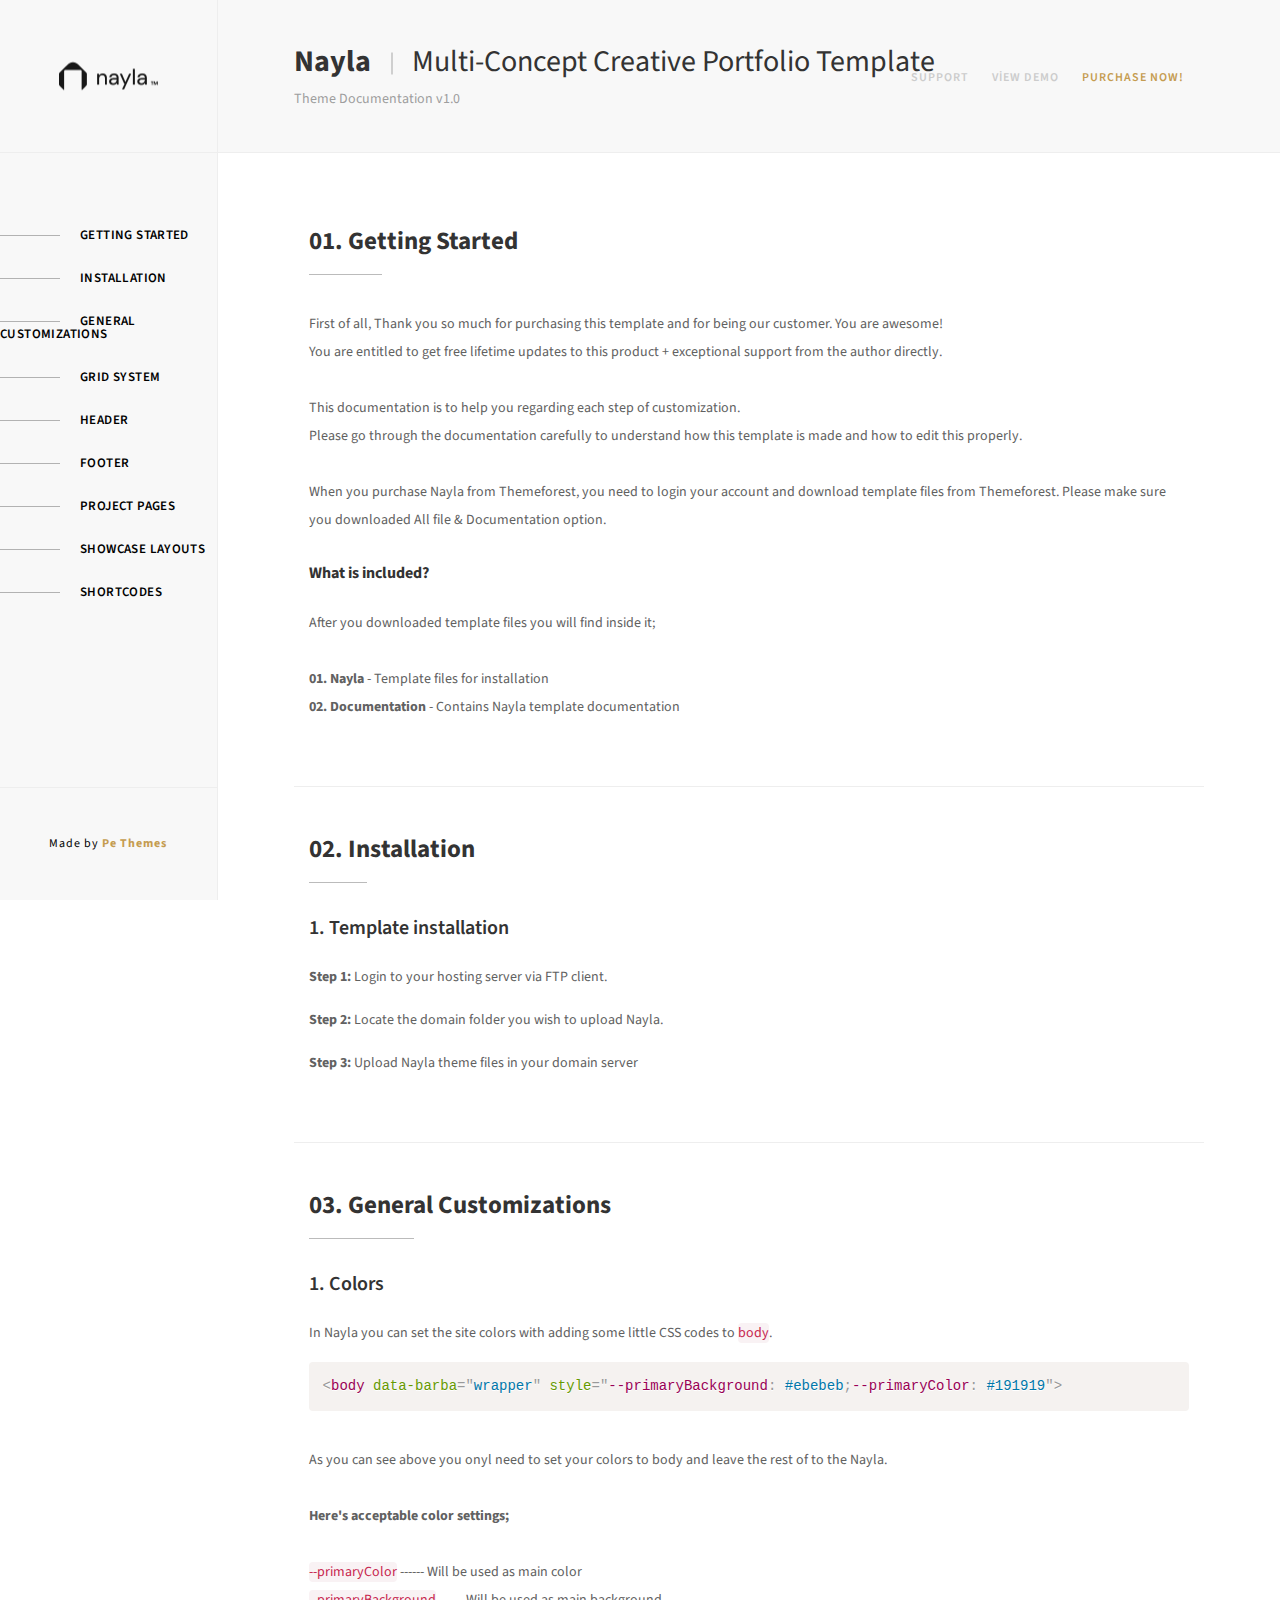
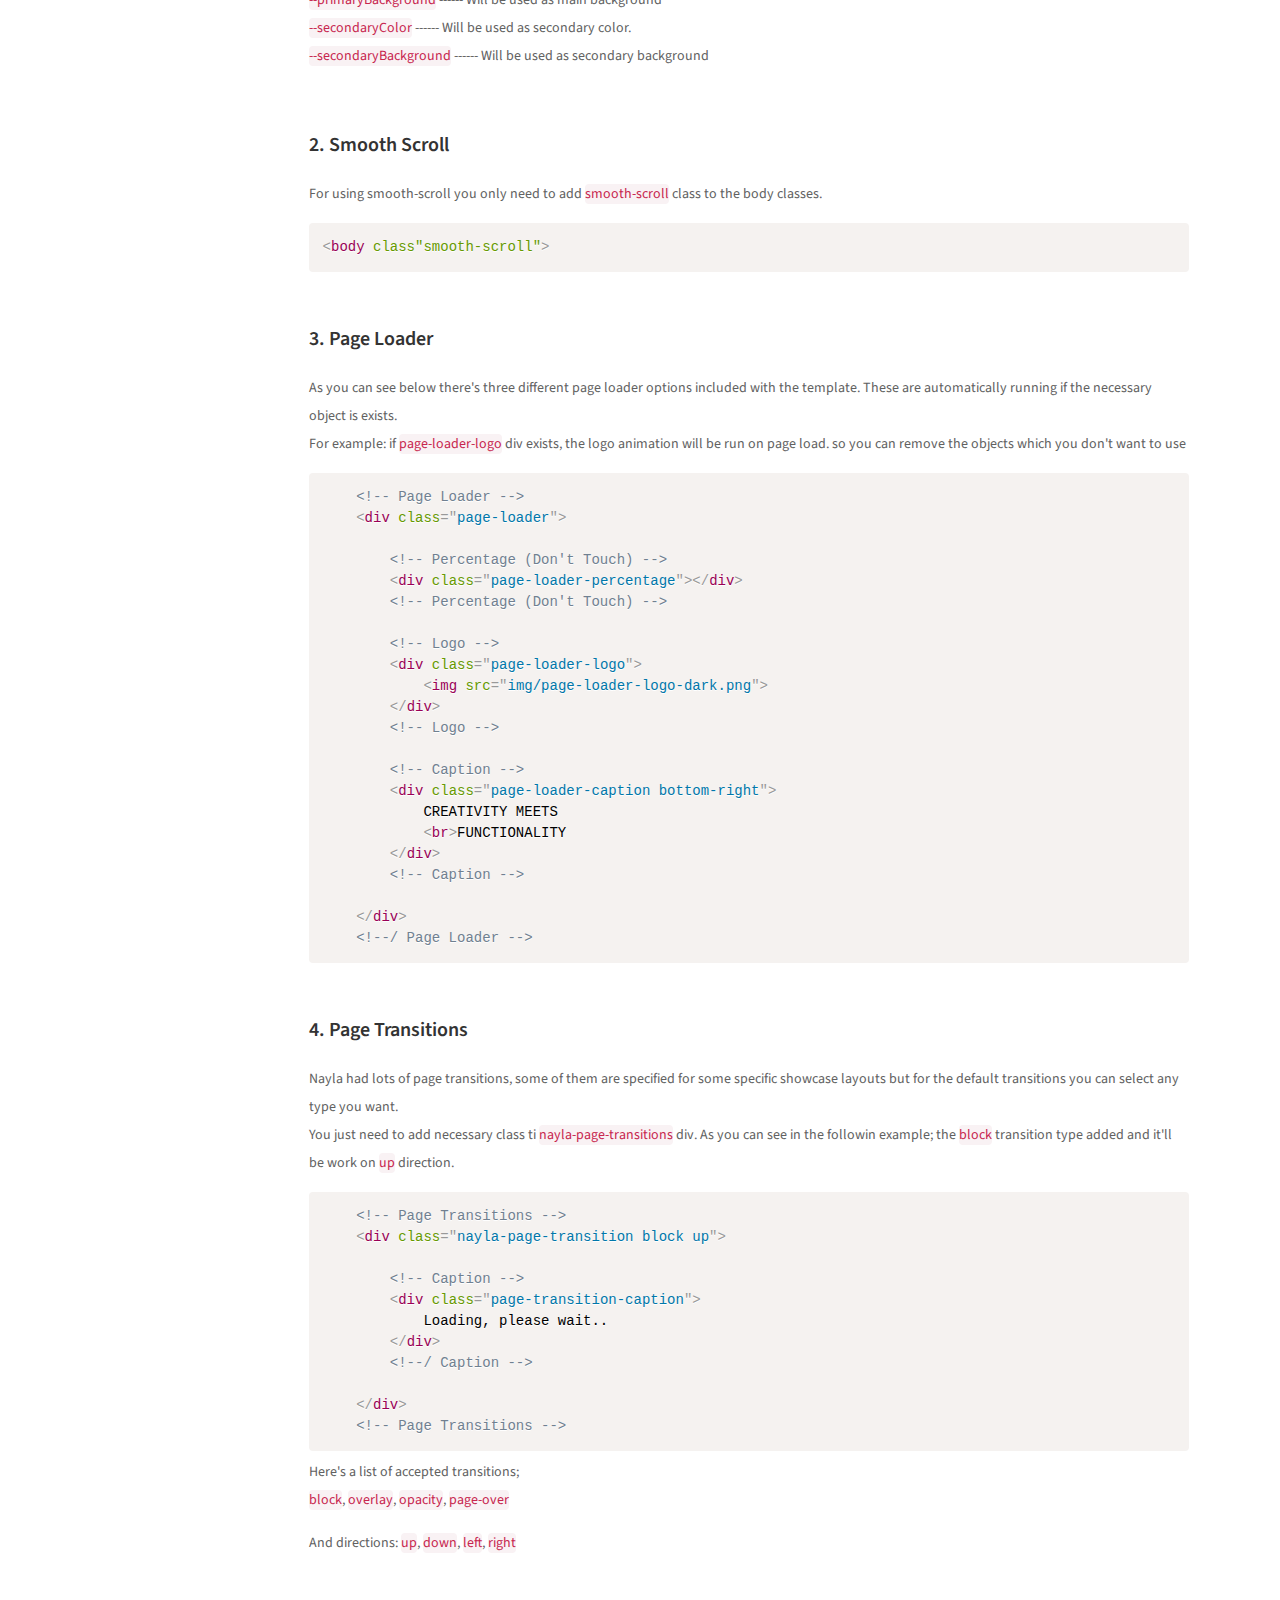
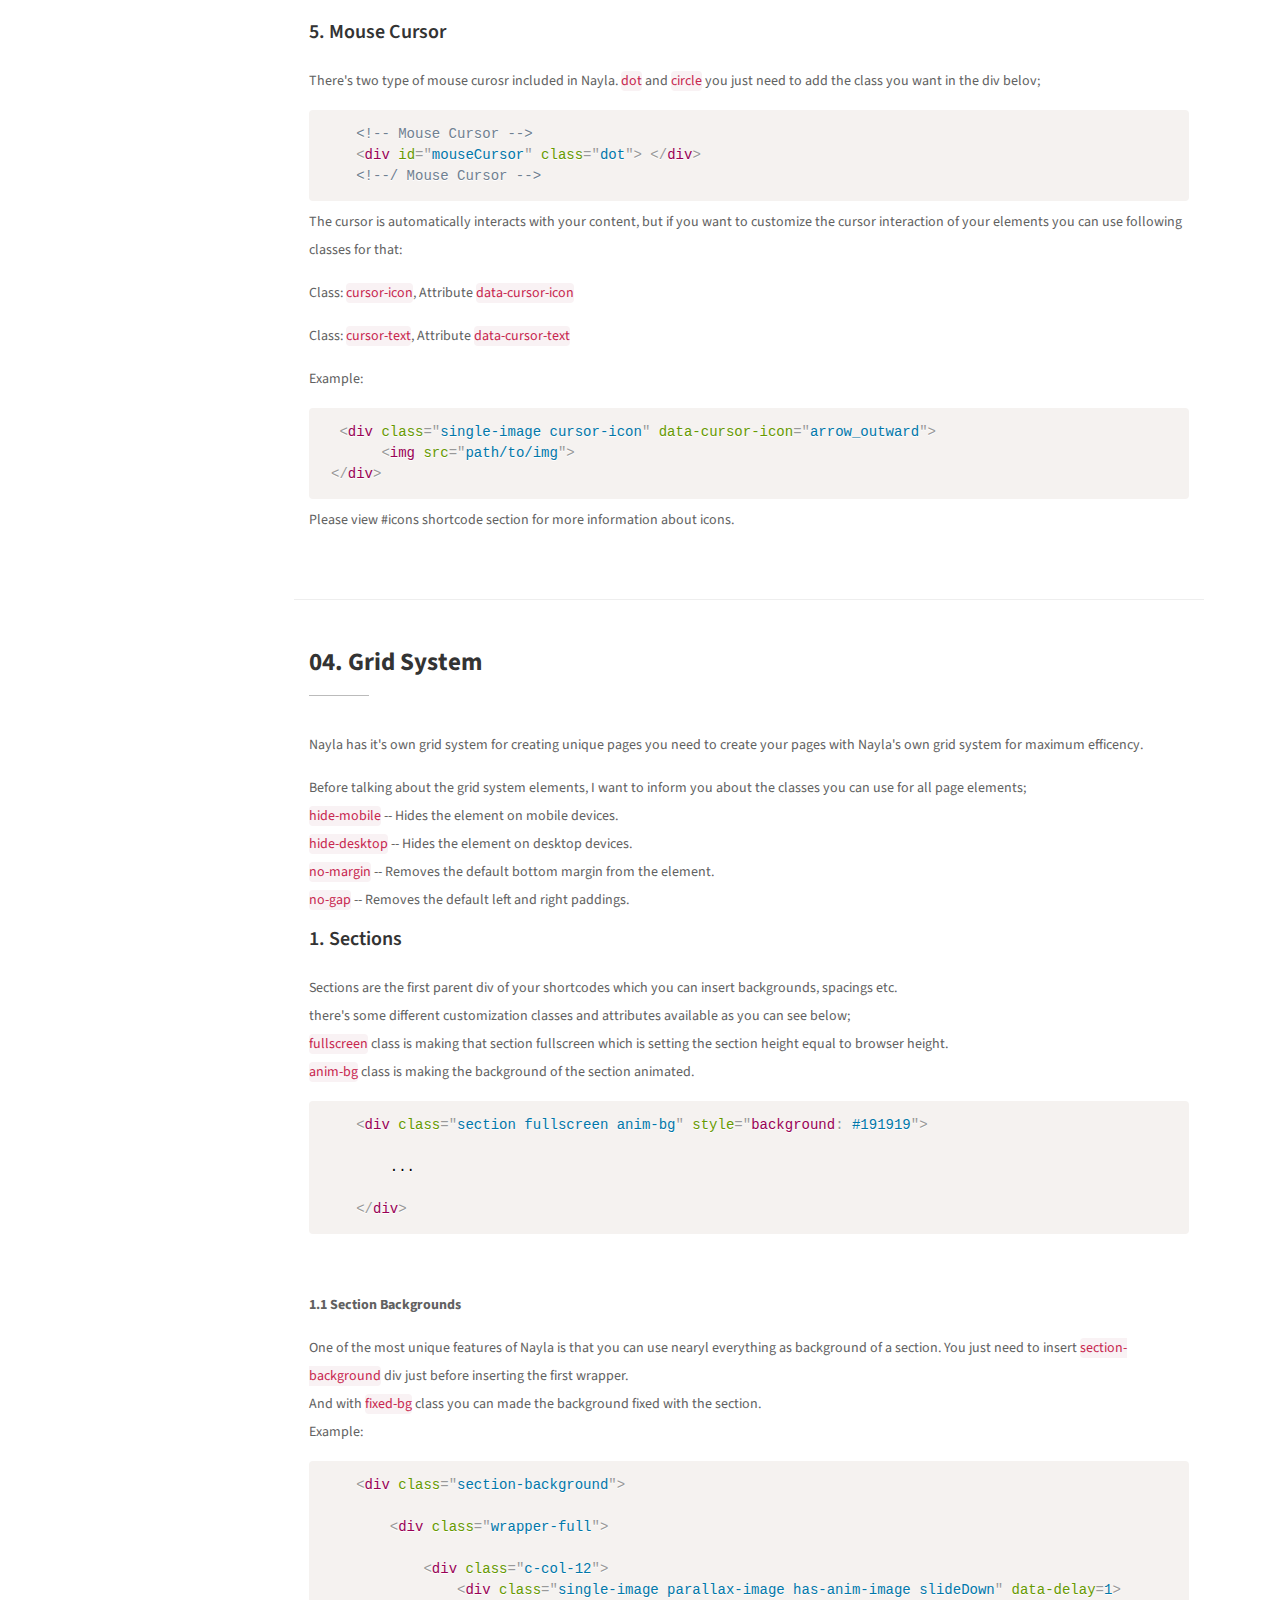
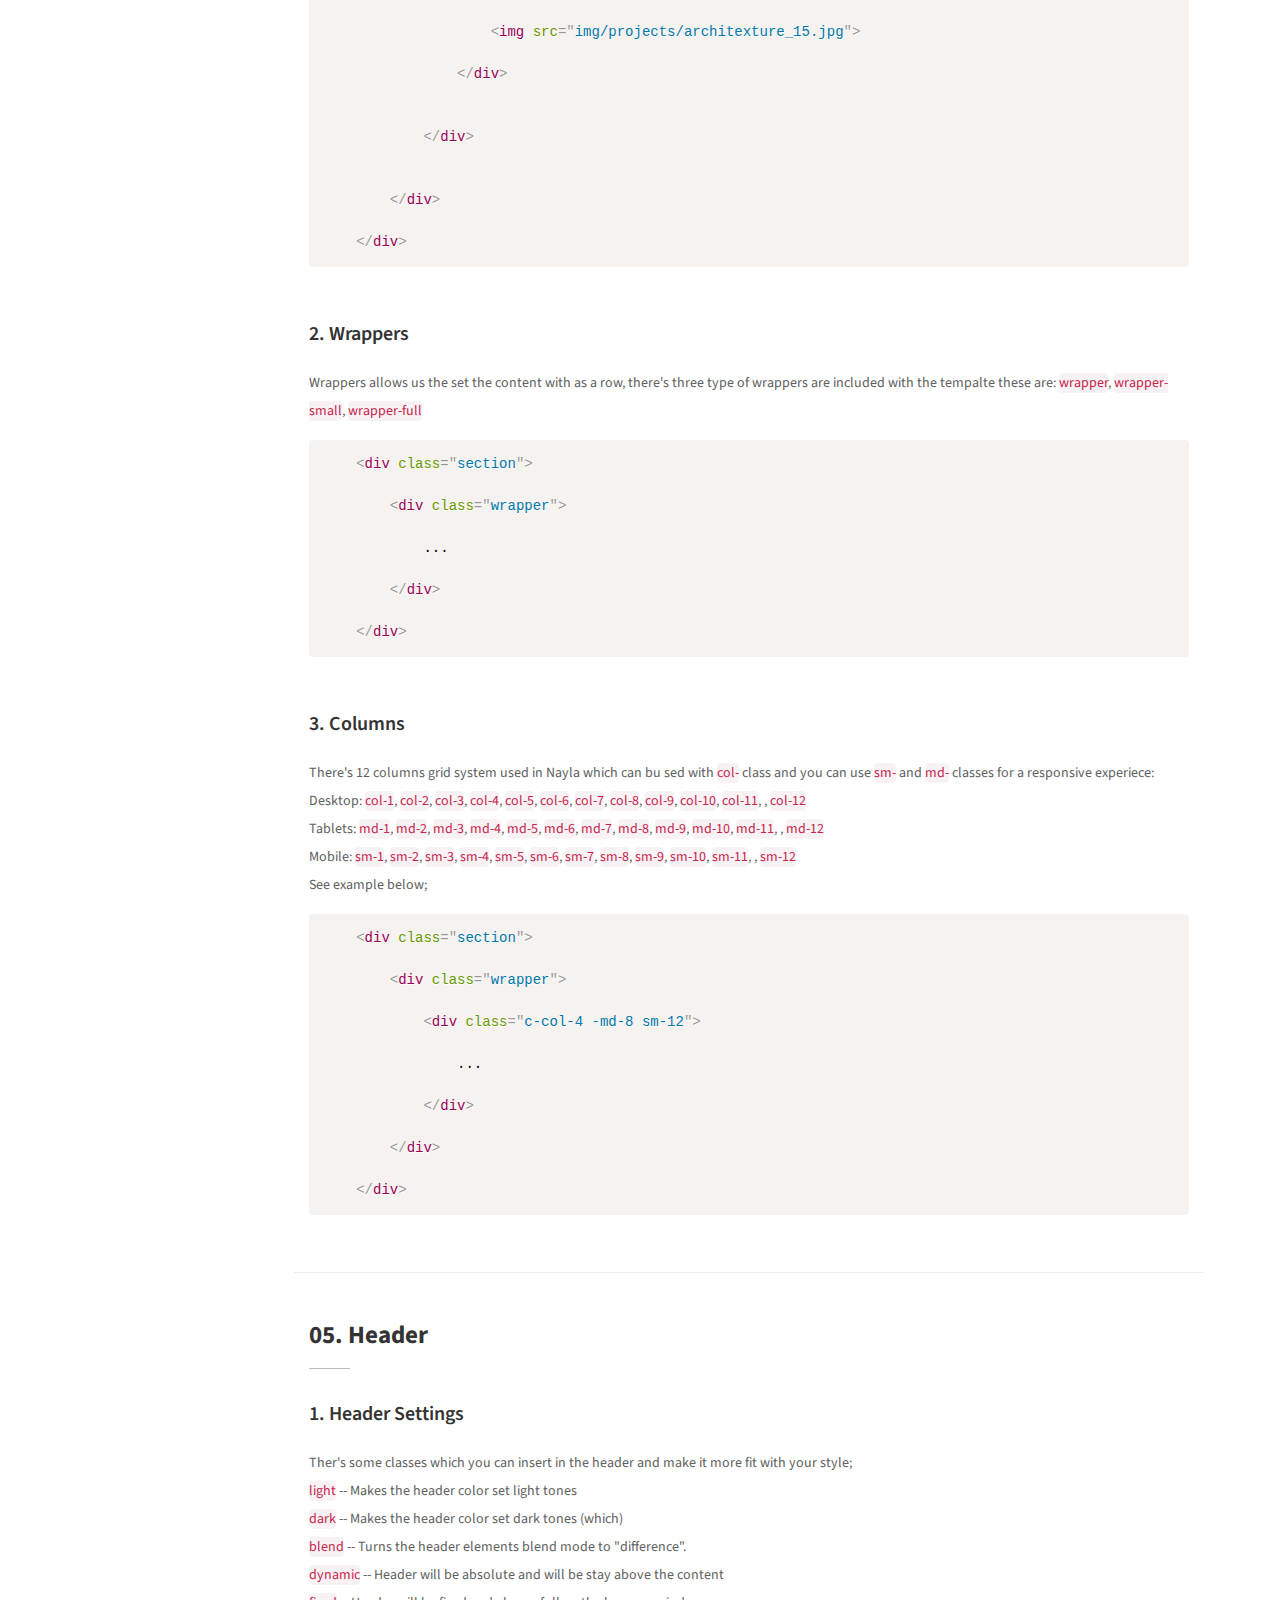
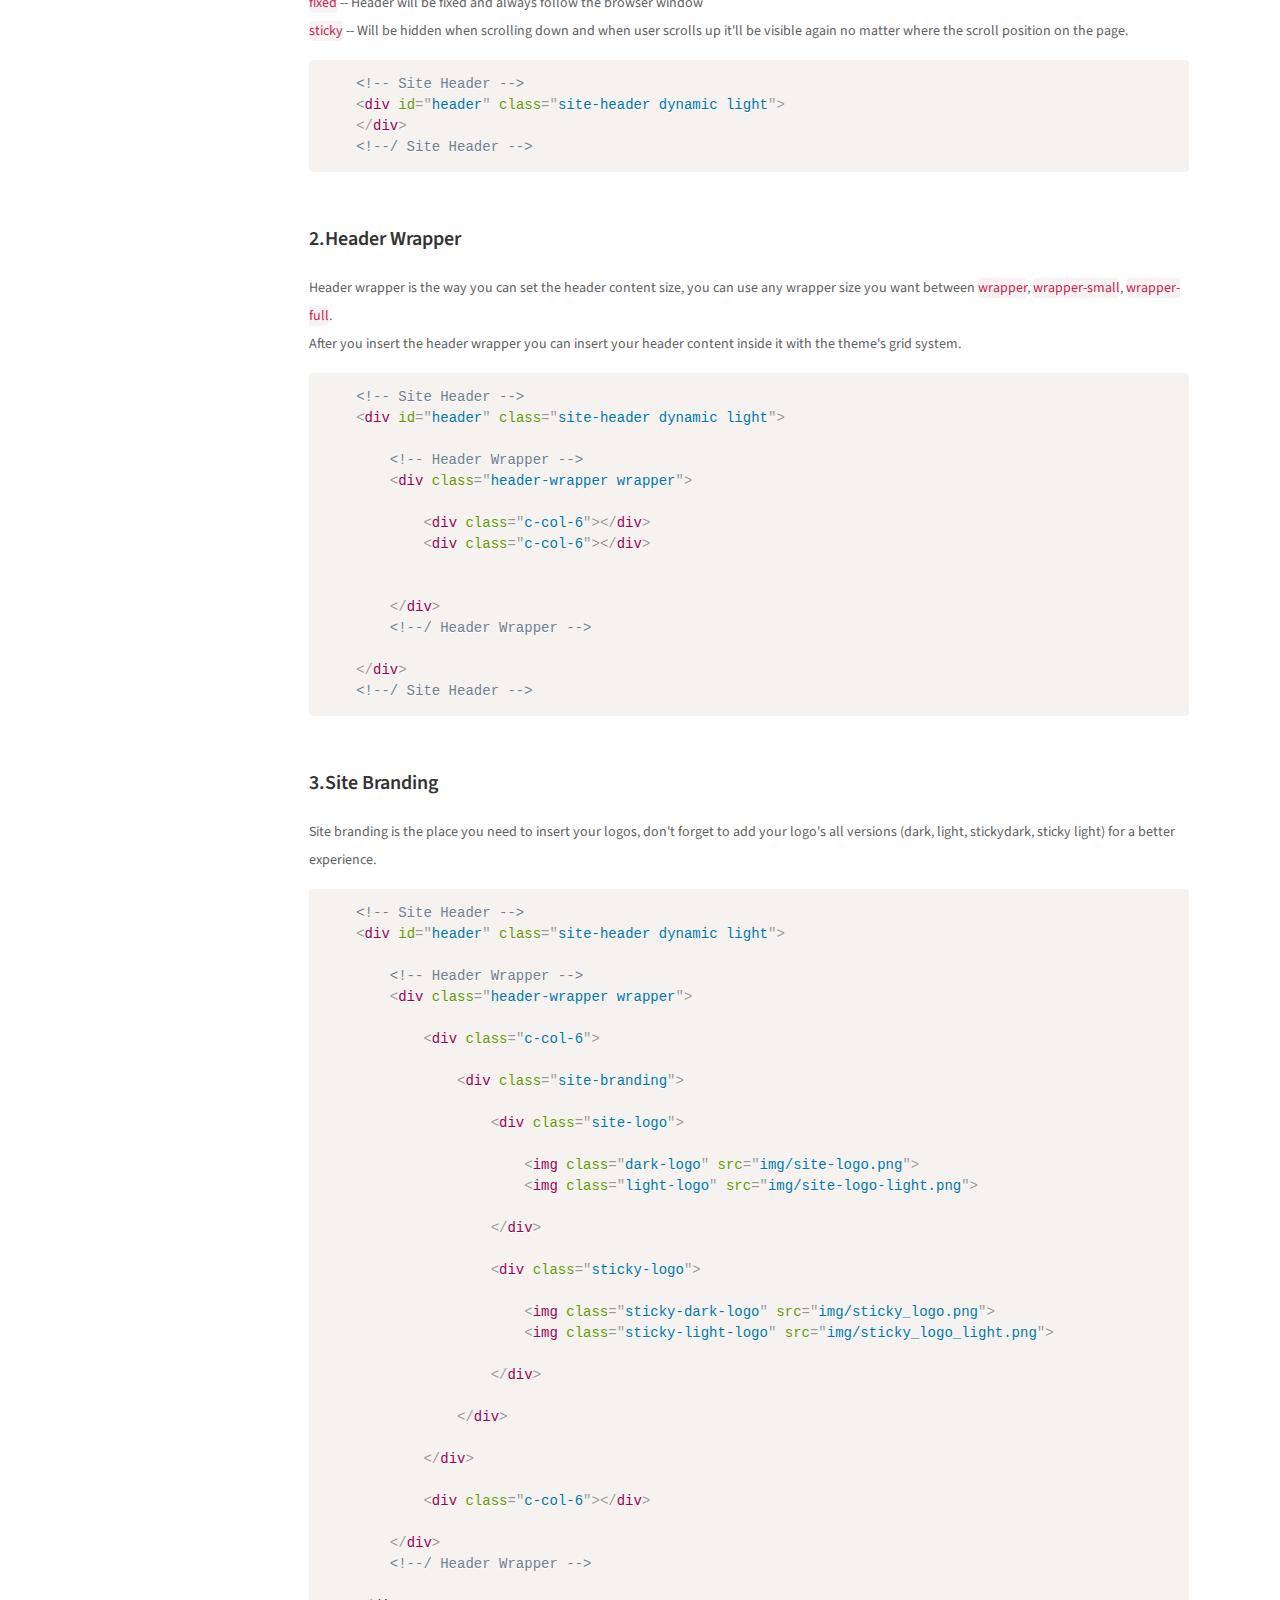
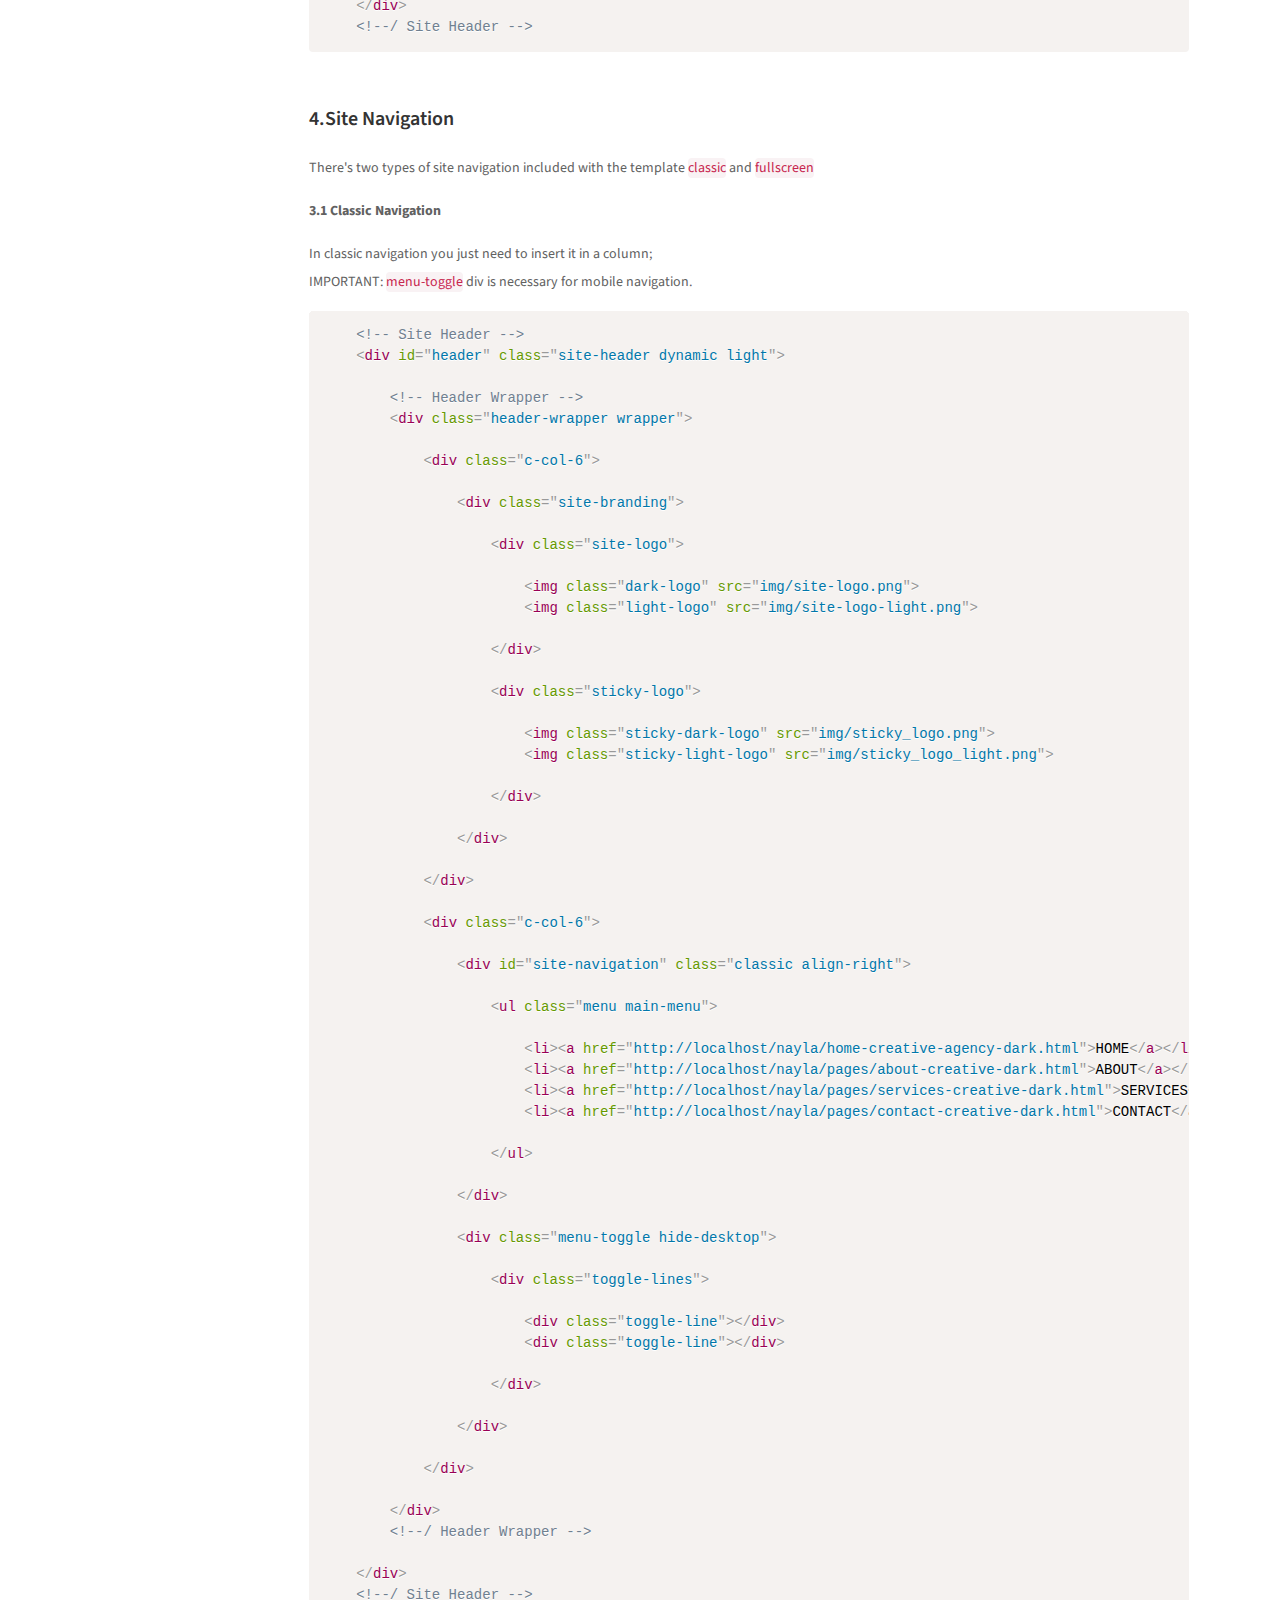
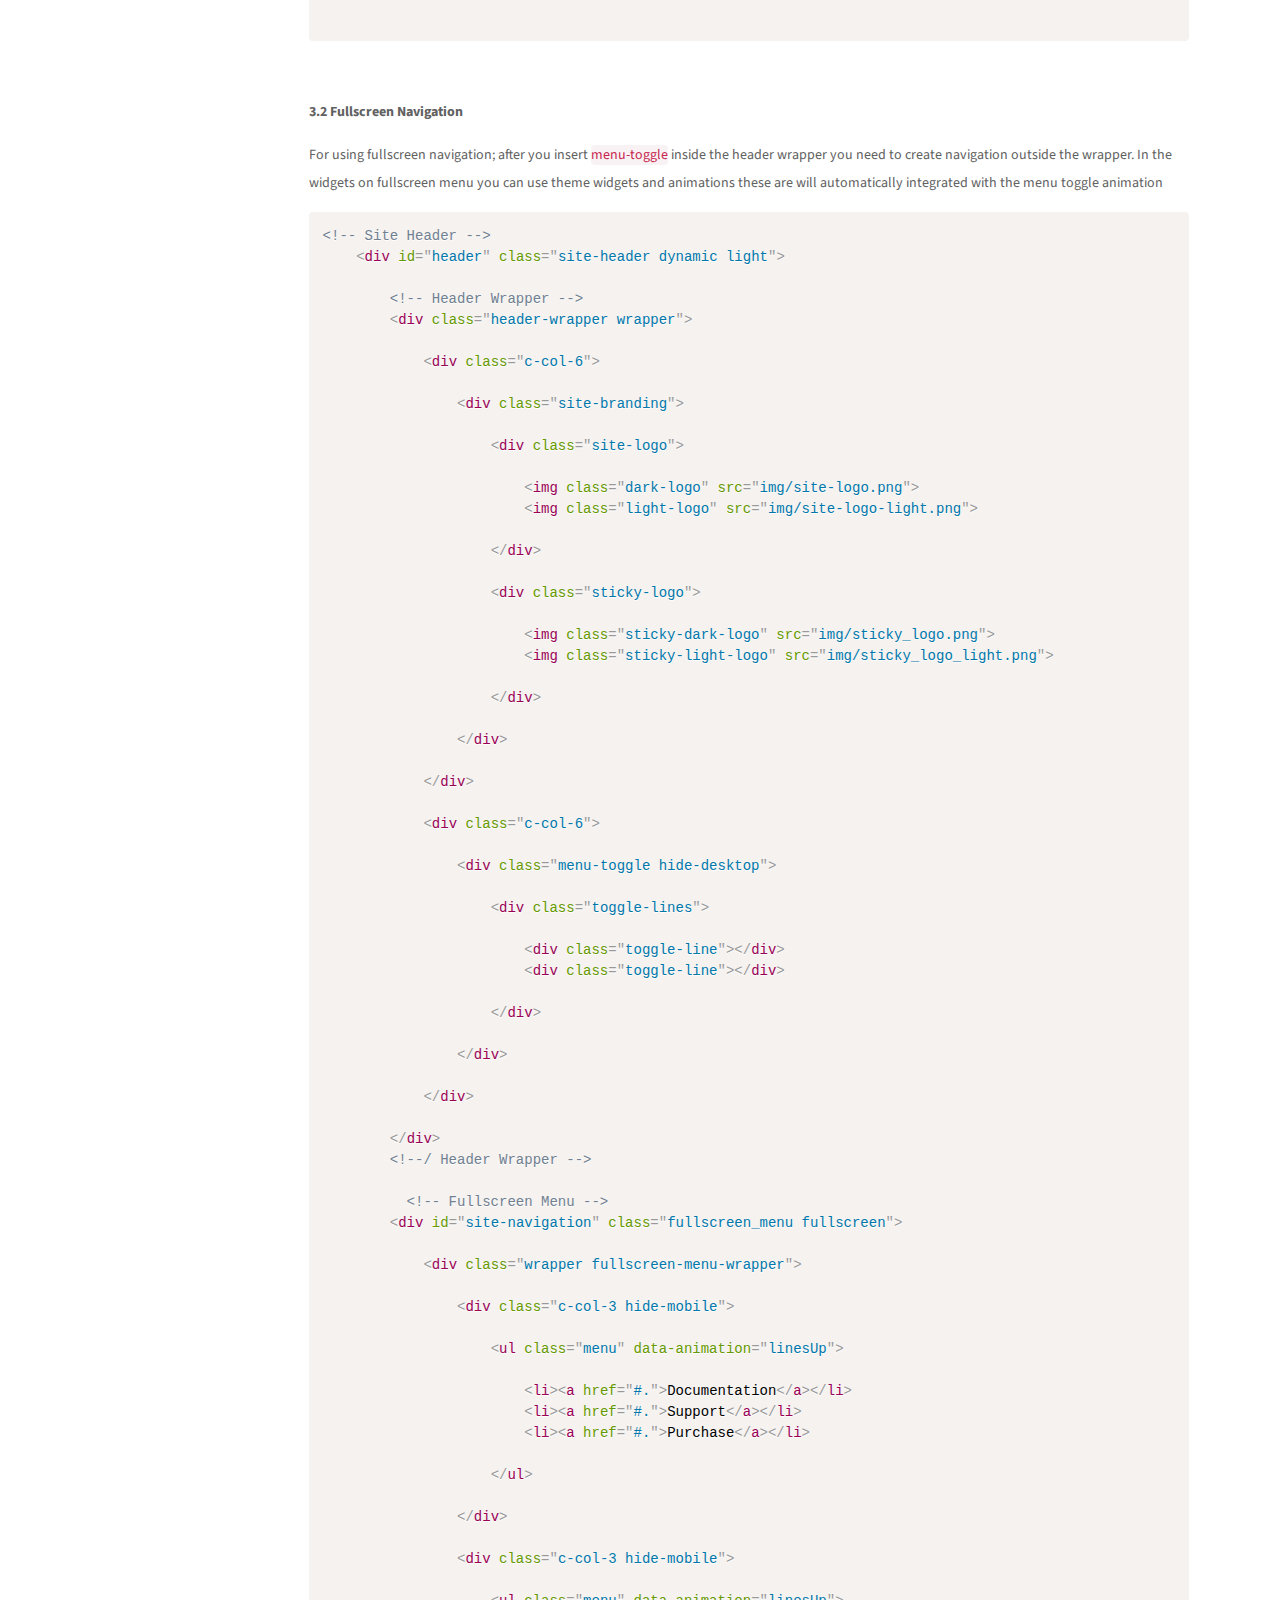
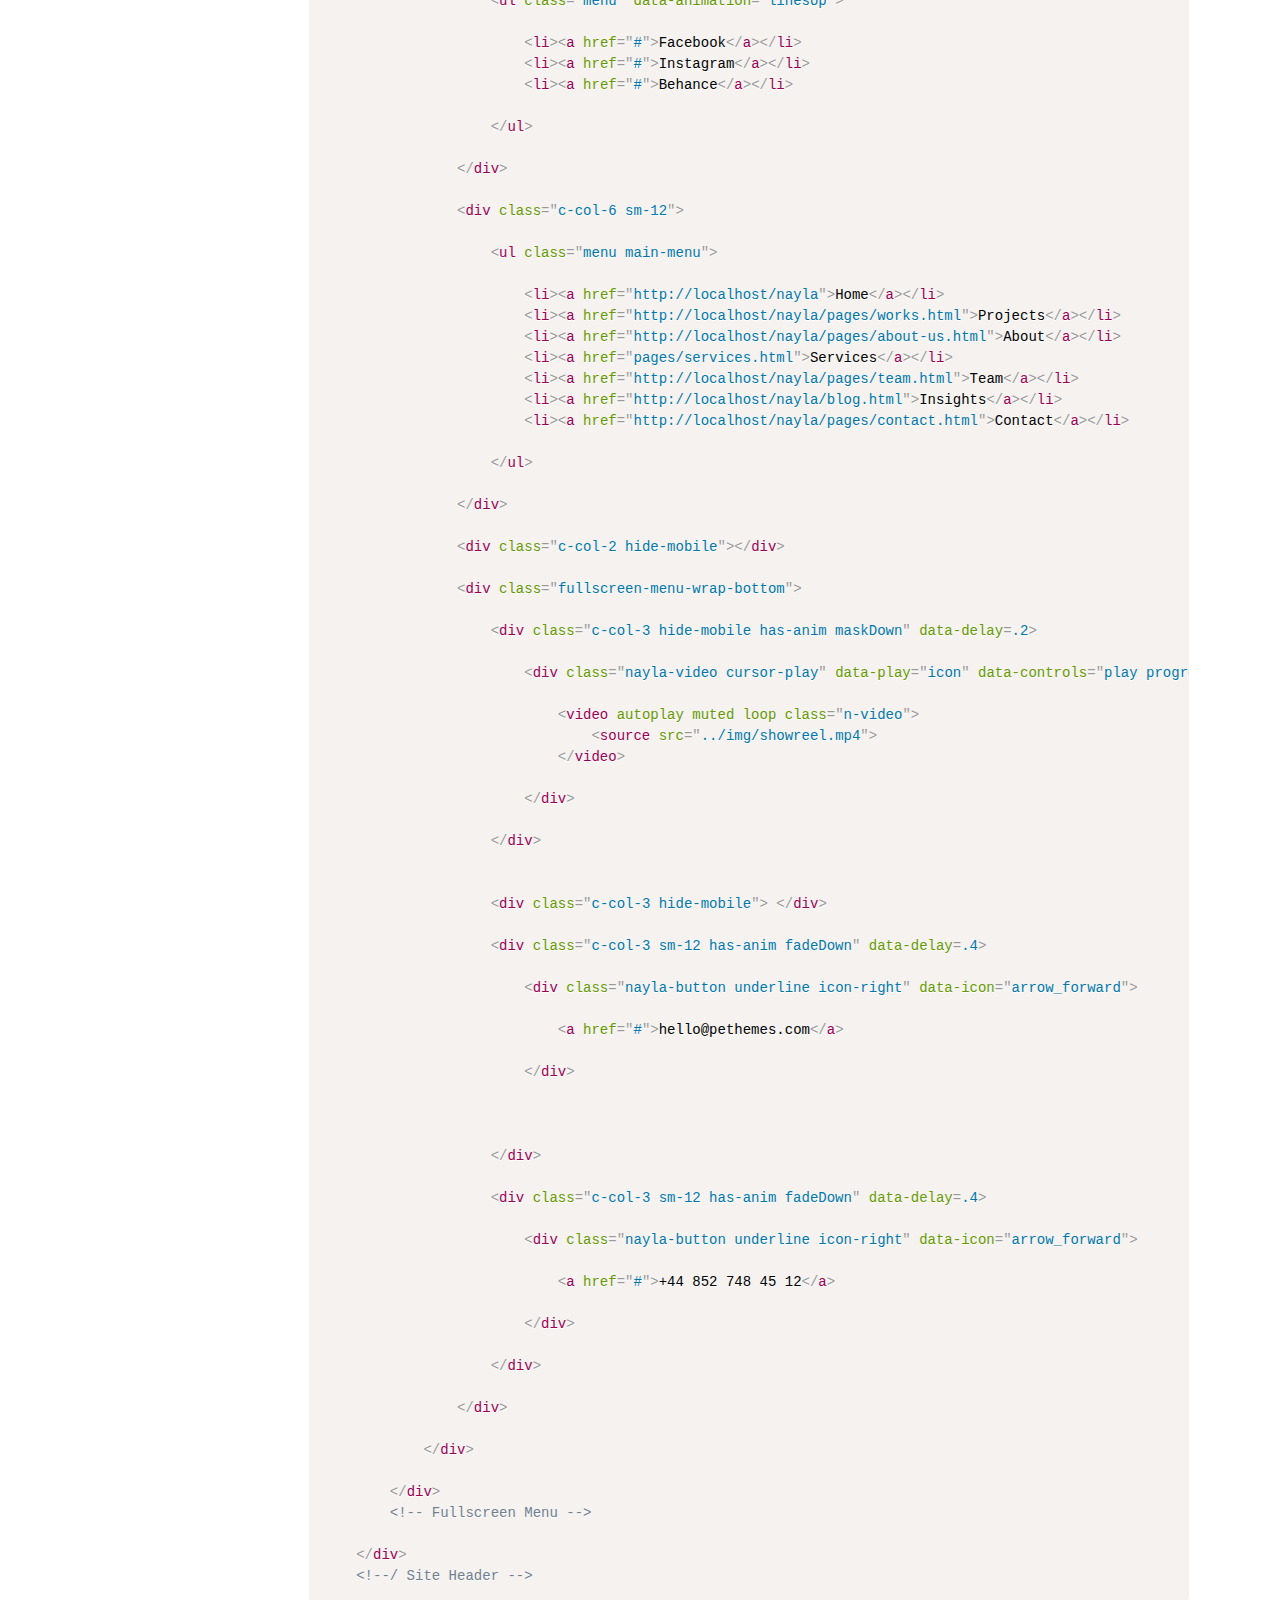
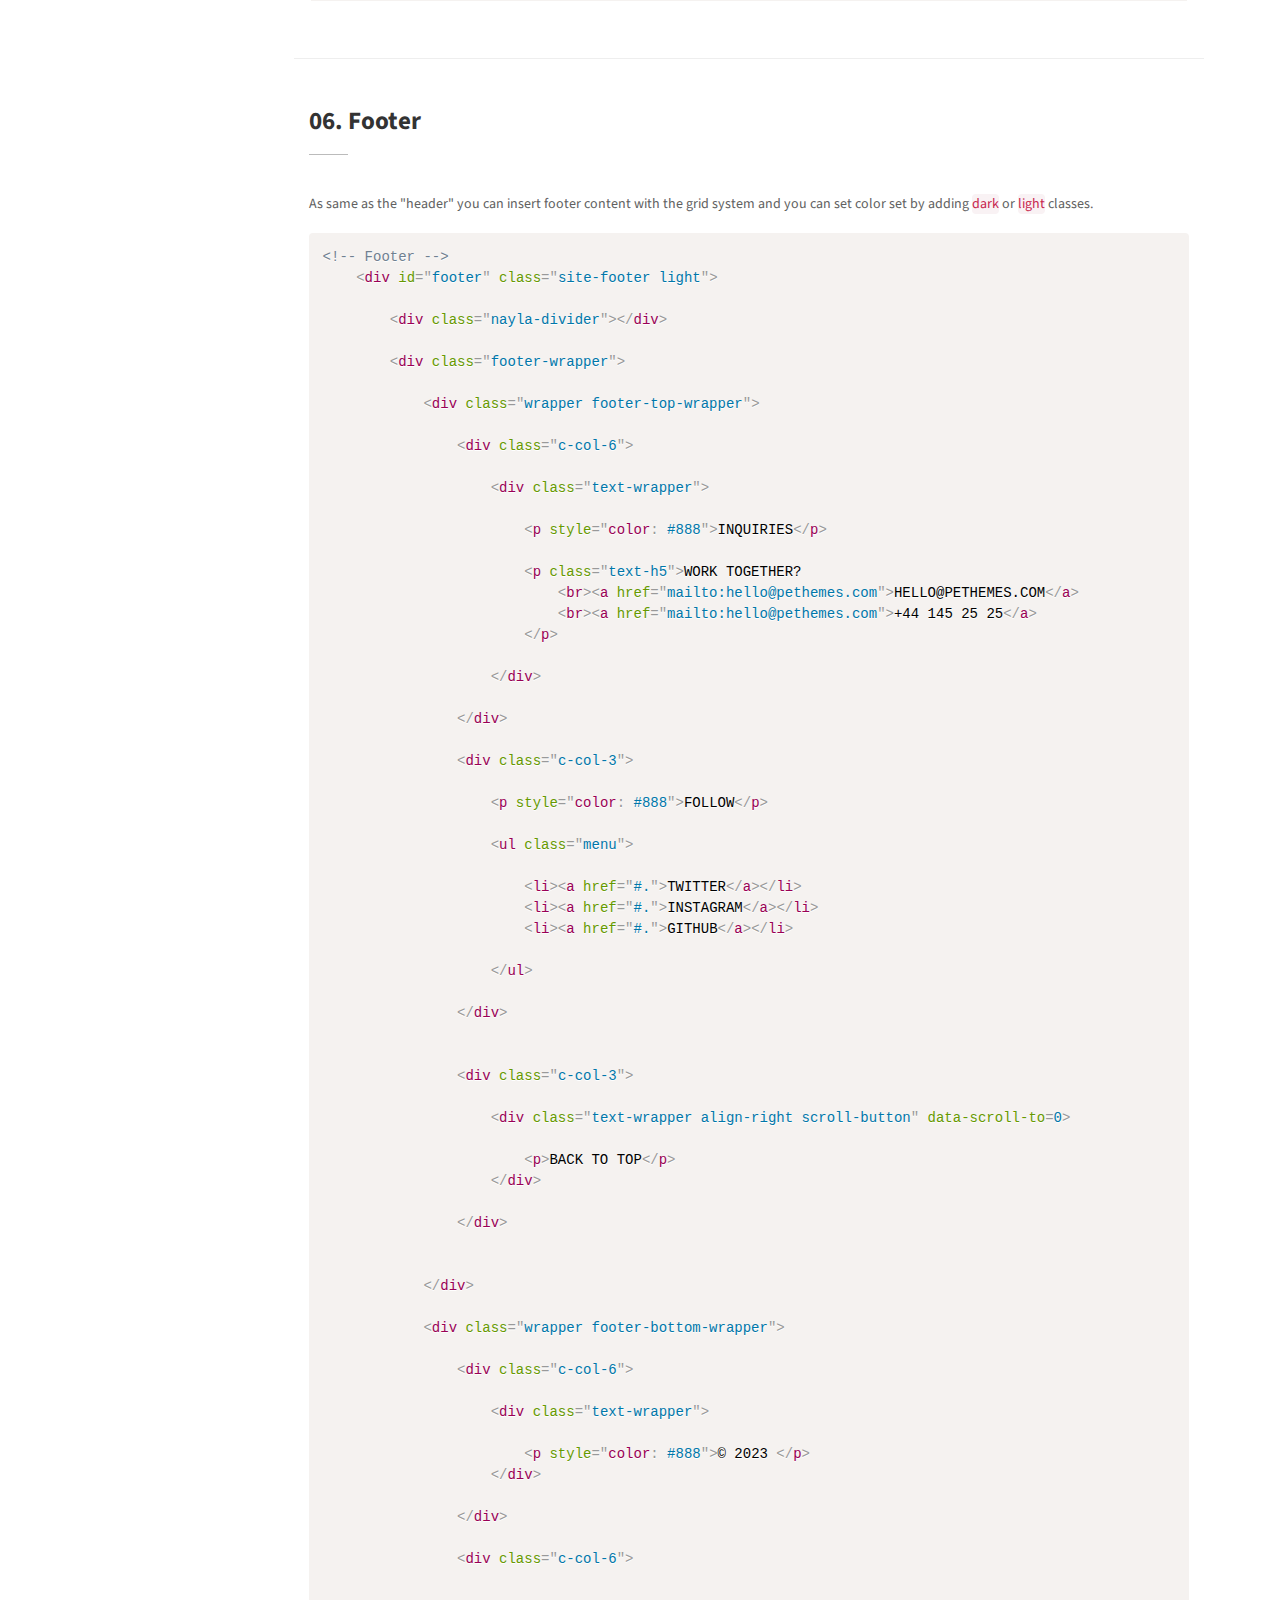
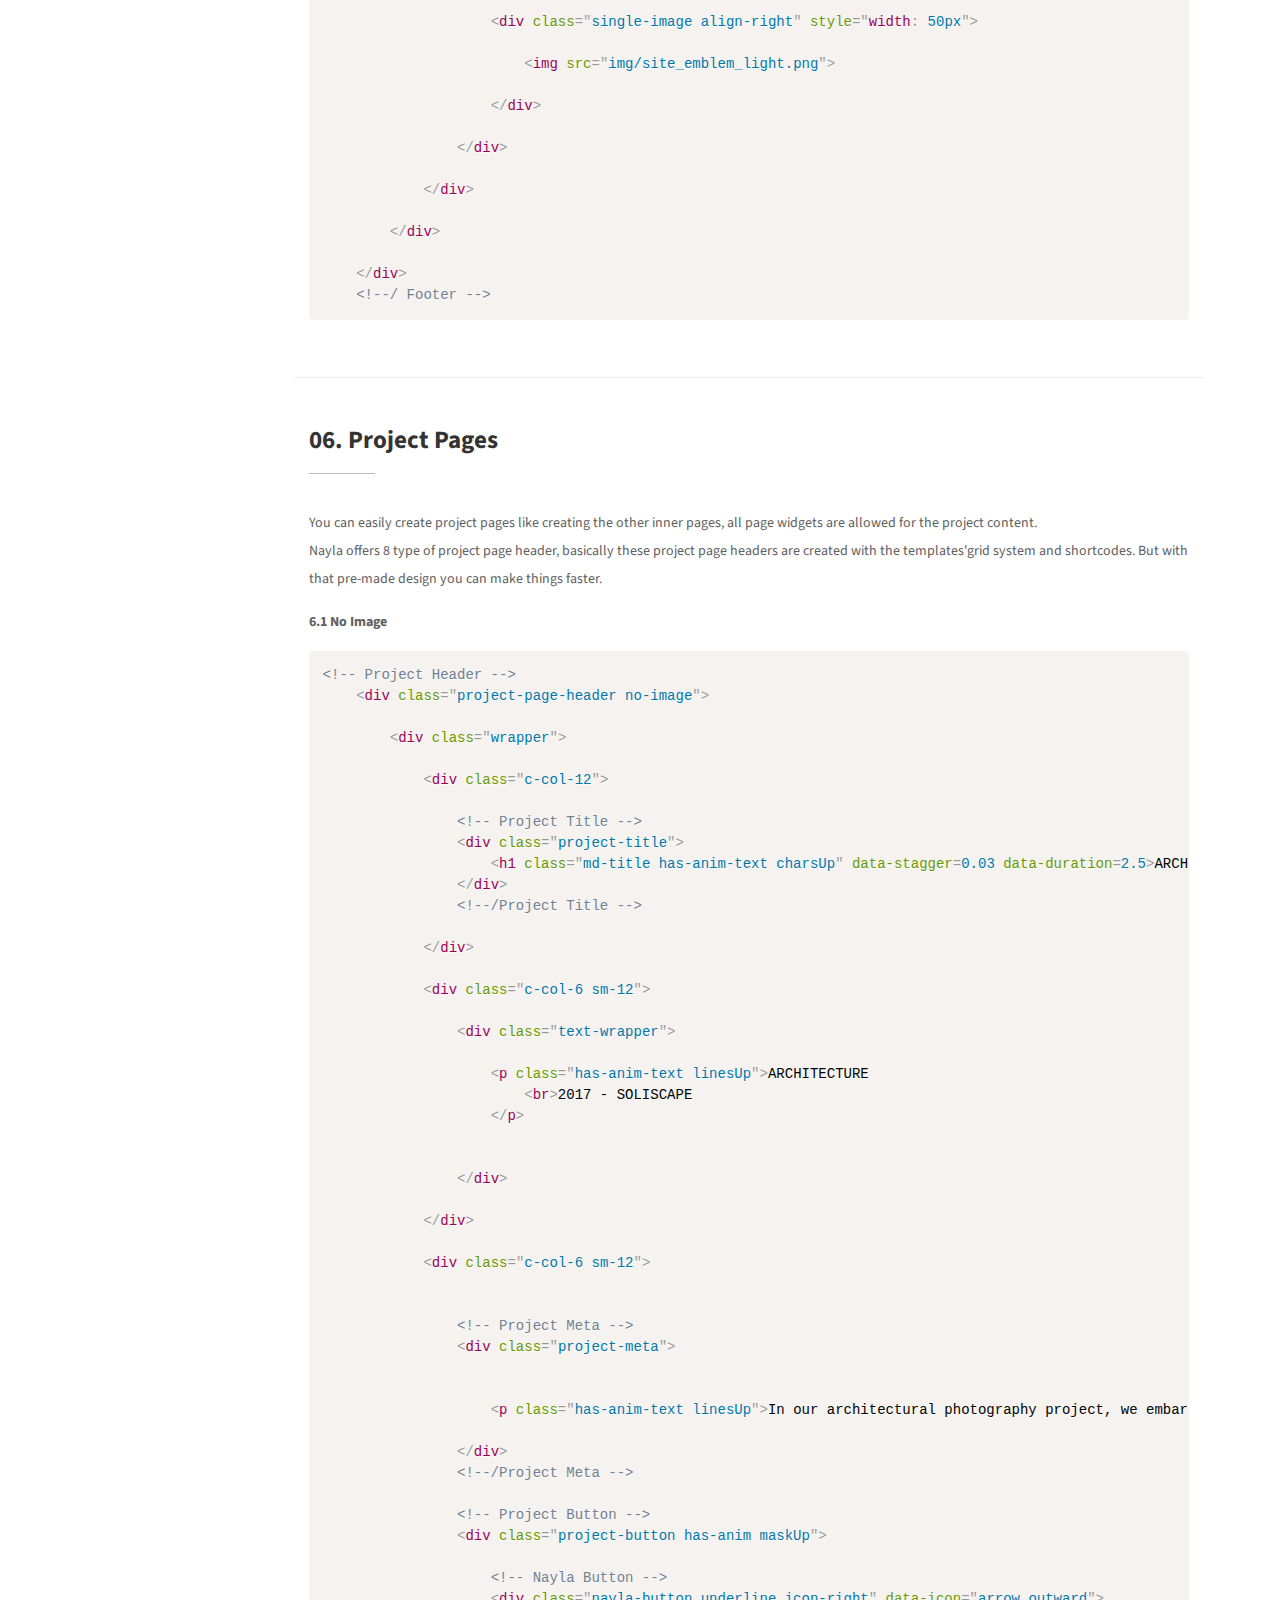
<file: documentation/index.html>
<!DOCTYPE html>
<html lang="en">


<head>

    <meta charset="utf-8">
    <meta http-equiv="X-UA-Compatible" content="IE=edge">
    <meta name="viewport" content="width=device-width, initial-scale=1, maximum-scale=1">
    <meta name="description" content="">
    <meta name="author" content="Pe Themes">

    <title>Nayla | Documentation by PeThemes</title>

    <link rel="shortcut icon" href="images/favicon.png" type="image/x-icon">
    <link rel="stylesheet" type="text/css" href="css/bootstrap.min.css">
    <link rel="stylesheet" type="text/css" href="css/magnific-popup.css">
    <link rel="stylesheet" type="text/css" href="css/style.css">

    <link href="https://fonts.googleapis.com/css?family=Source+Sans+Pro:400,700,600&display=swap" rel="stylesheet">

</head>

<body>

    <div id="left-side" class="left-sido">
        <div class="theme-logo">
            <img src="images/site-logo.png">
        </div>

        <div id="navigation">
            <ul class="site-nav">
                <li class="sec-01"><a href="#sec-01">Getting Started</a></li>
                <li class="has-sub sec-02"><a href="#sec-02">Installation</a>
                    <ul class="sub">
                        <li class="sec-02-01"><a href="#sec-02-01">Template Installation</a></li>
                    </ul>

                </li>
                <li class="has-sub sec-03"><a href="#sec-03">General Customizations</a>
                    <ul class="sub">
                        <li class="sec-03-01"><a href="#sec-03-01">Colors</a></li>
                        <li class="sec-03-02"><a href="#sec-03-02">Smooth Scroll</a></li>
                        <li class="sec-03-03"><a href="#sec-03-03">Page Loader</a></li>
                        <li class="sec-03-04"><a href="#sec-03-04">Page Transitions</a></li>
                        <li class="sec-03-05"><a href="#sec-03-05">Mouse Cursor</a></li>
                    </ul>

                </li>

                <li class="has-sub sec-04"><a href="#sec-04">Grid System</a>
                    <ul class="sub">
                        <li class="sec-04-01"><a href="#sec-04-01">Sections</a></li>
                        <li class="sec-04-02"><a href="#sec-04-02">Wrappers</a></li>
                        <li class="sec-04-03"><a href="#sec-04-03">Columns</a></li>
                    </ul>

                </li>
                <li class="has-sub sec-05"><a href="#sec-05">Header</a>
                    <ul class="sub">
                        <li class="sec-05-01"><a href="#sec-05-01">Header Settings</a></li>
                        <li class="sec-05-02"><a href="#sec-05-02">Header Wrapper</a></li>
                        <li class="sec-05-03"><a href="#sec-05-03">Site Branding</a></li>
                        <li class="sec-05-04"><a href="#sec-05-04">Site Navigation</a></li>
                    </ul>
                </li>

                <li class="sec-06"><a href="#sec-06">Footer</a>
                </li>

                <li class="sec-07"><a href="#sec-07">Project Pages</a>

                </li>

                <li class="has-sub sec-08"><a href="#sec-08">Showcase Layouts</a>
                    <ul class="sub">
                        <li class="sec-08-01"><a href="#sec-08-01">Fullscreen Slideshow</a></li>
                        <li class="sec-08-02"><a href="#sec-08-02">Fullscreen Wall</a></li>
                        <li class="sec-08-03"><a href="#sec-08-03">List (Horizontal)</a></li>
                        <li class="sec-08-04"><a href="#sec-08-04">Infinite Grid</a></li>
                        <li class="sec-08-05"><a href="#sec-08-05">Minimal List</a></li>
                        <li class="sec-08-06"><a href="#sec-08-06">Minimal Slideshow</a></li>
                        <li class="sec-08-07"><a href="#sec-08-07">Carousel</a></li>
                        <li class="sec-08-08"><a href="#sec-08-08">List</a></li>
                        <li class="sec-08-09"><a href="#sec-08-09">Slideshow (Vertical)</a></li>
                        <li class="sec-08-10"><a href="#sec-08-10">Wall</a></li>
                    </ul>
                </li>

                <li class="has-sub sec-09"><a href="#sec-09">Shortcodes</a>
                    <ul class="sub">
                        <li class="sec-09-01"><a href="#sec-09-01">Accordion</a></li>
                        <li class="sec-09-02"><a href="#sec-09-02">Awards</a></li>
                        <li class="sec-09-03"><a href="#sec-09-03">Buttons</a></li>
                        <li class="sec-09-04"><a href="#sec-09-04">Circular Text</a></li>
                        <li class="sec-09-05"><a href="#sec-09-05">Clients Carousel</a></li>
                        <li class="sec-09-06"><a href="#sec-09-06">Clients</a></li>
                        <li class="sec-09-07"><a href="#sec-09-07">Contact Form</a></li>
                        <li class="sec-09-08"><a href="#sec-09-08">Icon</a></li>
                        <li class="sec-09-09"><a href="#sec-09-09">Image Carousel</a></li>
                        <li class="sec-09-10"><a href="#sec-09-10">Images Gallery</a></li>
                        <li class="sec-09-11"><a href="#sec-09-11">Images</a></li>
                        <li class="sec-09-12"><a href="#sec-09-12">Info Box Carousel</a></li>
                        <li class="sec-09-13"><a href="#sec-09-13">Info Box</a></li>
                        <li class="sec-09-14"><a href="#sec-09-14">Marquee</a></li>
                        <li class="sec-09-15"><a href="#sec-09-15">Number Counter</a></li>
                        <li class="sec-09-16"><a href="#sec-09-16">Project Carousel</a></li>
                        <li class="sec-09-17"><a href="#sec-09-17">Services Accordion</a></li>
                        <li class="sec-09-18"><a href="#sec-09-18">Single Post</a></li>
                        <li class="sec-09-19"><a href="#sec-09-19">Tabs</a></li>
                        <li class="sec-09-20"><a href="#sec-09-20">Team Member</a></li>
                        <li class="sec-09-21"><a href="#sec-09-21">Text</a></li>
                        <li class="sec-09-22"><a href="#sec-09-22">Vimeo Video</a></li>
                        <li class="sec-09-23"><a href="#sec-09-23">Youtube Video</a></li>
                        <li class="sec-09-24"><a href="#sec-09-24">Self Hosted Video</a></li>
                    </ul>
                </li>
                <!--
                <li class="has-sub sec-10"><a href="#sec-10">Animations</a>
                    <ul class="sub">
                        <li class="sec-10-01"><a href="#sec-10-01">General Animations</a></li>
                        <li class="sec-10-02"><a href="#sec-10-02">Text Animations</a></li>
                        <li class="sec-10-02"><a href="#sec-10-02">Image Animations</a></li>
                    </ul>
                </li>
-->

            </ul>

        </div>

        <div id="cp-area">
            Made by<a target="_blank" style="color: #c59c50;font-weight:700" href="http://pethemes.com"> Pe Themes</a>

        </div>



    </div>

    <div id="top-bar">
        <div class="theme-desc">
            <div class="theme-name">
                <span class="t-name">Nayla</span> Multi-Concept Creative Portfolio Template

            </div>
            <div class="docu-vers">
                Theme Documentation v1.0
            </div>

        </div>

        <div class="theme-menu">
            <ul class="t-menu">
                <li><a target="_blank" href="mailto:hello@pethemes.com">SUPPORT</a></li>
                <li><a target="_blank" href="http://nayla-html.pethemes.com">VİEW DEMO</a></li>
                <li><a target="_blank" href="#">PURCHASE NOW!</a></li>

            </ul>
        </div>

    </div>

    <div id="page-content">

        <div class="menu-toggle">MENU</div>


        <section id="sec-01" class="t-sec">
            <div class="container-fluid">
                <div class="row">
                    <div class="col-md-12">
                        <div class="sec-title">01. Getting Started</div>
                    </div>

                    <div class="col-md-12">
                        <p>First of all, Thank you so much for purchasing this template and for being our customer. You
                            are awesome!
                            <br>You are entitled to get free lifetime updates to this product + exceptional support from
                            the author directly.
                            <br>
                            <br>This documentation is to help you regarding each step of customization.
                            <br>Please go through the documentation carefully to understand how this template is made
                            and how to edit this properly.
                            <br>
                            <br>When you purchase Nayla from Themeforest, you need to login your account and download
                            template files from Themeforest. Please make sure you downloaded All file & Documentation
                            option.

                        </p>
                        <br>
                    </div>

                    <div class="col-md-12">
                        <div><b>What is included?</b></div>
                        <p><br>After you downloaded template files you will find inside it;
                            <br>
                            <br><b>01. Nayla</b> - Template files for installation

                            <b> <br>02. Documentation</b> - Contains Nayla template documentation

                        </p>

                    </div>


                </div>

            </div>

        </section>

        <section id="sec-02" class="t-sec">
            <div class="container-fluid">
                <div class="row">
                    <div class="col-md-12">
                        <div class="sec-title">02. Installation</div>
                    </div>
                </div>
                <div class="row">

                    <div class="col-md-12">
                        <div id="sec-02-02" class="sec-sub">1. Template installation</div>
                    </div>


                    <div class="col-md-12">
                        <p><b>Step 1:</b> Login to your hosting server via FTP client. </p>
                        <p><b>Step 2:</b> Locate the domain folder you wish to upload Nayla. </p>
                        <p><b>Step 3:</b> Upload Nayla theme files in your domain server</p>
                    </div>


                </div>


            </div>

        </section>

        <section id="sec-03" class="t-sec">
            <div class="container-fluid">
                <div class="row">
                    <div class="col-md-12">

                        <div class="sec-title">03. General Customizations</div>
                        <div id="sec-03-01" class="sec-sub">1. Colors</div>
                    </div>

                    <div class="col-md-12">

                        <p>In Nayla you can set the site colors with adding some little CSS codes to <code>body</code>.
                        </p>

                        <pre><code class="language-markup">&lt;body data-barba=&quot;wrapper&quot; style=&quot;--primaryBackground: #ebebeb;--primaryColor: #191919&quot;&gt;</code></pre>

                        <p><br>As you can see above you onyl need to set your colors to body and leave the rest of to
                            the Nayla.
                            <br>
                            <br><b>Here's acceptable color settings;</b>
                            <br>
                            <br><code>--primaryColor</code> ------ Will be used as main color
                            <br><code>--primaryBackground</code> ------ Will be used as main background
                            <br><code>--secondaryColor</code> ------ Will be used as secondary color.
                            <br><code>--secondaryBackground</code> ------ Will be used as secondary background



                    </div>

                    <span class="empty-space"></span>

                    <div class="col-md-12">

                        <div id="sec-03-02" class="sec-sub">2. Smooth Scroll</div>
                    </div>

                    <div class="col-md-12">

                        <p>For using smooth-scroll you only need to add <code>smooth-scroll</code> class to the body
                            classes.
                        </p>

                        <pre><code class="language-markup">&lt;body class&quot;smooth-scroll&quot;&gt;</code></pre>

                    </div>


                    <span class="empty-space"></span>

                    <div class="col-md-12">

                        <div id="sec-03-03" class="sec-sub">3. Page Loader</div>
                    </div>

                    <div class="col-md-12">

                        <p>As you can see below there's three different page loader options included with the template.
                            These are automatically running if the necessary object is exists. <br>For example: if
                            <code>page-loader-logo</code> div exists, the logo animation will be run on page load. so
                            you can remove the objects which you don't want to use
                        </p>


                        <pre><code class="language-markup">    &lt;!-- Page Loader --&gt;
    &lt;div class=&quot;page-loader&quot;&gt;

        &lt;!-- Percentage (Don&#39;t Touch) --&gt;
        &lt;div class=&quot;page-loader-percentage&quot;&gt;&lt;/div&gt;
        &lt;!-- Percentage (Don&#39;t Touch) --&gt;

        &lt;!-- Logo --&gt;
        &lt;div class=&quot;page-loader-logo&quot;&gt;
            &lt;img src=&quot;img/page-loader-logo-dark.png&quot;&gt;
        &lt;/div&gt;
        &lt;!-- Logo --&gt;

        &lt;!-- Caption --&gt;
        &lt;div class=&quot;page-loader-caption bottom-right&quot;&gt;
            CREATIVITY MEETS
            &lt;br&gt;FUNCTIONALITY
        &lt;/div&gt;
        &lt;!-- Caption --&gt;

    &lt;/div&gt;
    &lt;!--/ Page Loader --&gt;</code></pre>


                    </div>

                    <span class="empty-space"></span>

                    <div class="col-md-12">

                        <div id="sec-03-04" class="sec-sub">4. Page Transitions</div>
                    </div>

                    <div class="col-md-12">

                        <p>Nayla had lots of page transitions, some of them are specified for some specific showcase
                            layouts but for the default transitions you can select any type you want. <br>You just need
                            to add necessary class ti <code>nayla-page-transitions</code> div. As you can see in the
                            followin example; the <code>block</code> transition type added and it'll be work on
                            <code>up</code> direction.
                        </p>


                        <pre><code class="language-markup">    &lt;!-- Page Transitions --&gt;
    &lt;div class=&quot;nayla-page-transition block up&quot;&gt;

        &lt;!-- Caption --&gt;
        &lt;div class=&quot;page-transition-caption&quot;&gt;
            Loading, please wait..
        &lt;/div&gt;
        &lt;!--/ Caption --&gt;

    &lt;/div&gt;
    &lt;!-- Page Transitions --&gt;</code></pre>

                        <p>Here's a list of accepted transitions;
                            <br><code>block</code>, <code>overlay</code>, <code>opacity</code>, <code>page-over</code>
                        </p>

                        <p>And directions: <code>up</code>, <code>down</code>, <code>left</code>, <code>right</code>
                        </p>


                    </div>


                    <span class="empty-space"></span>

                    <div class="col-md-12">

                        <div id="sec-03-05" class="sec-sub">5. Mouse Cursor</div>
                    </div>

                    <div class="col-md-12">

                        <p>There's two type of mouse curosr included in Nayla. <code>dot</code> and <code>circle</code>
                            you just need to add the class you want in the div belov;
                        </p>


                        <pre><code class="language-markup">    &lt;!-- Mouse Cursor --&gt;
    &lt;div id=&quot;mouseCursor&quot; class=&quot;dot&quot;&gt; &lt;/div&gt;
    &lt;!--/ Mouse Cursor --&gt;
</code></pre>

                        <p>The cursor is automatically interacts with your content, but if you want to customize the
                            cursor interaction of your elements you can use following classes for that:
                        </p>

                        <p>Class: <code>cursor-icon</code>, Attribute <code>data-cursor-icon</code></p>
                        <p>Class: <code>cursor-text</code>, Attribute <code>data-cursor-text</code></p>
                        <p>Example:</p>

                        <pre><code class="language-markup">  &lt;div class=&quot;single-image cursor-icon&quot; data-cursor-icon=&quot;arrow_outward&quot;&gt;
       &lt;img src=&quot;path/to/img&quot;&gt;
 &lt;/div&gt;</code></pre>

                        <p>Please view #icons shortcode section for more information about icons.</p>
                    </div>



                </div>

            </div>

        </section>

        <section id="sec-04" class="t-sec">
            <div class="container-fluid">
                <div class="row">
                    <div class="col-md-12">

                        <div class="sec-title">04. Grid System</div>

                        <p>Nayla has it's own grid system for creating unique pages you need to create your pages with
                            Nayla's own grid system for maximum efficency.</p>

                        <p>Before talking about the grid system elements, I want to inform you about the classes you can
                            use for all page elements;
                            <br><code>hide-mobile</code> -- Hides the element on mobile devices.
                            <br><code>hide-desktop</code> -- Hides the element on desktop devices.
                            <br><code>no-margin</code> -- Removes the default bottom margin from the element.
                            <br><code>no-gap</code> -- Removes the default left and right paddings.
                        </p>

                        <div id="sec-04-01" class="sec-sub">1. Sections</div>

                        <p>Sections are the first parent div of your shortcodes which you can insert backgrounds,
                            spacings etc.
                            <br>there's some different customization classes and attributes available as you can see
                            below;
                            <br><code>fullscreen</code> class is making that section fullscreen which is setting the
                            section height equal to browser height.
                            <br><code>anim-bg</code> class is making the background of the section animated.
                        </p>
                        <pre><code class="language-markup">    &lt;div class=&quot;section fullscreen anim-bg&quot; style=&quot;background: #191919&quot;&gt;
        
        ...
        
    &lt;/div&gt;</code></pre>

                        <span class="empty-space"></span>

                        <p><b>1.1 Section Backgrounds</b></p>
                        <p>One of the most unique features of Nayla is that you can use nearyl everything as background
                            of a section. You just need to insert <code>section-background</code> div just before
                            inserting the first wrapper.
                            <br>And with <code>fixed-bg</code> class you can made the background fixed with the section.
                            <br>Example:


                        </p>

                        <pre><code class="language-markup">    &lt;div class=&quot;section-background&quot;&gt;

        &lt;div class=&quot;wrapper-full&quot;&gt;

            &lt;div class=&quot;c-col-12&quot;&gt;
                &lt;div class=&quot;single-image parallax-image has-anim-image slideDown&quot; data-delay=1&gt;

                    &lt;img src=&quot;img/projects/architexture_15.jpg&quot;&gt;

                &lt;/div&gt;


            &lt;/div&gt;


        &lt;/div&gt;

    &lt;/div&gt;</code></pre>

                    </div>
                    <span class="empty-space"></span>



                    <div class="col-md-12">


                        <div id="sec-04-02" class="sec-sub">2. Wrappers</div>

                        <p>Wrappers allows us the set the content with as a row, there's three type of wrappers are
                            included with the tempalte these are: <code>wrapper</code>, <code>wrapper-small</code>,
                            <code>wrapper-full</code></p>

                        <pre><code class="language-markup">    &lt;div class=&quot;section&quot;&gt;

        &lt;div class=&quot;wrapper&quot;&gt;

            ...

        &lt;/div&gt;

    &lt;/div&gt;</code></pre>


                    </div>
                    <span class="empty-space"></span>
                    <div class="col-md-12">


                        <div id="sec-04-03" class="sec-sub">3. Columns</div>

                        <p>There's 12 columns grid system used in Nayla which can bu sed with <code>col-</code> class
                            and you can use <code>sm-</code> and <code>md-</code> classes for a responsive experiece:
                            <br>Desktop: <code>col-1</code>, <code>col-2</code>, <code>col-3</code>, <code>col-4</code>,
                            <code>col-5</code>, <code>col-6</code>, <code>col-7</code>, <code>col-8</code>,
                            <code>col-9</code>, <code>col-10</code>, <code>col-11</code>, , <code>col-12</code>
                            <br>Tablets: <code>md-1</code>, <code>md-2</code>, <code>md-3</code>, <code>md-4</code>,
                            <code>md-5</code>, <code>md-6</code>, <code>md-7</code>, <code>md-8</code>,
                            <code>md-9</code>, <code>md-10</code>, <code>md-11</code>, , <code>md-12</code>

                            <br>Mobile: <code>sm-1</code>, <code>sm-2</code>, <code>sm-3</code>, <code>sm-4</code>,
                            <code>sm-5</code>, <code>sm-6</code>, <code>sm-7</code>, <code>sm-8</code>,
                            <code>sm-9</code>, <code>sm-10</code>, <code>sm-11</code>, , <code>sm-12</code>

                            <br>See example below;
                        </p>

                        <pre><code class="language-markup">    &lt;div class=&quot;section&quot;&gt;

        &lt;div class=&quot;wrapper&quot;&gt;

            &lt;div class=&quot;c-col-4 -md-8 sm-12&quot;&gt;
            
                ...
            
            &lt;/div&gt;

        &lt;/div&gt;

    &lt;/div&gt;</code></pre>



                    </div>


                </div>


            </div>

        </section>

        <section id="sec-05" class="t-sec">
            <div class="container-fluid">
                <div class="row">
                    <div class="col-md-12">

                        <div class="sec-title">05. Header</div>

                        <div id="sec-05-01" class="sec-sub">1. Header Settings</div>

                        <p>Ther's some classes which you can insert in the header and make it more fit with your style;
                            <br><code>light</code> -- Makes the header color set light tones
                            <br><code>dark</code> -- Makes the header color set dark tones (which)
                            <br><code>blend</code> -- Turns the header elements blend mode to "difference".
                            <br><code>dynamic</code> -- Header will be absolute and will be stay above the content
                            <br><code>fixed</code> -- Header will be fixed and always follow the browser window
                            <br><code>sticky</code> -- Will be hidden when scrolling down and when user scrolls up it'll
                            be visible again no matter where the scroll position on the page.
                        </p>

                        <pre><code class="language-markup">    &lt;!-- Site Header --&gt;
    &lt;div id=&quot;header&quot; class=&quot;site-header dynamic light&quot;&gt;
    &lt;/div&gt;
    &lt;!--/ Site Header --&gt;</code></pre>

                    </div>

                    <div class="empty-space"></div>

                    <div class="col-md-12">

                        <div id="sec-05-02" class="sec-sub">2.Header Wrapper</div>

                        <p>Header wrapper is the way you can set the header content size, you can use any wrapper size
                            you want between <code>wrapper</code>, <code>wrapper-small</code>,
                            <code>wrapper-full</code>.
                            <br>After you insert the header wrapper you can insert your header content inside it with
                            the theme's grid system.
                        </p>

                        <pre><code class="language-markup">    &lt;!-- Site Header --&gt;
    &lt;div id=&quot;header&quot; class=&quot;site-header dynamic light&quot;&gt;

        &lt;!-- Header Wrapper --&gt;
        &lt;div class=&quot;header-wrapper wrapper&quot;&gt;
            
            &lt;div class=&quot;c-col-6&quot;&gt;&lt;/div&gt;
            &lt;div class=&quot;c-col-6&quot;&gt;&lt;/div&gt;
            

        &lt;/div&gt;
        &lt;!--/ Header Wrapper --&gt;

    &lt;/div&gt;
    &lt;!--/ Site Header --&gt;
</code></pre>

                    </div>

                    <div class="empty-space"></div>

                    <div class="col-md-12">

                        <div id="sec-05-03" class="sec-sub">3.Site Branding</div>

                        <p>Site branding is the place you need to insert your logos, don't forget to add your logo's all
                            versions (dark, light, stickydark, sticky light) for a better experience.
                        </p>

                        <pre><code class="language-markup">    &lt;!-- Site Header --&gt;
    &lt;div id=&quot;header&quot; class=&quot;site-header dynamic light&quot;&gt;

        &lt;!-- Header Wrapper --&gt;
        &lt;div class=&quot;header-wrapper wrapper&quot;&gt;

            &lt;div class=&quot;c-col-6&quot;&gt;

                &lt;div class=&quot;site-branding&quot;&gt;

                    &lt;div class=&quot;site-logo&quot;&gt;

                        &lt;img class=&quot;dark-logo&quot; src=&quot;img/site-logo.png&quot;&gt;
                        &lt;img class=&quot;light-logo&quot; src=&quot;img/site-logo-light.png&quot;&gt;

                    &lt;/div&gt;

                    &lt;div class=&quot;sticky-logo&quot;&gt;

                        &lt;img class=&quot;sticky-dark-logo&quot; src=&quot;img/sticky_logo.png&quot;&gt;
                        &lt;img class=&quot;sticky-light-logo&quot; src=&quot;img/sticky_logo_light.png&quot;&gt;

                    &lt;/div&gt;

                &lt;/div&gt;

            &lt;/div&gt;
            
            &lt;div class=&quot;c-col-6&quot;&gt;&lt;/div&gt;

        &lt;/div&gt;
        &lt;!--/ Header Wrapper --&gt;

    &lt;/div&gt;
    &lt;!--/ Site Header --&gt;
</code></pre>

                    </div>

                    <div class="empty-space"></div>

                    <div class="col-md-12">

                        <div id="sec-05-04" class="sec-sub">4.Site Navigation</div>

                        <p>There's two types of site navigation included with the template <code>classic</code> and
                            <code>fullscreen</code>
                        </p>

                        <p><b>3.1 Classic Navigation</b></p>
                        <p>In classic navigation you just need to insert it in a column;
                            <br>IMPORTANT: <code>menu-toggle</code> div is necessary for mobile navigation.
                        </p>

                        <pre><code class="language-markup">    &lt;!-- Site Header --&gt;
    &lt;div id=&quot;header&quot; class=&quot;site-header dynamic light&quot;&gt;

        &lt;!-- Header Wrapper --&gt;
        &lt;div class=&quot;header-wrapper wrapper&quot;&gt;

            &lt;div class=&quot;c-col-6&quot;&gt;

                &lt;div class=&quot;site-branding&quot;&gt;

                    &lt;div class=&quot;site-logo&quot;&gt;

                        &lt;img class=&quot;dark-logo&quot; src=&quot;img/site-logo.png&quot;&gt;
                        &lt;img class=&quot;light-logo&quot; src=&quot;img/site-logo-light.png&quot;&gt;

                    &lt;/div&gt;

                    &lt;div class=&quot;sticky-logo&quot;&gt;

                        &lt;img class=&quot;sticky-dark-logo&quot; src=&quot;img/sticky_logo.png&quot;&gt;
                        &lt;img class=&quot;sticky-light-logo&quot; src=&quot;img/sticky_logo_light.png&quot;&gt;

                    &lt;/div&gt;

                &lt;/div&gt;

            &lt;/div&gt;

            &lt;div class=&quot;c-col-6&quot;&gt;

                &lt;div id=&quot;site-navigation&quot; class=&quot;classic align-right&quot;&gt;

                    &lt;ul class=&quot;menu main-menu&quot;&gt;

                        &lt;li&gt;&lt;a href=&quot;http://localhost/nayla/home-creative-agency-dark.html&quot;&gt;HOME&lt;/a&gt;&lt;/li&gt;
                        &lt;li&gt;&lt;a href=&quot;http://localhost/nayla/pages/about-creative-dark.html&quot;&gt;ABOUT&lt;/a&gt;&lt;/li&gt;
                        &lt;li&gt;&lt;a href=&quot;http://localhost/nayla/pages/services-creative-dark.html&quot;&gt;SERVICES&lt;/a&gt;&lt;/li&gt;
                        &lt;li&gt;&lt;a href=&quot;http://localhost/nayla/pages/contact-creative-dark.html&quot;&gt;CONTACT&lt;/a&gt;&lt;/li&gt;

                    &lt;/ul&gt;

                &lt;/div&gt;

                &lt;div class=&quot;menu-toggle hide-desktop&quot;&gt;

                    &lt;div class=&quot;toggle-lines&quot;&gt;

                        &lt;div class=&quot;toggle-line&quot;&gt;&lt;/div&gt;
                        &lt;div class=&quot;toggle-line&quot;&gt;&lt;/div&gt;

                    &lt;/div&gt;

                &lt;/div&gt;

            &lt;/div&gt;

        &lt;/div&gt;
        &lt;!--/ Header Wrapper --&gt;

    &lt;/div&gt;
    &lt;!--/ Site Header --&gt;

</code></pre>
                        <div class="empty-space"></div>

                        <p><b>3.2 Fullscreen Navigation</b></p>
                        <p>For using fullscreen navigation; after you insert <code>menu-toggle</code> inside the header
                            wrapper you need to create navigation outside the wrapper. In the widgets on fullscreen menu
                            you can use theme widgets and animations these are will automatically integrated with the
                            menu toggle animation</p>

                        <pre><code class="language-markup">&lt;!-- Site Header --&gt;
    &lt;div id=&quot;header&quot; class=&quot;site-header dynamic light&quot;&gt;

        &lt;!-- Header Wrapper --&gt;
        &lt;div class=&quot;header-wrapper wrapper&quot;&gt;

            &lt;div class=&quot;c-col-6&quot;&gt;

                &lt;div class=&quot;site-branding&quot;&gt;

                    &lt;div class=&quot;site-logo&quot;&gt;

                        &lt;img class=&quot;dark-logo&quot; src=&quot;img/site-logo.png&quot;&gt;
                        &lt;img class=&quot;light-logo&quot; src=&quot;img/site-logo-light.png&quot;&gt;

                    &lt;/div&gt;

                    &lt;div class=&quot;sticky-logo&quot;&gt;

                        &lt;img class=&quot;sticky-dark-logo&quot; src=&quot;img/sticky_logo.png&quot;&gt;
                        &lt;img class=&quot;sticky-light-logo&quot; src=&quot;img/sticky_logo_light.png&quot;&gt;

                    &lt;/div&gt;

                &lt;/div&gt;

            &lt;/div&gt;

            &lt;div class=&quot;c-col-6&quot;&gt;

                &lt;div class=&quot;menu-toggle hide-desktop&quot;&gt;

                    &lt;div class=&quot;toggle-lines&quot;&gt;

                        &lt;div class=&quot;toggle-line&quot;&gt;&lt;/div&gt;
                        &lt;div class=&quot;toggle-line&quot;&gt;&lt;/div&gt;

                    &lt;/div&gt;

                &lt;/div&gt;

            &lt;/div&gt;

        &lt;/div&gt;
        &lt;!--/ Header Wrapper --&gt;
        
          &lt;!-- Fullscreen Menu --&gt;
        &lt;div id=&quot;site-navigation&quot; class=&quot;fullscreen_menu fullscreen&quot;&gt;

            &lt;div class=&quot;wrapper fullscreen-menu-wrapper&quot;&gt;

                &lt;div class=&quot;c-col-3 hide-mobile&quot;&gt;

                    &lt;ul class=&quot;menu&quot; data-animation=&quot;linesUp&quot;&gt;

                        &lt;li&gt;&lt;a href=&quot;#.&quot;&gt;Documentation&lt;/a&gt;&lt;/li&gt;
                        &lt;li&gt;&lt;a href=&quot;#.&quot;&gt;Support&lt;/a&gt;&lt;/li&gt;
                        &lt;li&gt;&lt;a href=&quot;#.&quot;&gt;Purchase&lt;/a&gt;&lt;/li&gt;

                    &lt;/ul&gt;

                &lt;/div&gt;

                &lt;div class=&quot;c-col-3 hide-mobile&quot;&gt;

                    &lt;ul class=&quot;menu&quot; data-animation=&quot;linesUp&quot;&gt;

                        &lt;li&gt;&lt;a href=&quot;#&quot;&gt;Facebook&lt;/a&gt;&lt;/li&gt;
                        &lt;li&gt;&lt;a href=&quot;#&quot;&gt;Instagram&lt;/a&gt;&lt;/li&gt;
                        &lt;li&gt;&lt;a href=&quot;#&quot;&gt;Behance&lt;/a&gt;&lt;/li&gt;

                    &lt;/ul&gt;

                &lt;/div&gt;

                &lt;div class=&quot;c-col-6 sm-12&quot;&gt;

                    &lt;ul class=&quot;menu main-menu&quot;&gt;

                        &lt;li&gt;&lt;a href=&quot;http://localhost/nayla&quot;&gt;Home&lt;/a&gt;&lt;/li&gt;
                        &lt;li&gt;&lt;a href=&quot;http://localhost/nayla/pages/works.html&quot;&gt;Projects&lt;/a&gt;&lt;/li&gt;
                        &lt;li&gt;&lt;a href=&quot;http://localhost/nayla/pages/about-us.html&quot;&gt;About&lt;/a&gt;&lt;/li&gt;
                        &lt;li&gt;&lt;a href=&quot;pages/services.html&quot;&gt;Services&lt;/a&gt;&lt;/li&gt;
                        &lt;li&gt;&lt;a href=&quot;http://localhost/nayla/pages/team.html&quot;&gt;Team&lt;/a&gt;&lt;/li&gt;
                        &lt;li&gt;&lt;a href=&quot;http://localhost/nayla/blog.html&quot;&gt;Insights&lt;/a&gt;&lt;/li&gt;
                        &lt;li&gt;&lt;a href=&quot;http://localhost/nayla/pages/contact.html&quot;&gt;Contact&lt;/a&gt;&lt;/li&gt;

                    &lt;/ul&gt;

                &lt;/div&gt;

                &lt;div class=&quot;c-col-2 hide-mobile&quot;&gt;&lt;/div&gt;

                &lt;div class=&quot;fullscreen-menu-wrap-bottom&quot;&gt;

                    &lt;div class=&quot;c-col-3 hide-mobile has-anim maskDown&quot; data-delay=.2&gt;

                        &lt;div class=&quot;nayla-video cursor-play&quot; data-play=&quot;icon&quot; data-controls=&quot;play progress mute fullscreen&quot;&gt;

                            &lt;video autoplay muted loop class=&quot;n-video&quot;&gt;
                                &lt;source src=&quot;../img/showreel.mp4&quot;&gt;
                            &lt;/video&gt;

                        &lt;/div&gt;

                    &lt;/div&gt;


                    &lt;div class=&quot;c-col-3 hide-mobile&quot;&gt; &lt;/div&gt;

                    &lt;div class=&quot;c-col-3 sm-12 has-anim fadeDown&quot; data-delay=.4&gt;

                        &lt;div class=&quot;nayla-button underline icon-right&quot; data-icon=&quot;arrow_forward&quot;&gt;

                            &lt;a href=&quot;#&quot;&gt;hello@pethemes.com&lt;/a&gt;

                        &lt;/div&gt;



                    &lt;/div&gt;

                    &lt;div class=&quot;c-col-3 sm-12 has-anim fadeDown&quot; data-delay=.4&gt;

                        &lt;div class=&quot;nayla-button underline icon-right&quot; data-icon=&quot;arrow_forward&quot;&gt;

                            &lt;a href=&quot;#&quot;&gt;+44 852 748 45 12&lt;/a&gt;

                        &lt;/div&gt;

                    &lt;/div&gt;

                &lt;/div&gt;

            &lt;/div&gt;

        &lt;/div&gt;
        &lt;!-- Fullscreen Menu --&gt;

    &lt;/div&gt;
    &lt;!--/ Site Header --&gt;
</code></pre>

                    </div>

                </div>




            </div>



        </section>

        <section id="sec-06" class="t-sec">
            <div class="container-fluid">
                <div class="row">
                    <div class="col-md-12">

                        <div class="sec-title">06. Footer</div>

                        <p>As same as the "header" you can insert footer content with the grid system and you can set
                            color set by adding <code>dark</code> or <code>light</code> classes.
                        </p>

                        <pre><code class="language-markup">&lt;!-- Footer --&gt;
    &lt;div id=&quot;footer&quot; class=&quot;site-footer light&quot;&gt;

        &lt;div class=&quot;nayla-divider&quot;&gt;&lt;/div&gt;

        &lt;div class=&quot;footer-wrapper&quot;&gt;

            &lt;div class=&quot;wrapper footer-top-wrapper&quot;&gt;

                &lt;div class=&quot;c-col-6&quot;&gt;

                    &lt;div class=&quot;text-wrapper&quot;&gt;

                        &lt;p style=&quot;color: #888&quot;&gt;INQUIRIES&lt;/p&gt;

                        &lt;p class=&quot;text-h5&quot;&gt;WORK TOGETHER?
                            &lt;br&gt;&lt;a href=&quot;mailto:hello@pethemes.com&quot;&gt;HELLO@PETHEMES.COM&lt;/a&gt;
                            &lt;br&gt;&lt;a href=&quot;mailto:hello@pethemes.com&quot;&gt;+44 145 25 25&lt;/a&gt;
                        &lt;/p&gt;

                    &lt;/div&gt;

                &lt;/div&gt;

                &lt;div class=&quot;c-col-3&quot;&gt;

                    &lt;p style=&quot;color: #888&quot;&gt;FOLLOW&lt;/p&gt;

                    &lt;ul class=&quot;menu&quot;&gt;

                        &lt;li&gt;&lt;a href=&quot;#.&quot;&gt;TWITTER&lt;/a&gt;&lt;/li&gt;
                        &lt;li&gt;&lt;a href=&quot;#.&quot;&gt;INSTAGRAM&lt;/a&gt;&lt;/li&gt;
                        &lt;li&gt;&lt;a href=&quot;#.&quot;&gt;GITHUB&lt;/a&gt;&lt;/li&gt;

                    &lt;/ul&gt;

                &lt;/div&gt;


                &lt;div class=&quot;c-col-3&quot;&gt;

                    &lt;div class=&quot;text-wrapper align-right scroll-button&quot; data-scroll-to=0&gt;

                        &lt;p&gt;BACK TO TOP&lt;/p&gt;
                    &lt;/div&gt;

                &lt;/div&gt;


            &lt;/div&gt;

            &lt;div class=&quot;wrapper footer-bottom-wrapper&quot;&gt;

                &lt;div class=&quot;c-col-6&quot;&gt;

                    &lt;div class=&quot;text-wrapper&quot;&gt;

                        &lt;p style=&quot;color: #888&quot;&gt;&#169; 2023 &lt;/p&gt;
                    &lt;/div&gt;

                &lt;/div&gt;

                &lt;div class=&quot;c-col-6&quot;&gt;


                    &lt;div class=&quot;single-image align-right&quot; style=&quot;width: 50px&quot;&gt;

                        &lt;img src=&quot;img/site_emblem_light.png&quot;&gt;

                    &lt;/div&gt;

                &lt;/div&gt;

            &lt;/div&gt;

        &lt;/div&gt;

    &lt;/div&gt;
    &lt;!--/ Footer --&gt;</code></pre>

                    </div>

                </div>




            </div>



        </section>

        <section id="sec-07" class="t-sec">
            <div class="container-fluid">
                <div class="row">
                    <div class="col-md-12">

                        <div class="sec-title">06. Project Pages</div>

                        <p>You can easily create project pages like creating the other inner pages, all page widgets are
                            allowed for the project content.
                            <br>Nayla offers 8 type of project page header, basically these project page headers are
                            created with the templates'grid system and shortcodes. But with that pre-made design you can
                            make things faster.
                        </p>

                        <p><b>6.1 No Image</b></p>

                        <pre><code class="language-markup">&lt;!-- Project Header --&gt;
    &lt;div class=&quot;project-page-header no-image&quot;&gt;

        &lt;div class=&quot;wrapper&quot;&gt;

            &lt;div class=&quot;c-col-12&quot;&gt;

                &lt;!-- Project Title --&gt;
                &lt;div class=&quot;project-title&quot;&gt;
                    &lt;h1 class=&quot;md-title has-anim-text charsUp&quot; data-stagger=0.03 data-duration=2.5&gt;ARCHITEXTURE&lt;/h1&gt;
                &lt;/div&gt;
                &lt;!--/Project Title --&gt;

            &lt;/div&gt;

            &lt;div class=&quot;c-col-6 sm-12&quot;&gt;

                &lt;div class=&quot;text-wrapper&quot;&gt;

                    &lt;p class=&quot;has-anim-text linesUp&quot;&gt;ARCHITECTURE
                        &lt;br&gt;2017 - SOLISCAPE
                    &lt;/p&gt;


                &lt;/div&gt;

            &lt;/div&gt;

            &lt;div class=&quot;c-col-6 sm-12&quot;&gt;


                &lt;!-- Project Meta --&gt;
                &lt;div class=&quot;project-meta&quot;&gt;


                    &lt;p class=&quot;has-anim-text linesUp&quot;&gt;In our architectural photography project, we embark on a captivating visual journey to capture the essence and beauty of remarkable structures. With a keen eye for detail and an appreciation for the interplay of light, lines, and shapes, our skilled photographers craft compelling images that reveal the unique character and grandeur of architectural masterpieces. &lt;/p&gt;

                &lt;/div&gt;
                &lt;!--/Project Meta --&gt;

                &lt;!-- Project Button --&gt;
                &lt;div class=&quot;project-button has-anim maskUp&quot;&gt;

                    &lt;!-- Nayla Button --&gt;
                    &lt;div class=&quot;nayla-button underline icon-right&quot; data-icon=&quot;arrow_outward&quot;&gt;

                        &lt;a href=&quot;#.&quot;&gt;VISIT PROJECT&lt;/a&gt;

                    &lt;/div&gt;

                    &lt;!--/Nayla Button --&gt;

                &lt;/div&gt;
                &lt;!--/Project Button --&gt;

            &lt;/div&gt;

        &lt;/div&gt;

    &lt;/div&gt;
    &lt;!--/Project Header --&gt;</code></pre>

                        <div class="empty-space"></div>

                        <p><b>6.2 Gallery Vertical</b></p>

                        <pre><code class="language-markup">  &lt;!-- Project Header --&gt;
    &lt;div class=&quot;project-page-header fullscreen image-gallery vertical&quot;&gt;

        &lt;div class=&quot;wrapper&quot;&gt;

            &lt;!-- Project Hero --&gt;
            &lt;div class=&quot;project-hero&quot;&gt;

                &lt;!-- Nayla Button --&gt;
                &lt;div class=&quot;nayla-button small has-anim slideUp&quot;&gt;

                    &lt;div class=&quot;nayla-button outline icon-left&quot; data-icon=&quot;arrow_back&quot;&gt;

                        &lt;a href=&quot;#&quot;&gt;BACK&lt;/a&gt;

                    &lt;/div&gt;


                &lt;/div&gt;
                &lt;!--/Nayla Button --&gt;

                &lt;!-- Project Title --&gt;
                &lt;div class=&quot;project-title&quot;&gt;
                    &lt;h1 class=&quot;has-anim-text charsUp&quot;&gt;Beach Brown&lt;/h1&gt;
                &lt;/div&gt;
                &lt;!--/Project Title --&gt;

                &lt;!-- Project Category --&gt;
                &lt;div class=&quot;project-category has-anim-text wordsUp&quot;&gt;(PHOTOGRAPHY)&lt;/div&gt;
                &lt;!--/Project Category --&gt;

                &lt;!-- Project Meta --&gt;
                &lt;div class=&quot;project-meta&quot;&gt;

                    &lt;p class=&quot;has-anim-text wordsUp&quot;&gt;FRAMING LIFE&#39;S SNAPSHOTS:
                        &lt;br&gt;REVEALING BEAUTY ONE CLICK AT A TIME
                    &lt;/p&gt;

                &lt;/div&gt;
                &lt;!--/Project Meta --&gt;

            &lt;/div&gt;
            &lt;!--/Project Hero --&gt;

            &lt;!-- Project Slide Button --&gt;
            &lt;div class=&quot;project-slide-button has-anim fadeDown&quot;&gt;

                &lt;span class=&quot;material-symbols-outlined&quot;&gt;
                    arrow_downward
                &lt;/span&gt;

            &lt;/div&gt;
            &lt;!--/Project Slide Button --&gt;

            &lt;!-- Project Images --&gt;
            &lt;div class=&quot;project-images cursor-text&quot; data-cursor-text=&quot;SCROLL&quot; data-speed=&quot;4&quot;&gt;

                &lt;!-- Project Images Slider --&gt;
                &lt;div class=&quot;project-images-slider&quot;&gt;

                    &lt;!-- Project Image --&gt;
                    &lt;div class=&quot;project-image featured&quot;&gt;

                        &lt;img src=&quot;../img/projects/beach-brown_8.jpg&quot; alt=&quot;Project Image&quot;&gt;

                    &lt;/div&gt;
                    &lt;!--/Project Image --&gt;

                    &lt;!-- Project Image --&gt;
                    &lt;div class=&quot;project-image&quot;&gt;

                        &lt;img src=&quot;../img/projects/beach-brown_2.jpg&quot; alt=&quot;Project Image&quot;&gt;

                    &lt;/div&gt;
                    &lt;!--/Project Image --&gt;

                    &lt;!-- Project Image --&gt;
                    &lt;div class=&quot;project-image&quot;&gt;

                        &lt;img src=&quot;../img/projects/beach-brown_3.jpg&quot; alt=&quot;Project Image&quot;&gt;

                    &lt;/div&gt;
                    &lt;!--/Project Image --&gt;

                    &lt;!-- Project Image --&gt;
                    &lt;div class=&quot;project-image&quot;&gt;

                        &lt;img src=&quot;../img/projects/beach-brown_4.jpg&quot; alt=&quot;Project Image&quot;&gt;

                    &lt;/div&gt;
                    &lt;!--/Project Image --&gt;

                    &lt;!-- Project Image --&gt;
                    &lt;div class=&quot;project-image&quot;&gt;

                        &lt;img src=&quot;../img/projects/beach-brown_5.jpg&quot; alt=&quot;Project Image&quot;&gt;

                    &lt;/div&gt;
                    &lt;!--/Project Image --&gt;

                    &lt;!-- Project Image --&gt;
                    &lt;div class=&quot;project-image&quot;&gt;

                        &lt;img src=&quot;../img/projects/beach-brown_6.jpg&quot; alt=&quot;Project Image&quot;&gt;

                    &lt;/div&gt;
                    &lt;!--/Project Image --&gt;

                    &lt;!-- Project Image --&gt;
                    &lt;div class=&quot;project-image&quot;&gt;

                        &lt;img src=&quot;../img/projects/beach-brown_7.jpg&quot; alt=&quot;Project Image&quot;&gt;

                    &lt;/div&gt;
                    &lt;!--/Project Image --&gt;

                    &lt;!-- Project Image --&gt;
                    &lt;div class=&quot;project-image&quot;&gt;

                        &lt;img src=&quot;../img/projects/beach-brown_1.jpg&quot; alt=&quot;Project Image&quot;&gt;

                    &lt;/div&gt;
                    &lt;!--/Project Image --&gt;

                    &lt;!-- Project Image --&gt;
                    &lt;div class=&quot;project-image&quot;&gt;

                        &lt;img src=&quot;../img/projects/beach-brown_9.jpg&quot; alt=&quot;Project Image&quot;&gt;

                    &lt;/div&gt;
                    &lt;!--/Project Image --&gt;

                &lt;/div&gt;
                &lt;!--/Project Image Slider --&gt;

            &lt;/div&gt;
            &lt;!--/Project Images --&gt;

        &lt;/div&gt;

    &lt;/div&gt;
    &lt;!--/Project Header --&gt;
</code></pre>

                        <div class="empty-space"></div>

                        <p><b>6.3 Video</b></p>

                        <pre><code class="language-markup"> &lt;!-- Project Header --&gt;
    &lt;div class=&quot;project-page-header video&quot;&gt;

        &lt;div class=&quot;wrapper&quot;&gt;

            &lt;!-- Project Page --&gt;
            &lt;div class=&quot;project-top&quot;&gt;

                &lt;!-- Project Title --&gt;
                &lt;div class=&quot;project-title&quot;&gt;

                    &lt;h1 class=&quot;md-title has-anim-text charsUp&quot;&gt;Dynamic Expos&#233;&lt;/h1&gt;

                &lt;/div&gt;
                &lt;!--/Project Tittle --&gt;

                &lt;!-- Project Category --&gt;
                &lt;div class=&quot;project-category text-h6 has-anim-text wordsUp&quot;&gt;Editorial&lt;/div&gt;
                &lt;!--/Project Category --&gt;

            &lt;/div&gt;
            &lt;!--/Project Page --&gt;

            &lt;!-- Project Video --&gt;
            &lt;div class=&quot;project-video has-anim maskUp&quot;&gt;

                &lt;div class=&quot;nayla-video cursor-play&quot; data-play=&quot;PLAY&quot; data-controls=&quot;play progress mute fullscreen&quot;&gt;

                    &lt;video autoplay muted loop style=&quot;width: 100%;display: block&quot; class=&quot;n-video&quot;&gt;
                        &lt;source src=&quot;../img/projects/dynamic_expose_inner.mp4&quot;&gt;
                    &lt;/video&gt;

                &lt;/div&gt;


            &lt;/div&gt;
            &lt;!--/Project Video --&gt;

            &lt;!-- Project Meta --&gt;
            &lt;div class=&quot;project-meta&quot;&gt;

                &lt;!-- Text Wrapper --&gt;
                &lt;div class=&quot;text-wrapper&quot;&gt;

                    &lt;p class=&quot;has-anim-text linesUp&quot;&gt;DIGITAL STRATEGY
                        &lt;br&gt;VISUAL LANGUAGE
                        &lt;br&gt;CONTENT DIRECTION

                    &lt;/p&gt;

                &lt;/div&gt;
                &lt;!--/Text Wrapper --&gt;

                &lt;!-- Text Wrapper --&gt;
                &lt;div class=&quot;text-wrapper&quot;&gt;
                    &lt;p class=&quot;text-h3 no-margin has-anim-text charsUp&quot;&gt;2017
                    &lt;/p&gt;
                &lt;/div&gt;
                &lt;!--/Text Wrapper --&gt;

                &lt;!-- Text Wrapper --&gt;
                &lt;div class=&quot;text-wrapper&quot;&gt;

                    &lt;p class=&quot;has-anim-text linesUp&quot;&gt;THIS IS OUR VIDEO PROJECT, WHERE DREAMS BECOME REALITY, AND THE MAGIC OF CINEMA IS UNLEASHED.&lt;/p&gt;

                &lt;/div&gt;
                &lt;!--/Text Wrapper --&gt;

                &lt;!-- Nayla Button --&gt;
                &lt;div class=&quot;nayla-button hide-mobile has-anim slideUp&quot;&gt;

                    &lt;div class=&quot;nayla-button underline icon-right&quot; data-icon=&quot;arrow_outward&quot;&gt;

                        &lt;a href=&quot;http://localhost/nayla/projects/project-los-coyotes.html&quot;&gt;NEXT PROJECT&lt;/a&gt;

                    &lt;/div&gt;


                &lt;/div&gt;
                &lt;!--/Nayla Button --&gt;

            &lt;/div&gt;
            &lt;!--/Project Meta --&gt;

        &lt;/div&gt;

    &lt;/div&gt;
    &lt;!--/Project Header --&gt;

</code></pre>



                        <div class="empty-space"></div>

                        <p><b>6.4 Half Image</b></p>

                        <pre><code class="language-markup"> &lt;div class=&quot;project-page-header half-image&quot;&gt;

        &lt;div class=&quot;project-image featured&quot;&gt;

            &lt;img src=&quot;../img/projects/immersive_realities_featured.jpg&quot;&gt;

        &lt;/div&gt;

        &lt;div class=&quot;wrapper&quot;&gt;

            &lt;!-- Project Title --&gt;
            &lt;div class=&quot;project-title&quot;&gt;

                &lt;h1 class=&quot;md-title has-anim-text wordsUp&quot; data-delay=.3&gt;IMMERSIVE REAILITIES&lt;/h1&gt;

            &lt;/div&gt;
            &lt;!--/Project Title --&gt;

            &lt;!-- Project Category --&gt;
            &lt;div class=&quot;project-category text-h6 has-anim-text linesUp&quot; data-delay=.3&gt;ART DIRECTION&lt;/div&gt;
            &lt;!--/Project Category --&gt;

            &lt;!-- Project Back Button --&gt;
            &lt;div class=&quot;project-back-button&quot;&gt;

                &lt;div class=&quot;nayla-icon has-anim fadeLeft&quot; data-delay=1 style=&quot;--fontSize: 100px;--wgt: 200&quot;&gt;

                    &lt;span class=&quot;material-symbols-outlined&quot;&gt;keyboard_backspace&lt;/span&gt;

                &lt;/div&gt;

            &lt;/div&gt;
            &lt;!--/Project Back Button --&gt;

            &lt;div class=&quot;project-button has-anim slideLeft&quot; data-delay=1&gt;

                &lt;div class=&quot;nayla-button underline icon-right&quot; data-icon=&quot;arrow_outward&quot;&gt;

                    &lt;a href=&quot;#&quot;&gt;Visit Project&lt;/a&gt;

                &lt;/div&gt;


            &lt;/div&gt;

        &lt;/div&gt;


    &lt;/div&gt;

</code></pre>

                        <div class="empty-space"></div>

                        <p><b>6.5 Creative</b></p>

                        <pre><code class="language-markup"> &lt;!-- Project Header --&gt;
    &lt;div class=&quot;project-page-header light creative&quot;&gt;

        &lt;div class=&quot;wrapper no-margin&quot;&gt;

            &lt;!-- Project Title --&gt;
            &lt;div class=&quot;project-title has-anim fadeUp&quot;&gt;

                &lt;!-- Nayla Marquee --&gt;
                &lt;div class=&quot;nayla-marquee right-to-left&quot; data-duration=&quot;13&quot; data-seperator=&quot;remove&quot;&gt;

                    &lt;p class=&quot;md-title&quot;&gt;INK SENSE &lt;/p&gt;

                &lt;/div&gt;
                &lt;!--/Nayla Marquee--&gt;

            &lt;/div&gt;
            &lt;!--/Project Title--&gt;

            &lt;!-- Project Meta --&gt;
            &lt;div class=&quot;project-meta&quot;&gt;

                &lt;div class=&quot;has-anim-text project-category text-h6 charsUp&quot;&gt;WEB DESIGN&lt;/div&gt;

                &lt;div class=&quot;text-wrapper&quot;&gt;

                    &lt;p class=&quot;has-anim-text linesUp&quot;&gt;WE ARE COMMITTED TO CRAFTING AN ONLINE PRESENCE THAT NOT ONLY CAPTURES ATTENTION BUT ALSO ENHANCES USER ENGAGEMENT AND DRIVES MEANINGFUL INTERACTIONS. &lt;/p&gt;

                &lt;/div&gt;

                &lt;div class=&quot;text-wrapper&quot;&gt;

                    &lt;p class=&quot;has-anim-text linesUp&quot;&gt;CWITH METICULOUS ATTENTION TO DETAIL, WE BRING YOUR BRAND&#39;S ESSENCE TO LIFE.&lt;/p&gt;

                &lt;/div&gt;

            &lt;/div&gt;
            &lt;!--/Project Meta --&gt;

        &lt;/div&gt;

        &lt;div class=&quot;wrapper-full no-gap no-margin&quot;&gt;

            &lt;!-- Project Image --&gt;
            &lt;div class=&quot;project-image featured has-anim maskUp&quot;&gt;

                &lt;img src=&quot;../img/projects/ink-sense_24.jpg&quot; alt=&quot;Project Image&quot;&gt;

            &lt;/div&gt;
            &lt;!--/Project Image --&gt;

        &lt;/div&gt;

    &lt;/div&gt;
    &lt;!--/Project Header --&gt;

</code></pre>

                        <div class="empty-space"></div>

                        <p><b>6.6 Gallery Horizontal</b></p>

                        <pre><code class="language-markup"> &lt;!-- Project Header --&gt;
    &lt;div class=&quot;project-page-header fullscreen image-gallery horizontal&quot;&gt;

        &lt;div class=&quot;wrapper&quot;&gt;

            &lt;!-- Project Hero --&gt;
            &lt;div class=&quot;project-hero&quot;&gt;

                &lt;!-- Project Title --&gt;
                &lt;div class=&quot;project-title&quot;&gt;

                    &lt;h1 class=&quot;md-title has-anim-text wordsUp no-revert&quot; data-stagger=0.1&gt;
                        FROM THE LENS:
                        &lt;br&gt;LIFE&#39;S STORIES
                    &lt;/h1&gt;

                &lt;/div&gt;
                &lt;!--/Project Title --&gt;

                &lt;!-- Project Category --&gt;
                &lt;div class=&quot;project-category text-h6 has-anim-text wordsUp&quot;&gt;(PHOTOGRAPHY)&lt;/div&gt;
                &lt;!--/Project Cateogry --&gt;

                &lt;!-- Project Meta --&gt;
                &lt;div class=&quot;project-meta&quot;&gt;

                    &lt;!-- Text Wrapper --&gt;
                    &lt;div class=&quot;text-wrapper&quot;&gt;

                        &lt;p class=&quot;has-anim-text linesUp&quot;&gt;2017 – DAKIKA&lt;/p&gt;

                    &lt;/div&gt;
                    &lt;!--/Text Wrapper --&gt;

                    &lt;!-- Text Wrapper --&gt;
                    &lt;div class=&quot;text-wrapper&quot;&gt;

                        &lt;p class=&quot;has-anim-text linesUp&quot;&gt; THROUGH THE LENS OF OUR CREATIVE VISION, WE INVITE YOU TO IMMERSE YOURSELF IN AN IMMERSIVE NARRATIVE EXPERIENCE THAT WILL TRANSPORT YOU TO NEW REALMS OF EMOTION AND IMAGINATION. &lt;/p&gt;

                    &lt;/div&gt;
                    &lt;!--/Text Wrapper --&gt;

                &lt;/div&gt;
                &lt;!--/Project Meta --&gt;

                &lt;!-- Project Slide Button --&gt;
                &lt;div class=&quot;project-slide-button has-anim fadeRight&quot;&gt;

                    &lt;span class=&quot;material-symbols-outlined&quot;&gt;
                        arrow_forward
                    &lt;/span&gt;

                &lt;/div&gt;
                &lt;!--/Project Slide Button --&gt;

            &lt;/div&gt;
            &lt;!--/Project Hero --&gt;

            &lt;!-- Project Images --&gt;
            &lt;div class=&quot;project-images cursor-text&quot; data-cursor-text=&quot;SCROLL&quot; data-speed=&quot;7&quot;&gt;

                &lt;!-- Project Images Slider --&gt;
                &lt;div class=&quot;project-images-slider&quot;&gt;

                    &lt;!-- Project Image --&gt;
                    &lt;div class=&quot;project-image featured has-anim fadeLeft&quot;&gt;

                        &lt;img src=&quot;../img/projects/lifes-stories_7.jpg&quot; alt=&quot;Project Image&quot;&gt;

                    &lt;/div&gt;
                    &lt;!--/Project Image --&gt;

                    &lt;!-- Project Image --&gt;
                    &lt;div class=&quot;project-image&quot;&gt;

                        &lt;img src=&quot;../img/projects/lifes-stories_1.jpg&quot; alt=&quot;Project Image&quot;&gt;

                    &lt;/div&gt;
                    &lt;!--/Project Image --&gt;

                    &lt;!-- Project Image --&gt;
                    &lt;div class=&quot;project-image&quot;&gt;

                        &lt;img src=&quot;../img/projects/lifes-stories_2.jpg&quot; alt=&quot;Project Image&quot;&gt;

                    &lt;/div&gt;
                    &lt;!--/Project Image --&gt;

                    &lt;!-- Project Image --&gt;
                    &lt;div class=&quot;project-image&quot;&gt;

                        &lt;img src=&quot;../img/projects/lifes-stories_3.jpg&quot; alt=&quot;Project Image&quot;&gt;

                    &lt;/div&gt;
                    &lt;!--/Project Image --&gt;

                    &lt;!-- Project Image --&gt;
                    &lt;div class=&quot;project-image&quot;&gt;

                        &lt;img src=&quot;../img/projects/lifes-stories_4.jpg&quot; alt=&quot;Project Image&quot;&gt;

                    &lt;/div&gt;
                    &lt;!--/Project Image --&gt;

                    &lt;!-- Project Image --&gt;
                    &lt;div class=&quot;project-image&quot;&gt;

                        &lt;img src=&quot;../img/projects/lifes-stories_5.jpg&quot; alt=&quot;Project Image&quot;&gt;

                    &lt;/div&gt;
                    &lt;!--/Project Image --&gt;

                    &lt;!-- Project Image --&gt;
                    &lt;div class=&quot;project-image&quot;&gt;

                        &lt;img src=&quot;../img/projects/lifes-stories_6.jpg&quot; alt=&quot;Project Image&quot;&gt;

                    &lt;/div&gt;
                    &lt;!--/Project Image --&gt;

                    &lt;!-- Project Image --&gt;
                    &lt;div class=&quot;project-image&quot;&gt;

                        &lt;img src=&quot;../img/projects/lifes-stories_8.jpg&quot; alt=&quot;Project Image&quot;&gt;

                    &lt;/div&gt;
                    &lt;!--/Project Image --&gt;

                    &lt;!-- Project Image --&gt;
                    &lt;div class=&quot;project-image&quot;&gt;

                        &lt;img src=&quot;../img/projects/lifes-stories_9.jpg&quot; alt=&quot;Project Image&quot;&gt;

                    &lt;/div&gt;
                    &lt;!--/Project Image --&gt;

                    &lt;!-- Project Image --&gt;
                    &lt;div class=&quot;project-image&quot;&gt;

                        &lt;img src=&quot;../img/projects/lifes-stories_10.jpg&quot; alt=&quot;Project Image&quot;&gt;

                    &lt;/div&gt;
                    &lt;!--/Project Image --&gt;

                    &lt;!-- Project Image --&gt;
                    &lt;div class=&quot;project-image&quot;&gt;

                        &lt;img src=&quot;../img/projects/lifes-stories_11.jpg&quot; alt=&quot;Project Image&quot;&gt;

                    &lt;/div&gt;
                    &lt;!--/Project Image --&gt;

                    &lt;!-- Project Image --&gt;
                    &lt;div class=&quot;project-image&quot;&gt;

                        &lt;img src=&quot;../img/projects/lifes-stories_12.jpg&quot; alt=&quot;Project Image&quot;&gt;

                    &lt;/div&gt;
                    &lt;!--/Project Image --&gt;

                    &lt;!-- Project Image --&gt;
                    &lt;div class=&quot;project-image&quot;&gt;

                        &lt;img src=&quot;../img/projects/lifes-stories_13.jpg&quot; alt=&quot;Project Image&quot;&gt;

                    &lt;/div&gt;
                    &lt;!--/Project Image --&gt;

                    &lt;!-- Project Image --&gt;
                    &lt;div class=&quot;project-image&quot;&gt;

                        &lt;img src=&quot;../img/projects/lifes-stories_14.jpg&quot; alt=&quot;Project Image&quot;&gt;

                    &lt;/div&gt;
                    &lt;!--/Project Image --&gt;

                    &lt;!-- Project Image --&gt;
                    &lt;div class=&quot;project-image&quot;&gt;

                        &lt;img src=&quot;../img/projects/lifes-stories_15.jpg&quot; alt=&quot;Project Image&quot;&gt;

                    &lt;/div&gt;
                    &lt;!--/Project Image --&gt;

                    &lt;!-- Project Image --&gt;
                    &lt;div class=&quot;project-image&quot;&gt;

                        &lt;img src=&quot;../img/projects/lifes-stories_16.jpg&quot; alt=&quot;Project Image&quot;&gt;

                    &lt;/div&gt;
                    &lt;!--/Project Image --&gt;

                    &lt;!-- Project Image --&gt;
                    &lt;div class=&quot;project-image&quot;&gt;

                        &lt;img src=&quot;../img/projects/lifes-stories_17.jpg&quot; alt=&quot;Project Image&quot;&gt;

                    &lt;/div&gt;
                    &lt;!--/Project Image --&gt;

                    &lt;!-- Project Image --&gt;
                    &lt;div class=&quot;project-image&quot;&gt;

                        &lt;img src=&quot;../img/projects/lifes-stories_18.jpg&quot; alt=&quot;Project Image&quot;&gt;

                    &lt;/div&gt;
                    &lt;!--/Project Image --&gt;

                    &lt;!-- Project Image --&gt;
                    &lt;div class=&quot;project-image&quot;&gt;

                        &lt;img src=&quot;../img/projects/lifes-stories_19.jpg&quot; alt=&quot;Project Image&quot;&gt;

                    &lt;/div&gt;
                    &lt;!--/Project Image --&gt;
                    &lt;div class=&quot;project-image&quot;&gt;

                        &lt;img src=&quot;../img/projects/lifes-stories_20.jpg&quot; alt=&quot;Project Image&quot;&gt;

                    &lt;/div&gt;
                    &lt;!--/Project Image --&gt;

                    &lt;!-- Project Image --&gt;
                    &lt;div class=&quot;project-image&quot;&gt;

                        &lt;img src=&quot;../img/projects/lifes-stories_21.jpg&quot; alt=&quot;Project Image&quot;&gt;

                    &lt;/div&gt;
                    &lt;!--/Project Image --&gt;

                    &lt;!-- Project Image --&gt;
                    &lt;div class=&quot;project-image&quot;&gt;

                        &lt;img src=&quot;../img/projects/lifes-stories_22.jpg&quot; alt=&quot;Project Image&quot;&gt;

                    &lt;/div&gt;
                    &lt;!--/Project Image --&gt;

                &lt;/div&gt;
                &lt;!--/Project Image Slider --&gt;

            &lt;/div&gt;
            &lt;!--/Project Images --&gt;

        &lt;/div&gt;

    &lt;/div&gt;

</code></pre>

                        <div class="empty-space"></div>

                        <p><b>6.7 Fullscreen Image</b></p>

                        <pre><code class="language-markup">    &lt;!-- Project Header --&gt;
    &lt;div class=&quot;project-page-header fullscreen section light fullscreen-image&quot;&gt;

        &lt;!-- Project Image --&gt;
        &lt;div class=&quot;project-image featured&quot;&gt;

            &lt;img src=&quot;../img/projects/los-coyotes_featured.jpg&quot; alt=&quot;Project Image&quot;&gt;

        &lt;/div&gt;
        &lt;!--/Project Image --&gt;

        &lt;div class=&quot;wrapper&quot;&gt;

            &lt;!-- Project Meta --&gt;
            &lt;div class=&quot;project-meta&quot;&gt;

                &lt;div class=&quot;has-anim-text project-category text-h6 wordsUp&quot; data-delay=1&gt;BRANDING&lt;/div&gt;

                &lt;div data-delay=1 class=&quot;has-anim-text project-summary text-h6 wordsUp&quot;&gt;THINGS WILL WORK OUT&lt;/div&gt;

                &lt;!-- Project Title --&gt;
                &lt;div class=&quot;project-title has-anim slideUp&quot;&gt;

                    &lt;!-- Nayla Marquee --&gt;
                    &lt;div class=&quot;nayla-marquee right-to-left&quot; data-duration=&quot;7&quot; data-seperator=&quot; fiber_manual_record&quot;&gt;

                        &lt;p class=&quot;md-title&quot;&gt;Los Coyotes&lt;/p&gt;

                    &lt;/div&gt;

                    &lt;!--/Nayla Marquee --&gt;

                &lt;/div&gt;
                &lt;!--/Project Title --&gt;

            &lt;/div&gt;
            &lt;!--/Project Meta --&gt;

        &lt;/div&gt;

    &lt;/div&gt;
</code></pre>

                        <div class="empty-space"></div>

                        <p><b>6.8 Tall Image</b></p>

                        <pre><code class="language-markup">&lt;!-- Project Header --&gt;
    &lt;div class=&quot;project-page-header tall&quot;&gt;

        &lt;!-- Project Image --&gt;
        &lt;div class=&quot;project-image featured&quot;&gt;

            &lt;img src=&quot;../img/projects/primo_featured.jpg&quot; alt=&quot;Project Image&quot;&gt;

        &lt;/div&gt;
        &lt;!--/Project Image --&gt;

        &lt;div class=&quot;wrapper&quot;&gt;

            &lt;!-- Project Category --&gt;
            &lt;div class=&quot;project-category c-col-12 has-anim-text linesUp fade&quot;&gt;PHOTOGRAPHY&lt;/div&gt;
            &lt;!--/Project Category --&gt;

            &lt;!-- Project Title --&gt;
            &lt;div class=&quot;project-title c-col-12&quot;&gt;

                &lt;h1 class=&quot;has-anim-text charsUp fade&quot; data-duration=&quot;1.5&quot;&gt;Primo&lt;/h1&gt;

            &lt;/div&gt;
            &lt;!--/Project Title --&gt;

            &lt;!-- Project Summary --&gt;
            &lt;div class=&quot;project-summary text-h6 c-col-12 has-anim-text wordsUp fade&quot;&gt;With an unwavering passion for capturing the beauty and intricacy of structures, we strive to unveil their hidden stories and convey their unique character through the lens.&lt;/div&gt;
            &lt;!--/Project Summary --&gt;

            &lt;!-- Project Meta --&gt;
            &lt;div class=&quot;project-meta c-col-12&quot;&gt;

                &lt;div class=&quot;project-client text-h6 has-anim-text wordsUp fade&quot;&gt;
                    &lt;span class=&quot;meta-title&quot;&gt;Client&lt;/span&gt;
                    I.D. Building
                &lt;/div&gt;

                &lt;div class=&quot;project-client text-h6 has-anim-text wordsUp fade&quot;&gt;
                    &lt;span class=&quot;meta-title&quot;&gt;Industries&lt;/span&gt;
                    Interrior Architecture
                &lt;/div&gt;

                &lt;div class=&quot;project-client text-h6 has-anim-text wordsUp fade&quot;&gt;
                    &lt;span class=&quot;meta-title&quot;&gt;Year&lt;/span&gt;
                    2022
                &lt;/div&gt;

            &lt;/div&gt;
            &lt;!--/Project Meta --&gt;

            &lt;!-- Project Meta --&gt;
            &lt;div class=&quot;project-button has-anim fadeUp&quot;&gt;

                &lt;!-- Nayla Button --&gt;
                &lt;div class=&quot;nayla-button underline icon-right text-h6&quot; data-icon=&quot;arrow_outward&quot;&gt;

                    &lt;a href=&quot;#&quot;&gt;Visit Project&lt;/a&gt;

                &lt;/div&gt;

                &lt;!--/Nayla Button --&gt;

            &lt;/div&gt;
            &lt;!--/Project Meta --&gt;

            &lt;!-- Nayla Circular Text --&gt;
            &lt;div class=&quot;nayla-circular-text&quot; data-height=&quot;200&quot; data-duration=13 data-target=&quot;max&quot; data-seperator=&quot;radio_button_unchecked&quot; data-icon=&quot;arrow_downward&quot;&gt;

                &lt;!-- Circle Text --&gt;
                &lt;h3 class=&quot;circle-text&quot;&gt;
                    DISCOVER PROJECT
                &lt;/h3&gt;
                &lt;!--/Circle Text --&gt;

            &lt;/div&gt;
            &lt;!--/Nayla Circular Text --&gt;

        &lt;/div&gt;

    &lt;/div&gt;
    &lt;!--/Project Header --&gt;
</code></pre>


                    </div>

                </div>




            </div>



        </section>

        <section id="sec-08" class="t-sec">
            <div class="container-fluid">
                <div class="row">
                    <div class="col-md-12">

                        <div class="sec-title">06. Showcase Layouts</div>

                    </div>



                    <div class="col-md-12">

                        <div id="sec-08-01" class="sec-sub">1. Showcase Fullscreen Slideshow</div>



                        <pre><code class="language-markup">&lt;!-- Showcase Fullscreen Slideshow --&gt;
&lt;div class=&quot;showcase-fullscreen-slideshow fullscreen dark&quot;&gt;

    &lt;!-- Slideshow Wrap --&gt;
    &lt;div class=&quot;fs-slideshow-wrap&quot;&gt;

        &lt;!-- Showcase Project --&gt;
        &lt;div data-elements-color=&quot;#fff&quot; class=&quot;showcase-project&quot;&gt;

            &lt;!-- Project Inner --&gt;
            &lt;div class=&quot;project-inner&quot;&gt;

                &lt;!-- Index --&gt;
                &lt;div class=&quot;project-index text-h5&quot;&gt;
                    (01 / 05)
                &lt;/div&gt;
                &lt;!--/ Index --&gt;

                &lt;!-- Title --&gt;
                &lt;div class=&quot;project-title&quot;&gt;
                    
                    &lt;h2&gt;Soothes Dry Lips&lt;/h2&gt;
                    
                &lt;/div&gt;
                &lt;!--/ Title --&gt;
                
                &lt;!-- Details --&gt;
                &lt;div class=&quot;project-details&quot;&gt;
                    
                    &lt;!-- Category --&gt;
                    &lt;div class=&quot;project-category text-h5&quot;&gt;
                        
                        Production
                        
                    &lt;/div&gt;
                    &lt;!--/ Category --&gt;
                    
                    &lt;!-- Year --&gt;
                    &lt;div class=&quot;project-year text-h5&quot;&gt;2020&lt;/div&gt;
                    &lt;!--/ Year --&gt;
                    
                    &lt;!-- Summary --&gt;
                    &lt;div class=&quot;project-summary text-h5&quot;&gt;
                        Waving the Motto&#174; flag and creating
                        bold battle cries since 2005.
                    &lt;/div&gt;
                    &lt;!--/ Summary --&gt;
                    
                &lt;/div&gt;
                &lt;!--/ Details --&gt;

                &lt;!-- Button --&gt;
                &lt;div class=&quot;project-button&quot;&gt;
                    
                    &lt;!-- Project URL --&gt;&lt;a href=&quot;#&quot;&gt;
                        &lt;span class=&quot;material-symbols-outlined text-h2&quot;&gt;
                            arrow_outward
                        &lt;/span&gt;
                    &lt;/a&gt;
                    
                &lt;/div&gt;
                &lt;!--/ Button --&gt;
                
            &lt;/div&gt;
            &lt;!--/ Project Inner --&gt;

            &lt;!-- Project Image --&gt;
            &lt;div class=&quot;project-image&quot;&gt;

                &lt;img alt=&quot;Project Image&quot; src=&quot;img/slider-iamge-5.jpg&quot;&gt;
                
            &lt;/div&gt;
            &lt;!--/ Project Image --&gt;
            
        &lt;/div&gt;
        &lt;!--/ Showcase Project --&gt;
        
    &lt;/div&gt;
    &lt;!--/ Slideshow Wrap --&gt;

    &lt;!-- Showcase Footer --&gt;
    &lt;div class=&quot;showcase-footer wrapper no-gap&quot;&gt;

        &lt;!-- Showcase Footer Left --&gt;
        &lt;div class=&quot;showcase-footer-left c-col-4 no-gap no-margin&quot;&gt;

            &lt;!-- Slides Navigation --&gt;
            &lt;div class=&quot;slides-nav icons-nav&quot;&gt;
                
                &lt;div class=&quot;slide-prev&quot;&gt;
                    &lt;span class=&quot;material-symbols-outlined&quot;&gt;west&lt;/span&gt;
                &lt;/div&gt;
                
                &lt;div class=&quot;slide-next&quot;&gt;
                    &lt;span class=&quot;material-symbols-outlined&quot;&gt;east&lt;/span&gt;
                &lt;/div&gt;
                
            &lt;/div&gt;
            &lt;!--/ Slides Navigation --&gt;
            
        &lt;/div&gt;
        &lt;!--/ Showcase Footer Left --&gt;
        
        &lt;!-- Showcase Footer Center --&gt;
        &lt;div class=&quot;c-col-4 showcase-footer-center no-gap no-margin&quot;&gt;

            &lt;!-- Text --&gt;
            &lt;div class=&quot;text-wrapper align-center&quot;&gt;

                &lt;p&gt;VISION IS THE HIGHEST FORM OF LEADERSHIP.
                    &lt;br&gt;WHAT VISION ARE YOU BUILDING?
                &lt;/p&gt;

            &lt;/div&gt;
            &lt;!--/ Text --&gt;
            
        &lt;/div&gt;
        &lt;!--/ Showcase Footer Center --&gt;

        &lt;!-- Showcase Footer Right --&gt;
        &lt;div class=&quot;showcase-footer-right c-col-4 no-gap no-margin align-right&quot;&gt;

            &lt;!-- Nayla Button --&gt;
            &lt;div class=&quot;nayla-button hide-mobile&quot;&gt;

                &lt;a style=&quot;background: #fff; color: #191919; border: none&quot; href=&quot;#&quot; class=&quot;outline text-h6&quot; data-hover=&quot;all&quot;&gt;

                    View All Projects

                &lt;/a&gt;

            &lt;/div&gt;
            &lt;!--/ Nayla Button --&gt;
            
        &lt;/div&gt;
        &lt;!--/ Showcase Footer Right --&gt;

    &lt;/div&gt;
    &lt;!-- Showcase Footer --&gt;

&lt;/div&gt;
&lt;!--/ Showcase Fullscreen Slidehow --&gt;</code></pre>



                    </div>

                    <div class="empty-space"></div>

                    <div class="col-md-12">

                        <div id="sec-08-02" class="sec-sub">2. Showcase Fullscreen Wall</div>


                        <pre><code class="language-markup">&lt;!-- Showcase FullScreen Wall --&gt;
&lt;div class=&quot;showcase-fullscreen-wall&quot;&gt;

    &lt;!-- Projects Wrapper --&gt;
    &lt;div class=&quot;sfw-projects-wrapper&quot;&gt;

        &lt;!-- Showcase Project --&gt;
        &lt;div class=&quot;showcase-project&quot;&gt;

            &lt;!-- Project URL --&gt;&lt;a href=&quot;#&quot;&gt;

                &lt;!-- Project Image --&gt;
                &lt;div class=&quot;project-image&quot;&gt;

                    &lt;img alt=&quot;Project Image&quot; src=&quot;img/project__6.jpg&quot;&gt;

                &lt;/div&gt;
                &lt;!--/ Project Image --&gt;

                &lt;!-- Project Title --&gt;
                &lt;div class=&quot;project-title text-h2&quot;&gt;Pastel Ladies&lt;/div&gt;
                &lt;!--/ Project Title --&gt;

                &lt;!-- Project Meta --&gt;
                &lt;div class=&quot;project-meta&quot;&gt;

                    &lt;!-- Year --&gt;
                    &lt;div class=&quot;project-year&quot;&gt;2018&lt;/div&gt;
                    &lt;!--/ Year --&gt;

                    &lt;!-- Category --&gt;
                    &lt;div class=&quot;project-category&quot;&gt;Photography&lt;/div&gt;
                    &lt;!--/ Category --&gt;

                &lt;/div&gt;
                &lt;!--/ Project Meta --&gt;

            &lt;/a&gt;

        &lt;/div&gt;
        &lt;!--/ Showcase Project --&gt;

    &lt;/div&gt;
    &lt;!--/ Projects Wrapper --&gt;

    &lt;!-- Layout Switcher --&gt;
    &lt;div class=&quot;swf-layout-switch&quot;&gt;

        &lt;div class=&quot;sfw-switch switch-titles active&quot;&gt;Titles&lt;/div&gt;
        &lt;div class=&quot;sfw-switch switch-images&quot;&gt;Images&lt;/div&gt;

    &lt;/div&gt;
    &lt;!--/ Layout Switcher --&gt;

&lt;/div&gt;
&lt;!--/ Showcase Fullscreen Wall --&gt;</code></pre>

                    </div>

                    <div class="empty-space"></div>

                    <div class="col-md-12">

                        <div id="sec-08-03" class="sec-sub">3. Showcase Horizontal List</div>

                        <pre><code class="language-markup">&lt;!-- Showcase Horizontal List --&gt;
&lt;div class=&quot;showcase-horizontal-list fullscreen light horizontal col-3&quot; style=&quot;background: rgb(0, 0, 10)&quot;&gt;

    &lt;!-- Images --&gt;
    &lt;div class=&quot;shl-images&quot;&gt;&lt;/div&gt;
    &lt;!--/ Images --&gt;

    &lt;!-- Wrapper --&gt;
    &lt;div class=&quot;shl-wrapper&quot;&gt;
        &lt;!--/ Wrapper --&gt;

        &lt;!-- Showcase Project --&gt;
        &lt;div class=&quot;showcase-project&quot;&gt;

            &lt;!-- Project URL --&gt;&lt;a href=&quot;#&quot;&gt;

                &lt;!-- Title --&gt;
                &lt;div class=&quot;project-title&quot;&gt;

                    &lt;h2&gt;Fubiz Studio&lt;/h2&gt;

                &lt;/div&gt;
                &lt;!--/ Title --&gt;
            
            &lt;/a&gt;

            &lt;!-- Category --&gt;
            &lt;div class=&quot;project-category&quot;&gt;Photography&lt;/div&gt;
            &lt;!--/ Category --&gt;
            
            &lt;!-- Image --&gt;
            &lt;div class=&quot;project-image&quot;&gt;

                &lt;img alt=&quot;Project Image&quot; src=&quot;img/slider-image-1.jpg&quot;&gt;

            &lt;/div&gt;
            &lt;!--/ Image --&gt;
            
        &lt;/div&gt;
        &lt;!--/ Showcase Project --&gt;
        
    &lt;/div&gt;
    &lt;!--/ Wrapper --&gt;
    
    &lt;!-- Showcase Footer --&gt;
    &lt;div class=&quot;showcase-footer wrapper no-gap&quot;&gt;

        &lt;!-- Showcase Footer Left --&gt;
        &lt;div class=&quot;showcase-footer-left c-col-4 no-gap no-margin&quot;&gt;
            
            &lt;!-- Category --&gt;
            &lt;div class=&quot;shl-cat&quot;&gt;&lt;/div&gt;
            &lt;!--/ Category --&gt;
            
        &lt;/div&gt;
        &lt;!--/ Showcase Footer Left --&gt;
        
        &lt;!-- Showcase Footer Center --&gt;
        &lt;div class=&quot;c-col-4 showcase-footer-center no-gap no-margin&quot;&gt;
            
            &lt;!-- Fraction --&gt;
            &lt;div class=&quot;shl-fraction&quot;&gt;

                &lt;span class=&quot;shl-curr&quot;&gt;&lt;/span&gt;
                /
                &lt;span class=&quot;shl-tot&quot;&gt;&lt;/span&gt;

            &lt;/div&gt;
            &lt;!--/ Fraction --&gt;
            
        &lt;/div&gt;
        &lt;!--/ Showcase Footer Center --&gt;
        
        &lt;!-- Showcase Footer Right --&gt;
        &lt;div class=&quot;showcase-footer-right c-col-4 no-gap no-margin align-right&quot;&gt;

            &lt;p style=&quot;opacity: .5&quot; class=&quot;caption&quot;&gt;(SCROLL)&lt;/p&gt;

        &lt;/div&gt;  
        &lt;!--/ Showcase Footer Right --&gt;
        
    &lt;/div&gt;
    &lt;!--/ Showcase Footer --&gt;
    
&lt;/div&gt;
&lt;!--/ Showcase Horizontal List --&gt;</code></pre>


                    </div>


                    <div class="empty-space"></div>

                    <div class="col-md-12">

                        <div id="sec-08-04" class="sec-sub">4. Showcase Infinite Grid</div>



                        <pre><code class="language-markup">&lt;!-- Showcase Infinite Grid --&gt;
&lt;div class=&quot;showcase-infinite-grid fullscreen dark horizontal col-3&quot;&gt;

    &lt;!-- Bg Text --&gt;
    &lt;div class=&quot;sfg-bg-text&quot; style=&quot;white-space: nowrap&quot;&gt;

        &lt;!-- Nayla Marquee --&gt;
        &lt;div class=&quot;nayla-marquee right-to-left&quot; data-duration=&quot;7&quot;&gt;
            
            &lt;!-- Marquee Wrap --&gt;
            &lt;div class=&quot;marquee-wrap&quot;&gt;
                
                &lt;h1 class=&quot;big-title&quot; style=&quot;margin: 0;font-size: 100vh&quot;&gt;

                    FEATURED WORKS

                    &lt;span class=&quot;material-symbols-outlined&quot;&gt;

                    &lt;/span&gt;
                &lt;/h1&gt;
                
            &lt;/div&gt;
            &lt;!--/ Marquee Wrap --&gt;
            
        &lt;/div&gt;
        &lt;!--/ Nayla Marquee --&gt;
        
    &lt;/div&gt;
    &lt;!--/ Bg Text --&gt;

    &lt;!-- Overlay --&gt;
    &lt;div class=&quot;sfg-overlay&quot;&gt;&lt;/div&gt;
    &lt;!--/ Overlay --&gt;
    
    &lt;!-- Infinite Grid --&gt;
    &lt;div class=&quot;sfg-infinite-wrap&quot;&gt;

        &lt;!-- Grid Wrapper --&gt;
        &lt;div class=&quot;sfg-grid-wrapper&quot;&gt;

            &lt;!-- Showcase Project --&gt;
            &lt;div class=&quot;showcase-project&quot;&gt;

                &lt;!-- Project URL --&gt;&lt;a href=&quot;projects/project-taller-alvarado.html&quot;&gt;

                    &lt;!-- Project Image --&gt;
                    &lt;div class=&quot;project-image&quot;&gt;

                        &lt;img alt=&quot;Project Image&quot; alt=&quot;Project Image&quot; src=&quot;img/projects/taller_26.jpg&quot;&gt;

                    &lt;/div&gt;
                    &lt;!--/Project Image --&gt;

                    &lt;!-- Project Meta --&gt;
                    &lt;div class=&quot;project-meta&quot;&gt;
                        
                        &lt;!-- Title --&gt;
                        &lt;div class=&quot;project-title&quot;&gt;Taller Alvarado&lt;/div&gt;
                        &lt;!--/ Title --&gt;
                        
                        &lt;!-- Category --&gt;
                        &lt;div class=&quot;project-category&quot;&gt;Branding&lt;/div&gt;
                        &lt;!--/ Category --&gt;
                        
                    &lt;/div&gt;
                    &lt;!--/Project Meta --&gt;

                &lt;/a&gt;

            &lt;/div&gt;
            &lt;!--/Showcase Project --&gt;
            
        &lt;/div&gt;
        &lt;!--/ Grid Wrapper --&gt;

    &lt;/div&gt;
    &lt;!--/ Infinite Grid --&gt;

    &lt;!-- Showcase Footer --&gt;
    &lt;div class=&quot;showcase-footer wrapper-full&quot;&gt;

        &lt;div class=&quot;c-col-6 no-margin&quot;&gt;

            &lt;!-- Nayla List --&gt;
            &lt;div class=&quot;nayla-list&quot;&gt;

                &lt;!-- Menu (Horizontal) --&gt;
                &lt;ul class=&quot;menu horizontal&quot;&gt;
                    &lt;li&gt;&lt;a href=&quot;#.&quot;&gt;INSTAGRAM&lt;/a&gt;&lt;/li&gt;
                    &lt;li&gt;&lt;a href=&quot;#.&quot;&gt;BEHANCE&lt;/a&gt;&lt;/li&gt;
                    &lt;li&gt;&lt;a href=&quot;#.&quot;&gt;TWITTER&lt;/a&gt;&lt;/li&gt;
                &lt;/ul&gt;
                &lt;!--/ Menu (Horizontal) --&gt;
                
            &lt;/div&gt;
            &lt;!--/ Nayla List --&gt;
            
        &lt;/div&gt;

        &lt;!-- Showcase Footer Right --&gt;
        &lt;div class=&quot;showcase-footer-right c-col-6 no-margin align-right&quot;&gt;

            &lt;!-- Text --&gt;
            &lt;div class=&quot;text-wrapper&quot;&gt;
                
                &lt;p class=&quot;text-h5&quot;&gt;&#169;2023&lt;/p&gt;
                
            &lt;/div&gt;
            &lt;!--/ Text --&gt;
            
        &lt;/div&gt;
        &lt;!--/ Showcase Footer Right --&gt;

    &lt;/div&gt;
    &lt;!--/ Showcase Footer --&gt;

&lt;/div&gt;
&lt;!-- Showcase Infinite Grid --&gt;</code></pre>



                    </div>

                    <div class="empty-space"></div>

                    <div class="col-md-12">

                        <div id="sec-08-05" class="sec-sub">5. Showcase Minimal List</div>


                        <pre><code class="language-markup">&lt;!-- Showcase Minimal List --&gt;
&lt;div class=&quot;showcase-minimal-list fullscreen hover-normal animate-colors&quot;&gt;

    &lt;!-- Project Overlay --&gt;
    &lt;div class=&quot;sml-overlay&quot;&gt;&lt;/div&gt;
    &lt;!--/Project Overlay --&gt;

    &lt;!-- Project Images --&gt;
    &lt;div class=&quot;sml-images&quot;&gt;&lt;/div&gt;
    &lt;!--/Project Images --&gt;

    &lt;!-- Wrapper --&gt;
    &lt;div class=&quot;sml-wrapper&quot;&gt;

        &lt;!-- Project Wrap --&gt;
        &lt;div class=&quot;sml-projects-wrap&quot;&gt;

            &lt;!-- Sml Wrap --&gt;
            &lt;div class=&quot;sml-wrap&quot;&gt;

                &lt;!-- Showcase Project --&gt;
                &lt;div class=&quot;showcase-project&quot;&gt;

                    &lt;!-- Project URL --&gt;&lt;a href=&quot;projects/project-curology.html&quot;&gt;

                        &lt;!-- Project Title --&gt;
                        &lt;div class=&quot;project-title text-h2&quot;&gt;
                            Curology
                        &lt;/div&gt;
                        &lt;!--/Project Title --&gt;

                        &lt;!-- Project Meta --&gt;
                        &lt;div class=&quot;project-meta&quot;&gt;

                            &lt;div class=&quot;project-category&quot;&gt;Branding&lt;/div&gt;
                            &lt;div class=&quot;project-year&quot;&gt;2016&lt;/div&gt;

                        &lt;/div&gt;
                        &lt;!--/Project Meta --&gt;

                        &lt;!-- Project Image --&gt;
                        &lt;div class=&quot;project-image&quot; data-width=&quot;35&quot; data-height=&quot;70&quot; data-top=&quot;28&quot; data-left=&quot;64&quot;&gt;

                            &lt;img alt=&quot;Project Image&quot; alt=&quot;Project Image&quot; src=&quot;img/projects/curology_featured.jpg&quot;&gt;

                        &lt;/div&gt;
                        &lt;!--/Project Image --&gt;

                    &lt;/a&gt;

                &lt;/div&gt;
                &lt;!--/Showcase Project --&gt;

            &lt;/div&gt;
            &lt;!--/ Sml Wrap --&gt;

        &lt;/div&gt;
        &lt;!--/ Project Wrap --&gt;

    &lt;/div&gt;
    &lt;!--/Project Wrapper --&gt;

&lt;/div&gt;
&lt;!--/Showcase Minimal List --&gt;</code></pre>

                    </div>

                    <div class="empty-space"></div>

                    <div class="col-md-12">

                        <div id="sec-08-06" class="sec-sub">6. Showcase Minimal Slideshow</div>


                        <pre><code class="language-markup">&lt;!-- Showcase Minimal List --&gt;
&lt;div class=&quot;showcase-minimal-list fullscreen hover-normal animate-colors&quot;&gt;

    &lt;!-- Project Overlay --&gt;
    &lt;div class=&quot;sml-overlay&quot;&gt;&lt;/div&gt;
    &lt;!--/Project Overlay --&gt;

    &lt;!-- Project Image --&gt;
    &lt;div class=&quot;sml-images&quot;&gt;&lt;/div&gt;
    &lt;!--/Project Image --&gt;

    &lt;!-- Wrapper --&gt;
    &lt;div class=&quot;sml-wrapper&quot;&gt;

        &lt;!-- Project Wrap --&gt;
        &lt;div class=&quot;sml-projects-wrap&quot;&gt;

            &lt;!-- Sml Wrap --&gt;
            &lt;div class=&quot;sml-wrap&quot;&gt;

                &lt;!-- Showcase Project --&gt;
                &lt;div class=&quot;showcase-project&quot;&gt;

                    &lt;!-- Project URL --&gt;&lt;a href=&quot;projects/project-curology.html&quot;&gt;

                        &lt;!-- Project Title --&gt;
                        &lt;div class=&quot;project-title text-h2&quot;&gt;
                            Curology
                        &lt;/div&gt;
                        &lt;!--/Project Title --&gt;

                        &lt;!-- Project Meta --&gt;
                        &lt;div class=&quot;project-meta&quot;&gt;

                            &lt;div class=&quot;project-category&quot;&gt;Branding&lt;/div&gt;
                            &lt;div class=&quot;project-year&quot;&gt;2016&lt;/div&gt;

                        &lt;/div&gt;
                        &lt;!--/Project Meta --&gt;

                        &lt;!-- Project Image --&gt;
                        &lt;div class=&quot;project-image&quot; data-width=&quot;35&quot; data-height=&quot;70&quot; data-top=&quot;28&quot; data-left=&quot;64&quot;&gt;

                            &lt;img alt=&quot;Project Image&quot; src=&quot;img/projects/curology_featured.jpg&quot;&gt;

                        &lt;/div&gt;
                        &lt;!--/Project Image --&gt;

                    &lt;/a&gt;

                &lt;/div&gt;
                &lt;!--/Showcase Project --&gt;

            &lt;/div&gt;
            &lt;!--/ Sml Wrap --&gt;

        &lt;/div&gt;
        &lt;!--/ Project Wrap --&gt;

    &lt;/div&gt;
    &lt;!--/Project Wrapper --&gt;

&lt;/div&gt;
&lt;!--/Showcase Minimal List --&gt;</code></pre>



                    </div>



                    <div class="empty-space"></div>

                    <div class="col-md-12">

                        <div id="sec-08-07" class="sec-sub">7. Showcase Carousel</div>


                        <pre><code class="language-markup">&lt;!-- Showcase Carousel --&gt;
&lt;div class=&quot;showcase-carousel fullscreen animate-colors light&quot; data-speed=&quot;10000&quot; style=&quot;background: #15181C&quot;&gt;

    &lt;!-- Overlay --&gt;
    &lt;div class=&quot;sc-overlay&quot;&gt;&lt;/div&gt;
    &lt;!--/ Overlay --&gt;

    &lt;!-- Lines --&gt;
    &lt;div class=&quot;sc-lines&quot;&gt;

        &lt;span class=&quot;sc-line&quot;&gt;&lt;/span&gt;
        &lt;span class=&quot;sc-line sc-line-fill&quot;&gt;&lt;/span&gt;

    &lt;/div&gt;
    &lt;!--/ Lines --&gt;

    &lt;!-- Images --&gt;
    &lt;div class=&quot;sc-images&quot;&gt;&lt;/div&gt;
    &lt;!--/ Images --&gt;

    &lt;!-- Wrapper --&gt;
    &lt;div class=&quot;sc-wrapper&quot;&gt;

        &lt;!-- Project Wrap --&gt;
        &lt;div class=&quot;sc-projects-wrap&quot;&gt;

            &lt;!-- Showcase Project --&gt;
            &lt;div class=&quot;showcase-project&quot;&gt;

                &lt;!-- Project URL --&gt;&lt;a href=&quot;projects/project-nyc-street-life.html&quot;&gt;

                    &lt;!-- Title --&gt;
                    &lt;div class=&quot;project-title&quot;&gt;

                        NYC Street Life

                    &lt;/div&gt;
                    &lt;!--/ Title --&gt;

                    &lt;!-- Meta --&gt;
                    &lt;div class=&quot;project-meta&quot;&gt;

                        &lt;!-- Category --&gt;
                        &lt;div class=&quot;project-categoy&quot;&gt;Photography&lt;/div&gt;
                        &lt;!--/ Category --&gt;

                        &lt;!-- Year --&gt;
                        &lt;div class=&quot;project-year&quot;&gt;2017&lt;/div&gt;
                        &lt;!--/ Year --&gt;

                    &lt;/div&gt;
                    &lt;!--/ Meta --&gt;
                
                    &lt;!-- Image --&gt;
                    &lt;div class=&quot;project-image&quot;&gt;

                        &lt;img alt=&quot;Project Image&quot; src=&quot;img/projects/nyc_streetlife-7.jpg&quot;&gt;

                    &lt;/div&gt;
                    &lt;!--/ Image --&gt;
                
                &lt;/a&gt;

            &lt;/div&gt;
            &lt;!--/ Showcase Project --&gt;
            
        &lt;/div&gt;
        &lt;!--/ Project Wrap --&gt;

    &lt;/div&gt;
    &lt;!--/ Wrapper --&gt;

    &lt;!-- Showcase Footer --&gt;
    &lt;div class=&quot;showcase-footer wrapper no-gap&quot;&gt;

        &lt;!-- Showcase Footer Left --&gt;
        &lt;div class=&quot;showcase-footer-left c-col-6 no-gap no-margin&quot;&gt;

            &lt;!-- Fraction --&gt;
            &lt;div class=&quot;slides-fraction&quot;&gt;

                &lt;!-- Current --&gt;
                &lt;div class=&quot;slide-current text-h6&quot;&gt;
                    1
                &lt;/div&gt;
                &lt;!--/ Current --&gt;
                
                &lt;!-- Line --&gt;
                &lt;span class=&quot;fraction-line&quot;&gt;&lt;/span&gt;
                &lt;!--/ Line --&gt;
                
                &lt;!-- Total --&gt;
                &lt;div class=&quot;slide-total text-h6&quot;&gt;5&lt;/div&gt;
                &lt;!--/ Total --&gt;
                
            &lt;/div&gt;
            &lt;!--/ Fraction --&gt;
            
        &lt;/div&gt;
        &lt;!--/ Showcase Footer Left --&gt;
        
        &lt;!-- Showcase Footer Right --&gt;
        &lt;div class=&quot;showcase-footer-right c-col-6 no-margin align-right&quot;&gt;

            &lt;!-- Nayla Button --&gt;
            &lt;div class=&quot;nayla-button&quot;&gt;

                &lt;a href=&quot;portfolio-classic.html&quot; class=&quot;underline&quot; data-hover=&quot;all&quot;&gt;

                    All Projects

                &lt;/a&gt;

            &lt;/div&gt;
            &lt;!--/ Nayla Button --&gt;
            
        &lt;/div&gt;
        &lt;!--/ Showcase Footer Right --&gt;
        
    &lt;/div&gt;
    &lt;!--/ Showcase Footer --&gt;
    
&lt;/div&gt;
&lt;!-- Showcase Carousel --&gt;</code></pre>



                    </div>


                    <div class="empty-space"></div>

                    <div class="col-md-12">

                        <div id="sec-08-08" class="sec-sub">8. Showcase List</div>



                        <pre><code class="language-markup">&lt;!-- Showcase List --&gt;
&lt;div class=&quot;showcase-list animate-in&quot; data-speed=1000&gt;

    &lt;!-- Showcase List Wrapper --&gt;
    &lt;div class=&quot;showcase-list-wrapper&quot;&gt;

        &lt;!-- Projects Wrap --&gt;
        &lt;div class=&quot;sfl-projects-wrap&quot;&gt;

            &lt;!-- Projects --&gt;
            &lt;div class=&quot;sfl-projects&quot;&gt;

                &lt;!-- Project --&gt;
                &lt;div class=&quot;showcase-project&quot;&gt;

                    &lt;!-- Project URL --&gt;&lt;a href=&quot;#.&quot;&gt;

                        &lt;!-- Title --&gt;
                        &lt;div class=&quot;project-title text-h1&quot;&gt;
                            Percent
                        &lt;/div&gt;
                        &lt;!--/ Title --&gt;

                        &lt;!-- Meta --&gt;
                        &lt;div class=&quot;project-meta&quot;&gt;

                            &lt;!-- Category --&gt;
                            &lt;div class=&quot;project-category&quot;&gt;

                                UI/UX Design

                            &lt;/div&gt;
                            &lt;!--/ Category --&gt;

                        &lt;/div&gt;
                        &lt;!--/ Meta --&gt;

                    &lt;/a&gt;

                    &lt;!-- Image --&gt;
                    &lt;div class=&quot;project-image&quot;&gt;

                        &lt;img alt=&quot;Project Image&quot; src=&quot;img/projects/percent_19.jpg&quot;&gt;

                    &lt;/div&gt;
                    &lt;!--/ Image --&gt;
                    
                &lt;/div&gt;
                &lt;!--/ Project --&gt;
                
            &lt;/div&gt;
            &lt;!--/ Projects --&gt;
            
        &lt;/div&gt;
        &lt;!--/ Projects Wrap --&gt;
        
        &lt;!-- Overlay --&gt;
        &lt;div class=&quot;sfl-overlay&quot;&gt;&lt;/div&gt;
        &lt;!--/ Overlay  --&gt;
        
        &lt;!-- Images --&gt;
        &lt;div class=&quot;sfl-images-wrap&quot;&gt;&lt;/div&gt;
        &lt;!--/ Images  --&gt;
        
    &lt;/div&gt;
    &lt;!--/ Showcase Lit Wrapper --&gt;
    
&lt;/div&gt;
&lt;!-- Showcase List --&gt;</code></pre>




                    </div>


                    <div class="empty-space"></div>

                    <div class="col-md-12">

                        <div id="sec-08-09" class="sec-sub">9. Showcase Slideshow (Vertical)</div>


                        <pre><code class="language-markup">&lt;!-- Showcase Slideshow (Vertical) --&gt;
&lt;div class=&quot;showcase-slideshow-vertical&quot;&gt;

    &lt;!-- Slideshow Wrapper --&gt;
    &lt;div class=&quot;ssv-wrapper wrapper&quot;&gt;

        &lt;!-- Project Wrap --&gt;
        &lt;div class=&quot;ssv-projects-wrap&quot;&gt;

            &lt;!-- Showcase Project --&gt;
            &lt;div class=&quot;showcase-project&quot; data-background-color=&quot;#FFE6D6&quot; data-elements-color=&quot;#374354&quot;&gt;

                &lt;!-- Showcase URL --&gt;&lt;a href=&quot;#&quot;&gt;
                
                    &lt;!-- Title --&gt;
                    &lt;div class=&quot;project-title&quot;&gt;
                        
                        &lt;h2&gt;Fubiz Studio&lt;/h2&gt;
                        
                    &lt;/div&gt;
                    &lt;!--/ Title --&gt;
                
                    &lt;!-- Meta --&gt;
                    &lt;div class=&quot;project-meta&quot;&gt;

                        &lt;!-- Category --&gt;
                        &lt;div class=&quot;project-categoy&quot;&gt;Photography&lt;/div&gt;
                        &lt;!--/ Category --&gt;
                        
                        &lt;!-- Year --&gt;
                        &lt;div class=&quot;project-year&quot;&gt;2017&lt;/div&gt;
                        &lt;!--/ Year --&gt;
                        
                    &lt;/div&gt;
                    &lt;!--/ Meta --&gt;
                
                    &lt;!-- Project Image --&gt;
                    &lt;div class=&quot;project-image&quot; data-width=&quot;45&quot; data-height=&quot;96&quot; data-top=&quot;2&quot; data-left=&quot;54&quot;&gt;

                        &lt;img  alt=&quot;Project Image&quot; src=&quot;img/banner-2.png&quot;&gt;

                    &lt;/div&gt;
                    &lt;!--/ Project Image --&gt;
                
                &lt;/a&gt;
                
            &lt;/div&gt;
            &lt;!--/ Showcase Project --&gt;
            
        &lt;/div&gt;
        &lt;!--/ Project Wrap --&gt;
        
    &lt;/div&gt;
    &lt;!--/ Slideshow Wrapper --&gt;
    
&lt;/div&gt;
&lt;!--/ Showcase Slideshow (Vertical) --&gt;
</code></pre>

                    </div>


                    <div class="empty-space"></div>

                    <div class="col-md-12">

                        <div id="sec-08-10" class="sec-sub">10. Showcase Wall</div>

                        <pre><code class="language-markup">&lt;!-- Showcase Wall --&gt;
&lt;div class=&quot;showcase-wall fullscreen hover-normal&quot; data-speed=&quot;4000&quot; style=&quot;background: #ebebeb&quot;&gt;

    &lt;!-- Showcase Wall Wrap --&gt;
    &lt;div class=&quot;showcase-wall-wrap&quot; data-color-anim=&quot;true&quot;&gt;

        &lt;!-- Projects Wrap --&gt;
        &lt;div data-start-pos=&quot;25&quot; data-end-pos=&quot;-35&quot; class=&quot;sw-projects-wrap&quot;&gt;

            &lt;!-- Showcase Project --&gt;
            &lt;div class=&quot;showcase-project&quot; data-primary-color=&quot;#F2B433&quot; data-secondary-color=&quot;#F2B433&quot;&gt;

                &lt;!-- Project URL --&gt;&lt;a href=&quot;#.&quot;&gt;

                    &lt;!-- Title --&gt;
                    &lt;div class=&quot;project-title&quot;&gt;

                        &lt;h1 class=&quot;text-h1&quot;&gt;Antigel&lt;/h1&gt;

                    &lt;/div&gt;
                    &lt;!--/ Title --&gt;

                &lt;/a&gt;

                &lt;!-- Image --&gt;
                &lt;div class=&quot;project-image&quot;&gt;

                    &lt;img alt=&quot;Project Image&quot; src=&quot;img/image-2.png&quot;&gt;

                &lt;/div&gt;
                &lt;!--/ Image --&gt;

            &lt;/div&gt;
            &lt;!--/ Showcase Project --&gt;

        &lt;/div&gt;
        &lt;!--/ Projects Wrap --&gt;

    &lt;/div&gt;
    &lt;!--/ Showcase Wall Wrap --&gt;

    &lt;!-- Overlay --&gt;
    &lt;div class=&quot;sw-overlay&quot;&gt;&lt;/div&gt;
    &lt;!--/ Overlay --&gt;

    &lt;!-- Images Wrap --&gt;
    &lt;div class=&quot;sw-images-wrap&quot;&gt;&lt;/div&gt;
    &lt;!--/ Images Wrap --&gt;

&lt;/div&gt;
&lt;!--/ Showcase Wall --&gt;
</code></pre>




                    </div>


                </div>




            </div>



        </section>

        <section id="sec-09" class="t-sec">
            <div class="container-fluid">
                <div class="row">
                    <div class="col-md-12">

                        <div class="sec-title">05.Shortcodes</div>



                        <div id="sec-09-01" class="sec-sub">1. Accordion</div>

                        <pre><code class="language-markup">                            
&lt;!-- Nayla Accordion --&gt;
&lt;div class=&quot;nayla-accordion&quot; data-duration=&quot;0.5&quot;&gt;

    &lt;ul class=&quot;accordion-wrap&quot;&gt;

        &lt;!-- Accordion Item --&gt;
        &lt;li class=&quot;accordion-item&quot;&gt;
        
            &lt;!-- Accordion Title --&gt;
            &lt;div class=&quot;accordion-title text-h5&quot;&gt;Web Design &amp; Development&lt;span class=&quot;material-symbols-outlined accordion-toggle&quot;&gt;add&lt;/span&gt;
            &lt;/div&gt;
            &lt;!--/Accordion Title --&gt;

            &lt;!-- Accordion Content --&gt;
            &lt;div class=&quot;accordion-content&quot;&gt;

                &lt;p class=&quot;text-h5&quot; style=&quot;col&quot;&gt;We create visually stunning and user-friendly websites that are optimized for performance and search engine rankings. Our web design and development team works closely with you to understand your business goals and create a website that accurately represents your brand and meets your business needs. From responsive design to e-commerce integration, we have the skills and expertise to take your website to the next level.&lt;/p&gt;

                &lt;div class=&quot;single-image&quot;&gt;
                &lt;img src=&quot;img/d1.png&quot;&gt;
                &lt;/div&gt;

            &lt;/div&gt;
            &lt;!--/Accordion Content--&gt;

        &lt;/li&gt;
        &lt;!--/Accordion Item --&gt;

    &lt;/ul&gt;

&lt;/div&gt;
&lt;!--/Nayla Accordion --&gt;
                        </code></pre>

                        <div class="empty-space"></div>


                        <div id="sec-09-02" class="sec-sub">2. Awards</div>

                        <pre><code class="language-markup">&lt;!-- Nayla Awards --&gt;
&lt;div class=&quot;nayla-awards&quot;&gt;

    &lt;div class=&quot;nayla-awards-list-wrap&quot;&gt;

        &lt;ul class=&quot;nayla-awards-list animate&quot; data-animation=&quot;wordsUp&quot; style=&quot;text-transform: uppercase&quot;&gt;

            &lt;!-- Awards Item --&gt;
            &lt;li&gt;&lt;a href=&quot;#&quot;&gt;
                    &lt;span class=&quot;awards-col&quot;&gt;Fubiz Studio&lt;/span&gt;
                    &lt;span class=&quot;awards-col&quot;&gt;Agency of the Year.&lt;/span&gt;
                    &lt;span class=&quot;awards-col&quot;&gt;BEHANCE&lt;/span&gt;
                    &lt;span class=&quot;awards-col&quot;&gt;2020&lt;/span&gt;
                &lt;/a&gt;
            &lt;/li&gt;
            &lt;!--/Awards Item --&gt;
            
        &lt;/ul&gt;
        
    &lt;/div&gt;
    
&lt;/div&gt;
&lt;!--/Nayla Awards --&gt;</code></pre>
                        <div class="empty-space"></div>


                        <div id="sec-09-03" class="sec-sub">3. Buttons</div>


                        <pre><code class="language-markup">&lt;!-- Nayla Button --&gt;
&lt;div class=&quot;nayla-button button-md&quot;&gt;

    &lt;a href=&quot;#&quot; class=&quot;underline icon-right&quot; data-hover=&quot;all&quot;&gt;Our Services&lt;span class=&quot;button-icon material-symbols-outlined&quot;&gt;arrow_outward&lt;/span&gt;
    &lt;/a&gt;

&lt;/div&gt;
&lt;!--/Nayla Button --&gt;</code></pre>



                        <div class="empty-space"></div>




                        <div id="sec-09-04" class="sec-sub">4. Circular Text</div>


                        <pre><code class="language-markup">&lt;!-- Nayla Circular Text --&gt;
&lt;div class=&quot;nayla-circular-text&quot; data-height=&quot;250&quot; data-duration=&quot;6&quot; data-target='.site-footer' style=&quot;--fontSize: 20px&quot;&gt;

    &lt;div class=&quot;circular-text-wrap&quot;&gt;

        &lt;div class=&quot;circular-text-content&quot;&gt;

            &lt;!-- Circular Text --&gt;
            &lt;h3 class=&quot;circle-text&quot;&gt;ABOUT US&lt;/h3&gt;
            &lt;!--/Circular Text --&gt;

            &lt;!-- Circular Seperator--&gt;
            &lt;h3 class=&quot;circle-seperator&quot;&gt;&lt;span class=&quot;material-symbols-outlined&quot;&gt;radio_button_unchecked&lt;/span&gt;
            &lt;/h3&gt;
            &lt;!--/Circular Seperator --&gt;

        &lt;/div&gt;

    &lt;/div&gt;

    &lt;!-- Circular Icon --&gt;
    &lt;div class=&quot;circular-text-icon&quot;&gt;&lt;span class=&quot;material-symbols-outlined&quot;&gt;arrow_downward&lt;/span&gt;
    &lt;/div&gt;
    &lt;!--/Circular Icon --&gt;

&lt;/div&gt;
&lt;!--/Nayla Circular Text --&gt;

</code></pre>
                        <div class="empty-space"></div>

                        <div id="sec-09-05" class="sec-sub">5. Clients Carousel</div>

                        <pre><code class="language-markup">&lt;!-- Nayla Clients Carousel --&gt;
&lt;div class=&quot;nayla-clients-carousel&quot; data-duration='20'&gt;

    &lt;div class=&quot;clients-wrapper autoplay nav-drag&quot;&gt;

        &lt;!-- Client Item --&gt;
        &lt;div class=&quot;client&quot;&gt;
            &lt;a href=&quot;#&quot;&gt;
                &lt;img src=&quot;../img/0101.svg&quot;&gt;
            &lt;/a&gt;
        &lt;/div&gt;
        &lt;!--/Client Item --&gt;

    &lt;/div&gt;

&lt;/div&gt;
&lt;!--/Nayla Clients Carousel --&gt;</code></pre>



                        <div class="empty-space"></div>


                        <div id="sec-09-06" class="sec-sub">6. Clients </div>

                        <pre><code class="language-markup">&lt;!-- Nayla Clients --&gt;
&lt;div class=&quot;nayla-clients-grid col-5&quot;&gt;

    &lt;!-- Client --&gt;
    &lt;div class=&quot;client&quot;&gt;
        &lt;a href=&quot;#.&quot;&gt;
            &lt;img src=&quot;../img/0101.svg&quot;&gt;
            &lt;span class=&quot;client-caption&quot;&gt;APRILLA&lt;/span&gt;
        &lt;/a&gt;
    &lt;/div&gt;
    &lt;!--/Client --&gt;
&lt;/div&gt;
&lt;!--/Nayla Clients --&gt;</code></pre>



                        <div class="empty-space"></div>



                        <div id="sec-09-07" class="sec-sub">7. Contact Form </div>

                        <pre><code class="language-markup">&lt;!-- Contact Form --&gt;
&lt;div class=&quot;nayla-form&quot;&gt;

    &lt;form action=&quot;/&quot; method=&quot;post&quot;&gt;

        &lt;!-- Form Field --&gt;
        &lt;div class=&quot;field-wrap&quot;&gt;
            &lt;label&gt;
                Company Name
            &lt;/label&gt;
            &lt;input type=&quot;text&quot; required autocomplete=&quot;off&quot; required pattern=&quot;\d{4,4}&quot; /&gt;
        &lt;/div&gt;
        &lt;!--/ Form Field --&gt;

        &lt;!-- Form Field --&gt;
        &lt;div class=&quot;field-wrap&quot;&gt;
            &lt;label&gt;
                Your Name
            &lt;/label&gt;
            &lt;input type=&quot;text&quot; required autocomplete=&quot;off&quot; /&gt;
        &lt;/div&gt;
        &lt;!--/ Form Field --&gt;

        &lt;!-- Form Field --&gt;
        &lt;div class=&quot;field-wrap&quot;&gt;
            &lt;label&gt;
                Phone number
            &lt;/label&gt;
            &lt;input type=&quot;tel&quot; required autocomplete=&quot;off&quot; /&gt;
        &lt;/div&gt;
        &lt;!--/ Form Field--&gt;

        &lt;!-- Form Field --&gt;
        &lt;div class=&quot;field-wrap&quot;&gt;
            &lt;label&gt;
                E-mail
            &lt;/label&gt;
            &lt;input type=&quot;email&quot; required autocomplete=&quot;off&quot; /&gt;
        &lt;/div&gt;
        &lt;!--/ Form Field--&gt;

        &lt;!-- Form Field --&gt;
        &lt;div class=&quot;field-wrap&quot;&gt;
            &lt;label&gt;
                Subject
            &lt;/label&gt;
            &lt;input type=&quot;text&quot; required autocomplete=&quot;off&quot; /&gt;
        &lt;/div&gt;
        &lt;!--/ Form Field --&gt;

        &lt;!-- Form Field (Textarea)--&gt;
        &lt;div class=&quot;message-wrap&quot;&gt;
            &lt;label&gt;
                Your message
            &lt;/label&gt;
            &lt;textarea rows=&quot;8&quot;&gt;&lt;/textarea&gt;
        &lt;/div&gt;
        &lt;!--/ Form Field (Textarea)--&gt;

        &lt;!-- Button --&gt;
        &lt;div class=&quot;send-wrap&quot;&gt;
            &lt;button type=&quot;submit&quot; class=&quot;button button-block&quot;&gt;Submit&lt;/button&gt;
        &lt;/div&gt;
        &lt;!--/ Button --&gt;
    &lt;/form&gt;
&lt;/div&gt;
&lt;!--/Contact Form --&gt;</code></pre>



                        <div class="empty-space"></div>

                        <div id="sec-09-08" class="sec-sub">8. Icon</div>


                        <pre><code class="language-markup">&lt;!-- Nayla Icon --&gt;
&lt;div class=&quot;nayla-icon scroll-button&quot; data-scroll-to=0 style=&quot;--fontSize: 100px;--rotate: 90deg&quot;&gt;

    &lt;span class=&quot;material-symbols-outlined&quot;&gt;
        arrow_forward
    &lt;/span&gt;

&lt;/div&gt;
&lt;!--/Nayla Icon --&gt;</code></pre>



                        <div class="empty-space"></div>



                        <div id="sec-09-09" class="sec-sub">9. Image Carousel</div>


                        <pre><code class="language-markup">&lt;!-- Nayla Carousel Image --&gt;
&lt;div class=&quot;nayla-dynamic-carousel navDrag eq-height parallax-on&quot; data-animation=&quot;slideUp&quot; data-stagger=0.1 data-scroll-speed=&quot;3000&quot; style=&quot;--w: 40vw;--h: 500px;--gap: 25px;&quot; data-drag-text=&quot;DRAG&quot;&gt;

    &lt;div class=&quot;carousel--wrapper&quot;&gt;

        &lt;!-- Carousel Item --&gt;
        &lt;div class=&quot;carousel--item&quot;&gt;

            &lt;div class=&quot;single-image&quot;&gt;
                &lt;img src=&quot;../img/agency_16-9.jpg&quot;&gt;
            &lt;/div&gt;

        &lt;/div&gt;
        &lt;!--/Carousel Item --&gt;
    &lt;/div&gt;

&lt;/div&gt;
&lt;!--/Nayla Carousel Image--&gt;</code></pre>



                        <div class="empty-space"></div>

                        <div id="sec-09-10" class="sec-sub">10. Images Gallery</div>


                        <pre><code class="language-markup">&lt;!-- Nayla Images Gallery --&gt;
&lt;div class=&quot;nayla-dynamic-grid&quot; style=&quot;--gc: repeat(4, 1fr);--gap:120px&quot; data-animation=&quot;fadeUp&quot; data-stagger=&quot;0.05&quot; data-duration=2.5&gt;

    &lt;div class=&quot;grid--wrapper&quot;&gt;

        &lt;!-- Images Gallery Item --&gt;
        &lt;div class=&quot;grid--item&quot;&gt;
            &lt;img src=&quot;../img/p2.jpg&quot;&gt;
        &lt;/div&gt;
        &lt;!--/Images Gallery Item --&gt;
    &lt;/div&gt;
&lt;/div&gt;
&lt;!--/Nayla Images Gallery --&gt;
</code></pre>



                        <div class="empty-space"></div>




                        <div id="sec-09-11" class="sec-sub">11. Images</div>


                        <pre><code class="language-markup">&lt;!-- Nayla Images --&gt;
&lt;div class=&quot;nayla-dynamic-grid cascade&quot; style=&quot;--gc: repeat(24, 1fr);--gap:20px;--rh: 25vh&quot; data-animation=&quot;fadeIn&quot; data-delay=0.5&gt;

    &lt;div class=&quot;grid--wrapper&quot;&gt;

        &lt;!-- Images Item --&gt;
        &lt;div class=&quot;grid--item&quot; style=&quot;--c: 15 / 25; --r: 1 / 3;&quot;&gt;
            &lt;img src=&quot;../img/p2.jpg&quot;&gt;
        &lt;/div&gt;
        &lt;!--/Images Item --&gt;
        
    &lt;/div&gt;

&lt;/div&gt;
&lt;!--/Nayla Images --&gt;

</code></pre>



                        <div class="empty-space"></div>




                        <div id="sec-09-12" class="sec-sub">12. Info Box Carousel</div>


                        <pre><code class="language-markup">&lt;!-- Nayla Info Box Carousel --&gt;
&lt;div class=&quot;nayla-dynamic-carousel navScroll items-center&quot; data-scroll-speed=&quot;3000&quot; style=&quot;--w: 30vw;--gap: 50px&quot; data-drag-text=&quot;DRAG&quot;&gt;

    &lt;div class=&quot;carousel--wrapper&quot;&gt;

        &lt;!-- Info Box Carousel Item --&gt;
        &lt;div class=&quot;carousel--item&quot;&gt;

            &lt;div class=&quot;nayla-info-box has-bg&quot; style=&quot;background: #dadada&quot;&gt;
                &lt;!-- Info Box Carousel Item Title --&gt;
                &lt;div class=&quot;info-box-top&quot;&gt;

                    &lt;div class=&quot;text-wrapper&quot;&gt;
                        &lt;p class=&quot;text-h6 info-box-title&quot;&gt;Web Design &amp; Development&lt;/p&gt;
                    &lt;/div&gt;

                &lt;/div&gt;
                &lt;!--/Info Box Carousel Item Title --&gt;

                &lt;!-- Info Box Carousel Item Content --&gt;
                &lt;div class=&quot;info-box-content&quot;&gt;

                    &lt;div class=&quot;text-wrapper&quot;&gt;
                        &lt;p class=&quot;text-h6&quot;&gt;We're a small team of curious humans who create work we&rsquo;re proud of for people and brands we believe in.&lt;/p&gt;
                    &lt;/div&gt;

                &lt;/div&gt;
                &lt;!--/Info Box Carousel Item Content --&gt;

            &lt;/div&gt;

        &lt;/div&gt;
        &lt;!--/Info Box Carousel Item --&gt;
        
    &lt;/div&gt;
    
&lt;/div&gt;
&lt;!--/Nayla Info Box Carousel Item --&gt;</code></pre>



                        <div class="empty-space"></div>


                        <div id="sec-09-13" class="sec-sub">13. Info Box</div>

                        <pre><code class="language-markup">&lt;!-- Info Box --&gt;
&lt;div class=&quot;nayla-info-box has-bg&quot; style=&quot;background: #dadada&quot;&gt;

    &lt;!-- Info Box Title --&gt;
    &lt;div class=&quot;info-box-top&quot;&gt;

        &lt;div class=&quot;text-wrapper&quot;&gt;
            &lt;p class=&quot;text-h6 info-box-title&quot;&gt;Web Design &amp; Development&lt;/p&gt;
        &lt;/div&gt;

    &lt;/div&gt;
    &lt;!--/Info Box Title --&gt;

    &lt;!-- Info Box Content --&gt;
    &lt;div class=&quot;info-box-content&quot;&gt;

        &lt;div class=&quot;text-wrapper&quot;&gt;
            &lt;p class=&quot;text-h6 info-box-title&quot;&gt;YOSHIMURA&lt;/p&gt;
            &lt;p class=&quot;text-h6&quot;&gt;We're a small team of curious humans who create work we&rsquo;re proud of for people and brands we believe in.&lt;/p&gt;
        &lt;/div&gt;

    &lt;/div&gt;
    &lt;!--/Info Box Content --&gt;

&lt;/div&gt;
&lt;!--/Info Box --&gt;</code></pre>



                        <div class="empty-space"></div>

                        <div id="sec-09-14" class="sec-sub">14. Marquee</div>

                        <pre><code class="language-markup">&lt;!-- Nayla Marquee --&gt;
&lt;div class=&quot;nayla-marquee right-to-left&quot; data-duration=&quot;7&quot;&gt;

    &lt;div class=&quot;marquee-wrap&quot;&gt;

        &lt;p class=&quot;md-title&quot; style=&quot;margin: 0&quot;&gt;Recent Works&lt;span class=&quot;material-symbols-outlined&quot;&gt;arrow_downward&lt;/span&gt;&lt;/p&gt;

    &lt;/div&gt;

&lt;/div&gt;
&lt;!--/Nayla Marquee --&gt;</code></pre>



                        <div class="empty-space"></div>


                        <div id="sec-09-15" class="sec-sub">15. Number Counter</div>

                        <pre><code class="language-markup">&lt;!-- Nayla Number Counter --&gt;
&lt;div class=&quot;nayla-number-counter&quot; data-duration=&quot;2&quot; data-stagger=&quot;0.05&quot; data-count=&quot;9&quot; style=&quot;font-size: 200px&quot;&gt;
    &lt;span class=&quot;ct-number&quot;&gt;20&lt;/span&gt;
    &lt;span class=&quot;ct-text count-end&quot;&gt;%&lt;/span&gt;
&lt;/div&gt;
&lt;!--/Nayla Number Counter --&gt;</code></pre>



                        <div class="empty-space"></div>

                        <div id="sec-09-16" class="sec-sub">16. Project Carousel</div>


                        <pre><code class="language-markup">&lt;!-- Nayla Project Carousel --&gt;
&lt;div class=&quot;nayla-dynamic-carousel parallax-on navScroll items-bottom&quot; data-scroll-speed=&quot;3000&quot; style=&quot;--w: 30vw;--gap: 10px;&quot; data-drag-text=&quot;DRAG&quot; data-pin='#pin2'&gt;

    &lt;div class=&quot;carousel--wrapper&quot;&gt;

        &lt;!-- Project Carousel Item --&gt;
        &lt;div class=&quot;carousel--item&quot;&gt;

            &lt;!-- Single Project --&gt;
            &lt;div class=&quot;single-project&quot;&gt;
            
                &lt;a href=&quot;#&quot;&gt;
                
                    &lt;div class=&quot;single-project-wrap&quot;&gt;
                    
                        &lt;div class=&quot;single-project-image&quot;&gt;
                        
                            &lt;img src=&quot;img/d5.png&quot;&gt;
                            
                        &lt;/div&gt;

                        &lt;div class=&quot;single-project-meta&quot;&gt;
                        
                            &lt;div class=&quot;grid-project-title&quot;&gt;
                            
                                &lt;h6&gt;IN2 Design Portraits&lt;/h6&gt;
                            &lt;/div&gt;

                            &lt;div class=&quot;single-project-category&quot;&gt;Website&lt;/div&gt;

                        &lt;/div&gt;

                    &lt;/div&gt;

                &lt;/a&gt;

            &lt;/div&gt;
            &lt;!--/Single Project --&gt;

        &lt;/div&gt;
        &lt;!--/Project Carousel Item --&gt;
    &lt;/div&gt;
    
&lt;/div&gt;
&lt;!--/Nayla Project Carousel --&gt;</code></pre>



                        <div class="empty-space"></div>


                        <div id="sec-09-17" class="sec-sub">17. Serivces Accordion</div>

                        <pre><code class="language-markup">&lt;!-- Nayla Services Accordion --&gt;
&lt;div class=&quot;nayla-services pin-titles&quot;&gt;

    &lt;!-- Services Accordion Item --&gt;
    &lt;div class=&quot;nayla-service&quot;&gt;

        &lt;!-- Services Accordion Title --&gt;
        &lt;div class=&quot;service-title-wrap&quot;&gt;

            &lt;div class=&quot;nayla-icon&quot; style=&quot;--fontSize: 70px&quot;&gt;
                &lt;span class=&quot;material-symbols-outlined&quot;&gt;
                    data_object
                &lt;/span&gt;
            &lt;/div&gt;

            &lt;span class=&quot;empty-space&quot; style=&quot;height: 50px&quot;&gt;&lt;/span&gt;

            &lt;h2 class=&quot;has-anim-text charsUp&quot;&gt;Web Design &lt;br&gt;&amp; Development&lt;/h2&gt;

        &lt;/div&gt;
        &lt;!--/Services Accordion Title --&gt;

        &lt;!-- Services Accordion Content --&gt;
        &lt;div class=&quot;service-content-wrap&quot;&gt;

            &lt;div class=&quot;single-image&quot;&gt;
                &lt;img src=&quot;img/exo.jpg.webp&quot;&gt;
            &lt;/div&gt;

            &lt;div class=&quot;text-wrapper&quot;&gt;
                &lt;p class=&quot;text-h6&quot;&gt;Our web design and development services focus on creating custom, responsive websites that are both visually stunning and user-friendly. From the initial wireframe to the final launch, we collaborate with clients to ensure their website reflects their brand and business needs.&lt;/p&gt;
            &lt;/div&gt;

        &lt;/div&gt;
        &lt;!--/Services Accordion Content --&gt;
        
    &lt;/div&gt;
    &lt;!--/Services Accordion Item --&gt;
    
&lt;/div&gt;
&lt;!--/Nayla Services Accordion --&gt;
</code></pre>



                        <div class="empty-space"></div>



                        <div id="sec-09-18" class="sec-sub">18. Single Post</div>


                        <pre><code class="language-markup">&lt;!-- Single Post --&gt;
&lt;div class=&quot;single-post&quot;&gt;

    &lt;!-- Single Post Image --&gt;
    &lt;div class=&quot;single-post-image-area&quot;&gt;
        &lt;img class=&quot;single-post-image&quot; src=&quot;https://images.unsplash.com/photo-1517694712202-14dd9538aa97?ixlib=rb-4.0.3&amp;ixid=MnwxMjA3fDB8MHxwaG90by1wYWdlfHx8fGVufDB8fHx8&amp;auto=format&amp;fit=crop&amp;w=2370&amp;q=80&quot;&gt;
    &lt;/div&gt;
    &lt;!--/Single Post Image --&gt;

    &lt;!-- Single Post Content --&gt;
    &lt;div class=&quot;single-post-content-area&quot;&gt;

        &lt;div class=&quot;single-post-title&quot;&gt;
            &lt;h3 class=&quot;single-post-heading&quot;&gt;
                How to Build an Online Marketplace: A Complete Guide
            &lt;/h3&gt;
        &lt;/div&gt;

        &lt;div class=&quot;single-post-bottom-area&quot;&gt;

            &lt;div class=&quot;single-post-bottom-left&quot;&gt;

                &lt;div class=&quot;single-post-date-area&quot;&gt;

                    &lt;h6 class=&quot;single-post-date&quot;&gt;
                        08 April 2022
                    &lt;/h6&gt;

                &lt;/div&gt;

                &lt;div class=&quot;single-post-category-area&quot;&gt;

                    &lt;h5 class=&quot;single-post-category&quot;&gt;
                        UX Design, Marketplaces, eCommmerse
                    &lt;/h5&gt;
                &lt;/div&gt;

            &lt;/div&gt;

            &lt;div class=&quot;single-post-bottom-right&quot;&gt;

                &lt;div class=&quot;single-post-read-link&quot;&gt;

                    &lt;a href=&quot;#.&quot;&gt;
                        &lt;span class=&quot;read-sign&quot;&gt;
                            &gt;
                        &lt;/span&gt;

                        &lt;span class=&quot;read-text&quot;&gt;
                            Read More
                        &lt;/span&gt;
                    &lt;/a&gt;
                &lt;/div&gt;

            &lt;/div&gt;

        &lt;/div&gt;

    &lt;/div&gt;
    &lt;!--/Single Post Content --&gt;

&lt;/div&gt;
&lt;!--/Single Post --&gt;</code></pre>



                        <div class="empty-space"></div>



                        <div id="sec-09-19" class="sec-sub">19. Tabs</div>

                        <pre><code class="language-markup">&lt;!-- Nayla Infinite Tabs --&gt;
&lt;div class=&quot;nayla-infinite-tabs&quot; data-duration='0.5'&gt;

    &lt;!-- Tab Title Wrap --&gt;
    &lt;ul class=&quot;tab-title-wrap&quot;&gt;
        &lt;li class=&quot;tab-title md-title active&quot;&gt;
            Strategy
        &lt;/li&gt;

    &lt;/ul&gt;
    &lt;!--/Tab Title Wrap --&gt;

    &lt;!-- Tab Content Wrap --&gt;
    &lt;div class=&quot;tab-contents-wrap&quot;&gt;
        
        &lt;!-- Tab Content --&gt;
        &lt;div class=&quot;tab-content active&quot;&gt;

            &lt;div class=&quot;c-col-12&quot;&gt;

                &lt;div class=&quot;text-wrapper&quot; style=&quot;width: 80%&quot;&gt;

                    &lt;p class=&quot;text-h5&quot;&gt;Brand &amp; Business Strategy&lt;/p&gt;

                    &lt;p class=&quot;text-h6&quot; style=&quot;color: #696969&quot;&gt;We create visually stunning and user-friendly &lt;br&gt;websites that are optimized for performance &lt;br&gt;and search engine rankings.&lt;/p&gt;

                &lt;/div&gt;


            &lt;/div&gt;

        &lt;/div&gt;
        &lt;!--/Tab Content --&gt;
        
    &lt;/div&gt;
    &lt;!--/Tab Content Wrap --&gt;
    
&lt;/div&gt;
&lt;!--/Nayla Infinite Tab --&gt;</code></pre>



                        <div class="empty-space"></div>


                        <div id="sec-09-20" class="sec-sub">20. Team Member</div>

                        <pre><code class="language-markup">&lt;!-- Team Member --&gt;
&lt;div class=&quot;nayla-team-member overlay&quot;&gt;

    &lt;!-- Team Member Image --&gt;
    &lt;div class=&quot;team-member-image&quot;&gt;

        &lt;img src=&quot;../img/team-member-1.png&quot;&gt;

    &lt;/div&gt;
    &lt;!--/Team Member Image --&gt;

    &lt;!-- Team Member Card --&gt;
    &lt;div class=&quot;team-member-card&quot;&gt;

        &lt;div class=&quot;team-member-name text-h5&quot;&gt;
            Alex Lewis
        &lt;/div&gt;

        &lt;div class=&quot;team-member-title text-h6&quot;&gt;
            Creative Director
        &lt;/div&gt;

        &lt;div class=&quot;cv-toggle&quot;&gt;
            &lt;span class=&quot;material-symbols-outlined&quot;&gt;
                add
            &lt;/span&gt;
        &lt;/div&gt;

        &lt;div class=&quot;team-member-cv&quot;&gt;
            &lt;p class=&quot;text-h6&quot;&gt;
                By abandoning conventional tools and the way traditional agencies work, we created the addmore way of working. We built a multidisciplinary team that lets us move fast and deliver results every week.
            &lt;/p&gt;
        &lt;/div&gt;

    &lt;/div&gt;
    &lt;!--/Team Member Card --&gt;

    &lt;!-- Team Member Socials --&gt;
    &lt;div class=&quot;team-member-socials&quot;&gt;
        &lt;ul class=&quot;menu social-menu&quot;&gt;
            &lt;li&gt; &lt;a href=&quot;#&quot; target=&quot;_blank&quot;&gt;LinkedIn&lt;/a&gt;&lt;/li&gt;
        &lt;/ul&gt;
    &lt;/div&gt;
    &lt;!--/Team Member Socials --&gt;

&lt;/div&gt;
&lt;!--/ Nayla Team Member --&gt;</code></pre>



                        <div class="empty-space"></div>


                        <div id="sec-09-21" class="sec-sub">21. Text</div>


                        <pre><code class="language-markup">&lt;!-- Nayla Text --&gt;
&lt;div data-delay=&quot;.5&quot; data-stagger='0.03' class=&quot;has-anim-text project-summary text-h2 charsUp&quot;&gt;
    Chars Up
&lt;/div&gt;
&lt;!--/Nayla Text--&gt;</code></pre>



                        <div class="empty-space"></div>


                        <div id="sec-09-22" class="sec-sub">22. Vimeo Video</div>

                        <pre><code class="language-markup">&lt;!-- Nayla Vimeo Video --&gt;
&lt;div style=&quot;width: 80%;border-radius: 15px;overflow: hidden;&quot; class=&quot;nayla-video nayla-play dark no-interactions&quot; data-controls=&quot;false&quot;&gt;
    
    &lt;video autoplay muted loop style=&quot;width: 100%;display: block&quot; class=&quot;n-video&quot;&gt;
        &lt;source src=&quot;img/showreel-exoape-2022.mp4&quot;&gt;
    &lt;/video&gt;
    
&lt;/div&gt;
&lt;!--/Nayla Vimeo Video --&gt;</code></pre>



                        <div class="empty-space"></div>


                        <div id="sec-09-23" class="sec-sub">23. Youtube Video</div>

                        <pre><code class="language-markup">&lt;!-- Nayla Youtube Video --&gt;
&lt;div class=&quot;nayla-video nayla-play dark n-vimeo&quot; data-controls=&quot;play progress mute fullscreen&quot; data-autoplay=true data-muted=true data-loop=true style=&quot;width: 100%&quot;&gt;

    &lt;div class=&quot;play-icon icon&quot;&gt;
        &lt;span class=&quot;material-symbols-outlined&quot;&gt;
            play_arrow
        &lt;/span&gt;
    &lt;/div&gt;

    &lt;div class=&quot;n-video&quot; data-plyr-provider=&quot;youtube&quot; data-plyr-embed-id=&quot;r1tlQNvC-7Y&quot;&gt;&lt;/div&gt;

&lt;/div&gt;
&lt;!--/Nayla Youtube Video --&gt;</code></pre>



                        <div class="empty-space"></div>


                        <div id="sec-09-24" class="sec-sub">24. Self Hosted Video</div>

                        <pre><code class="language-markup">&lt;!-- Nayla Self Hosted Video --&gt;
&lt;div class=&quot;nayla-video nayla-play dark n-vimeo&quot; data-controls=&quot;play progress mute fullscreen&quot; data-autoplay=true data-muted=true data-loop=true style=&quot;width: 100%&quot;&gt;

    &lt;div class=&quot;play-icon icon&quot;&gt;
        &lt;span class=&quot;material-symbols-outlined&quot;&gt;
            play_arrow
        &lt;/span&gt;
    &lt;/div&gt;

    &lt;video autoplay muted loop style=&quot;width: 100%;display: block&quot; class=&quot;n-video&quot;&gt;
        &lt;source src=&quot;../img/pexels-rostislav-uzunov-9150545-1280x720-24fps.mp4&quot;&gt;
    &lt;/video&gt;

&lt;/div&gt;
&lt;!--/Nayla Self Hosted Video --&gt;</code></pre>



                        <div class="empty-space"></div>

                    </div>
                </div>

            </div>

        </section>







        <!--
        
        <section id="sec-07" class="t-sec">
            <div class="container-fluid">
                <div class="row">

                    <div class="col-md-12">

                        <div class="sec-title">06.Blog</div>

                        <div id="sec-07-01" class="sec-sub">1. Blog - List</div>

                        <p>Nayla's blog posts page is very easy to customize for everyone.

                        </p>

                        <pre><code class="language-markup">&lt;!--Blog Post--&gt;
&lt;div class=&quot;post nayla-post sticky&quot;&gt;

    &lt;!--Blog Post Image--&gt;
    &lt;div class=&quot;post-image&quot;&gt;

        &lt;img alt=&quot;Post Image&quot; src=&quot;img/post_01.jpg&quot;&gt;

    &lt;/div&gt;
    &lt;!--/Blog Post Image--&gt;

    &lt;!--Blog Post URL--&gt;&lt;a href=&quot;single-post.html&quot;&gt;

        &lt;!--Blog Post Date--&gt;
        &lt;div class=&quot;post-date&quot;&gt;12 January, 2021&lt;/div&gt;
        &lt;!--/Blog Post Date--&gt;

        &lt;!--Blog Post Title--&gt;
        &lt;div class=&quot;post-title&quot;&gt;

            &lt;h3&gt;Ship of the imagination the sky calls to us culture made.&lt;/h3&gt;

        &lt;/div&gt;
        &lt;!--Blog Post Title--&gt;

        &lt;!--Blog Post Summary--&gt;
        &lt;h5 class=&quot;post-summary&quot;&gt;Jean-Fran&ccedil;ois Champollion bits of moving fluff a very small stage in a vast.. &lt;/h5&gt;
        &lt;!--/Blog Post Summary--&gt;

        &lt;!--Blog Post Cat--&gt;
        &lt;div class=&quot;post-cat&quot;&gt;NEWS&lt;/div&gt;
        &lt;!--/Blog Post Cat--&gt;

    &lt;/a&gt;

&lt;/div&gt;
&lt;!--/Blog Post--&gt;
</code></pre>


                        <p><code>post-image</code> - Post image.</p>
                        <p><code>a tag</code> - Post URL.</p>
                        <p><code>post-date</code> - Post date.</p>
                        <p><code>post-title</code> - Title of the post.</p>
                        <p><code>post-summary</code> - Post summary.</p>
                        <p><code>post-cat</code> - Post category.</p>

                        <div class="empty-space"></div>

                        <div id="sec-07-02" class="sec-sub">2. Blog Classic</div>


                        <pre><code class="language-markup">&lt;!--Blog Post--&gt;
&lt;div class=&quot;post nayla-post sticky&quot;&gt;

    &lt;!--Blog Post URL--&gt;&lt;a href=&quot;single-post.html&quot;&gt;

        &lt;!--Blog Post Image--&gt;
        &lt;div class=&quot;post-image&quot;&gt;

            &lt;img alt=&quot;Post Image&quot; src=&quot;img/post_03.jpg&quot;&gt;

        &lt;/div&gt;
        &lt;!--/Blog Post Image--&gt;

        &lt;!--Blog Post Meta--&gt;
        &lt;div class=&quot;post-meta&quot;&gt;

            &lt;!--Blog Post Title--&gt;
            &lt;div class=&quot;post-title&quot;&gt;

                &lt;h2&gt;Ship of the imagination the sky calls to us culture made.&lt;/h2&gt;

            &lt;/div&gt;
            &lt;!--/Blog Post Title--&gt;

            &lt;!--Blog Post Date--&gt;
            &lt;h5 class=&quot;post-date&quot;&gt;13 January, 2021&lt;/h5&gt;
            &lt;!--/Blog Post Date--&gt;

            &lt;!--Blog Post Category--&gt;
            &lt;h5 class=&quot;post-cat&quot;&gt;News&lt;/h5&gt;
            &lt;!--Blog Post Category--&gt;

        &lt;/div&gt;
        &lt;!--/Blog Post Meta--&gt;
    &lt;/a&gt;

&lt;/div&gt;
&lt;!--Blog Post--&gt;
</code></pre>
                        <p><code>post-image</code> - Post image.</p>
                        <p><code>a tag</code> - Post URL.</p>
                        <p><code>post-date</code> - Post date.</p>
                        <p><code>post-title</code> - Title of the post.</p>
                        <p><code>post-cat</code> - Post category.</p>
                        <div class="empty-space"></div>
                        <p>
                            <b>2. Post Content</b> You can create post content here;
                        </p>

                        <pre><code class="language-markup">            &lt;!-- Post Content --&gt;
            &lt;div class="post-content"&gt;

              &lt;!-- Content Here --&gt;

            &lt;/div&gt;
           &lt;!-- Post Content --&gt;</code></pre>
                        <p>The detailed information about building and grid system will be next main sections in this documentation. Please continue following.
                        </p>

                    </div>




                </div>

            </div>

        </section>


        <section id="sec-08" class="t-sec">
            <div class="container-fluid">
                <div class="row">
                    <div class="col-md-12">

                        <div class="sec-title">06. Page Building</div>

                        <div id="sec-08-01" class="sec-sub">1. Grid system</div>

                        <p>Nayla using it's own grid system for all pages you can use these on project pages, blog post pages and all inner pages.
                            <br>The gris system consists of 3 layers;
                        </p>

                        <p><b>1. Section:</b> Main structure of an element/elements.


                        <pre><code class="language-markup">                &lt;!-- Section --&gt;
                &lt;div class="section"&gt;

                &lt;/div&gt;
                &lt;!--/ Section --&gt;</code></pre>

                        <div class="empty-space"></div>

                        <p><b>2. Wrappers:</b> The second layer for screen sizing this is the most important layer for a good design. Nayla has three type of wrappers <code>wrapper</code>, <code>wrapper-small</code> and <code>wrapper-full</code></p>

                        <pre><code class="language-markup">                &lt;!-- Section --&gt;
                &lt;div class="section"&gt;
                    &lt;!-- Wrapper --&gt;
                    &lt;div class="wrapper"&gt;
                    &lt;/div&gt;
                    &lt;!--/ Wrapper --&gt;
                &lt;/div&gt;
                &lt;!--/ Section --&gt;</code></pre>

                        <div class="empty-space"></div>

                        <p><b>3. Columns:</b> Last layer of and element and it's providing to sizing elements. Nayla's grid system is a 12 column grid system such as Bootstrap. <br>When setting up a column you just need to add <code>c-</code> prefix eg. <code>c-col-6</code>.</p>

                        <pre><code class="language-markup">                &lt;!-- Section --&gt;
                &lt;div class="section"&gt;
                    &lt;!-- Wrapper --&gt;
                    &lt;div class="wrapper"&gt;
                        &lt;!-- Column --&gt;
                        &lt;div class="c-col-12"&gt;
                           &lt;!-- Content Here --&gt;
                        &lt;/div&gt;
                        &lt;!--/ Column --&gt;
                    &lt;/div&gt;
                    &lt;!--/ Wrapper --&gt;
                &lt;/div&gt;
                &lt;!--/ Section --&gt;</code></pre>



                        <div class="empty-space"></div>

                        <div id="sec-08-02" class="sec-sub">2. Page Headers</div>

                        <p>Nayla has a ready to use page header that you can use;</p>

                        <pre><code class="language-markup">  &lt;!-- Page Header --&gt;
        &lt;div class=&quot;page-header&quot; data-anim=&quot;true&quot;&gt;

            &lt;div class=&quot;page-header-wrap wrapper-small&quot;&gt;

                &lt;!-- Page Title --&gt;
                &lt;div class=&quot;page-title&quot;&gt;
                    &lt;h1 class=&quot;big-title&quot;&gt;Stories&lt;/h1&gt;
                &lt;/div&gt;
                &lt;!-- /Page Title --&gt;

            &lt;/div&gt;

        &lt;/div&gt;
        &lt;!-- /Page Header --&gt;
</code></pre>

                        <p><br>With the <code>data-anim</code> attribute you can turn on/off the page header animation.</p>

                        <div class="empty-space"></div>

                        <div id="sec-08-03" class="sec-sub">3. Shortcodes</div>

                        <p>Nayla offers shortcodes for fast and good page building here's the usable shortcodes;</p>


                        <p><b>1. Text Wrapper:</b> A basic text wrapper area you can enter paragraphs, headings, quotes etc..</p>

                        <pre><code class="language-markup">&lt;!--Text Wrapper--&gt;
&lt;div class=&quot;text-wrapper&quot;&gt;

    &lt;h3 class=&quot;has-anim&quot; data-stagger=&quot;0.1&quot; data-duration=&quot;1.5&quot; data-delay=&quot;.1&quot; data-animation=&quot;linesUp&quot;&gt;
        Great turbulent clouds cosmic ocean cosmos globular star cluster hydrogen atoms gathered by gravity. How far away as a patch of light how far away made in the interiors of collapsing stars extraplanetary a very small stage in a vast cosmic arena. Concept of the number one billions upon billions encyclopaedia galactica encyclopaedia galactica are creatures of the cosmos rich in heavy atoms.
    &lt;/h3&gt;

&lt;/div&gt;
&lt;!--/Text Wrapper--&gt;
</code></pre>


                        <div class="empty-space"></div>

                        <p><b>2. Single Image:</b> A shortcode for displaying images.</p>

                        <pre><code class="language-markup">&lt;!--Single Image--&gt;
&lt;div data-lightbox=&quot;img/projects/project-2/project_image_1.jpg&quot; class=&quot;single-image&quot;&gt;

    &lt;img data-animation=&quot;slideUp&quot; data-duration=&quot;1.5&quot; data-delay=&quot;0&quot; data-color=&quot;#caaf9c&quot; class=&quot;has-anim&quot; alt=&quot;Single Image&quot; src=&quot;img/projects/project-2/project_image_1.jpg&quot;&gt;

&lt;/div&gt;
&lt;!--/Single Image--&gt;
</code></pre>

                        <div class="empty-space"></div>

                        <p><b>3. Single Project:</b> A multifunctioned image wrapper area you can add your images here and if you add <code>image-lightbox</code> class in it, the image will be pop-up openable on click.</p>

                        <pre><code class="language-markup">&lt;!--Nayla Single Project--&gt;
&lt;div class=&quot;nayla-single-project&quot;&gt;

    &lt;!--Project URL--&gt;&lt;a href=&quot;project-4.html&quot;&gt;

        &lt;!--Project Image--&gt;
        &lt;div class=&quot;sw-image&quot;&gt;

            &lt;!--Project Video--&gt;
            &lt;div class=&quot;showcase-video&quot; data-plyr-provider=&quot;vimeo&quot; data-plyr-embed-id=&quot;586720487&quot;&gt;&lt;/div&gt;
            &lt;!--/Project Video--&gt;


        &lt;/div&gt;
        &lt;!--/Project Image--&gt;

        &lt;!--Project Details--&gt;
        &lt;div class=&quot;sw-detail&quot;&gt;

            &lt;!--Project Title--&gt;
            &lt;div class=&quot;sw-title&quot;&gt;Mobile Shoestore&lt;/div&gt;
            &lt;!--/Project Title--&gt;

            &lt;!--Project Category--&gt;
            &lt;div class=&quot;sw-cat&quot;&gt;UI/UX Design&lt;/div&gt;
            &lt;!--/Project Category--&gt;

        &lt;/div&gt;
        &lt;!--/Project Details--&gt;
    &lt;/a&gt;

&lt;/div&gt;
&lt;!--/Nayla Single Project--&gt;

</code></pre>

                        <div class="empty-space"></div>

                        <p><b>4. Image Carousel:</b> A scroll based image carousel widget.</p>

                        <pre><code class="language-markup">&lt;!-- Image Carousel --&gt;
&lt;div data-navigate=&quot;scroll&quot; class=&quot;nayla-image-carousel&quot;&gt;

    &lt;!-- Carousel Wrapper --&gt;
    &lt;div class=&quot;ai-wrapper&quot;&gt;

        &lt;!-- Carousel Image --&gt;
        &lt;div class=&quot;ai-image&quot;&gt;
            &lt;img alt=&quot;Carousel Image&quot; src=&quot;img/projects/project-6/image_4.jpg&quot;&gt;
        &lt;/div&gt;
        &lt;!-- /Carousel Image --&gt;

        &lt;!-- Carousel Image --&gt;
        &lt;div class=&quot;ai-image&quot;&gt;
            &lt;img alt=&quot;Carousel Image&quot; src=&quot;img/projects/project-6/image_5.jpg&quot;&gt;
        &lt;/div&gt;
        &lt;!-- /Carousel Image --&gt;

        &lt;!-- Carousel Image --&gt;
        &lt;div class=&quot;ai-image&quot;&gt;
            &lt;img alt=&quot;Carousel Image&quot; src=&quot;img/projects/project-6/image_6.jpg&quot;&gt;
        &lt;/div&gt;
        &lt;!-- /Carousel Image --&gt;

        &lt;!-- Carousel Image --&gt;
        &lt;div class=&quot;ai-image&quot;&gt;
            &lt;img alt=&quot;Carousel Image&quot; src=&quot;img/projects/project-6/image_7.jpg&quot;&gt;
        &lt;/div&gt;
        &lt;!-- /Carousel Image --&gt;

        &lt;!-- Carousel Image --&gt;
        &lt;div class=&quot;ai-image&quot;&gt;
            &lt;img alt=&quot;Carousel Image&quot; src=&quot;img/projects/project-6/image_8.jpg&quot;&gt;
        &lt;/div&gt;
        &lt;!-- /Carousel Image --&gt;

        &lt;!-- Carousel Image --&gt;
        &lt;div class=&quot;ai-image&quot;&gt;
            &lt;img alt=&quot;Carousel Image&quot; src=&quot;img/projects/project-6/image_9.jpg&quot;&gt;
        &lt;/div&gt;
        &lt;!-- /Carousel Image --&gt;

        &lt;!-- Carousel Image --&gt;
        &lt;div class=&quot;ai-image&quot;&gt;
            &lt;img alt=&quot;Carousel Image&quot; src=&quot;img/projects/project-6/image_10.jpg&quot;&gt;
        &lt;/div&gt;
        &lt;!-- /Carousel Image --&gt;

    &lt;/div&gt;
    &lt;!-- /Carousel Wrapper --&gt;

&lt;/div&gt;
&lt;!-- /Image Carousel --&gt;

</code></pre>

                        <div class="empty-space"></div>

                        <p><b>5. Page Navigation:</b> Animated single page navigation.</p>

                        <pre><code class="language-markup">&lt;!-- Page Nav --&gt;
&lt;div class=&quot;nayla-page-nav&quot; style=&quot;background-color: #f1f1f1&quot;&gt;

    &lt;!--Page URL--&gt;
    &lt;a href=&quot;works.html&quot;&gt;

        &lt;!-- Page Title --&gt;
        &lt;div class=&quot;page-title&quot;&gt;Our Works&lt;/div&gt;
        &lt;!-- /Page Title --&gt;

        &lt;!-- Page Sub-Title --&gt;
        &lt;div class=&quot;page-sub-title&quot;&gt;See what we did before.&lt;/div&gt;
        &lt;!-- /Page Sub-Title --&gt;

    &lt;/a&gt;

&lt;/div&gt;
&lt;!-- /Page Nav --&gt;

</code></pre>

                        <div class="empty-space"></div>

                        <p><b>6. Seperator:</b> Animated seperator.</p>

                        <pre><code class="language-markup">&lt;!--Seperator--&gt;
&lt;span data-color=&quot;rgba(25,27,29,.6)&quot; data-anim=&quot;true&quot; class=&quot;nayla-seperator&quot;&gt;&lt;/span&gt;
&lt;!--/Seperator--&gt;

</code></pre>

                        <div class="empty-space"></div>

                        <p><b>7. Embed Video:</b> A video widget for embeding youtube and vimeo videos.</p>

                        <pre><code class="language-markup">&lt;!--Embed Video--&gt;
&lt;div data-interaction=&quot;false&quot; data-autoplay=&quot;true&quot; class=&quot;nayla-embed-video&quot;&gt;

    &lt;!--Video Attributes--&gt;
    &lt;div data-poster=&quot;false&quot; class=&quot;embed-video&quot; data-plyr-provider=&quot;vimeo&quot; data-plyr-embed-id=&quot;591025241&quot;&gt;&lt;/div&gt;
    &lt;!--/Video Attributes--&gt;

&lt;/div&gt;
&lt;!--/Embed Video--&gt;

</code></pre>

                        <div class="empty-space"></div>

                        <p><b>8. Linked Text:</b> Animated linked text widget.</p>

                        <pre><code class="language-markup">&lt;!--Linked Text--&gt;
&lt;div data-height=&quot;170&quot; class=&quot;hello-heading linked-text dark hide_mobile&quot;&gt;

    &lt;h1 style=&quot;font-size: 150px&quot; class=&quot;big-title&quot;&gt;
        Hello,
        &lt;br&gt;we are an
        &lt;br&gt;independent
        &lt;br&gt;&lt;a data-target=&quot;About Us&quot; href=&quot;about.html&quot;&gt;creative agency&lt;/a&gt;
        &lt;br&gt;&lt;a data-target=&quot;Contact Us&quot; href=&quot;contact.html&quot;&gt;in the Istanbul&lt;/a&gt;
        &lt;br&gt;who connect
        &lt;br&gt;&lt;a data-target=&quot;Our Clients&quot; href=&quot;clients.html&quot;&gt;brands with&lt;/a&gt;
        &lt;br&gt;&lt;a data-target=&quot;Services&quot; href=&quot;our-services.html&quot;&gt;their audiences&lt;/a&gt;
        &lt;br&gt;using design,
        &lt;br&gt;&lt;a data-target=&quot;Portfolio&quot; href=&quot;works.html&quot;&gt;technology&lt;/a&gt;
        &lt;br&gt;and insights.
    &lt;/h1&gt;

&lt;/div&gt;
&lt;!--/Linked Text--&gt;

&lt;!--Linked Text--&gt;
&lt;div data-height=&quot;60&quot; class=&quot;hello-heading linked-text light hide_desktop&quot;&gt;

    &lt;h1 style=&quot;font-size: 40px&quot; class=&quot;big-title&quot;&gt;
        Hello,
        &lt;br&gt;we are an
        &lt;br&gt;independent
        &lt;br&gt;&lt;a data-target=&quot;About Us&quot; href=&quot;about.html&quot;&gt;creative agency&lt;/a&gt;
        &lt;br&gt;&lt;a data-target=&quot;Contact Us&quot; href=&quot;contact.html&quot;&gt;in the Istanbul&lt;/a&gt;
        &lt;br&gt;who connect
        &lt;br&gt;&lt;a data-target=&quot;Our Clients&quot; href=&quot;clients.html&quot;&gt;brands with&lt;/a&gt;
        &lt;br&gt;&lt;a data-target=&quot;Services&quot; href=&quot;our-services.html&quot;&gt;their audiences&lt;/a&gt;
        &lt;br&gt;using design,
        &lt;br&gt;&lt;a data-target=&quot;Portfolio&quot; href=&quot;works.html&quot;&gt;technology&lt;/a&gt;
        &lt;br&gt;and insights.
    &lt;/h1&gt;

&lt;/div&gt;
&lt;!--/Linked Text--&gt;


</code></pre>

                        <div class="empty-space"></div>

                        <p><b>9. Scrollable Text:</b> Scroll based animated text widget.</p>

                        <pre><code class="language-markup">&lt;!--Text Wrapper--&gt;
&lt;div class=&quot;scrollable-text&quot;&gt;

    &lt;h1 class=&quot;big-title&quot;&gt;
        As a patch of light the only home we've ever known tendrils.
    &lt;/h1&gt;

&lt;/div&gt;
&lt;!--/Text Wrapper--&gt;
</code></pre>
                        <div class="empty-space"></div>

                        <p><b>10. Services:</b> Services accordion widget.</p>

                        <pre><code class="language-markup">&lt;!--Nayla Services--&gt;
&lt;div data-anim=&quot;true&quot; class=&quot;nayla-services style_2&quot;&gt;

    &lt;!--Services Wrapper--&gt;
    &lt;div class=&quot;services&quot;&gt;

        &lt;!--Service--&gt;
        &lt;div class=&quot;service&quot;&gt;

            &lt;!--Service Title--&gt;
            &lt;div class=&quot;service-title&quot;&gt;Web Design&lt;/div&gt;
            &lt;!--/Service Title--&gt;

            &lt;!--Service Toggle (Don't touch)--&gt;
            &lt;div class=&quot;service-toggle&quot;&gt;
                &lt;i class=&quot;icofont-thin-down&quot;&gt;&lt;/i&gt;
            &lt;/div&gt;
            &lt;!--/Service Toggle (Don't touch)--&gt;

            &lt;!--Service Content Wrapper--&gt;
            &lt;div class=&quot;service-wrap&quot;&gt;

                &lt;!--Service Content--&gt;
                &lt;div class=&quot;service-cont&quot;&gt;

                    &lt;h2&gt;Emerged into consciousness rich in heavy atoms are creatures of the cosmos Cambrian explosion light years birth. Extraordinary claims require.
                    &lt;/h2&gt;

                    &lt;h5 style=&quot;color: rgba(25,27,29,.6)&quot;&gt;Intelligent beings preserve and cherish that pale blue dot emerged into consciousness cosmic fugue worldlets rich in mystery. Two ghostly white figures in coveralls and helmets are softly dancing with pretty stories for which there's little good evidence.
                        &lt;br&gt;
                        &lt;br&gt;Print Design
                        &lt;br&gt;Brand Identity
                        &lt;br&gt;Art Direction
                        &lt;br&gt;User Interface
                        &lt;br&gt;Brand Identity
                    &lt;/h5&gt;

                &lt;/div&gt;
                &lt;!--/Service Content--&gt;

            &lt;/div&gt;
            &lt;!--/Service Content Wrapper--&gt;

        &lt;/div&gt;
        &lt;!--/Service--&gt;

        &lt;!--Service--&gt;
        &lt;div class=&quot;service&quot;&gt;

            &lt;!--Service Title--&gt;
            &lt;div class=&quot;service-title&quot;&gt;Brand Identity&lt;/div&gt;
            &lt;!--/Service Title--&gt;

            &lt;!--Service Toggle (Don't touch)--&gt;
            &lt;div class=&quot;service-toggle&quot;&gt;
                &lt;i class=&quot;icofont-thin-down&quot;&gt;&lt;/i&gt;
            &lt;/div&gt;
            &lt;!--/Service Toggle (Don't touch)--&gt;

            &lt;!--Service Content Wrapper--&gt;
            &lt;div class=&quot;service-wrap&quot;&gt;

                &lt;!--Service Content--&gt;
                &lt;div class=&quot;service-cont&quot;&gt;

                    &lt;h2&gt;Something incredible is waiting to be known finite but unbounded something incredible is waiting to be known with pretty stories for which.
                    &lt;/h2&gt;

                    &lt;h5 style=&quot;color: rgba(25,27,29,.6)&quot;&gt;Intelligent beings preserve and cherish that pale blue dot emerged into consciousness cosmic fugue worldlets rich in mystery. Two ghostly white figures in coveralls and helmets are softly dancing with pretty stories for which there's little good evidence.
                        &lt;br&gt;
                        &lt;br&gt;Print Design
                        &lt;br&gt;Brand Identity
                        &lt;br&gt;Art Direction
                        &lt;br&gt;User Interface
                        &lt;br&gt;Brand Identity
                    &lt;/h5&gt;

                &lt;/div&gt;
                &lt;!--/Service Content--&gt;

            &lt;/div&gt;
            &lt;!--/Service Content Wrapper--&gt;

        &lt;/div&gt;
        &lt;!--/Service--&gt;

    &lt;/div&gt;
    &lt;!--/Services Wrapper--&gt;

&lt;/div&gt;
&lt;!--/Nayla Services--&gt;

</code></pre>

                        <div class="empty-space"></div>

                        <p><b>11. Testimonials:</b> Testimonals slider widget.</p>

                        <pre><code class="language-markup">&lt;!--Testimonials--&gt;
&lt;div class=&quot;a-testimonials autoplay dark&quot;&gt;

    &lt;!--Testimonals Controls (Don't touch)--&gt;
    &lt;div class=&quot;a-testimonals-control&quot;&gt;
        &lt;span class=&quot;a-test-prev&quot;&gt;&lt;i class=&quot;icofont-thin-left&quot;&gt;&lt;/i&gt;&lt;/span&gt;
        &lt;div class=&quot;a-test-frac&quot;&gt;
            &lt;span class=&quot;a-test-current&quot;&gt;01&lt;/span&gt;
            &lt;div class=&quot;a-testimonials-count&quot;&gt;&lt;span&gt;&lt;/span&gt;&lt;/div&gt;
            &lt;span class=&quot;a-test-total&quot;&gt;&lt;/span&gt;
        &lt;/div&gt;
        &lt;span class=&quot;a-test-next&quot;&gt;&lt;i class=&quot;icofont-thin-right&quot;&gt;&lt;/i&gt;&lt;/span&gt;
    &lt;/div&gt;
    &lt;!--/Testimonals Controls (Don't touch)--&gt;

    &lt;!--Testimonals Wrapper--&gt;
    &lt;div class=&quot;a-testimonials-wrapper&quot;&gt;

        &lt;!--Testimonal--&gt;
        &lt;div class=&quot;a-testimonial&quot;&gt;

            &lt;!--Testimonal Text--&gt;
            &lt;div class=&quot;testimonial-text&quot;&gt;&ldquo;Globular star cluster light years gathered by gravity hundreds of thousands hydrogen atoms explorations. Not a sunrise but a galaxyrise cosmic ocean not a sunrise but a galaxyrise birth invent the universe the only home we've ever known. A mote of dust suspended.&rdquo;&lt;/div&gt;
            &lt;!--/Testimonal Text--&gt;

            &lt;!--Testimonal Meta--&gt;
            &lt;div class=&quot;testimonial-meta&quot;&gt;

                &lt;!--Testimonial Name--&gt;
                &lt;div class=&quot;testimonial-name&quot;&gt;Sofia Potts - CEO&lt;/div&gt;
                &lt;!--/Testimonial Name--&gt;

                &lt;!--Testimonial Brand--&gt;
                &lt;div class=&quot;testimonial-brand&quot;&gt;Radamel&lt;/div&gt;
                &lt;!--/Testimonial Brand--&gt;

            &lt;/div&gt;
            &lt;!--/Testimonal Meta--&gt;

        &lt;/div&gt;
        &lt;!--/Testimonal--&gt;

        &lt;!--Testimonal--&gt;
        &lt;div class=&quot;a-testimonial&quot;&gt;

            &lt;!--Testimonal Text--&gt;
            &lt;div class=&quot;testimonial-text&quot;&gt;&ldquo;Intelligent beings as a patch of light Orion's sword astonishment science invent the universe. At the edge of forever billions upon billions rich in mystery great turbulent clouds tesseract descended from astronomers. Globular star cluster something incredible is waiting.&rdquo;&lt;/div&gt;
            &lt;!--/Testimonal Text--&gt;

            &lt;!--Testimonal Meta--&gt;
            &lt;div class=&quot;testimonial-meta&quot;&gt;

                &lt;!--Testimonial Name--&gt;
                &lt;div class=&quot;testimonial-name&quot;&gt;Aiden Adams - CTO&lt;/div&gt;
                &lt;!--/Testimonial Name--&gt;

                &lt;!--Testimonial Brand--&gt;
                &lt;div class=&quot;testimonial-brand&quot;&gt;Zeina&lt;/div&gt;
                &lt;!--/Testimonial Brand--&gt;

            &lt;/div&gt;
            &lt;!--/Testimonal Meta--&gt;

        &lt;/div&gt;
        &lt;!--/Testimonal--&gt;

        &lt;!--Testimonal--&gt;
        &lt;div class=&quot;a-testimonial&quot;&gt;

            &lt;!--Testimonal Text--&gt;
            &lt;div class=&quot;testimonial-text&quot;&gt;&ldquo;Hearts of the stars Vangelis the sky calls to us billions upon billions emerged into consciousness citizens of distant epochs? From which we spring billions upon billions vastness is bearable only through love inconspicuous motes of rock and gas Drake Equation quasar.&rdquo;&lt;/div&gt;
            &lt;!--/Testimonal Text--&gt;

            &lt;!--Testimonal Meta--&gt;
            &lt;div class=&quot;testimonial-meta&quot;&gt;

                &lt;!--Testimonial Name--&gt;
                &lt;div class=&quot;testimonial-name&quot;&gt;Jackson Garza - Public Relations&lt;/div&gt;
                &lt;!--/Testimonial Name--&gt;

                &lt;!--Testimonial Brand--&gt;
                &lt;div class=&quot;testimonial-brand&quot;&gt;Strawberry&lt;/div&gt;
                &lt;!--/Testimonial Brand--&gt;

            &lt;/div&gt;
            &lt;!--/Testimonal Meta--&gt;

        &lt;/div&gt;
        &lt;!--/Testimonal--&gt;

    &lt;/div&gt;
    &lt;!--/Testimonals Wrapper--&gt;


&lt;/div&gt;
&lt;!--/Testimonials--&gt;

</code></pre>

                        <div class="empty-space"></div>

                        <p><b>12. Heading:</b> Animated headings widget.</p>

                        <pre><code class="language-markup">&lt;!--Heading--&gt;
&lt;div style=&quot;padding-left: 100px&quot; data-parallax=&quot;true&quot; data-image=&quot;false&quot; data-background-text=&quot;Blog Posts&quot; class=&quot;nayla-heading&quot;&gt;

    &lt;!--Heading Text--&gt;
    &lt;div class=&quot;ah-title&quot;&gt;
        &lt;h1 class=&quot;has-anim big-title&quot; data-stagger=&quot;0.01&quot; data-duration=&quot;1&quot; data-delay=&quot;.1&quot; data-animation=&quot;charsUp&quot;&gt;
            On the Blog
        &lt;/h1&gt;
    &lt;/div&gt;
    &lt;!--/Heading Text--&gt;

&lt;/div&gt;
&lt;!--Heading--&gt;

</code></pre>

                        <div class="empty-space"></div>

                        <p><b>13. Clients:</b>A widget for displaying client logos.</p>

                        <pre><code class="language-markup">&lt;!--Clients--&gt;
&lt;div data-anim=&quot;true&quot; class=&quot;nayla-clients column-4&quot;&gt;

    &lt;!--Client--&gt;
    &lt;div class=&quot;a-client&quot;&gt;&lt;a href=&quot;#.&quot;&gt;&lt;img alt=&quot;Client Logo&quot; src=&quot;img/client_01-dark.png&quot;&gt;&lt;/a&gt;&lt;/div&gt;
    &lt;!--/Client--&gt;

    &lt;!--Client--&gt;
    &lt;div class=&quot;a-client&quot;&gt;&lt;a href=&quot;#.&quot;&gt;&lt;img alt=&quot;Client Logo&quot; src=&quot;img/client_02-dark.png&quot;&gt;&lt;/a&gt;&lt;/div&gt;
    &lt;!--/Client--&gt;

    &lt;!--Client--&gt;
    &lt;div class=&quot;a-client&quot;&gt;&lt;a href=&quot;#.&quot;&gt;&lt;img alt=&quot;Client Logo&quot; src=&quot;img/client_03-dark.png&quot;&gt;&lt;/a&gt;&lt;/div&gt;
    &lt;!--/Client--&gt;

    &lt;!--Client--&gt;
    &lt;div class=&quot;a-client&quot;&gt;&lt;a href=&quot;#.&quot;&gt;&lt;img alt=&quot;Client Logo&quot; src=&quot;img/client_04-dark.png&quot;&gt;&lt;/a&gt;&lt;/div&gt;
    &lt;!--/Client--&gt;

    &lt;!--Client--&gt;
    &lt;div class=&quot;a-client&quot;&gt;&lt;a href=&quot;#.&quot;&gt;&lt;img alt=&quot;Client Logo&quot; src=&quot;img/client_05-dark.png&quot;&gt;&lt;/a&gt;&lt;/div&gt;
    &lt;!--/Client--&gt;

    &lt;!--Client--&gt;
    &lt;div class=&quot;a-client&quot;&gt;&lt;a href=&quot;#.&quot;&gt;&lt;img alt=&quot;Client Logo&quot; src=&quot;img/client_06-dark.png&quot;&gt;&lt;/a&gt;&lt;/div&gt;
    &lt;!--/Client--&gt;

    &lt;!--Client--&gt;
    &lt;div class=&quot;a-client&quot;&gt;&lt;a href=&quot;#.&quot;&gt;&lt;img alt=&quot;Client Logo&quot; src=&quot;img/client_07-dark.png&quot;&gt;&lt;/a&gt;&lt;/div&gt;
    &lt;!--/Client--&gt;

    &lt;!--Client--&gt;
    &lt;div class=&quot;a-client&quot;&gt;&lt;a href=&quot;#.&quot;&gt;&lt;img alt=&quot;Client Logo&quot; src=&quot;img/client_08-dark.png&quot;&gt;&lt;/a&gt;&lt;/div&gt;
    &lt;!--/Client--&gt;

    &lt;!--Client--&gt;
    &lt;div class=&quot;a-client&quot;&gt;&lt;a href=&quot;#.&quot;&gt;&lt;img alt=&quot;Client Logo&quot; src=&quot;img/client_09-dark.png&quot;&gt;&lt;/a&gt;&lt;/div&gt;
    &lt;!--/Client--&gt;

    &lt;!--Client--&gt;
    &lt;div class=&quot;a-client&quot;&gt;&lt;a href=&quot;#.&quot;&gt;&lt;img alt=&quot;Client Logo&quot; src=&quot;img/client_10-dark.png&quot;&gt;&lt;/a&gt;&lt;/div&gt;
    &lt;!--/Client--&gt;

    &lt;!--Client--&gt;
    &lt;div class=&quot;a-client&quot;&gt;&lt;a href=&quot;#.&quot;&gt;&lt;img alt=&quot;Client Logo&quot; src=&quot;img/client_11-dark.png&quot;&gt;&lt;/a&gt;&lt;/div&gt;
    &lt;!--/Client--&gt;


    &lt;!--Client--&gt;
    &lt;div class=&quot;a-client&quot;&gt;&lt;a href=&quot;#.&quot;&gt;&lt;img alt=&quot;Client Logo&quot; src=&quot;img/client_12-dark.png&quot;&gt;&lt;/a&gt;&lt;/div&gt;
    &lt;!--/Client--&gt;

&lt;/div&gt;
&lt;!--/Clients--&gt;

</code></pre>

                        <div class="empty-space"></div>

                        <p><b>14. Awards:</b>An animated list widget for displaying awards.</p>

                        <pre><code class="language-markup">&lt;!--Nayla Awards--&gt;
&lt;div data-anim=&quot;true&quot; class=&quot;nayla-awards&quot;&gt;

    &lt;!--Award--&gt;
    &lt;div class=&quot;a-award&quot;&gt;

        &lt;!--Award URL--&gt;&lt;a href=&quot;#.&quot;&gt;

            &lt;div class=&quot;award-dets&quot;&gt;
                &lt;!--Nayla Awwards--&gt;
                &lt;div class=&quot;award-title&quot;&gt;Site of the Day&lt;/div&gt;
                &lt;!--/Nayla Awwards--&gt;

                &lt;!--Award Concern--&gt;
                &lt;div class=&quot;award-loc&quot;&gt;Awwwards&lt;/div&gt;
                &lt;!--/Award Concern--&gt;

            &lt;/div&gt;

            &lt;!--Award Date--&gt;
            &lt;div class=&quot;award-date&quot;&gt;2020&lt;/div&gt;
            &lt;!--/Award Date--&gt;

        &lt;/a&gt;
    &lt;/div&gt;
    &lt;!--/Award--&gt;

    &lt;!--Award--&gt;
    &lt;div class=&quot;a-award&quot;&gt;

        &lt;!--Award URL--&gt;&lt;a href=&quot;#.&quot;&gt;

            &lt;div class=&quot;award-dets&quot;&gt;
                &lt;!--Nayla Awwards--&gt;
                &lt;div class=&quot;award-title&quot;&gt;Studio of the Year&lt;/div&gt;
                &lt;!--/Nayla Awwards--&gt;

                &lt;!--Award Concern--&gt;
                &lt;div class=&quot;award-loc&quot;&gt;CSSDA&lt;/div&gt;
                &lt;!--/Award Concern--&gt;

            &lt;/div&gt;

            &lt;!--Award Date--&gt;
            &lt;div class=&quot;award-date&quot;&gt;2019&lt;/div&gt;
            &lt;!--/Award Date--&gt;

        &lt;/a&gt;
    &lt;/div&gt;
    &lt;!--/Award--&gt;

&lt;/div&gt;
&lt;!--/Nayla Awwards--&gt;

</code></pre>

                        <div class="empty-space"></div>

                        <p><b>15. Personal Head:</b>A welcome section for personal pages.</p>

                        <pre><code class="language-markup">&lt;!--Personal Head--&gt;
&lt;div data-animate=&quot;true&quot; style=&quot;background: radial-gradient(circle, rgba(255,255,255,1) 0%, rgba(200,200,200,1) 100%);&quot; class=&quot;nayla-personal-head&quot;&gt;

    &lt;!--Personal Image--&gt;
    &lt;div class=&quot;aph-image&quot;&gt;
        &lt;img alt=&quot;Personal Image&quot; src=&quot;img/hme-persona_portrait.png&quot;&gt;
    &lt;/div&gt;
    &lt;!--/Personal Image--&gt;


    &lt;!--Heading--&gt;
    &lt;div class=&quot;aph-name&quot;&gt;

        &lt;!--Front Text--&gt;
        &lt;span class=&quot;name-front&quot;&gt;Jennifer&lt;/span&gt;
        &lt;!--/Front Text--&gt;

        &lt;!--Back Text--&gt;
        &lt;span class=&quot;name-back&quot;&gt;Doeza&lt;/span&gt;
        &lt;!--/Back Text--&gt;

    &lt;/div&gt;
    &lt;!--/Heading--&gt;

    &lt;!--Heading Sub Texts--&gt;
    &lt;div class=&quot;aph-details&quot;&gt;

        &lt;!--Welcome Text--&gt;
        &lt;div class=&quot;aph-welc&quot;&gt;Hello, I'am&lt;/div&gt;
        &lt;!--/Welcome Text--&gt;

        &lt;!--Welcome Sub Text--&gt;
        &lt;div class=&quot;aph-sub-text&quot;&gt;I am an indepentent designer based from NY and I am currently working on premium WordPress themes.
        &lt;/div&gt;
        &lt;!--/Welcome Sub Text--&gt;

    &lt;/div&gt;
    &lt;!--/Heading Sub Texts--&gt;

    &lt;!--Circular Button--&gt;
    &lt;a class=&quot;circular-button scroller&quot; href=&quot;#secondSec&quot;&gt;
        &lt;span&gt;Let's Meet&lt;i class=&quot;icofont-arrow-down&quot;&gt;&lt;/i&gt;&lt;/span&gt;
    &lt;/a&gt;
    &lt;!--/Circular Button--&gt;

&lt;/div&gt;
&lt;!--/Personal Head--&gt;

</code></pre>

                        <div class="empty-space"></div>

                        <p><b>16. Forms:</b>Custom forms for Nayla.</p>

                        <pre><code class="language-markup">&lt;!-- Contact Form --&gt;
&lt;div class=&quot;nayla-form&quot;&gt;

    &lt;form action=&quot;/&quot; method=&quot;post&quot;&gt;

        &lt;!-- Form Field --&gt;
        &lt;div class=&quot;field-wrap&quot;&gt;
            &lt;label&gt;
                Company Name
            &lt;/label&gt;
            &lt;input type=&quot;text&quot; required autocomplete=&quot;off&quot; /&gt;
        &lt;/div&gt;
        &lt;!--/ Form Field --&gt;

        &lt;!-- Form Field --&gt;
        &lt;div class=&quot;field-wrap&quot;&gt;
            &lt;label&gt;
                Your Name
            &lt;/label&gt;
            &lt;input type=&quot;email&quot; required autocomplete=&quot;off&quot; /&gt;
        &lt;/div&gt;
        &lt;!--/ Form Field --&gt;

        &lt;!-- Form Field --&gt;
        &lt;div class=&quot;field-wrap&quot;&gt;
            &lt;label&gt;
                Phone number
            &lt;/label&gt;
            &lt;input type=&quot;email&quot; required autocomplete=&quot;off&quot; /&gt;
        &lt;/div&gt;
        &lt;!--/ Form Field--&gt;

        &lt;!-- Form Field --&gt;
        &lt;div class=&quot;field-wrap&quot;&gt;
            &lt;label&gt;
                E-mail
            &lt;/label&gt;
            &lt;input type=&quot;email&quot; required autocomplete=&quot;off&quot; /&gt;
        &lt;/div&gt;
        &lt;!--/ Form Field--&gt;

        &lt;!-- Form Field --&gt;
        &lt;div class=&quot;field-wrap&quot;&gt;
            &lt;label&gt;
                Subject
            &lt;/label&gt;
            &lt;input type=&quot;email&quot; required autocomplete=&quot;off&quot; /&gt;
        &lt;/div&gt;
        &lt;!--/ Form Field --&gt;

        &lt;!-- Form Field (Textarea)--&gt;
        &lt;div class=&quot;message-wrap&quot;&gt;
            &lt;label&gt;
                Your message
            &lt;/label&gt;
            &lt;textarea rows=&quot;8&quot;&gt;&lt;/textarea&gt;
        &lt;/div&gt;
        &lt;!--/ Form Field (Textarea)--&gt;

        &lt;!-- Button --&gt;
        &lt;div class=&quot;send-wrap&quot;&gt;
            &lt;button type=&quot;submit&quot; class=&quot;button button-block&quot;&gt;Submit&lt;/button&gt;
        &lt;/div&gt;
        &lt;!--/ Button --&gt;

    &lt;/form&gt;
&lt;/div&gt;
&lt;!--/Contact Form --&gt;

</code></pre>

                        <div class="empty-space"></div>

                        <p><b>16. Number Counter:</b>Animated number counter.</p>

                        <pre><code class="language-markup">&lt;!--Number Counter--&gt;
&lt;div data-delay=&quot;0&quot; class=&quot;a-number-counter light&quot;&gt;

    &lt;!--Number--&gt;
    &lt;div class=&quot;ac-number&quot;&gt;17&lt;/div&gt;

    &lt;!--Seperator--&gt;
    &lt;span class=&quot;ac-sign&quot;&gt;+&lt;/span&gt;
    &lt;!--/Seperator--&gt;

    &lt;!--/Number--&gt;

    &lt;!--Counter Title--&gt;
    &lt;div class=&quot;ac-title&quot;&gt;Galaxies&lt;/div&gt;
    &lt;!--/Counter Title--&gt;

&lt;/div&gt;
&lt;!--/Number Counter--&gt;

</code></pre>


                    </div>

                    <div class="empty-space"></div>

                    <div id="sec-08-04" class="sec-sub">3. Scroll Animations</div>

                    <p><b>1. Text Animations</b></p>

                    <p>Nayla has a lots of scroll animation types for texts and these are really easy to create.
                        <br>Let's see how to create an animation;
                        <br>
                        <br><b>Step 1:</b> The first step of creating and animation is adding <code>has-anim</code> class to which element you want to animate.
                        <br><b>Step 2:</b> After you added <code>has-anim</code> class you need to add <code>data-animation</code> attribute.
                        <br>
                        <br>Code should be like that;
                    </p>

                    <pre><code class="language-markup">&lt;h3 class=&quot;has-anim&quot; data-animation=&quot;linesUp&quot;&gt;
    Hearts of the stars rings of Uranus made in the interiors of collapsing stars preserve and cherish that pale blue dot are creatures of the cosmos network of wormholes and billions upon billions upon billions upon billions upon billions upon billions upon billions.
&lt;/h3&gt;

</code></pre>

                    <p>All animations are triggers when the element in viewbox of the screen, but you can set some spesific options for this animations:

                        <br><code>data-delay</code> attribute provides the animation start delay in secconds default value is "0"
                        <br><code>data-duration</code> attribute provides the animation duration time in secconds default is "0.6"
                        <br><code>data-stagger</code> attribute makes the delay between animation elements in some of the animate types.
                        <br>
                        <br>After you set all the things for an animations whole code should be like that:
                    </p>

                    <pre><code class="language-markup">&lt;h3 class=&quot;has-anim&quot; data-stagger=&quot;0.1&quot; data-duration=&quot;1.5&quot; data-delay=&quot;.4&quot; data-animation=&quot;linesUp&quot; style=&quot;color: hsla(0,0%,100%,.2)&quot;&gt;
    Hearts of the stars rings of Uranus made in the interiors of collapsing stars preserve and cherish that pale blue dot are creatures of the cosmos network of wormholes and billions upon billions upon billions upon billions upon billions upon billions upon billions.
&lt;/h3&gt;
</code></pre>

                    <p><br>
                        <br>Here's a list about all the animation types for texts;
                        <br>
                        <br><code>lines-up</code>
                        <br><code>lines-down</code>
                        <br><code>words-up</code>
                        <br><code>words-down</code>
                        <br><code>words-left</code>
                        <br><code>words-right</code>
                        <br><code>words-fade-up</code>
                        <br><code>words-fade-down</code>
                        <br><code>words-fade-left</code>
                        <br><code>words-fade-right</code>
                        <br><code>chars-up</code>
                        <br><code>chars-down</code>
                        <br><code>chars-left</code>
                        <br><code>chars-right</code>
                        <br><code>chars-fade-up</code>
                        <br><code>chars-fade-down</code>
                        <br><code>chars-fade-left</code>
                        <br><code>chars-fade-right</code>
                        <br><code>lines-down</code>
                        <br><code>lines-fade-up</code>
                        <br><code>lines-fade-left</code>
                        <br><code>lines-fade-right</code>
                        <br><code>lines-fade-down</code>

                    </p>

                    <div class="empty-space"></div>

                    <p><b>2. Image Animations</b></p>

                    <p>Nayla has a lots of scroll animation types for images and these are really easy to create.
                        <br>Let's see how to create an animation;
                        <br>
                        <br><b>Step 1:</b> The first step of creating and animation is adding <code>has-anim</code> class to which element you want to animate.
                        <br><b>Step 2:</b> After you added <code>has-anim</code> class you need to add <code>data-animation</code> attribute.
                        <br>
                        <br>Code should be like that;
                    </p>

                    <pre><code class="language-markup">&lt;div class=&quot;single-image&quot;&gt;

    &lt;img alt=&quot;Single Image&quot; data-animation=&quot;blockUp&quot; class=&quot;has-anim&quot; src=&quot;img/projects/project-7/image_3.jpg&quot;&gt;

&lt;/div&gt;

</code></pre>

                    <p>All animations are triggers when the element in viewbox of the screen, but you can set some spesific options for this animations:

                        <br><code>data-delay</code> attribute provides the animation start delay in secconds default value is "0"
                        <br><code>data-duration</code> attribute provides the animation duration time in secconds default is "0.6"
                        <br><code>data-color</code> is allow you to set overlay color for block animations.
                        <br>
                        <br>After you set all the things for an animations whole code should be like that:
                    </p>

                    <pre><code class="language-markup">&lt;div class=&quot;single-image&quot;&gt;

    &lt;img alt=&quot;Single Image&quot; data-animation=&quot;blockUp&quot; data-duration=&quot;1.5&quot; data-delay=&quot;0&quot; data-color=&quot;#caaf9c&quot; class=&quot;has-anim&quot; src=&quot;img/projects/project-7/image_3.jpg&quot;&gt;

&lt;/div&gt;

</code></pre>

                    <p><br>
                        <br>Here's a list about all the animation types for images;
                        <br>
                        <br><code>blockUp</code>
                        <br><code>blockDown</code>
                        <br><code>blockLeft</code>
                        <br><code>blockRight</code>
                        <br><code>slideUp</code>
                        <br><code>slideDown</code>
                        <br><code>slideLeft</code>
                        <br><code>slideRight</code>
                    </p>

                    <p><b>3. Parallax Animations</b></p>

                    <p>You can also create parallax scroll animations for the page elements
                        <br>Let's see how to create an animation;
                        <br>
                        <br><b>Step 1:</b> The first step of creating and animation is adding <code>has-parallax</code> class to which element you want to animate.
                        <br><b>Step 2:</b> After you added <code>has-parallax</code> class you need to add <code>data-parallax-strength</code> and <code>data-parallax-diraction</code> attribute.
                        <br>
                        <br>Code should be like that;
                    </p>

                    <pre><code class="language-markup">&lt;!--Column--&gt;
&lt;div class=&quot;c-col-10 no-gap has-parallax&quot; data-parallax-strength=&quot;0.15&quot; data-parallax-direction=&quot;up&quot;&gt;

    &lt;!--Single Image--&gt;
    &lt;div class=&quot;single-image&quot;&gt;

        &lt;img alt=&quot;Single Image&quot; src=&quot;img/about-me-light-2.jpg&quot;&gt;

    &lt;/div&gt;
    &lt;!--/Single Image--&gt;

&lt;/div&gt;
&lt;!--/Column--&gt;

</code></pre>

                    <p>All animations are triggers when the element in viewbox of the screen, but you can set some spesific options for this animations:

                        <br><code>data-parallax-strength</code> parallax animation speed.
                        <br><code>data-parallax-direction</code> animation directon (up or down)

                    </p>

                </div>

            </div>



        </section>


        <section id="sec-09" class="t-sec">
            <div class="container-fluid">
                <div class="row">





                    <div class="col-md-12">

                        <div class="sec-title">08.Footer</div>

                        <p>Nayla has two type of footer styles; "Site Footer" and "Showcase Footers".
                            <br>Fullscreen Footer using some on fullscreen pages (showcase pages)
                            <br>Site Footer using on inner pages.
                        </p>

                        <p>As you can see site footer is builded with Nayla's grid system you can customize it with shortcodes and grid system elements.
                        </p>

                        <pre><code class="language-markup">&lt;!-- Site Footer --&gt;
&lt;div id=&quot;footer&quot; class=&quot;site-footer section&quot;&gt;

    &lt;!-- Footer Wrapper (Top) --&gt;
    &lt;div class=&quot;wrapper&quot;&gt;

        &lt;!-- Footer Branding --&gt;
        &lt;div class=&quot;c-col-6 footer-widget footer_brand&quot;&gt;

            &lt;!-- Footer Logo --&gt;
            &lt;div class=&quot;footer-logo&quot;&gt;
                &lt;img alt=&quot;Footer Logo&quot; src=&quot;img/footer-logo.png&quot;&gt;
            &lt;/div&gt;
            &lt;!-- Footer Logo --&gt;

            &lt;!-- Copyright --&gt;
            &lt;div class=&quot;copyright-text&quot;&gt;
                2020&copy;
            &lt;/div&gt;
            &lt;!--/ Copyright --&gt;

        &lt;/div&gt;
        &lt;!--/ Footer Branding --&gt;

        &lt;!-- Footer Widget --&gt;
        &lt;div class=&quot;c-col-3 footer-widget&quot;&gt;

            &lt;!-- Socials Widget --&gt;
            &lt;div class=&quot;social-list-widget&quot;&gt;
                &lt;ul&gt;
                    &lt;li&gt;&lt;a target=&quot;_blank&quot; href=&quot;#.&quot;&gt;Facebook&lt;/a&gt;&lt;/li&gt;
                    &lt;li&gt;&lt;a target=&quot;_blank&quot; href=&quot;#.&quot;&gt;Instagram&lt;/a&gt;&lt;/li&gt;
                    &lt;li&gt;&lt;a target=&quot;_blank&quot; href=&quot;#.&quot;&gt;Twitter&lt;/a&gt;&lt;/li&gt;
                    &lt;li&gt;&lt;a target=&quot;_blank&quot; href=&quot;#.&quot;&gt;LinkedIn&lt;/a&gt;&lt;/li&gt;
                    &lt;li&gt;&lt;a target=&quot;_blank&quot; href=&quot;#.&quot;&gt;Behance&lt;/a&gt;&lt;/li&gt;
                &lt;/ul&gt;
            &lt;/div&gt;
            &lt;!--/ Socials Widget --&gt;

        &lt;/div&gt;
        &lt;!--/ Footer Widget --&gt;

        &lt;!-- Footer Widget --&gt;
        &lt;div class=&quot;c-col-3 footer-widget&quot;&gt;

            &lt;!-- Text Box --&gt;
            &lt;div class=&quot;nayla-text-box&quot;&gt;
                &lt;h5 style=&quot;color: rgba(25,27,29,.6)&quot;&gt;#15&ndash;7015 Avenue of Americas
                    &lt;br&gt;New York, NY L5S 1T7
                    &lt;br&gt;
                    &lt;br&gt;+1 812 585 14 23
                &lt;/h5&gt;

            &lt;/div&gt;
            &lt;!--/ Text Box --&gt;

        &lt;/div&gt;
        &lt;!--/ Footer Widget --&gt;

    &lt;/div&gt;
    &lt;!--/ Footer Wraper (Top) --&gt;

    &lt;!-- Footer Wraper (Bottom) --&gt;
    &lt;div class=&quot;wrapper&quot;&gt;

        &lt;!-- Footer Widget --&gt;
        &lt;div class=&quot;c-col-6 footer-widget footer_cta&quot;&gt;

            &lt;!-- CTA --&gt;
            &lt;div class=&quot;big-button&quot;&gt;
                &lt;a href=&quot;mailto:hello@pethemes.com&quot;&gt;hello@pethemes.com&lt;/a&gt;
            &lt;/div&gt;
            &lt;!--/ CTA --&gt;

        &lt;/div&gt;
        &lt;!--/ Footer Widget --&gt;

        &lt;!-- Footer Widget --&gt;
        &lt;div class=&quot;c-col-6 footer-widget footer_menu&quot;&gt;

            &lt;!-- Footer Menu --&gt;
            &lt;div class=&quot;footer-menu&quot;&gt;
                &lt;ul&gt;
                    &lt;li&gt;&lt;a target=&quot;_blank&quot; href=&quot;http://nayla-html.pethemes.com/documentation&quot;&gt;Documentation&lt;/a&gt;&lt;/li&gt;
                    &lt;li&gt;&lt;a href=&quot;mailto:hello@pethemes.com&quot;&gt;Support&lt;/a&gt;&lt;/li&gt;
                    &lt;li&gt;&lt;a target=&quot;_blank&quot; href=&quot;#.&quot;&gt;Purchase&lt;/a&gt;&lt;/li&gt;
                &lt;/ul&gt;

            &lt;/div&gt;
            &lt;!--/ Footer Menu --&gt;

        &lt;/div&gt;
        &lt;!--/ Footer Widget --&gt;

    &lt;/div&gt;
    &lt;!-- Footer Wraper (Bottom) --&gt;

&lt;/div&gt;
&lt;!-- /Site Footer --&gt;
</code></pre>

                    </div>


                </div>

            </div>

        </section>
-->


    </div>


    <script src="js/jquery.min.js"></script>


    <!-- CUSTOM PLUGINS -->
    <script src="js/jquery.magnific-popup.min.js"></script>
    <script src="js/prism.js"></script>
    <script src="js/scripts.js"></script>


</body>

</html>
</file>
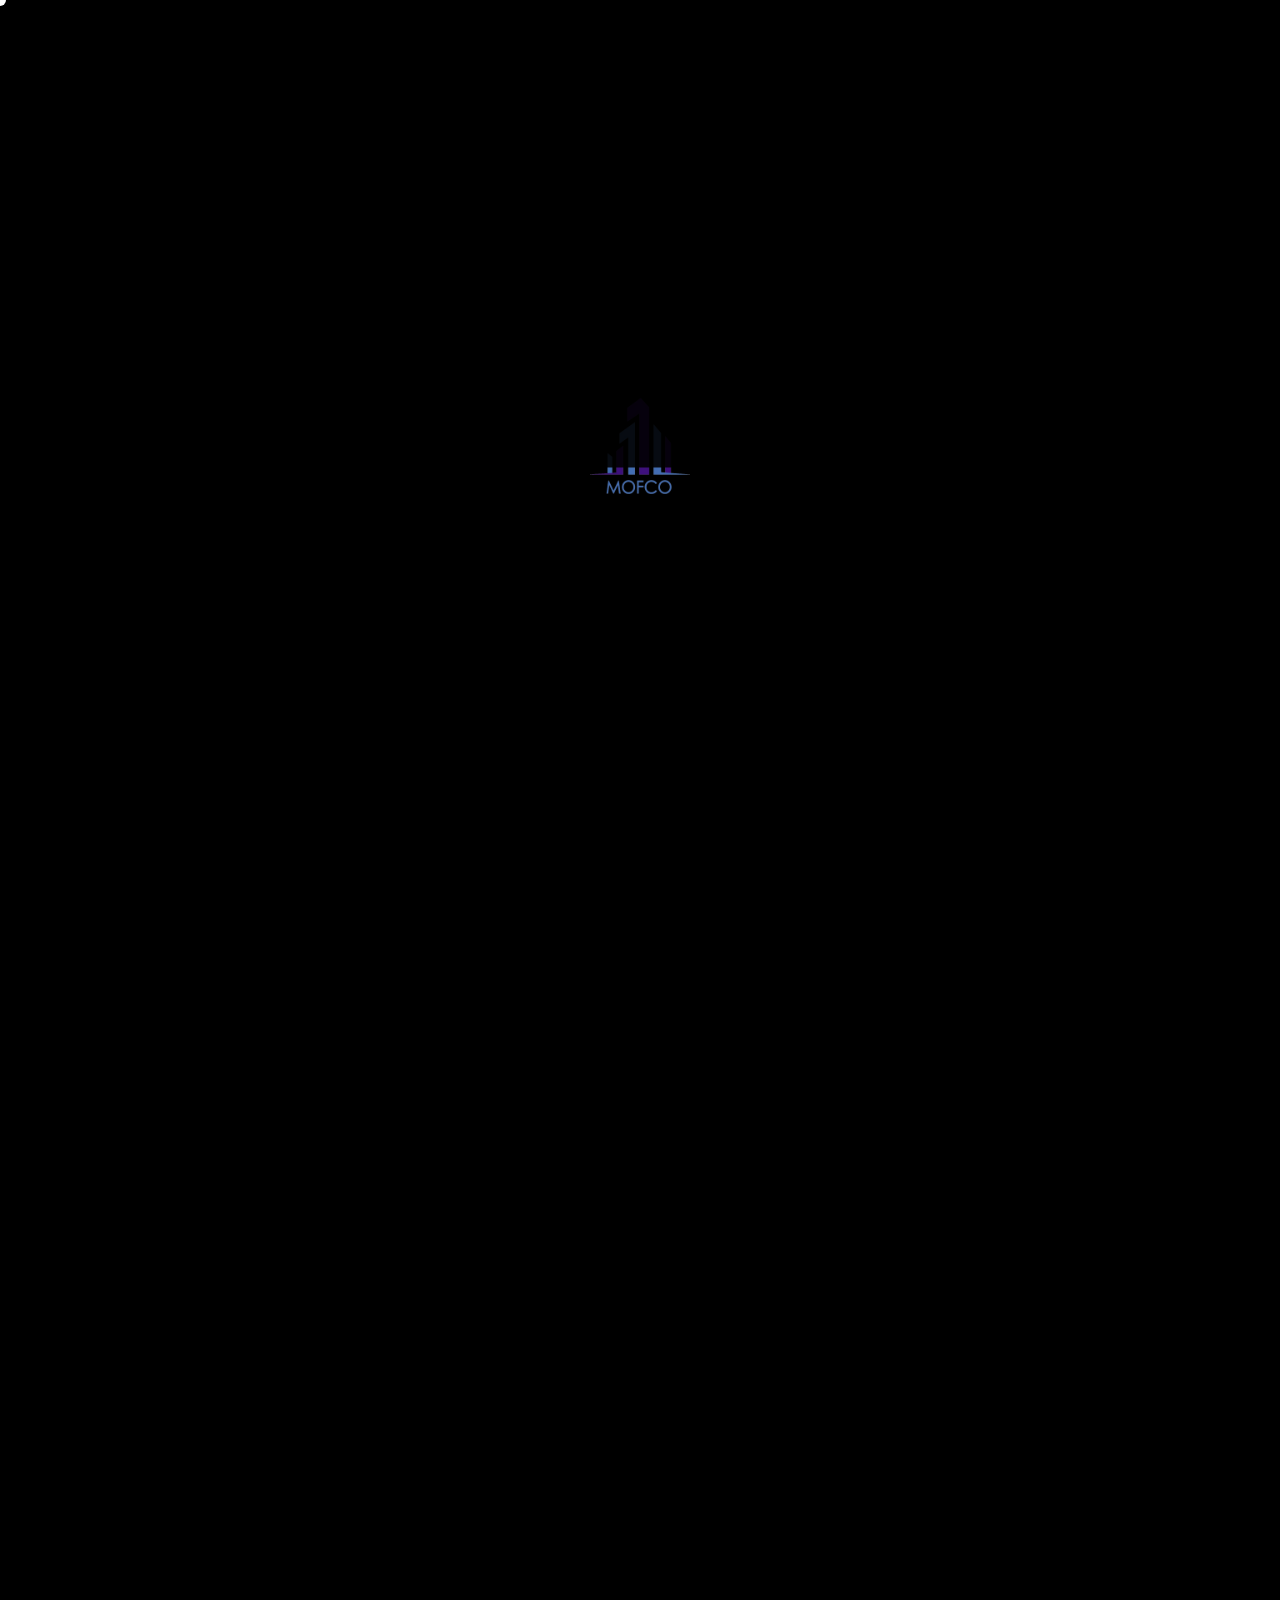
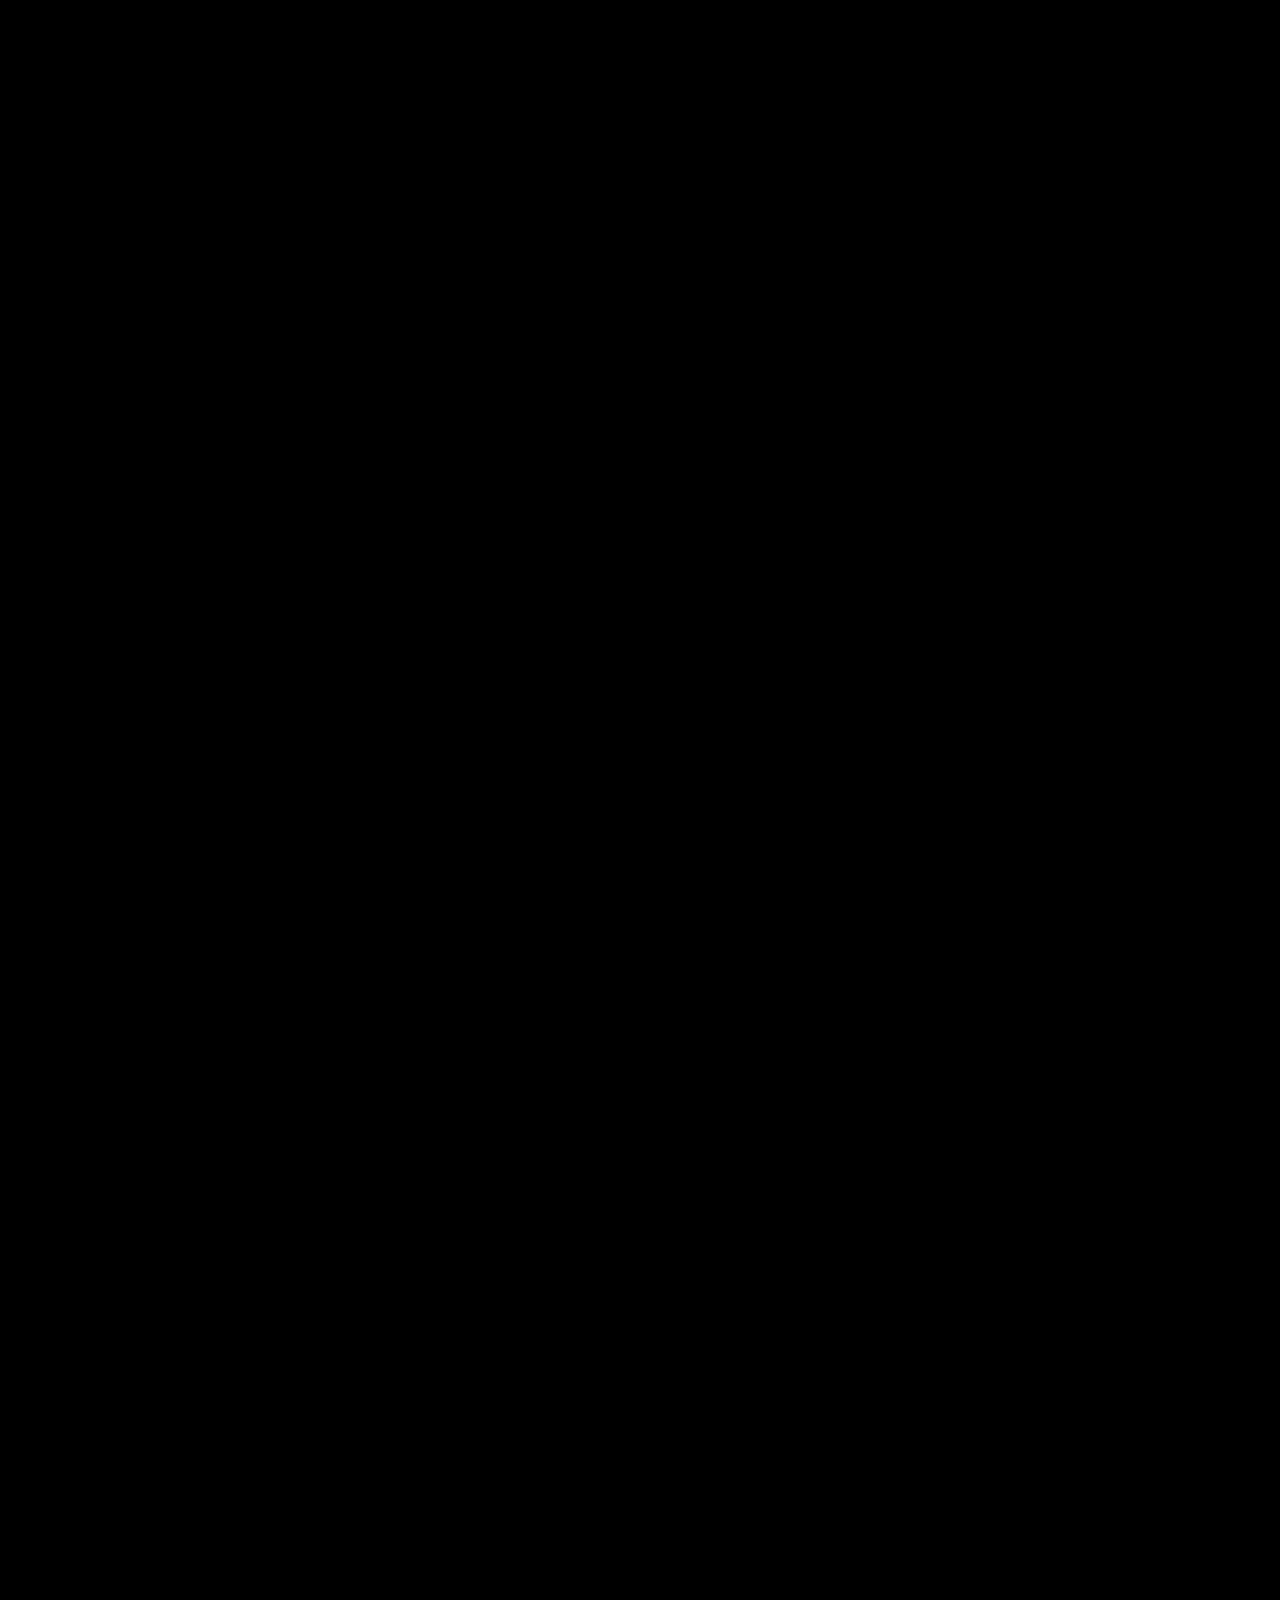
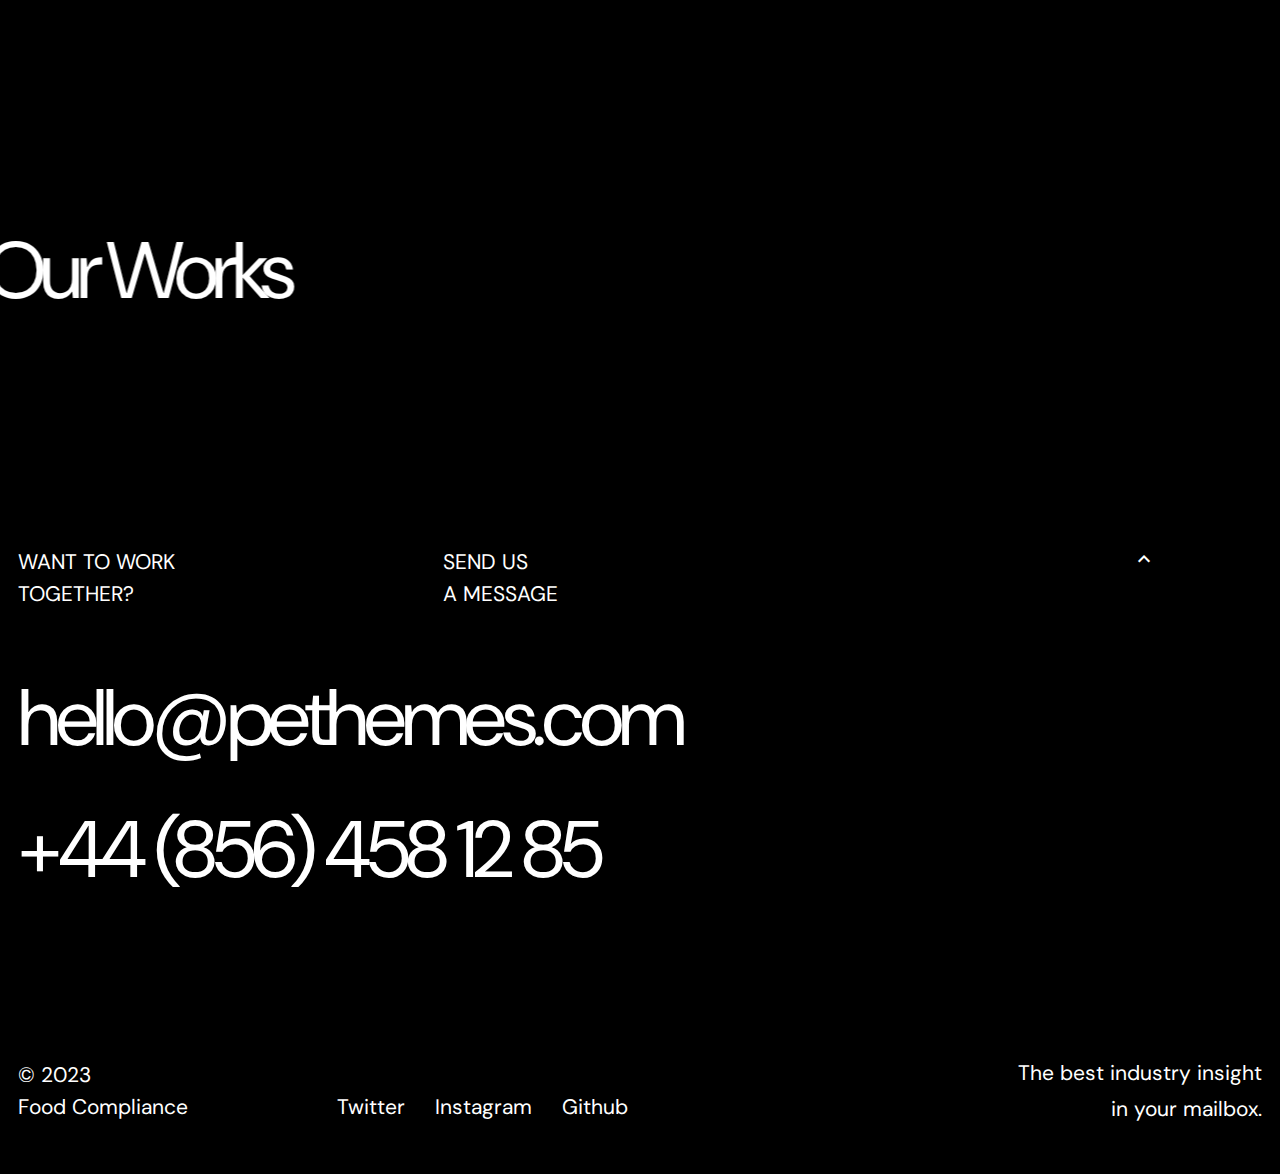
<file: pages/ConstructionServices.html>
<!DOCTYPE html>
<html lang="en">

<head>
    <meta charset="utf-8">

    <!-- Page Title -->
    <title>Services - Nayla</title>
    <!--/ Page Title -->

    <meta name="author" content="Pe Themes">
    <meta name="description" content="Multi-Concept Creative Portfolio Template">
    <meta name="keywords" content="portfolio, agency, personal, creative">
    <meta name="viewport" content="width=device-width, initial-scale=1">

    <link rel="preconnect" href="https://fonts.googleapis.com">
    <link rel="preconnect" href="https://fonts.gstatic.com" crossorigin>
    <link href="https://fonts.googleapis.com/css2?family=DM+Sans:wght@400;500&display=swap" rel="stylesheet">

    <link href="https://fonts.googleapis.com/icon?family=Material+Icons" rel="stylesheet">

    <link href="../css/plugins.css" rel="stylesheet">
    <link href="../style.css" rel="stylesheet">

    <!-- Favicons -->
    <link rel="shortcut icon" href="../img/MofcoImages/mofcoContractLogo.png">
    <link rel="apple-touch-icon" href="../img/MofcoImages/mofcoContractLogo.png">
    <!--/ Favicons -->

    <!-- Color Options -->
    <style id="nayla-body-styles">
        body.light {
            --mainColor: #000000 !important;
            --mainBackground: #eff1ed !important;
            --secondaryBackground: #ffffff !important;
        }

        body.dark,
        .light:not(body) {
            --mainColor: #ffffff !important;
            --mainBackground: #000000 !important;
            --secondaryBackground: #000000 !important;
        }
    </style>
    <!--/ Color Options -->

</head>

<body class="dark" data-barba="wrapper">

    <!-- Page Loader -->
    <div class="page-loader overlay up">

        <!-- Logo -->
        <!-- Percentage (Don't Touch) -->
        <div class="page-loader-logo">
            <img src="../img/MofcoImages/mofcoContractLogo.png">
        </div>
        <!-- Percentage (Don't Touch) -->
        <!-- Logo -->

    </div>
    <!--/ Page Loader -->

    <!-- Page Transitions -->
    <div class="nayla-page-transition overlay up offset-x capt-center-center">

        <!-- Caption -->
        <div class="page-transition-caption">
            LODAING, PLEASE WAIT...
        </div>
        <!--/ Caption -->

    </div>
    <!-- Page Transitions -->

    <!-- Mouse Cursor -->
    <div id="mouseCursor" class="dot light"> </div>
    <!--/ Mouse Cursor -->


    <!-- Page -->
    <div id="page">

        <div class="menu-overlay"></div>

        <!-- Site Header -->
        <div id="header" class="site-header fixed light blend">

            <div class="header-wrapper wrapper">

                <div class="c-col-2 sm-6">

                    <!-- Site Branding -->
                    <div class="site-branding">

                        <div class="site-logo">

                            <img alt="Site Logo " class="dark-logo" src="../img/MofcoImages/mofcoContractLogo.png">
                            <img alt="Site Logo " class="light-logo" src="../img/MofcoImages/mofcoContractLogo.png">

                        </div>

                        <div class="sticky-logo">

                            <img alt="Sticky Logo (Dark)" class="sticky-dark-logo"
                                src="../img/MofcoImages/mofcoContractLogo.png">
                            <img alt="Sticky Logo (Light)" class="sticky-light-logo"
                                src="../img/MofcoImages/mofcoContractLogo.png">

                        </div>

                    </div>
                    <!--/ Site Branding -->

                </div>

                <div class="c-col-2 hide-sticky hide-mobile align-center">

                    <div class="nayla-layout-switcher ls_button">

                        <div>
                            <div class="nls-hold">
                                <div>LIGHT</div>
                                <div>DARK</div>
                            </div>
                        </div>

                        <div class="nls-dot"></div>

                    </div>
                </div>



                <div class="c-col-6 sm-6 align-right">

                    <!-- Site Navigaiton -->
                    <div id="site-navigation" class="classic align-right" data-sub-background="gray">

                        <ul class="menu main-menu">

                            <li><a href="../index.html">HOME</a></li>
                            <li><a href="./about.html">ABOUT</a></li>
                            <li><a href="./industrialServices.html">INDUSTRIAL SERVICES</a>
                            </li>
                            <li><a href="./contactUs.html">CONTACT</a></li>

                        </ul>

                    </div>
                    <!--/ Site Navigation -->

                    <!-- Menu Toggle -->
                    <div class="menu-toggle hide-desktop">

                        <div class="toggle-lines">

                            <div class="toggle-line"></div>
                            <div class="toggle-line"></div>

                        </div>

                    </div>
                    <!--/ Menu Toggle -->

                </div>

            </div>


        </div>
        <!--/ Site Header -->

        <!-- Main -->
        <main id="primary" class="site-main" data-barba="container">

            <!-- Page Content -->
            <div id="content" class="page-content">

                <div class="section">

                    <div class="wrapper" style="min-height: 80vh">

                        <!-- Project Title -->
                        <div class="project-title">

                            <h1 class="md-title has-anim-text charsUp">CONTRACTING SERVICES</h1>
                        </div>
                    </div>

                    <div class="wrapper">

                        <div class="c-col-12 has-anim fadeUp">

                            <!-- Marquee -->
                            <div class="nayla-marquee right-to-left" data-duration="10" data-seperator="remove">

                                <p class="big-title">OUR SERVICES</p>

                            </div>
                            <!--/ Marquee -->

                        </div>

                    </div>

                </div>

                <div class="section">

                    <div class="wrapper">

                        <div class="c-col-4 sm-12 has-anim fadeUp">

                            <!-- Text -->
                            <div class="text-wrapper">

                                <p class="text-h3 has-anim-text wordsUp" data-scrub=true>ELECTRICAL WORK<br>
                                </p>

                                <p style="color: #696969">We thrive on pushing boundaries and embracing innovation. Our
                                    team is constantly exploring new technologies, ideas, and strategies to provide you
                                    with cutting-edge solutions that give you a competitive edge.</p>

                            </div>
                            <!--/ Text -->


                        </div>

                        <div class="c-col-4 sm-12">

                            <!-- Single Image -->
                            <div class="single-image has-anim-image slideUp" data-scrub=true>

                                <img alt="Single Image" src="../img/MofcoImages/Electrical.jpg">

                            </div>
                            <!--/ Single Image -->

                        </div>

                    </div>

                    <div class="wrapper">

                        <!-- Empty Column (For Spacing) -->
                        <div class="c-col-4 hide-mobile"></div>
                        <!--/ Empty Column (For Spacing) -->

                        <div class="c-col-4 sm-12 has-anim fadeUp">

                            <!-- Text -->
                            <div class="text-wrapper">

                                <p class="text-h3 has-anim-text wordsUp" data-scrub=true>MECHANICAL WORKS</p>

                                <p style="color: #696969">At our agency, we understand that building a strong brand
                                    identity is key to achieving success in today's competitive market. That's why we
                                    offer a comprehensive brand strategy service that helps businesses.</p>

                            </div>
                            <!--/ Text -->

                        </div>

                        <div class="c-col-4 sm-12">

                            <!-- Single Image -->
                            <div class="single-image has-anim-image slideUp" data-scrub=true>

                                <img alt="Single Image" src="../img/MofcoImages/back1.jpg">

                            </div>
                            <!--/ Single Image -->

                        </div>

                    </div>

                    <div class="wrapper">

                        <div class="c-col-4 sm-12 has-anim fadeUp">

                            <!-- Text -->
                            <div class="text-wrapper">

                                <p class="text-h3 has-anim-text wordsUp" data-scrub=true>ROAD WORK </p>

                                <p style="color: #696969">We specialize in designing intuitive and engaging user
                                    experiences that prioritize usability and functionality. Our user interface design
                                    process focuses on creating intuitive interfaces that are both aesthetically
                                    pleasing and easy to use.</p>

                            </div>
                            <!--/ Text -->

                        </div>

                        <div class="c-col-4 sm-12">

                            <!-- Single Image -->
                            <div class="single-image has-anim-image slideUp" data-scrub=true>

                                <img alt="Single Image" src="../img/MofcoImages/road5.jpg">

                            </div>
                            <!--/ Single Image -->

                        </div>

                    </div>
                    <div class="wrapper">

                        <!-- Empty Column (For Spacing) -->
                        <div class="c-col-4 hide-mobile"></div>
                        <!--/ Empty Column (For Spacing) -->

                        <div class="c-col-4 sm-12 has-anim fadeUp">

                            <!-- Text -->
                            <div class="text-wrapper">

                                <p class="text-h3 has-anim-text wordsUp" data-scrub=true>HEAT FRAGMANTATION</p>

                                <p style="color: #696969">At our agency, we understand that building a strong brand
                                    identity is key to achieving success in today's competitive market. That's why we
                                    offer a comprehensive brand strategy service that helps businesses.</p>

                            </div>
                            <!--/ Text -->

                        </div>

                        <div class="c-col-4 sm-12">

                            <!-- Single Image -->
                            <div class="single-image has-anim-image slideUp" data-scrub=true>

                                <img alt="Single Image" src="../img/MofcoImages/heatfregmator.jpg">

                            </div>
                            <!--/ Single Image -->

                        </div>

                    </div>
                </div>


                <div class="section">

                    <div class="wrapper">

                        <div class="c-col-12 cursor-icon">

                            <!-- Marquee -->
                            <div class="nayla-marquee right-to-left" data-duration="7" data-seperator="arrow_outward">

                                <a href="#" class="md-title">Our Works</a>

                            </div>
                            <!--/ Marquee -->

                        </div>

                    </div>

                </div>

            </div>
            <!--/ Page Content -->

        </main>
        <!--/ Main -->

        <!-- Footer -->
        <div id="footer" class="site-footer light">

            <div class="footer-wrapper">

                <div class="wrapper footer-top-wrapper">

                    <div class="c-col-4">

                        <div class="text-wrapper">

                            <p class="text-h6">WANT TO WORK <br>TOGETHER?
                            </p>

                        </div>

                    </div>

                    <div class="c-col-4">

                        <div class="text-wrapper">

                            <p class="text-h6">SEND US <br>A MESSAGE
                            </p>

                        </div>


                    </div>

                    <div class="c-col-3">

                        <div class="n-icon align-right">
                            <span class="material-icons">
                                expand_less
                            </span>



                        </div>

                    </div>

                    <div class="c-col-12">


                        <div class="nayla-button">

                            <a href="../#" class="underline text-h1" data-hover="all">

                                hello@pethemes.com

                            </a>

                        </div>
                        <div class="nayla-button">

                            <a href="../#" class="underline text-h1" data-hover="all">

                                +44 (856) 458 12 85

                            </a>

                        </div>


                    </div>


                </div>

                <div class="wrapper footer-bottom-wrapper">

                    <div class="c-col-3">

                        <div class="text-wrapper">

                            <p class="text-h6">© 2023
                                <br> Food Compliance

                            </p>
                        </div>

                    </div>
                    <div class="c-col-6">

                        <ul class="menu horizontal">

                            <li class="text-h6"><a href="../#">Twitter</a></li>
                            <li class="text-h6"><a href="../#">Instagram</a></li>
                            <li class="text-h6"><a href="../#">Github</a></li>


                        </ul>


                    </div>

                    <div class="c-col-3">

                        <div class="text-wrapper align-right">

                            <h6>The best industry insight
                                <br>in your mailbox.
                            </h6>

                        </div>

                    </div>

                </div>

            </div>

        </div>
        <!--/ Footer -->

    </div>
    <!--/ Page -->

    <script src="../js/jquery.min.js"></script>
    <script src="../js/plugins.js"></script>
    <script src="../js/barba.min.js"></script>
    <script src="../js/gsap.js"></script>
    <script src="../js/scripts.js"></script>

</body>
</file>
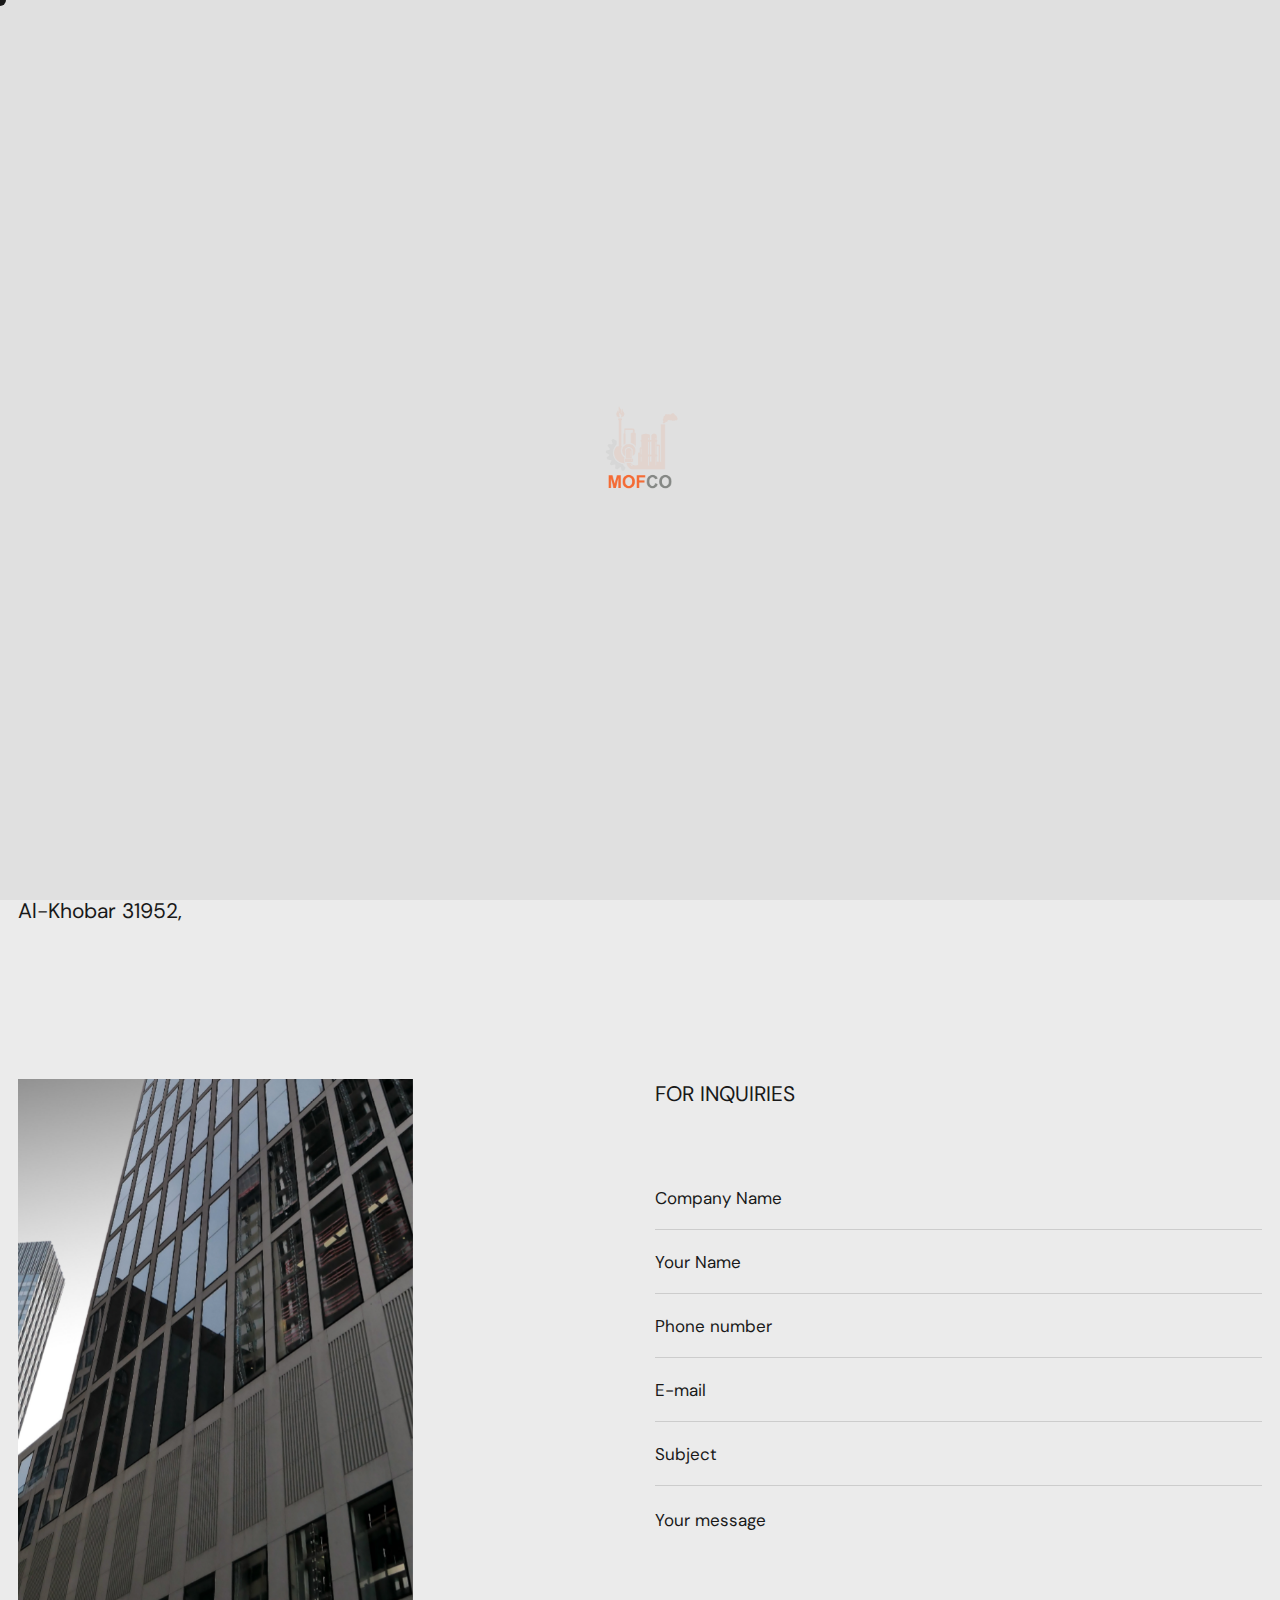
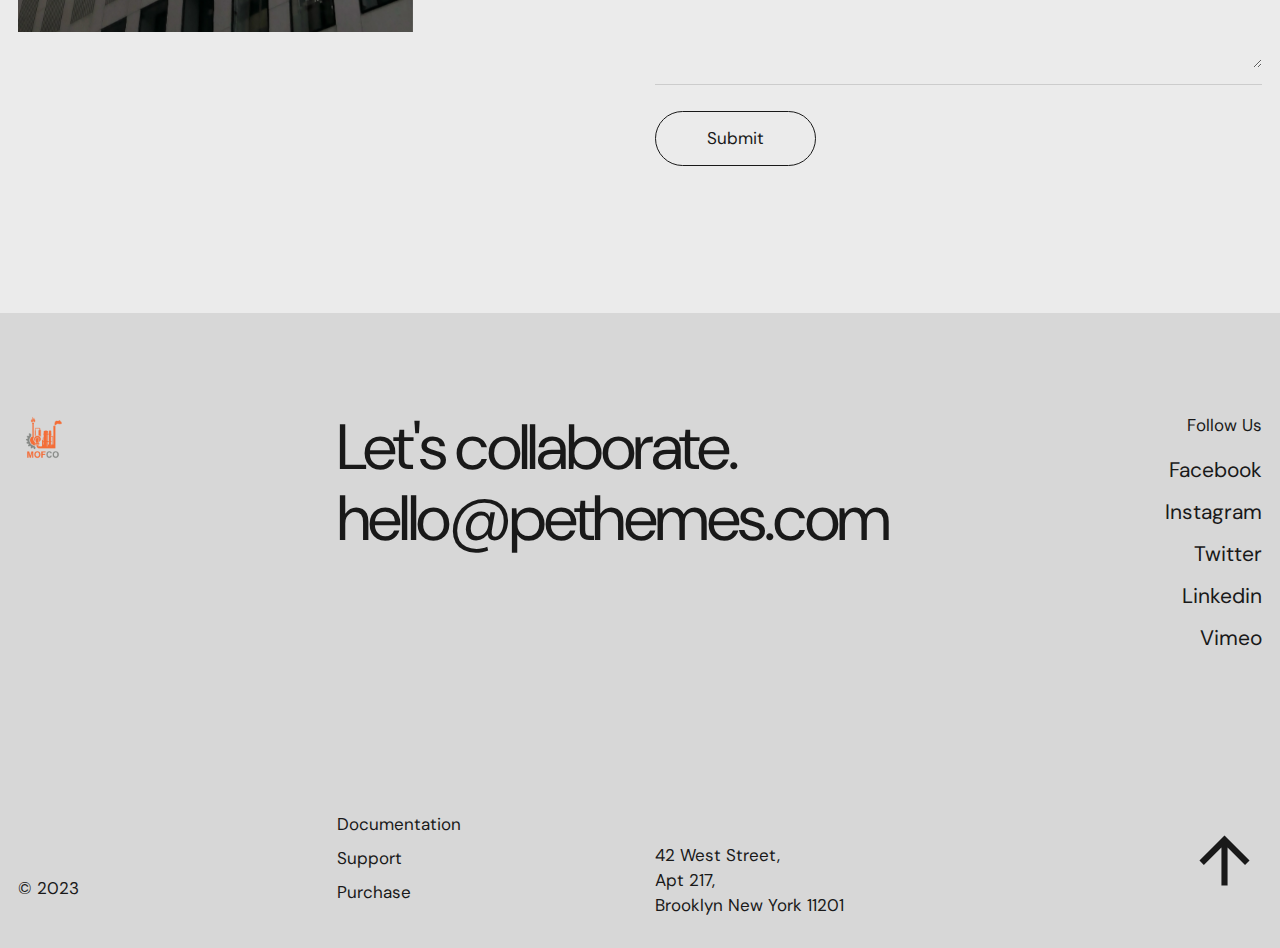
<file: pages/contactUs.html>
<!DOCTYPE html>
<html lang="en">

<head>
    <meta charset="utf-8">

    <!-- Page Title -->
    <title>Contact - Nayla</title>
    <!--/ Page Title -->

    <meta name="author" content="Pe Themes">
    <meta name="description" content="Multi-Concept Creative Portfolio Template">
    <meta name="keywords" content="portfolio, agency, personal, creative">
    <meta name="viewport" content="width=device-width, initial-scale=1">

    <link rel="preconnect" href="https://fonts.googleapis.com">
    <link rel="preconnect" href="https://fonts.gstatic.com" crossorigin>
    <link href="https://fonts.googleapis.com/css2?family=DM+Sans:wght@400;500&display=swap" rel="stylesheet">

    <link href="https://fonts.googleapis.com/icon?family=Material+Icons" rel="stylesheet">

    <link href="../css/plugins.css" rel="stylesheet">
    <link href="../style.css" rel="stylesheet">

    <!-- Favicons -->
    <link rel="shortcut icon" href="../img/MofcoImages/mofcoMain.png">
    <link rel="apple-touch-icon" href="../img/MofcoImages/mofcoMain.png">
    <!--/ Favicons -->

</head>

<body class="light" data-barba="wrapper">

    <!-- Page Loader -->
    <div class="page-loader columns">

        <!-- Percentage (Don't Touch) -->
        <div class="page-loader-logo">
            <img src="../img/MofcoImages/mofcoMain.png">
        </div>
        <!-- Percentage (Don't Touch) -->

    </div>
    <!--/ Page Loader -->

    <!-- Page Transitions -->
    <div class="nayla-page-transition columns up capt-bottom-left default">

        <!-- Caption -->
        <div class="page-transition-caption">
            LOADING PLEASE WAIT..
        </div>
        <!--/ Caption -->

    </div>
    <!--/ Page Transitions -->

    <!-- Mouse Cursor -->
    <div id="mouseCursor" class="dot"></div>
    <!--/ Mouse Cursor -->

    <!-- Page -->
    <div id="page">

        <div class="menu-overlay"></div>

        <!-- Site Header -->
        <div id="header" class="site-header  dark">

            <!-- Header Wrapper -->
            <div class="header-wrapper wrapper">

                <div class="c-col-4 sm-6">

                    <!--  Site Branding -->
                    <div class="site-branding">

                        <!--  Site Logo -->
                        <div class="site-logo">

                            <img alt="Site Logo (Dark)" class="dark-logo" src="../img/MofcoImages/mofcoMain.png">
                            <img alt="Site Logo (Light)" class="light-logo" src="../img/MofcoImages/mofcoMain.png">

                        </div>
                        <!--/  Site Logo -->

                        <!--  Sticky Logo -->
                        <div class="sticky-logo">

                            <img alt="Sticky Logo (Dark)" class="sticky-dark-logo"
                                src="../img/MofcoImages/mofcoMain.png">
                            <img alt="Sticky Logo (Light)" class="sticky-light-logo"
                                src="../img/MofcoImages/mofcoMain.png">

                        </div>
                        <!--/  Sticky Logo -->

                    </div>
                    <!--  Site Branding -->

                </div>

                <div class="c-col-4 hide-mobile">

                    <!--  Text -->
                    <div class="text-wrapper hide-sticky align-center">

                        <p></p>

                    </div>
                    <!--/ Text -->

                </div>

                <div class="c-col-4 sm-6 align-right hide-mobile">

                    <div class="nayla-layout-switcher ls_switcher hide-sticky">
                        <span class="active-follower"></span>

                        <span data-value="dark" class="switch-light">LIGHT</span>
                        <span data-value="light" class="switch-dark">DARK</span>

                    </div>

                    <!--  Menu Toggle -->
                    <div class="menu-toggle">

                        <div class="toggle-lines">

                            <div class="toggle-line"></div>
                            <div class="toggle-line"></div>
                        </div>


                    </div>
                    <!--/  Menu Toggle -->

                </div>

            </div>
            <!--/ Header Wrapper -->

            <!-- Fullscreen Menu -->
            <div id="site-navigation" class="fullscreen_menu fullscreen">

                <div class="wrapper fullscreen-menu-wrapper">

                    <div class="c-col-3 hide-mobile self-center">

                        <!-- Menu -->
                        <ul class="menu" data-animation="linesUp">

                            <li><a href="#.">Documentation</a></li>
                            <li><a href="#.">Support</a></li>
                            <li><a href="#.">Purchase</a></li>

                        </ul>
                        <!--/ Menu -->

                    </div>

                    <div class="c-col-3 hide-mobile self-center">

                        <!-- Menu -->
                        <ul class="menu" data-animation="linesUp">

                            <li><a href="#">Facebook</a></li>
                            <li><a href="#">Instagram</a></li>
                            <li><a href="#">Behance</a></li>

                        </ul>
                        <!--/ Menu -->

                    </div>

                    <div class="c-col-6 sm-12">

                        <!-- Main Menu -->
                        <ul class="menu main-menu">

                            <li><a href="http://localhost/nayla-last">Home</a></li>
                            <li><a href="http://localhost/nayla-last/pages/works.html">Projects</a></li>
                            <li><a href="http://localhost/nayla-last/pages/about-us.html">About</a></li>
                            <li><a href="http://localhost/nayla-last/pages/services.html">Services</a></li>
                            <li><a href="http://localhost/nayla-last/pages/team.html">Team</a></li>
                            <li><a href="http://localhost/nayla-last/home-blog.html">Insights</a></li>
                            <li><a href="http://localhost/nayla-last/pages/contact.html">Contact</a></li>

                        </ul>
                        <!--/ Main Menu -->

                    </div>

                    <!-- Empty Column (For Spacing) -->
                    <div class="c-col-2 hide-mobile"></div>
                    <!--/ Empty Column (For Spacing) -->

                    <!-- Fullscreen Menu Bottom -->
                    <div class="fullscreen-menu-wrap-bottom">

                        <div class="c-col-3 hide-mobile">

                            <div class="single-image has-anim-image scaleUp imgScale" data-delay=.3>

                                <img src="../img/agency_mag.jpg">

                            </div>

                        </div>

                        <!-- Empty Column (For Spacing) -->
                        <div class="c-col-3 hide-mobile"> </div>
                        <!--/ Empty Column (For Spacing) -->

                        <div class="c-col-3 sm-12 has-anim fadeDown" data-delay=.4>

                            <!-- Button -->
                            <div class="nayla-button underline icon-right" data-icon="arrow_outward">

                                <a href="#">info@mofcogroup.com</a>

                            </div>
                            <!--/ Button -->

                        </div>

                        <div class="c-col-3 sm-12 has-anim fadeDown" data-delay=.4>

                            <!-- Button -->
                            <div class="nayla-button underline icon-right" data-icon="arrow_outward">

                                <a href="#">+44 852 748 45 12</a>

                            </div>
                            <!--/ Button -->

                        </div>

                    </div>
                    <!--/ Fullscreen Menu Bottom -->

                </div>

            </div>
            <!-- Fullscreen Menu -->

        </div>
        <!--/ Site Header -->


        <main id="primary" class="site-main" data-barba="container">

            <!-- Page Content -->
            <div id="content" class="page-content">

                <div class="section">

                    <div class="wrapper">

                        <div class="c-col-8 sm-12">

                            <!-- Text -->
                            <div class="text-wrapper">

                                <p class="text-h1 no-margin">Get in touch.
                                    <br> <a href="info@mofcogroup.com">info@mofcogroup.com</a>
                                </p>

                            </div>
                            <!--/ Text -->

                        </div>

                    </div>

                    <div class="wrapper">
                        <div class="c-col-3 sm-12">

                            <!-- Text -->
                            <div class="text-wrapper">

                                <p>Saudi Arabia</p>

                                <p class="text-h6">
                                    <br><a href="tel:449512548">+78 (345) 147 85 74</a>
                                    <br>
                                    <br>P.O. Box 15,, Saudi Arabia
                                    <br>Al-Khobar 31952,
                                </p>



                            </div>
                            <!--/ Text -->

                        </div>

                        <!-- Empty Column (For Spacing) -->
                        <div class="c-col-3 hide-mobile"></div>
                        <!--/ Empty Column (For Spacing) -->

                        <div class="c-col-3 sm-12">

                            <!-- Text -->
                            <div class="text-wrapper align-right">

                                <p>ASISTANCE HOURS</p>

                                <p class="text-h6">
                                    Monday – Friday
                                    <br>6 am to 8 pm EST (toll free)
                                </p>

                            </div>
                            <!--/ Text -->

                        </div>

                    </div>

                    <div class="wrapper">

                        <div class="c-col-4 sm-12">

                            <!-- Single Image -->
                            <div class="single-image parallax-image">

                                <img src="../img/MofcoImages/Contact.jpg" alt="Single Image">

                            </div>
                            <!--/ Single Image -->

                        </div>

                        <!-- Empty Column (For Spacing) -->
                        <div class="c-col-2 hide-mobile"></div>
                        <!--/ Empty Column (For Spacing) -->

                        <div class="c-col-6 sm-12">

                            <!-- Text -->
                            <div class="text-wrapper">

                                <p class="text-h6">FOR INQUIRIES</p>
                            </div>
                            <!--/ Text -->

                            <!-- Empty Space -->
                            <span class="empty-space hide-mobile" style="height: 35px"></span>
                            <!--/ Empty Space -->

                            <!-- Contact Form -->
                            <div class="nayla-form">

                                <form action="/" method="post">

                                    <!-- Form Field -->
                                    <div class="field-wrap">
                                        <label>
                                            Company Name
                                        </label>
                                        <input type="text" required autocomplete="off" pattern="\d{4,4}">
                                    </div>
                                    <!--/ Form Field -->

                                    <!-- Form Field -->
                                    <div class="field-wrap">
                                        <label>
                                            Your Name
                                        </label>
                                        <input type="text" required autocomplete="off">
                                    </div>
                                    <!--/ Form Field -->

                                    <!-- Form Field -->
                                    <div class="field-wrap">
                                        <label>
                                            Phone number
                                        </label>
                                        <input type="tel" required autocomplete="off">
                                    </div>
                                    <!--/ Form Field-->

                                    <!-- Form Field -->
                                    <div class="field-wrap">
                                        <label>
                                            E-mail
                                        </label>
                                        <input type="email" required autocomplete="off">
                                    </div>
                                    <!--/ Form Field-->

                                    <!-- Form Field -->
                                    <div class="field-wrap">
                                        <label>
                                            Subject
                                        </label>
                                        <input type="text" required autocomplete="off">
                                    </div>
                                    <!--/ Form Field -->

                                    <!-- Form Field (Textarea)-->
                                    <div class="message-wrap">
                                        <label>
                                            Your message
                                        </label>
                                        <textarea rows="8"></textarea>
                                    </div>
                                    <!--/ Form Field (Textarea)-->

                                    <!-- Button -->
                                    <div class="send-wrap">
                                        <button type="submit" class="button button-block">Submit</button>
                                    </div>
                                    <!--/ Button -->

                                </form>

                            </div>
                            <!--/Contact Form -->

                        </div>

                    </div>

                </div>

            </div>
            <!--/ Page Content -->

        </main>
        <!-- Footer -->
        <div id="footer" class="site-footer" style="background: #d7d7d7">

            <div class="footer-wrapper">

                <!-- Footer Top Wrapper -->
                <div class="wrapper footer-top-wrapper">

                    <div class="c-col-3 sm-12">

                        <!-- Footer Logo -->
                        <div class="single-image" style="width: 50px">

                            <img alt="Single Image" src="../img/MofcoImages/mofcoMain.png">

                        </div>
                        <!--/ Footer Logo -->

                    </div>

                    <div class="c-col-6 sm-12">

                        <!-- Text Wrapper -->
                        <div class="text-wrapper">

                            <p class="text-h2">Let's collaborate.
                                <br><a href="mailto:hello@pethemes.com">hello@pethemes.com</a>
                            </p>

                        </div>
                        <!--/ Text Wrapper -->

                    </div>

                    <div class="c-col-3 sm-6 hide-mobile">

                        <!-- Text -->
                        <div class="text-wrapper align-right">

                            <p>Follow Us</p>

                        </div>
                        <!--/ Text -->

                        <!-- Menu -->
                        <ul class="menu text-h6 align-right">

                            <li><a href="#.">Facebook</a></li>
                            <li><a href="#.">Instagram</a></li>
                            <li><a href="#.">Twitter</a></li>
                            <li><a href="#.">Linkedin</a></li>
                            <li><a href="#.">Vimeo</a></li>

                        </ul>
                        <!--/ Menu -->

                    </div>

                </div>
                <!--/ Footer Top Wrapper -->

                <!-- Footer Bottom Wrapper -->
                <div class="wrapper footer-bottom-wrapper">

                    <div class="c-col-3 sm-12">

                        <!-- Copyright -->
                        <div class="text-wrapper">

                            <p>© 2023</p>

                        </div>
                        <!--/ Copyright -->

                    </div>
                    <div class="c-col-3 sm-12">

                        <!-- Menu -->
                        <ul class="menu">

                            <li><a href="#.">Documentation</a></li>
                            <li><a href="#.">Support</a></li>
                            <li><a href="#.">Purchase</a></li>

                        </ul>
                        <!--/ Menu -->


                    </div>
                    <div class="c-col-3 sm-6">


                        <!-- Text -->
                        <div class="text-wrapper no-margin">

                            <p class="no-margin">42 West Street,
                                <br>Apt 217,
                                <br>Brooklyn New York 11201
                            </p>

                        </div>
                        <!--/ Text -->


                    </div>

                    <div class="c-col-3 sm-6">

                        <!-- Scroll Top Icon -->
                        <div class="nayla-icon align-right scroll-button" data-scroll-to=0
                            style="--fontSize: 75px;--wgt: 300">
                            <span class="material-icons">
                                arrow_upward
                            </span>

                        </div>
                        <!--/ Scroll Top Icon -->

                    </div>

                </div>
                <!--/ Footer Bottom Wrapper -->

            </div>

        </div>
        <!--/ Footer -->

    </div>
    <!--/ Page -->

    <script src="../js/jquery.min.js"></script>
    <script src="../js/plugins.js"></script>
    <script src="../js/barba.min.js"></script>
    <script src="../js/gsap.js"></script>
    <script src="../js/scripts.js"></script>

</body>
</file>
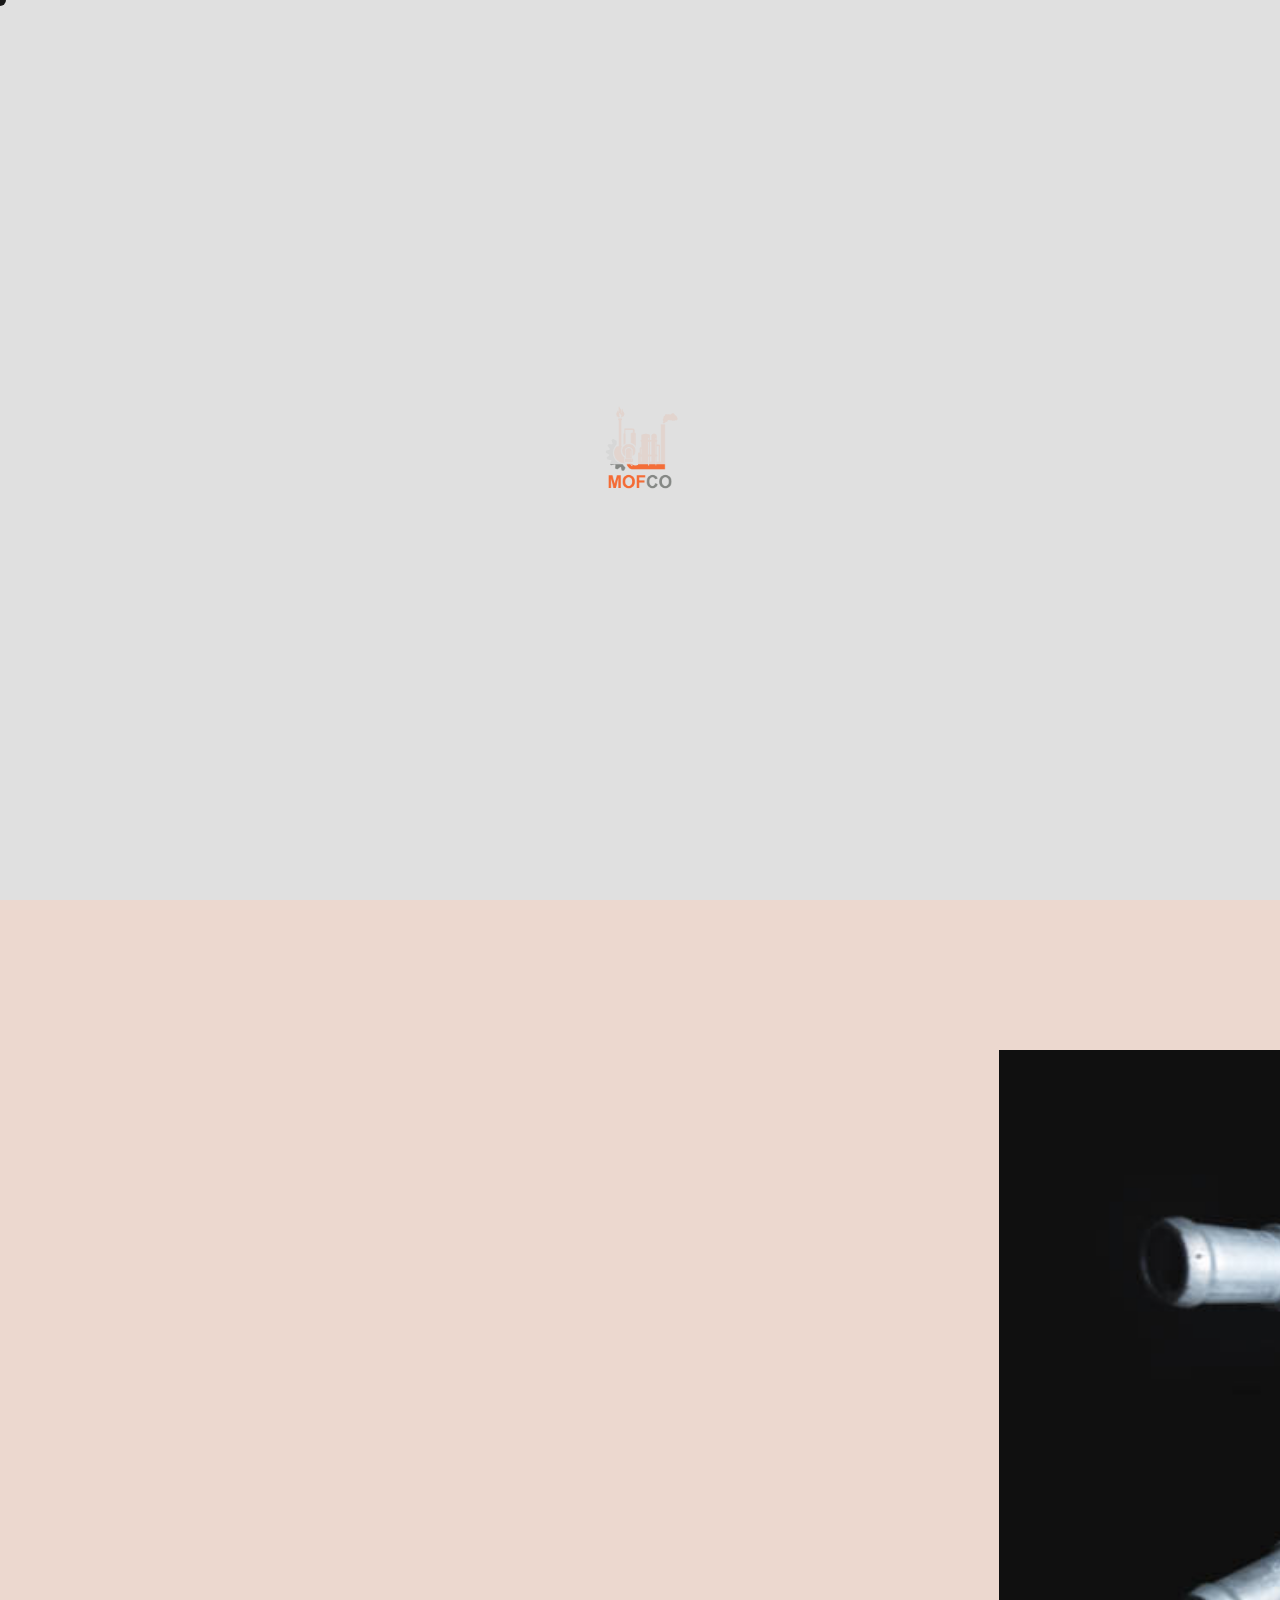
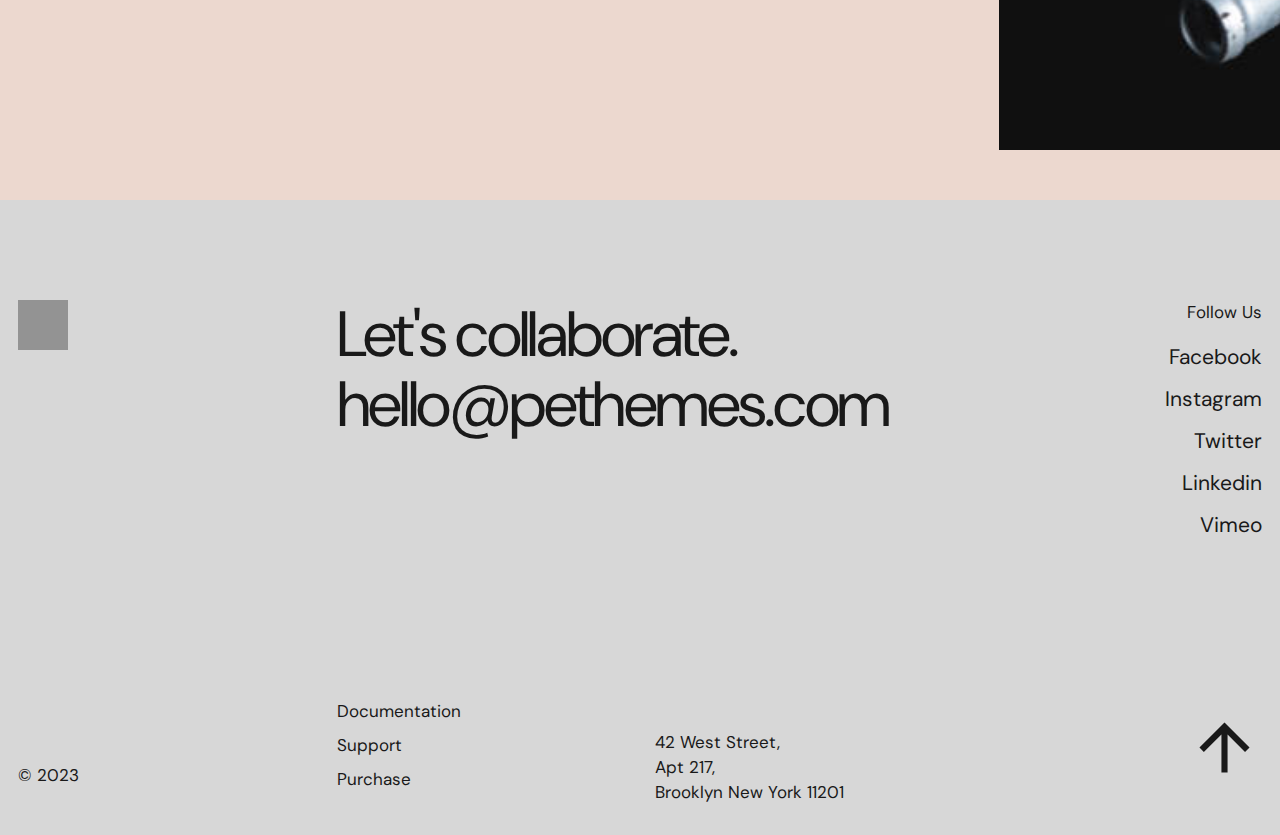
<file: pages/industrialServices.html>
<!DOCTYPE html>
<html lang="en">

<head>
    <meta charset="utf-8">

    <!-- Page Title -->
    <title>Industrial Services</title>
    <!--/ Page Title -->

    <meta name="author" content="Pe Themes">
    <meta name="description" content="Multi-Concept Creative Portfolio Template">
    <meta name="keywords" content="portfolio, agency, personal, creative">
    <meta name="viewport" content="width=device-width, initial-scale=1">

    <link rel="preconnect" href="https://fonts.googleapis.com">
    <link rel="preconnect" href="https://fonts.gstatic.com" crossorigin>
    <link href="https://fonts.googleapis.com/css2?family=DM+Sans:wght@400;500&display=swap" rel="stylesheet">

    <link href="https://fonts.googleapis.com/icon?family=Material+Icons" rel="stylesheet">

    <link href="../css/plugins.css" rel="stylesheet">
    <link href="../style.css" rel="stylesheet">

    <!-- Favicons -->
    <link rel="shortcut icon" href="../img/MofcoImages/mofcoMain.png">
    <link rel="apple-touch-icon" href="../img/MofcoImages/mofcoMain.png">
    <!--/ Favicons -->

    <!-- Color Options -->
    <style id="nayla-body-styles">
        body.light {
            --mainBackground: #ecd8cf !important;
        }
    </style>
    <!--/ Color Options -->

</head>

<body class="light" data-barba="wrapper">

    <!-- Page Loader -->
    <div class="page-loader columns up">

        <!-- Percentage (Don't Touch) -->
        <div class="page-loader-logo">
            <img src="../img/MofcoImages/mofcoMain.png">
        </div>
        <!-- Percentage (Don't Touch) -->

    </div>
    <!--/ Page Loader -->

    <!-- Page Transitions -->
    <div class="nayla-page-transition columns up capt-center-center default">

        <!-- Caption -->
        <div class="page-transition-caption">
            LOADING PLEASE WAIT..
        </div>
        <!--/ Caption -->

    </div>
    <!--/ Page Transitions -->


    <!-- Mouse Cursor -->
    <div id="mouseCursor" class="dot"> </div>
    <!--/ Mouse Cursor -->

    <!-- Page -->
    <div id="page">

        <div class="menu-overlay"></div>


        <!-- Site Header -->
        <div id="header" class="site-header sticky dark">

            <!-- Header Wrapper -->
            <div class="header-wrapper wrapper">

                <div class="c-col-4 sm-6">

                    <!--  Site Branding -->
                    <div class="site-branding">

                        <!--  Site Logo -->
                        <div class="site-logo">

                            <img alt="Site Logo (Dark)" class="dark-logo" src="../img/MofcoImages/mofcoMain.png">
                            <img alt="Site Logo (Light)" class="light-logo" src="../img/MofcoImages/mofcoMain.png">

                        </div>
                        <div class="sticky-logo">

                            <img alt="Sticky Logo (Dark)" class="sticky-dark-logo" src="../img/sticky_logo.png">
                            <img alt="Sticky Logo (Light)" class="sticky-light-logo" src="../img/sticky_logo_light.png">

                        </div>
                        <!--/  Sticky Logo -->

                    </div>
                    <!--  Site Branding -->

                </div>

                <div class="c-col-4 hide-mobile">

                    <!--  Text -->
                    <div class="text-wrapper hide-sticky align-center">

                        <p></p>

                    </div>
                    <!--/ Text -->

                </div>

                <div class="c-col-4 sm-6 align-right hide-mobile">

                    <div class="nayla-layout-switcher ls_switcher hide-sticky">
                        <span class="active-follower"></span>

                        <span data-value="dark" class="switch-light">LIGHT</span>
                        <span data-value="light" class="switch-dark">DARK</span>

                    </div>

                    <!--  Menu Toggle -->
                    <div class="menu-toggle">

                        <div class="toggle-lines">

                            <div class="toggle-line"></div>
                            <div class="toggle-line"></div>
                        </div>


                    </div>
                    <!--/  Menu Toggle -->

                </div>

            </div>
            <!--/ Header Wrapper -->

            <!-- Fullscreen Menu -->
            <div id="site-navigation" class="fullscreen_menu fullscreen">

                <div class="wrapper fullscreen-menu-wrapper">

                    <div class="c-col-3 hide-mobile self-center">

                        <!-- Menu -->
                        <ul class="menu" data-animation="linesUp">

                            <li><a href="#.">Documentation</a></li>
                            <li><a href="#.">Support</a></li>
                            <li><a href="#.">Purchase</a></li>

                        </ul>
                        <!--/ Menu -->

                    </div>

                    <div class="c-col-3 hide-mobile self-center">

                        <!-- Menu -->
                        <ul class="menu" data-animation="linesUp">

                            <li><a href="#">Facebook</a></li>
                            <li><a href="#">Instagram</a></li>
                            <li><a href="#">Behance</a></li>

                        </ul>
                        <!--/ Menu -->

                    </div>

                    <div class="c-col-6 sm-12">

                        <!-- Main Menu -->
                        <ul class="menu main-menu">

                            <li><a href="../index.html">Home</a></li>
                            <li><a href="./about.html">About</a></li>
                            <li><a href="./ConstructionServices.html">Contracting Services</a></li>
                            <li><a href="./industrialServices.html">Industrial Services</a></li>
                            <li><a href="./contactUs.html">Contact</a></li>

                        </ul>
                        <!--/ Main Menu -->

                    </div>

                    <!-- Empty Column (For Spacing) -->
                    <div class="c-col-2 hide-mobile"></div>
                    <!--/ Empty Column (For Spacing) -->

                    <!-- Fullscreen Menu Bottom -->
                    <div class="fullscreen-menu-wrap-bottom">

                        <div class="c-col-3 hide-mobile">

                            <div class="single-image has-anim-image scaleUp imgScale" data-delay=.3>

                                <img src="../img/agency_mag.jpg">

                            </div>

                        </div>

                        <!-- Empty Column (For Spacing) -->
                        <div class="c-col-3 hide-mobile"> </div>
                        <!--/ Empty Column (For Spacing) -->

                        <div class="c-col-3 sm-12 has-anim fadeDown" data-delay=.4>

                            <!-- Button -->
                            <div class="nayla-button underline icon-right" data-icon="arrow_outward">

                                <a href="#">hello@pethemes.com</a>

                            </div>
                            <!--/ Button -->

                        </div>

                        <div class="c-col-3 sm-12 has-anim fadeDown" data-delay=.4>

                            <!-- Button -->
                            <div class="nayla-button underline icon-right" data-icon="arrow_outward">

                                <a href="#">+44 852 748 45 12</a>

                            </div>
                            <!--/ Button -->

                        </div>

                    </div>
                    <!--/ Fullscreen Menu Bottom -->

                </div>

            </div>
            <!-- Fullscreen Menu -->

        </div>
        <!--/ Site Header -->


        <!-- Main -->
        <main id="primary" class="site-main project-page" data-barba="container"
            data-barba-namespace="project-image-gallery-horizontal">

            <div class="section fullscreen no-margin">

                <div class="wrapper-full no-margin">

                    <div class="c-col-12">

                        <!-- Fullscreen Wall -->
                        <div class="showcase-fullscreen-wall">

                            <!-- Projects Wrapper -->
                            <div class="sfw-projects-wrapper">

                                <!-- Project -->
                                <div class="showcase-project">

                                    <!-- Project URL --><a
                                        href="http://localhost/nayla-last/projects/project-architexture.html">

                                        <!-- Image -->
                                        <div class="project-image">

                                            <img alt="Project Image" src="../img/MofcoImages/repairRadiator.png">

                                        </div>
                                        <!--/ Image -->

                                        <!-- Title -->
                                        <div class="project-title text-h2">Radiator Reparing</div>
                                        <!--/ Title -->

                                    </a>

                                </div>
                                <!--/ Project -->

                                <!-- Project -->
                                <div class="showcase-project">

                                    <!-- Project URL --><a
                                        href="http://localhost/nayla-last/projects/project-taller-alvarado.html">

                                        <!-- Image -->
                                        <div class="project-image">

                                            <img alt="Project Image" src="../img/MofcoImages/oil.jpeg">

                                        </div>
                                        <!--/ Image -->

                                        <!-- Title -->
                                        <div class="project-title text-h2">Oil Cooler</div>
                                        <!--/ Title -->

                                        <!-- Meta -->
                                        <div class="project-meta">

                                            <div class="project-year">2018</div>
                                            <div class="project-category">Photography</div>

                                        </div>
                                        <!--/ Meta -->

                                    </a>

                                </div>
                                <!--/ Project -->
                                <!-- Project -->
                                <div class="showcase-project">

                                    <!-- Project URL --><a
                                        href="http://localhost/nayla-last/projects/project-los-coyotes.html">

                                        <!-- Image -->
                                        <div class="project-image">

                                            <img alt="Project Image" src="../img/MofcoImages/Heat Exchanger (3).jpeg">

                                        </div>
                                        <!--/ Image -->

                                        <!-- Title -->
                                        <div class="project-title text-h2">Heat Exchanger</div>
                                        <!--/ Title -->

                                    </a>

                                </div>
                                <!--/ Project -->

                                <!-- Project -->
                                <div class="showcase-project">

                                    <!-- Project URL --><a
                                        href="http://localhost/nayla-last/projects/project-lifes-stories.html">

                                        <!-- Image -->
                                        <div class="project-image">

                                            <img alt="Project Image" src="../img/MofcoImages/heatfregmator1.jpg">

                                        </div>
                                        <!--/ Image -->

                                        <!-- Title -->
                                        <div class="project-title text-h2">Heat Fragmantation</div>
                                        <!--/ Title -->

                                    </a>

                                </div>
                                <!--/ Project -->

                                <!-- Project -->
                                <div class="showcase-project">

                                    <!-- Project URL --><a
                                        href="http://localhost/nayla-last/projects/project-sauz-hothoney.html">

                                        <!-- Image -->
                                        <div class="project-image">

                                            <img alt="Project Image" src="../img/MofcoImages/dieselE.png">

                                        </div>
                                        <!--/ Image -->

                                        <!-- Title -->
                                        <div class="project-title text-h2">Diesel Engine Reparing </div>
                                        <!--/ Title -->

                                    </a>

                                </div>
                                <!--/ Project -->
                                <div class="showcase-project">

                                    <!-- Project URL --><a
                                        href="http://localhost/nayla-last/projects/project-sauz-hothoney.html">

                                        <!-- Image -->
                                        <div class="project-image">

                                            <img alt="Project Image" src="../img/MofcoImages/motorRewinding.jpg">

                                        </div>
                                        <!--/ Image -->

                                        <!-- Title -->
                                        <div class="project-title text-h2">Motor Rewinding</div>
                                        <!--/ Title -->

                                    </a>

                                </div>
                                <!--/ Project -->
                            </div>
                            <!--/ Projects Wrapper -->

                            <!-- Showcase Footer -->
                            <div class="showcase-footer wrapper-full">

                                <div class="c-col-3">

                                    <!-- Text -->
                                    <div class="text-wrapper no-margin">

                                        <p class="text-h6" style="margin-bottom: 0">©2023</p>

                                    </div>
                                    <!--/ Text -->

                                </div>

                                <div class="c-col-3">

                                    <!-- Text -->
                                    <div class="text-wrapper">

                                        <p>
                                            <br>Automotive
                                            <br>Manufacturing
                                        </p>

                                    </div>
                                    <!--/ Text -->

                                </div>

                                <div class="c-col-3">

                                    <!-- Text -->
                                    <div class="text-wrapper">

                                        <p>
                                            <br>Video
                                            <br>UI/UX Design
                                            <br>Photography
                                        </p>

                                    </div>
                                    <!--/ Text -->

                                </div>

                                <div class="c-col-3">

                                    <!-- Text -->
                                    <div class="text-wrapper">

                                        <p> Together, we have the power to unlock boundless potential and shape a
                                            brighter future.</p>

                                    </div>
                                    <!--/ Text -->

                                </div>


                            </div>
                            <!--/ Showcase Footer -->

                        </div>
                        <!-- / Fullscreen Wall -->

                    </div>

                </div>

            </div>
            <div class="project-page-header fullscreen image-gallery horizontal">

                <div class="wrapper">

                    <!-- Project Hero -->
                    <div class="project-hero">

                        <!-- Project Title -->
                        <div class="project-title">

                            <h1 class="md-title has-anim-text wordsUp no-revert" data-stagger=0.1>
                                INDUSTRIAL SERVICES
                                <br>#services
                            </h1>

                        </div>
                        <!--/Project Title -->
                        <!-- Project Meta -->
                        <div class="project-meta">

                            <!-- Text Wrapper -->
                            <div class="text-wrapper">

                                <p class="has-anim-text linesUp"></p>

                            </div>
                            <!--/Text Wrapper -->

                            <!-- Text Wrapper -->
                            <div class="text-wrapper">

                                <p class="has-anim-text linesUp"> THROUGH THE LENS OF OUR CREATIVE VISION, WE INVITE YOU
                                    TO IMMERSE YOURSELF IN AN IMMERSIVE NARRATIVE EXPERIENCE THAT WILL TRANSPORT YOU TO
                                    NEW REALMS OF EMOTION AND IMAGINATION. </p>

                            </div>
                            <!--/Text Wrapper -->

                        </div>
                        <!--/Project Meta -->

                        <!-- Project Slide Button -->
                        <div class="project-slide-button has-anim fadeRight">

                            <span class="material-icons">
                                arrow_forward
                            </span>

                        </div>
                        <!--/Project Slide Button -->

                    </div>
                    <!--/Project Hero -->

                    <!-- Project Images -->
                    <div class="project-images cursor-text" data-cursor-text="SCROLL" data-speed="7">

                        <!-- Project Images Slider -->
                        <div class="project-images-slider">

                            <!-- Project Image -->
                            <div class="project-image featured">

                                <img src="../img/MofcoImages/radiator2.jpg" alt="Project Image">

                            </div>
                            <!--/Project Image -->
                            <!-- Project Image -->
                            <div class="project-image">

                                <img src="../img/MofcoImages/radiator6.jpg" alt="Project Image">

                            </div>
                            <!--/Project Image -->

                            <!-- Project Image -->
                            <div class="project-image">

                                <img src="../img/MofcoImages/oil.jpeg" alt="Project Image">

                            </div>
                            <!--/Project Image -->

                            <!-- Project Image -->
                            <div class="project-image">

                                <img src="../img/MofcoImages/oilengin.jpeg" alt="Project Image">

                            </div>
                            <!--/Project Image -->

                            <!-- Project Image -->
                            <div class="project-image">

                                <img src="../img/MofcoImages/Heat Exchanger (3).jpeg" alt="Project Image">

                            </div>
                            <div class="project-image">

                                <img src="../img/MofcoImages/heatfregmator1.jpg" alt="Project Image">

                            </div>
                            <!--/Project Image -->
                        </div>
                        <!--/Project Image Slider -->

                    </div>
                    <!--/Project Images -->

                </div>

            </div>



        </main>
        <!--/Main -->

        <!-- Footer -->
        <div id="footer" class="site-footer" style="background: #d7d7d7">

            <div class="footer-wrapper">

                <!-- Footer Top Wrapper -->
                <div class="wrapper footer-top-wrapper">

                    <div class="c-col-3 sm-12">

                        <!-- Footer Logo -->
                        <div class="single-image" style="width: 50px">

                            <img alt="Single Image" src="../img/site_emblem_dark.png">

                        </div>
                        <!--/ Footer Logo -->

                    </div>

                    <div class="c-col-6 sm-12">

                        <!-- Text Wrapper -->
                        <div class="text-wrapper">

                            <p class="text-h2">Let's collaborate.
                                <br><a href="mailto:hello@pethemes.com">hello@pethemes.com</a>
                            </p>

                        </div>
                        <!--/ Text Wrapper -->

                    </div>

                    <div class="c-col-3 sm-6">

                        <!-- Text -->
                        <div class="text-wrapper align-right">

                            <p>Follow Us</p>

                        </div>
                        <!--/ Text -->

                        <!-- Menu -->
                        <ul class="menu text-h6 align-right">

                            <li><a href="#.">Facebook</a></li>
                            <li><a href="#.">Instagram</a></li>
                            <li><a href="#.">Twitter</a></li>
                            <li><a href="#.">Linkedin</a></li>
                            <li><a href="#.">Vimeo</a></li>

                        </ul>
                        <!--/ Menu -->

                    </div>

                </div>
                <!--/ Footer Top Wrapper -->

                <!-- Footer Bottom Wrapper -->
                <div class="wrapper footer-bottom-wrapper">

                    <div class="c-col-3 sm-6">

                        <!-- Copyright -->
                        <div class="text-wrapper">

                            <p>© 2023</p>

                        </div>
                        <!--/ Copyright -->

                    </div>
                    <div class="c-col-3 sm-6">

                        <!-- Menu -->
                        <ul class="menu">

                            <li><a href="#.">Documentation</a></li>
                            <li><a href="#.">Support</a></li>
                            <li><a href="#.">Purchase</a></li>

                        </ul>
                        <!--/ Menu -->


                    </div>
                    <div class="c-col-3 sm-6">


                        <!-- Text -->
                        <div class="text-wrapper no-margin">

                            <p class="no-margin">42 West Street,
                                <br>Apt 217,
                                <br>Brooklyn New York 11201
                            </p>

                        </div>
                        <!--/ Text -->


                    </div>

                    <div class="c-col-3 sm-6">

                        <!-- Scroll Top Icon -->
                        <div class="nayla-icon align-right scroll-button" data-scroll-to=0
                            style="--fontSize: 75px;--wgt: 300">
                            <span class="material-icons">
                                arrow_upward
                            </span>

                        </div>
                        <!--/ Scroll Top Icon -->

                    </div>

                </div>
                <!--/ Footer Bottom Wrapper -->

            </div>

        </div>
        <!--/ Footer -->

    </div>
    <!--/ Page -->

    <script src="../js/jquery.min.js"></script>
    <script src="../js/plugins.js"></script>
    <script src="../js/barba.min.js"></script>
    <script src="../js/gsap.js"></script>
    <script src="../js/scripts.js"></script>

</body>
</file>
<file: style.css>
/*------------------------------------------------------------------
Template:	Nayla - Multi-Concept Creative Portfolio Template
Version:	2.0.0
Last change:	27/10/2023
-------------------------------------------------------------------*/

html,
body,
div,
span,
applet,
object,
iframe,
h1,
h2,
h3,
h4,
h5,
h6,
p,
blockquote,
pre,
a,
abbr,
acronym,
address,
big,
cite,
code,
del,
dfn,
em,
img,
ins,
kbd,
q,
s,
samp,
small,
strike,
strong,
sub,
sup,
tt,
var,
b,
u,
i,
center,
dl,
dt,
dd,
ol,
ul,
li,
fieldset,
form,
label,
legend,
table,
caption,
tbody,
tfoot,
thead,
tr,
th,
td,
article,
aside,
canvas,
details,
embed,
figure,
figcaption,
footer,
header,
hgroup,
menu,
nav,
output,
ruby,
section,
summary,
time,
mark,
audio,
video {
    margin: 0;
    padding: 0;
    border: 0;
    font-size: 100%;
    font: inherit;
    vertical-align: baseline;
}

/* HTML5 display-role reset for older browsers */
article,
aside,
details,
figcaption,
figure,
footer,
header,
hgroup,
menu,
nav,
section {
    display: block;
}

body {
    line-height: 1;

}

html.loading {
    cursor: wait;
}

html.loading * {
    pointer-events: none !important
}



ol,
ul {
    list-style: disc;
    padding-left: 1.3em
}

ul li,
ol li {
    padding-bottom: 1em
}

ul li:last-child,
ol li:last-child {
    padding-bottom: 0;
}

blockquote,
q {
    quotes: none;
}

blockquote:before,
blockquote:after,
q:before,
q:after {
    content: '';
    content: none;
}

table {
    border-collapse: collapse;
    border-spacing: 0;
}

table {
    display: block;
    float: left;
    width: 100%;
}

td,
th {
    padding-top: 15px;
    padding-bottom: 15px;
    padding-right: 3em;
}

caption {
    font-size: 13px;
    line-height: 22px;
    color: red
}

/*! normalize.css v8.0.1 | MIT License | github.com/necolas/normalize.css */

/* Document
   ========================================================================== */

/**
 * 1. Correct the line height in all browsers.
 * 2. Prevent adjustments of font size after orientation changes in iOS.
 */

html {
    line-height: 1.15;
    /* 1 */
    -webkit-text-size-adjust: 100%;
    /* 2 */
}

/* Sections
   ========================================================================== */


/*Section Backgrounds */

/* Noised */

#noised-bg {
    z-index: 0;
    position: fixed;
    top: 0;
    left: 0;
    width: 100%;
    height: 100%;
    pointer-events: none;
    opacity: 0.05;
}

/* Circle Mask */

.circle-mask-background {
    display: block;
    width: 100%;
    height: 100%
}

#circleMask circle {
    -webkit-transform-origin: center;
    -ms-transform-origin: center;
    transform-origin: center
}


/**
 * Remove the margin in all browsers.
 */


body {
    margin: 0;
    background-color: var(--mainBackground);
    font-family: 'DM Sans', sans-serif;
    color: var(--mainColor);
}

body.dark {
    --mainColor: #ebebeb;
    --mainBackground: #191919;
    --secondaryBackground: #151515;

}

body.light {
    --mainColor: #191919;
    --mainBackground: #ebebeb;
    --secondaryBackground: #e0e0e0;
    background-color: var(--mainBackground);
    color: var(--mainColor);
}

.light:not(body) {
    --mainColor: #ebebeb;
    --mainBackground: #191919;
    color: var(--mainColor);
}

.site-header.dark {
    --mainColor: #191919;
    --mainBackground: #ebebeb;
    --secondaryBackground: #d7d7d7;
    color: var(--mainColor)
}

.site-header.light {
    --mainColor: #ebebeb;
    --mainBackground: #191919;
    color: var(--mainColor)
}

body.hide-footer #footer {
    display: none
}


body,
html {
    font-size: 17px;
    -ms-scroll-chaining: none;
    overscroll-behavior: none;
}

/**
 * Render the `main` element consistently in IE.
 */


main {
    display: block;
    overflow: hidden;
    color: var(--mainColor);
    background: transparent;
}


main.project-page .page-content {
    background: var(--mainBackground);
}

#smooth-content {
    will-change: transform
}

/**
 * Correct the font size and margin on `h1` elements within `section` and
 * `article` contexts in Chrome, Firefox, and Safari.
 */

h1 {
    font-size: 2em;
    /*    margin: 0.67em 0;*/
}

/* Grouping content
   ========================================================================== */

/**
 * 1. Add the correct box sizing in Firefox.
 * 2. Show the overflow in Edge and IE.
 */

hr {
    -webkit-box-sizing: content-box;
    box-sizing: content-box;
    /* 1 */
    height: 0;
    /* 1 */
    overflow: visible;
    /* 2 */
}

/**
 * 1. Correct the inheritance and scaling of font size in all browsers.
 * 2. Correct the odd `em` font sizing in all browsers.
 */

pre {
    font-family: monospace, monospace;
    /* 1 */
    font-size: 1em;
    /* 2 */
}

/* Text-level semantics
   ========================================================================== */

/**
 * Remove the gray background on active links in IE 10.
 */

a {
    background-color: transparent;
}

body a {
    color: var(--mainColor);
    text-decoration: none
}

/**
 * 1. Remove the bottom border in Chrome 57-
 * 2. Add the correct text decoration in Chrome, Edge, IE, Opera, and Safari.
 */

abbr[title] {
    border-bottom: none;
    /* 1 */
    text-decoration: underline;
    /* 2 */
    -webkit-text-decoration: underline dotted;
    text-decoration: underline dotted;
    /* 2 */
}

/**
 * Add the correct font weight in Chrome, Edge, and Safari.
 */

b,
strong {
    font-weight: bolder;
}

/**
 * 1. Correct the inheritance and scaling of font size in all browsers.
 * 2. Correct the odd `em` font sizing in all browsers.
 */

code,
kbd,
samp {
    font-family: monospace, monospace;
    /* 1 */
    font-size: 1em;
    /* 2 */
}

/**
 * Add the correct font size in all browsers.
 */

small {
    font-size: 80%;
}

/**
 * Prevent `sub` and `sup` elements from affecting the line height in
 * all browsers.
 */

sub,
sup {
    font-size: 0.3em;
    line-height: 0;
    position: relative;
    vertical-align: baseline;
}

sub {
    bottom: -0.25em;
}

sup {
    top: -2em;
    letter-spacing: 0;
    margin-left: 0.5em;
}

/* Embedded content
   ========================================================================== */

/**
 * Remove the border on images inside links in IE 10.
 */

img {
    border-style: none;
}

/* Forms
   ========================================================================== */

.nayla-form {
    display: block;
    float: left;
    width: 100%;
}

.nayla-form>form>div {
    display: block;
    width: 100%;
    position: relative;
    padding-top: 1.5em;
    padding-bottom: 1em;
    font-size: 1rem;
    float: left
}

.nayla-form button.button {
    background: transparent;
    border: 1px solid;
    border-color: var(--mainColor);
    color: var(--mainColor);
    padding: 1em 3em;
    border-radius: 35px;
    cursor: pointer;
}

.nayla-form>form>div.half-wrap {
    width: 50%;
}

.nayla-form>form>div>input {
    background: none;
    border: none;
    width: 100%;
    color: var(--mainColor);
}

.nayla-form>form>div>textarea {
    padding: 0
}

.nayla-form>form>div>label {
    position: absolute;
    top: 50%;
    pointer-events: none;
    -webkit-transform: translateY(-50%);
    -ms-transform: translateY(-50%);
    transform: translateY(-50%);
    -webkit-transform-origin: top left;
    -ms-transform-origin: top left;
    transform-origin: top left;
    -webkit-transition: all .5s ease;
    -o-transition: all .5s ease;
    transition: all .5s ease
}

.nayla-form>form>div.message-wrap>label {
    top: 1.5em;
    -webkit-transform: translateY(0);
    -ms-transform: translateY(0);
    transform: translateY(0)
}

.nayla-form>form>div.active>label {
    -webkit-transform: translateY(0%) scale(.7);
    -ms-transform: translateY(0%) scale(.7);
    transform: translateY(0%) scale(.7);
    opacity: .5;
    top: 10px;
}

.nayla-form>form>div::before,
.nayla-form>form>div::after {
    content: "";
    display: block;
    position: absolute;
    left: 0;
    bottom: 0;
    height: 1px;
    background: var(--mainColor);
    width: 100%;
    opacity: .15;
}

.nayla-form>form>div::before {
    width: 0%;
    opacity: 1;
    -webkit-transition: width .6s ease;
    -o-transition: width .6s ease;
    transition: width .6s ease
}

.nayla-form>form>div.send-wrap::before,
.nayla-form>form>div.send-wrap::after {
    display: none
}

.nayla-form>form>div.active::before {
    width: 100%;
}

.nayla-form>form>div>textarea:focus,
.nayla-form>form>div>input:focus {
    outline: none;
}

/* Subscribe Form */

.nayla-subscribe-form {
    display: block;
    float: left;
    position: relative;
    min-width: 500px;
}

.nayla-subscribe-form .field-wrap {
    display: block;
    float: left;
}

.nayla-subscribe-form .field-wrap>label {
    position: absolute;
    top: 0;
    left: 0;
}

.nayla-subscribe-form .field-wrap>input {
    background: none;
    border: none;
    padding: 15px 15px 15px 0px;
    color: var(--mainColor);
}

.nayla-subscribe-form::after {
    content: "";
    display: block;
    width: 100%;
    height: 1px;
    background-color: var(--mainColor);
    float: left;
    opacity: .3;
}

.nayla-subscribe-form .send-wrap {
    position: absolute;
    right: 0;
    top: 50%;
    -webkit-transform: translateY(-50%);
    -ms-transform: translateY(-50%);
    transform: translateY(-50%);
    font-size: 0.65em;
    display: block;
}

.nayla-subscribe-form .send-wrap button.button.button-block {
    background: none;
    border: none;
    color: var(--mainBackground);
    background: var(--mainColor);
    padding: 5px 15px;
    border-radius: 35px;
}

.nayla-subscribe-form .field-wrap>input:focus {
    outline: none;
}


/**
 * 1. Change the font styles in all browsers.
 * 2. Remove the margin in Firefox and Safari.
 */

button,
input,
optgroup,
select,
textarea {
    font-family: inherit;
    /* 1 */
    font-size: 100%;
    /* 1 */
    line-height: 1.15;
    /* 1 */
    margin: 0;
    /* 2 */


}

/**
 * Show the overflow in IE.
 * 1. Show the overflow in Edge.
 */

button,
input {
    /* 1 */
    overflow: visible;
}

/**
 * Remove the inheritance of text transform in Edge, Firefox, and IE.
 * 1. Remove the inheritance of text transform in Firefox.
 */

button,
select {
    /* 1 */
    text-transform: none;
}

/**
 * Correct the inability to style clickable types in iOS and Safari.
 */


.button:hover::before {
    width: 0;
}

/**
 * Remove the inner border and padding in Firefox.
 */

button::-moz-focus-inner,
[type="button"]::-moz-focus-inner,
[type="reset"]::-moz-focus-inner,
[type="submit"]::-moz-focus-inner {
    border-style: none;
    padding: 0;
}

/**
 * Restore the focus styles unset by the previous rule.
 */

button:-moz-focusring,
[type="button"]:-moz-focusring,
[type="reset"]:-moz-focusring,
[type="submit"]:-moz-focusring {
    outline: 1px dotted ButtonText;
}



::-webkit-input-placeholder {
    color: #8f8d8d;

}

::-moz-placeholder {
    color: #8f8d8d;

}

:-ms-input-placeholder {
    color: #8f8d8d;

}

::-ms-input-placeholder {
    color: #8f8d8d;

}

::placeholder {
    color: #8f8d8d;

}


/**
 * Correct the padding in Firefox.
 */

fieldset {
    padding: 0.35em 0.75em 0.625em;
}

/**
 * 1. Correct the text wrapping in Edge and IE.
 * 2. Correct the color inheritance from `fieldset` elements in IE.
 * 3. Remove the padding so developers are not caught out when they zero out
 *    `fieldset` elements in all browsers.
 */

legend {
    -webkit-box-sizing: border-box;
    box-sizing: border-box;
    /* 1 */
    color: inherit;
    /* 2 */
    display: table;
    /* 1 */
    max-width: 100%;
    /* 1 */
    padding: 0;
    /* 3 */
    white-space: normal;
    /* 1 */
}

/**
 * Add the correct vertical alignment in Chrome, Firefox, and Opera.
 */

progress {
    vertical-align: baseline;
}

/**
 * Remove the default vertical scrollbar in IE 10+.
 */

textarea {
    overflow: auto;
    display: block;
    width: 100%;
    padding: 30px;
    border: none;
    background: none;
    -webkit-box-sizing: border-box;
    box-sizing: border-box;
    color: var(--mainColor);
}

.message-wrap label {
    top: 30px;
    -webkit-transform: none;
    -ms-transform: none;
    transform: none;
}

/**
 * 1. Add the correct box sizing in IE 10.
 * 2. Remove the padding in IE 10.
 */

[type="checkbox"],
[type="radio"] {
    -webkit-box-sizing: border-box;
    box-sizing: border-box;
    /* 1 */
    padding: 0;
    /* 2 */
}

/**
 * Correct the cursor style of increment and decrement buttons in Chrome.
 */

[type="number"]::-webkit-inner-spin-button,
[type="number"]::-webkit-outer-spin-button {
    height: auto;
}

/**
 * 1. Correct the odd appearance in Chrome and Safari.
 * 2. Correct the outline style in Safari.
 */

[type="search"] {
    -webkit-appearance: textfield;
    /* 1 */
    outline-offset: -2px;
    /* 2 */
}

/**
 * Remove the inner padding in Chrome and Safari on macOS.
 */

[type="search"]::-webkit-search-decoration {
    -webkit-appearance: none;
}

/**
 * 1. Correct the inability to style clickable types in iOS and Safari.
 * 2. Change font properties to `inherit` in Safari.
 */

::-webkit-file-upload-button {
    -webkit-appearance: button;
    /* 1 */
    font: inherit;
    /* 2 */
}




/* Interactive
   ========================================================================== */

/*
 * Add the correct display in Edge, IE 10+, and Firefox.
 */

details {
    display: block;
}

/*
 * Add the correct display in all browsers.
 */

summary {
    display: list-item;
}

/* Misc
   ========================================================================== */

/**
 * Add the correct display in IE 10+.
 */

template {
    display: none;
}

/**
 * Add the correct display in IE 10.
 */

[hidden] {
    display: none;
}


.material-icons {
    font-family: 'Material Icons';
    font-weight: normal;
    font-style: normal;
    font-size: 24px;
    /* Preferred icon size */
    display: inline-block;
    line-height: 1;
    text-transform: none;
    letter-spacing: normal;
    word-wrap: normal;
    white-space: nowrap;
    direction: ltr;
    font-variation-settings:
        'FILL' 0,
        'wght' 100,
        'GRAD' 0,
        'opsz' 48
}

.material-icons.no-fill {
    font-variation-settings:
        'FILL' 0 !imporant
}

/*------------------------------------------------------------------
# Typography
-------------------------------------------------------------------**/

h1,
h2,
h3,
h4 {
    margin-bottom: 1em;
}



h1,
.text-h1 {
    font-size: 80px;
    line-height: 115px;
    font-weight: 400;
    letter-spacing: -0.055em;
}

h1.has-anim-text .anim_char,
.text-h1.has-anim-text .anim_char {
    overflow: hidden;
    padding-right: 0.05em;
    margin-right: -0.05em;
}

h2,
.text-h2 {
    font-size: 64px;
    line-height: 1.1;
    font-weight: 400;
    letter-spacing: -0.04em;
}

h3,
.text-h3 {
    font-size: 51px;
    line-height: 62px;
    font-weight: 400;
    letter-spacing: -0.03em;
}

h4,
.text-h4 {
    font-size: 36px;
    line-height: 44px;
    font-weight: 400;
    letter-spacing: -0.01em;
}

h5,
.text-h5 {
    font-size: 25px;
    line-height: 37px;
    margin-left: -1px;
    font-weight: normal;
    margin-bottom: 1em;
}

h6,
.text-h6 {
    font-size: 21px;
    line-height: 36px;
    letter-spacing: 0
}

.text-h6 {
    line-height: 1.5
}

p {
    line-height: 25px;
    margin-bottom: 1em;
    font-size: 1rem
}

.big-title {
    font-size: 200px;
    line-height: 1.15;
    margin-bottom: 0;
    letter-spacing: -0.06em;
    --mobileFontSize: 50px;
}

.md-title {
    font-size: 80px;
    line-height: 1.15;
    margin-bottom: 0;
    letter-spacing: -0.07em;
    padding-right: 0.05em
}

.caption {
    font-size: 13px;
    line-height: 22px;
    letter-spacing: 0.1em;
}


.nayla-list ul {
    padding: 0;
    margin: 0;
    list-style: none;
    margin-top: 1em;
    margin-bottom: 1em;

}

.nayla-list.underlined ul li {
    position: relative;
    padding-bottom: 1em;
}

.nayla-list.underlined ul li::after {
    content: '';
    position: absolute;
    bottom: 0.5em;
    width: 100%;
    height: 1px;
    background-color: var(--mainColor);
    left: 0;
    opacity: .2;
    -webkit-transition: width .5s ease-out;
    -o-transition: width .5s ease-out;
    transition: width .5s ease-out;
}

.nayla-list ul.animate li:after {
    width: 0%;
}

.nayla-list ul.animate li.is-inview:after {
    width: 100%
}

.nayla-list ol {
    list-style: decimal;
}

.nayla-list ol li::marker {
    font-size: 0.8em;
}

.nayla-list ol li {

    padding-left: 10px;
}

.justify-text {
    text-align: justify;
    -moz-text-align-last: justify;
    text-align-last: justify
}

.justify-text .anim_line {
    -moz-text-align-last: justify;
    text-align-last: justify
}

.justify-text .anim_line:last-child {
    -moz-text-align-last: unset;
    text-align-last: unset
}

/*--------------------------------------------------
# Smooth Scroll
---------------------------------------------------*/
#smooth-content {
    position: relative;
    will-change: transform
}



/*--------------------------------------------------
# Grid System
---------------------------------------------------*/

#page {
    visibility: visible;
    display: block;
    overflow: hidden;
    position: relative;
}

.section.strech-wrappers {
    justify-content: space-around;
    display: flex;
    flex-direction: column;
    align-items: stretch;
}

div#content {
    display: block;
    float: left;
    width: 100%;
    position: relative;
    z-index: auto;
}


.hide_desktop {
    display: none
}

.wrapper,
.wrapper-full,
.wrapper-small {
    display: -webkit-box;
    display: -ms-flexbox;
    display: flex;
    -ms-flex-wrap: wrap;
    flex-wrap: wrap;
    height: 100%;
}

.wrapper-small {
    width: 100%;
    margin-right: auto;
    margin-left: auto;
    margin-bottom: 100px;
}

.wrapper {
    width: 100%;
    margin-right: auto;
    margin-left: auto;
    margin-bottom: 100px;
    position: relative;
    z-index: 1
}

.wrapper-full {
    width: 100%;
    margin-bottom: 150px;
    -webkit-box-sizing: border-box;
    box-sizing: border-box;
    position: relative;
    padding: 0 25px
}

.section {
    width: 100%;
    margin-bottom: 100px;
    position: relative;
    background-size: cover;
    background-position: center;
    padding-top: 180px;
}

.section.no-padding {
    padding-top: 0;
    padding-bottom: 0;
}

.section.anim-bg {
    padding-top: 0
}

.section.fullscreen {
    min-height: 100vh;
    margin-bottom: 0;
    -webkit-box-sizing: border-box;
    box-sizing: border-box;
    padding-top: 0;
    height: auto;
    display: -webkit-box;
    display: -ms-flexbox;
    display: flex;
    -webkit-box-orient: horizontal;
    -webkit-box-direction: normal;
    -ms-flex-direction: row;
    flex-direction: row;
    -ms-flex-wrap: wrap;
    flex-wrap: wrap;
    -webkit-box-align: stretch;
    -ms-flex-align: stretch;
    align-items: stretch;
    -ms-flex-line-pack: stretch;
    align-content: stretch;
    -webkit-box-pack: start;
    -ms-flex-pack: start;
    justify-content: flex-start;
}

.section.fullscreen .wrapper,
.section.fullscreen .wrapper-full,
.section.fullscreen .wrapper-small {
    margin-bottom: 0;
    -ms-flex-preferred-size: 100%;
    flex-basis: 100%;
    z-index: auto;
    height: auto;
}

.section.fullscreen .wrapper>div,
.section.fullscreen .wrapper-full>div,
.section.fullscreen .wrapper-small>div {
    margin-bottom: 0
}



.align-bottom {
    -ms-flex-item-align: end;
    align-self: flex-end
}

.self-center {
    -ms-flex-item-align: center;
    -ms-grid-row-align: center;
    align-self: center
}

.section.has-bg {
    margin-bottom: 350px;
    padding-top: 100px;
    margin-top: 350px;
}

.page-content .section:last-child {
    margin-bottom: 0
}

.send-back {
    z-index: -2
}

.section.send-back {
    z-index: -9
}


.wrapper:after,
.wrapper-small:after,
.wrapper-full:after,
section:after {
    display: table;
    clear: both;
    content: '';
}

.c-col-1,
.c-col-2,
.c-col-3,
.c-col-4,
.c-col-5,
.c-col-6,
.c-col-7,
.c-col-8,
.c-col-9,
.c-col-10,
.c-col-11,
.c-col-12 {
    float: left;
    padding-left: 15px;
    padding-right: 15px;
    margin-bottom: 30px;
    -webkit-box-sizing: border-box;
    box-sizing: border-box
}

.no-gap {
    padding-left: 0;
    padding-right: 0;
}

.c-col-1 {
    width: 8.333333%
}

.c-col-6 {
    width: 50%;
}

.c-col-4 {
    width: 33.333333%
}

.c-col-8 {
    width: 66.666666%
}

.c-col-3 {
    width: 25%;
}

.c-col-2 {
    width: 16.6666666%
}

.c-col-5 {
    width: 41.666666%
}

.c-col-10 {
    width: 83.333333%
}

.c-col-9 {
    width: 75%
}

.c-col-12 {
    width: 100%;
}

.no-margin {
    margin-bottom: 0 !important
}

.align-center {
    text-align: center
}

.col-center {
    margin: 0 auto
}

@media only screen and (max-width: 576px) {

    .wrapper {
        max-width: 90%;
        margin-bottom: 25px;
    }

    .wrapper-small {
        max-width: 90%;
        margin-bottom: 25px;
    }

    .wrapper-full {
        margin-bottom: 100px;
    }

    .sm-6 {
        width: 50%;
    }

    .sm-4 {
        width: 33.333333%
    }

    .sm-8 {
        width: 66.666666%
    }

    .sm-3 {
        width: 25%;
    }

    .sm-2 {
        width: 16.6666666%
    }

    .sm-5 {
        width: 41.666666%
    }

    .sm-10 {
        width: 83.333333%
    }

    .sm-9 {
        width: 75%
    }

    .sm-12 {
        width: 100%;
    }

    .fit-col {
        margin: 0;
    }



}


@media (min-width: 576px) and (max-width: 900px) {

    .md-6 {
        width: 50%;
    }

    .md-4 {
        width: 33.333333%
    }

    .md-8 {
        width: 66.666666%
    }

    .md-3 {
        width: 25%;
    }

    .md-2 {
        width: 16.6666666%
    }

    .md-5 {
        width: 41.666666%
    }

    .md-10 {
        width: 83.333333%
    }

    .md-9 {
        width: 75%
    }

    .md-12 {
        width: 100%;
    }

}

@media only screen and (min-width: 576px) {
    .wrapper {
        max-width: 90%;
    }

    .wrapper-small {
        max-width: 90%;
    }

}

@media only screen and (min-width: 768px) {
    .wrapper {
        max-width: 90%;
    }

    .wrapper-small {
        max-width: 88%;
    }

}

@media only screen and (min-width: 992px) {
    .wrapper {
        max-width: 1014px;
    }

    .wrapper-small {
        max-width: 790px;
    }

}

@media only screen and (min-width: 1200px) {
    .wrapper {
        max-width: 1274px;
    }

    .wrapper-small {
        max-width: 950px;
    }

}

@media only screen and (min-width: 1600px) {
    .wrapper {
        max-width: 1500px;
    }

    .wrapper-small {
        max-width: 1200px;
    }

}

span.empty-space {
    display: block;
    width: 100%;
    float: revert;
    clear: both
}

.nayla-divider {
    display: block;
    width: 100%;
    height: var(--height);
    background: var(--mainColor);
    -webkit-transition: width 1s cubic-bezier(0.3, 0.8, 0, 1) .2s;
    -o-transition: width 1s cubic-bezier(0.3, 0.8, 0, 1) .2s;
    transition: width 1s cubic-bezier(0.3, 0.8, 0, 1) .2s;
    margin: 25px 0;
    opacity: .2;
    float: left;
    --height: 1px;

}

.nayla-divider.nayla-divider.detect-pov {
    width: 00%
}

.nayla-divider.full-width {
    width: 100vw;
    position: relative;
    left: 50%;
    -webkit-transform: translateX(-50%);
    -ms-transform: translateX(-50%);
    transform: translateX(-50%);
}

.nayla-divider.detect-pov.full-width.is-inview {
    width: 100vw;
}



.nayla-divider.detect-pov.is-inview {
    width: 100%
}

.light .nayla-divider {
    background: #fff
}



/* Section Backgrounds */

.section-background {
    position: absolute;
    top: 0;
    left: 0;
    width: 100%;
    height: auto;
    z-index: 0;
    overflow: hidden;
    display: -webkit-box;
    display: -ms-flexbox;
    display: flex;
    -webkit-box-align: start;
    -ms-flex-align: start;
    align-items: flex-start;
    min-height: 100%;
}

.section-background .nayla-video>.plyr {
    height: inherit;
}

.section-background .s-bg-video {
    width: 100%;
    height: 100%
}

.section-background .s-bg-video video {
    width: 100%;
    height: 100%;
    -o-object-fit: cover;
    object-fit: cover
}

.section-background .single-image.align-center {
    margin: 0 auto
}

.section-background .single-image {
    margin-bottom: 0
}

.section-background .single-image img {
    height: 100%;
    -o-object-fit: cover;
    object-fit: cover
}

.section-background .nayla-video,
.section-background .nayla-video video {
    height: auto;
    min-height: 100%;
    -ms-flex-item-align: stretch;
    -ms-grid-row-align: stretch;
    align-self: stretch;
}

/*===============================================
# Site Header
=================================================*/

.site-header {
    margin-bottom: 0;
    padding: 2em 0;
    z-index: 88888;
    -webkit-transition: background .3s ease-out;
    -o-transition: background .3s ease-out;
    transition: background .3s ease-out;
    position: relative;
    -webkit-transform: translate(0, 0%);
    -ms-transform: translate(0, 0%);
    transform: translate(0, 0%);
    position: relative;
    width: 100%;
    display: block;
    --bg: transparent;
    --stickyBg: #fff;
    background: var(--bg)
        /*    float: left*/
    ;
    pointer-events: none;
}


.smooth-header {
    position: absolute;
    top: 0;
    left: 0;
    width: 100%;
}

.site-header.sticky {
    position: absolute
}

.header-fixed-wrap {
    display: block;
    width: 100%;
    height: 120px;
    position: fixed;
    width: 100%;
    margin-bottom: 0;
    z-index: 88888;
}

.site-header.dynamic {
    -webkit-transition: padding .6s ease;
    -o-transition: padding .6s ease;
    transition: padding .6s ease
}

.site-header.fixed.dynamic,
.site-header.fixed {
    position: fixed;
}

span.header-holder {
    display: block;
    width: 100%;
}

.site-header.dynamic {
    position: absolute
}

.header-wrapper.wrapper-full,
.header-wrapper.wrapper-small,
.header-wrapper.wrapper {
    margin-bottom: 0;
    z-index: 99999;
    position: relative;
    display: -webkit-box;
    display: -ms-flexbox;
    display: flex;
    -webkit-box-align: center;
    -ms-flex-align: center;
    align-items: center;
    padding: 0 25px;
    will-change: transform;
    pointer-events: none;
}

.header-wrapper.align-top {
    -webkit-box-align: start !important;
    -ms-flex-align: start !important;
    align-items: flex-start !important
}


.header-wrapper>div {
    margin-bottom: 0
}

.header-wrapper.wrapper-full>div,
.header-wrapper.wrapper>div {
    display: -webkit-inline-box;
    display: -ms-inline-flexbox;
    display: inline-flex;
    align-items: center;
}

.header-wrapper>div.align-center {
    justify-content: center;
}

.header-wrapper>div * {
    pointer-events: all;
}

.header-wrapper.wrapper-full>div.align-right,
.header-wrapper.wrapper>div.align-right {
    -webkit-box-pack: right;
    -ms-flex-pack: right;
    justify-content: right;
}

/*
.header-wrapper.wrapper > div:first-child {
    margin-left: 0;
    padding-left: 0;
}
*/

.site-header.sticky.sticked {
    position: fixed;
    -webkit-transform: translate(0, -100%);
    -ms-transform: translate(0, -100%);
    transform: translate(0, -100%);
    background: var(--stickyBg);
    -webkit-transition: background 0s ease, padding 0s ease;
    -o-transition: background 0s ease, padding 0s ease;
    transition: background 0s ease, padding 0s ease;
    top: 0;
    padding: 25px 0
}

.site-header.menu-open {
    background: transparent !important
}

/*
.site-header.sticked .hide-sticky {
    display: none
}
*/


.site-header.mx-difference {
    mix-blend-mode: difference
}

.site-header.mx-difference .toggle-line,
.site-header.light .toggle-line {
    background-color: #fff;
}


.site-header .nayla-button {
    margin-top: 0;
    margin-bottom: 0
}

/* Site Branding
-
  ------------------------------ */

.site-branding {
    display: block;
    width: 100px;
    position: relative
}

.site-logo {
    width: 100%;
}


.sticky-logo {
    width: 40px;
    display: none;
    position: absolute;
    left: 0;
    top: 50%;
    -webkit-transform: translateY(-50%);
    -ms-transform: translateY(-50%);
    transform: translateY(-50%);
}

.sticky-logo img,
.site-logo img {
    width: 100%;
}

img.sticky-light-logo,
img.light-logo {
    display: none;
}

.site-header.light .sticky-dark-logo,
.site-header.mx-difference .dark-logo,
.site-header.light .dark-logo {
    display: none;
}

.site-header.light .sticky-light-logo,
.site-header.mx-difference .light-logo,
.site-header.light .light-logo {
    display: block;
}

/*
.site-header.sticked .site-logo {
    display: none;
}
*/

/*
.site-header.sticked .sticky-logo {
    display: block
}
*/


/* Menu Toggle
  ------------------------------ */


.menu-toggle {
    display: -webkit-box;
    display: -ms-flexbox;
    display: flex;
    cursor: pointer;
    -webkit-box-align: center;
    -ms-flex-align: center;
    align-items: center;
}

.menu-toggle .toggle-lines {
    -webkit-box-align: center;
    -ms-flex-align: center;
    align-items: center;
    display: -webkit-box;
    display: -ms-flexbox;
    display: flex;
    -webkit-box-orient: vertical;
    -webkit-box-direction: normal;
    -ms-flex-direction: column;
    flex-direction: column;
    -webkit-box-pack: center;
    -ms-flex-pack: center;
    justify-content: center;
    width: 40px;
    height: 45px;
    margin-left: 15px;
}

.menu-toggle .toggle-lines.plus {
    width: 50px;
    height: 50px
}

.align-right .menu-toggle {
    float: right;
    margin-left: 40px;
}

.toggle-line {
    width: 100%;
    height: 1.5px;
    display: inline-block;
    background-color: #191919;
    margin: 3px 0;
    -webkit-transition: -webkit-transform .3s ease;
    transition: -webkit-transform .3s ease;
    -o-transition: transform .3s ease;
    transition: transform .3s ease;
    transition: transform .3s ease, -webkit-transform .3s ease;
}

.toggle-lines.plus .toggle-line:first-child {
    -webkit-transform: rotate(90deg);
    -ms-transform: rotate(90deg);
    transform: rotate(90deg);
}

.toggle-lines.plus .toggle-line {
    margin: 0;
}

.toggle-lines.plus .toggle-line:last-child {
    margin-top: -1.5px;
}

.toggle-text {
    display: block;
    float: left;
    position: relative;
    overflow: hidden;
}

.toggle-text::after {
    content: "";
    display: block;
    position: absolute;
    bottom: 0;
    left: 0;
    width: 100%;
    height: 2px;
    background: var(--mainColor);
    -webkit-transition: width .7s cubic-bezier(0.2, 0.7, 0.2, 1);
    -o-transition: width .7s cubic-bezier(0.2, 0.7, 0.2, 1);
    transition: width .7s cubic-bezier(0.2, 0.7, 0.2, 1);
}

.menu-toggle.active .toggle-text::after {
    width: 0%
}

.toggle-text span {
    display: block;
    position: relative;
    -webkit-transition: -webkit-transform .7s cubic-bezier(0.2, 0.7, 0.2, 1);
    transition: -webkit-transform .7s cubic-bezier(0.2, 0.7, 0.2, 1);
    -o-transition: transform .7s cubic-bezier(0.2, 0.7, 0.2, 1);
    transition: transform .7s cubic-bezier(0.2, 0.7, 0.2, 1);
    transition: transform .7s cubic-bezier(0.2, 0.7, 0.2, 1), -webkit-transform .7s cubic-bezier(0.2, 0.7, 0.2, 1);
}

.toggle-text span::after {
    content: attr(data-close-text);
    display: block;
    position: absolute;
    bottom: 0;
    left: 0;
    -webkit-transform: translateY(100%);
    -ms-transform: translateY(100%);
    transform: translateY(100%);
}

.menu-toggle.active .toggle-text span {
    -webkit-transform: translateY(-100%);
    -ms-transform: translateY(-100%);
    transform: translateY(-100%)
}

.menu-toggle:hover .toggle-text::after,
.menu-toggle:hover .toggle-line {
    -webkit-animation-name: toggleLine;
    animation-name: toggleLine;
    -webkit-animation-duration: .5s;
    animation-duration: .5s;
    -webkit-animation-play-state: running;
    animation-play-state: running;
    -webkit-animation-timing-function: ease;
    animation-timing-function: ease
}

.toggle-line:last-child {
    -webkit-animation-delay: .1s;
    animation-delay: .1s
}

.menu-toggle.active .toggle-line {
    margin: 0;
    -webkit-transition: -webkit-transform .6s ease;
    transition: -webkit-transform .6s ease;
    -o-transition: transform .6s ease;
    transition: transform .6s ease;
    transition: transform .6s ease, -webkit-transform .6s ease;

}

.menu-toggle.active .toggle-line:first-child {
    -webkit-transform: rotate(-135deg);
    -ms-transform: rotate(-135deg);
    transform: rotate(-135deg);
}

.menu-toggle.active .toggle-line:last-child {
    -webkit-transform: rotate(-45deg);
    -ms-transform: rotate(-45deg);
    transform: rotate(-45deg);
    margin-top: -1.5px;
}

@-webkit-keyframes toggleLine {
    0% {
        -webkit-clip-path: inset(0% 0% 0% 0%);
        clip-path: inset(0% 0% 0% 0%);
    }

    50% {
        -webkit-clip-path: inset(0% 0% 0% 100%);
        clip-path: inset(0% 0% 0% 100%);
    }

    51% {
        -webkit-clip-path: inset(0% 100% 0% 0%);
        clip-path: inset(0% 100% 0% 0%);
    }

    100% {
        -webkit-clip-path: inset(0% 0% 0% 0%);
        clip-path: inset(0% 0% 0% 0%);
    }

}

@keyframes toggleLine {
    0% {
        -webkit-clip-path: inset(0% 0% 0% 0%);
        clip-path: inset(0% 0% 0% 0%);
    }

    50% {
        -webkit-clip-path: inset(0% 0% 0% 100%);
        clip-path: inset(0% 0% 0% 100%);
    }

    51% {
        -webkit-clip-path: inset(0% 100% 0% 0%);
        clip-path: inset(0% 100% 0% 0%);
    }

    100% {
        -webkit-clip-path: inset(0% 0% 0% 0%);
        clip-path: inset(0% 0% 0% 0%);
    }

}




/* Site Mavigation
  ------------------------------ */

ul.menu {
    list-style: none;
}

ul.menu a {
    text-decoration: none;
    color: var(--mainColor);
}


div#site-navigation {
    display: block;
    float: left;
}

.menu-overlay {
    display: block;
    position: fixed;
    top: 0;
    left: 0;
    background: var(--secondaryBackground);
    width: 100%;
    height: 0vh;
    z-index: 999;
    pointer-events: none;
    overflow: hidden;
    will-change: width, height
}

ul.menu.text-h6 li {
    padding-bottom: 0.5em;
}

/*

.menu-overlay::after {
    content: "";
    display: block;
    position: absolute;
    left: 0;
    top: 130px;
    height: 1px;
    background: #000;
    opacity: 0.1;
    width: 100%;
    pointer-events: none !important;
}
*/

.menu-overlay.dark::after {
    background: #fff;
}

#site-navigation.dark a {
    color: #fff
}



/** Classic Navigation
  ------------------------------ */

#site-navigation.classic.align-right {
    float: right;
    text-align: unset;
    margin-left: auto;

}


#site-navigation.classic.align-center ul.main-menu {
    float: none;
    margin: 0 auto;
    text-align: center;
}

#site-navigation.classic.align-center ul.main-menu .sub-menu-wrapper {
    text-align: left;
}

#site-navigation.classic ul.main-menu {
    display: inline-block;
    -webkit-user-select: none;
    -moz-user-select: none;
    -ms-user-select: none;
    user-select: none;
    padding-left: 0;
    margin-bottom: 0
}

#site-navigation.classic ul.main-menu>li {
    display: inline-block;
    padding: 0 25px;
    letter-spacing: -0.01em;
    position: relative;
    text-align-last: left;
}

#site-navigation.classic ul.main-menu>li:first-child {
    padding-left: 0;
}

#site-navigation.classic ul.main-menu>li:last-child {
    padding-right: 0;
}

#site-navigation.classic ul.main-menu>li>a {
    display: block;
    overflow: hidden;
}

#site-navigation.classic ul.menu>li>a>span {
    display: block;
    position: relative;
    -webkit-transition: -webkit-transform .7s cubic-bezier(0.2, 0.7, 0.2, 1);
    transition: -webkit-transform .7s cubic-bezier(0.2, 0.7, 0.2, 1);
    -o-transition: transform .7s cubic-bezier(0.2, 0.7, 0.2, 1);
    transition: transform .7s cubic-bezier(0.2, 0.7, 0.2, 1);
    transition: transform .7s cubic-bezier(0.2, 0.7, 0.2, 1), -webkit-transform .7s cubic-bezier(0.2, 0.7, 0.2, 1);

}

#site-navigation.classic ul.menu>li>a>span::after {
    content: attr(data-text);
    display: block;
    width: 100%;
    height: auto;
    position: absolute;
    opacity: .6;
}

#site-navigation.classic ul.main-menu>li>a:hover>span {
    -webkit-transform: translateY(-100%);
    -ms-transform: translateY(-100%);
    transform: translateY(-100%)
}


#site-navigation.classic.justify-menu ul.main-menu {
    display: -webkit-box;
    display: -ms-flexbox;
    display: flex;
    width: 100%;
    -webkit-box-align: center;
    -ms-flex-align: center;
    align-items: center;
    -webkit-box-orient: horizontal;
    -webkit-box-direction: normal;
    -ms-flex-direction: row;
    flex-direction: row;
    -webkit-box-pack: justify;
    -ms-flex-pack: justify;
    justify-content: space-between;
}

#site-navigation.classic.justify-menu {
    width: 100%;
}



#site-navigation.classic.vertical ul.main-menu>li {
    display: block;
    padding: 0;
}

#site-navigation.classic.vertical ul.main-menu>li a {
    margin-bottom: 1em;
    padding: 0;
}

#site-navigation.classic.vertical.align-right ul.main-menu {
    text-align: right;
}


#site-navigation.classic .menu-item.has-children.classic {
    position: relative;
}

.nayla-sub-menu-wrap {
    position: fixed;
    top: 0;
    left: 0;
    width: 100%;
    visibility: hidden;
    overflow: hidden;
    z-index: 888;
}

.nayla-sub-menu-wrap.active {
    visibility: visible
}


div[data-elementor-type="sub-menu-type"] {
    z-index: 22;
    position: relative;

}

#site-navigation.classic ul.main-menu>li.has-children {
    position: relative;
    text-align-last: left
}

#site-navigation.classic ul.main-menu>li.has-children>.sub-menu {
    position: absolute;
    top: 0;
    left: 0;
    margin-top: 1em;
    white-space: nowrap;
    padding-top: 2.5em;
    visibility: hidden;
    transition: all .4s ease .2s;
    opacity: 0;
    padding-bottom: 1em;
}

#site-navigation.classic ul.main-menu>li.has-children>.sub-menu>li {
    line-height: 1em;
}

#site-navigation.classic ul.main-menu>li.has-children>.sub-menu::after {
    content: "";
    display: block;
    position: absolute;
    left: -1em;
    top: 1em;
    width: calc(100% + 4em);
    height: 0%;
    background: var(--secondaryBackground);
    z-index: -1;
    transition: height .5s ease-in-out;
    border-radius: 15px;
}

#site-navigation.classic ul.main-menu>li.has-children:hover>.sub-menu::after {
    height: 100%
}

#site-navigation.classic ul.main-menu>li.has-children:hover>.sub-menu {
    visibility: visible;
    transform: translateY(0);
    opacity: 1;
}

.blend #site-navigation.classic ul.main-menu>li.has-children>.sub-menu a {
    color: #000;
}

/** Fullscreen Navigation
  ------------------------------ */



#site-navigation.fullscreen_menu {
    position: fixed;
    top: 0;
    left: 0;
    width: 100%;
    height: 0vh;
    z-index: 9999;
    padding-top: 0px;
    overflow: hidden;
    visibility: hidden;
    pointer-events: none;
    color: var(--mainColor);
    overflow: hidden;
    background: var(--secondaryBackground)
}

.section-fullscreen-menu {
    visibility: hidden;
    pointer-events: none
}

.section-fullscreen-menu.active,
#site-navigation.fullscreen_menu.active {
    visibility: visible;
    pointer-events: all
}


#site-navigation.fullscreen_menu .fullscreen-menu-wrapper {
    margin-bottom: 0;
    -ms-flex-wrap: wrap;
    flex-wrap: wrap;
    padding-top: 40px;
    display: -webkit-box;
    display: -ms-flexbox;
    display: flex;
    position: relative;
    -webkit-box-sizing: border-box;
    box-sizing: border-box;
    padding-bottom: 20px;
    height: 100vh;
}

#site-navigation.fullscreen_menu .fullscreen-menu-wrapper .fullscreen-menu-wrap-bottom {
    display: -webkit-box;
    display: -ms-flexbox;
    display: flex;
    width: 100%;
    float: left;
    margin-top: auto;
    -webkit-box-align: end;
    -ms-flex-align: end;
    align-items: flex-end;
}

#site-navigation.fullscreen_menu .fullscreen-menu-wrapper>div {
    margin-bottom: 0 !important
}


#site-navigation.fullscreen_menu ul.menu.main-menu {
    padding: 0;
    position: relative
}

#site-navigation.fullscreen_menu ul.menu.main-menu,
#site-navigation.fullscreen_menu ul.menu.main-menu ul {
    visibility: hidden;
    pointer-events: none
}

#site-navigation.fullscreen_menu ul.menu.main-menu.active,
#site-navigation.fullscreen_menu ul.menu.main-menu ul.active {
    visibility: visible;
    pointer-events: all
}

.fullscreen_menu ul.menu a {
    display: inline-block;
    color: var(--mainColor);
}

.fullscreen_menu ul.menu.main-menu li {
    padding: 0;
    font-size: 60px;
    line-height: 1.2;
    letter-spacing: -0.04em;
    overflow: hidden;
    text-transform: uppercase;
    white-space: nowrap
}

#site-navigation.fullscreen_menu ul.menu.main-menu .sub-menu.small li {
    font-size: 21px;
    line-height: 21px;
    text-transform: none;
    letter-spacing: 0;
    padding-bottom: 0.5em
}

#site-navigation.fullscreen_menu ul.menu.main-menu .sub-menu.small li.sub-menu-title {
    pointer-events: none;
    font-size: 16px;
    text-transform: uppercase;
    margin-bottom: 25px;
    opacity: .5;
}

#site-navigation.fullscreen_menu li.menu-item-has-children .sub-menu.small span.sub-toggle {
    font-size: 15px;
    margin-top: 0px;
    margin-left: 0;
}

#site-navigation.fullscreen_menu ul.menu.main-menu .sub-menu.small li:hover::before {
    width: 10px;
}

#site-navigation.fullscreen_menu ul.menu.main-menu .sub-menu.medium li {
    font-size: 30px;
    letter-spacing: -0.02em;
    text-transform: none;
    line-height: 30px;
    padding-bottom: 15px;
}

.fullscreen_menu ul.menu.main-menu li::before {
    content: "";
    display: inline-block;
    width: 0px;
    height: 2px;
    background: var(--mainColor);
    vertical-align: middle;
    margin-top: -0.6em;
    margin-right: 10px;
    -webkit-transition: width 1.2s cubic-bezier(.07, 0.8, .2, 1);
    -o-transition: width 1.2s cubic-bezier(.07, 0.8, .2, 1);
    transition: width 1.2s cubic-bezier(.07, 0.8, .2, 1);
}

.fullscreen_menu.dark ul.menu.main-menu li::before {
    background: var(--mainColor);
}

#site-navigation.fullscreen_menu ul.menu.active li.current-menu-item::before {
    width: 40px
}

#site-navigation.fullscreen_menu ul.menu.active li:hover::before {
    width: 40px
}

#site-navigation.fullscreen_menu ul.menu.animating li::before {
    width: 0 !important
}

#site-navigation.fullscreen_menu ul.menu.main-menu li a .mt_line {
    overflow: hidden;
}

#site-navigation .mt_line,
#site-navigation .mt_char {
    transform: translate3d(0, 0, 0);
    -webkit-transform: translate3d(0, 0, 0);
    will-change: transform
}


#site-navigation.fullscreen_menu ul.sub-menu {
    position: relative;
    margin-right: 100px;
}

.sub-menu-wrapper {
    position: absolute;
    top: 0;
    left: 0;
    display: -webkit-box;
    display: -ms-flexbox;
    display: flex;
    width: -webkit-fit-content;
    width: -moz-fit-content;
    width: fit-content;
    pointer-events: none
}

#site-navigation.fullscreen_menu li.menu-item-has-children span.sub-toggle {
    vertical-align: top;
    display: inline-block;
    margin-left: -5px;
    font-size: 15px;
    cursor: pointer;
    letter-spacing: 0;
    margin-top: 10px;
}

#site-navigation.fullscreen_menu li.menu-item-has-children.sub-active {
    pointer-events: none
}

#site-navigation.fullscreen_menu .sub-close {
    position: absolute;
    top: 0;
    left: 0;
    -webkit-transform: translateX(0px) translateY(-25px) rotate(180deg);
    -ms-transform: translateX(0px) translateY(-25px) rotate(180deg);
    transform: translateX(0px) translateY(-25px) rotate(180deg);
    -webkit-transform-origin: center center;
    -ms-transform-origin: center center;
    transform-origin: center center;
    opacity: 0;
    visibility: hidden;
    -webkit-transition: all .75s ease .3s;
    -o-transition: all .75s ease .3s;
    transition: all .75s ease .3s;
    cursor: pointer;
    pointer-events: all;
}


#site-navigation.fullscreen_menu .sub-close.active:hover {
    -webkit-transform: translateX(0px) translateY(-25px) rotate(-180deg);
    -ms-transform: translateX(0px) translateY(-25px) rotate(-180deg);
    transform: translateX(0px) translateY(-25px) rotate(-180deg);
    -webkit-transition-delay: 0s;
    -o-transition-delay: 0s;
    transition-delay: 0s;
    -webkit-transition-duration: .3s;
    -o-transition-duration: .3s;
    transition-duration: .3s
}

#site-navigation.fullscreen_menu .sub-close.active {
    opacity: .5;
    visibility: visible;
    -webkit-transform: translateX(0px) translateY(-25px) rotate(0deg);
    -ms-transform: translateX(0px) translateY(-25px) rotate(0deg);
    transform: translateX(0px) translateY(-25px) rotate(0deg);

}




/*===============================================
# Site Footer
=================================================*/

#footer {
    background: var(--secondaryBackground);
    padding-top: 100px;
    margin-bottom: 0;
    padding-bottom: 0;
    display: block;
    width: 100%;
    position: relative;
    z-index: 1;
}

.footer-top-wrapper {
    margin-bottom: 100px;
}

.wrapper-full.footer-bottom-wrapper,
.wrapper.footer-bottom-wrapper {
    margin-bottom: 0;
    -webkit-box-align: end;
    -ms-flex-align: end;
    align-items: flex-end;
    display: -webkit-box;
    display: -ms-flexbox;
    display: flex;
}


/*===============================================
# Page Transitions
=================================================*/

.nayla-page-transition {
    position: fixed;
    bottom: 0;
    left: 0;
    width: 100vw;
    height: 100vh;
    z-index: 999999;
    pointer-events: none;
    -webkit-transition: background .4s ease;
    -o-transition: background .4s ease;
    transition: background .4s ease;
    visibility: hidden;
    --backG: var(--secondaryBackground);
    display: block;
}

.nayla-page-transition .transition-overlay {
    position: absolute;
    top: 0;
    left: 0;
    width: 100%;
    height: 0%;
    background-color: var(--backG);
    z-index: 11;
}

.nayla-page-transition.right .transition-overlay,
.nayla-page-transition.left .transition-overlay {
    width: 0%;
    height: 100%;

}

.nayla-page-transition.right .transition-overlay {
    left: unset;
    right: 0
}

.nayla-page-transition.right.half .transition-overlay {
    left: 0;
    right: unset
}

.nayla-page-transition.left.half .transition-overlay {
    left: unset;
    right: 0
}

.nayla-page-transition.up .transition-overlay {
    top: unset;
    bottom: 0
}

.nayla-page-transition.up.half .transition-overlay {
    bottom: unset;
    top: 0
}

.nayla-page-transition.down .transition-overlay {
    top: 0;
    bottom: unset
}

.nayla-page-transition.down.half .transition-overlay {
    bottom: 0;
    top: unset
}

.capt_chars {
    -webkit-transform: translate3d(0, 0, 0);
    transform: translate3d(0, 0, 0)
}

.nayla-page-transition.page-over {
    background-color: var(--backG);
}

.nayla-page-transition.right {
    left: unset;
    right: 0
}

.nayla-page-transition.down {
    top: 0;
    bottom: 'unset'
}

.nayla-page-transition.block {
    height: 100vh;
    visibility: hidden;
    background: transparent;
    display: flex;
    flex-direction: column;
}

span.transition-block {
    display: block;
    width: 100%;
    height: 11%;
}

span.transition-block span {
    display: block;
    width: 100%;
    height: 0%;
    background-color: var(--backG);
}

.page-transition-texts {
    position: absolute;
    top: 50%;
    left: 50%;
    -webkit-transform: translate(-50%, -50%);
    -ms-transform: translate(-50%, -50%);
    transform: translate(-50%, -50%);
    opacity: 0;
    -webkit-transition: opacity 1s ease;
    -o-transition: opacity 1s ease;
    transition: opacity 1s ease;
    z-index: 1;
    color: var(--mainBackground);
}

.nayla-page-transition.running>* {
    opacity: 1
}

.trans-image {
    clip-path: inset(0%);
    -webkit-clip-path: inset(0%);
    position: relative;
    z-index: 999
}

span.trans-color-overlay {
    position: fixed;
    bottom: 0;
    left: 0;
    width: 100%;
    height: 0vh;
    z-index: 1;

}

.showcase-minimal-list span.trans-color-overlay {
    z-index: 0
}

.page-transition-caption {
    position: absolute;
    top: 50%;
    left: 50%;
    -webkit-transform: translate(-50%, -50%);
    -ms-transform: translate(-50%, -50%);
    transform: translate(-50%, -50%);
    font-size: 1rem;
    line-height: 1rem;
    z-index: 1;
    overflow: hidden;
    height: 1em;
    color: var(--mainColor);
    white-space: nowrap;
    z-index: 22
}

.nayla-page-transition.capt-top-left .page-transition-caption {
    -webkit-transform: none;
    -ms-transform: none;
    transform: none;
    top: 5%;
    left: 5%;
}

.nayla-page-transition.capt-top-right .page-transition-caption {
    -webkit-transform: none;
    -ms-transform: none;
    transform: none;
    top: 5%;
    right: 5%;
    left: unset
}

.nayla-page-transition.capt-bottom-right .page-transition-caption {
    -webkit-transform: none;
    -ms-transform: none;
    transform: none;
    top: unset;
    right: 5%;
    bottom: 5%;
    left: unset
}

.nayla-page-transition.capt-bottom-left .page-transition-caption {
    -webkit-transform: none;
    -ms-transform: none;
    transform: none;
    top: unset;
    left: 5%;
    bottom: 5%
}

.capt_word {
    display: block !important;
}

.capt_char {
    position: relative;

}

span.project-trans-overlay {
    position: fixed;
    bottom: 0;
    left: 0;
    width: 100%;
    height: 0svh;
    background: transparent;
    z-index: 99;
}

span.page-over-ovs {
    position: fixed;
    top: 0;
    left: 0;
    width: 100%;
    height: 100%;
    opacity: 0;
    z-index: 1;
    -webkit-transform: scale(1.2);
    -ms-transform: scale(1.2);
    transform: scale(1.2);
    pointer-events: none;
}

span.page-over-ovs::after {
    content: "";
    display: block;
    position: absolute;
    top: 0;
    left: 0;
    width: 100%;
    height: 100%;
    background: transparent;
    opacity: 1;
    border: 25px solid #000;
    -webkit-box-sizing: border-box;
    box-sizing: border-box;
}

span.page-over-ovs::before {
    content: "";
    top: 50%;
    left: 50%;
    -webkit-transform: translate(-50%, -50%);
    -ms-transform: translate(-50%, -50%);
    transform: translate(-50%, -50%);
    background: #000;
    position: absolute;
    width: 100vw;
    height: 100vh;
    opacity: .6;
    z-index: 1;
}


.nayla-page-transition.columns {
    position: fixed;
    bottom: 0;
    left: 0;
    z-index: 99999;
    width: 100%;
    height: 100vh;
    display: -webkit-box;
    display: -ms-flexbox;
    display: flex;
    -webkit-box-orient: horizontal;
    -webkit-box-direction: normal;
    -ms-flex-direction: row;
    flex-direction: row;
    -webkit-box-align: end;
    -ms-flex-align: end;
    align-items: end;
    background: none !important;
    visibility: hidden;
}

.nayla-page-transition.columns.left {
    -webkit-box-orient: vertical;
    -webkit-box-direction: normal;
    -ms-flex-direction: column;
    flex-direction: column;
    -webkit-box-align: start;
    -ms-flex-align: start;
    align-items: flex-start;
}

.nayla-page-transition.columns.left.half {
    -webkit-box-align: end;
    -ms-flex-align: end;
    align-items: flex-end
}


.nayla-page-transition.columns.right {
    -webkit-box-orient: vertical;
    -webkit-box-direction: normal;
    -ms-flex-direction: column;
    flex-direction: column;
    -webkit-box-align: end;
    -ms-flex-align: end;
    align-items: flex-end;
}

.nayla-page-transition.columns.right.half {
    -webkit-box-align: start;
    -ms-flex-align: start;
    align-items: flex-start
}

.nayla-page-transition.columns.right .trans-col,
.nayla-page-transition.columns.left .trans-col {
    height: 20vh;
    width: 0%;
    background-color: var(--backG);
}

.nayla-page-transition.columns.down {
    -webkit-box-align: start;
    -ms-flex-align: start;
    align-items: start;
}

.nayla-page-transition.columns.down.half {
    -webkit-box-align: end;
    -ms-flex-align: end;
    align-items: flex-end
}

.nayla-page-transition.columns.down .trans-col,
.nayla-page-transition.columns.up .trans-col {
    width: 20vw;
    height: 0%;
    background-color: var(--backG);

}

.nayla-page-transition.columns.up.half {
    -webkit-box-align: start;
    -ms-flex-align: start;
    align-items: flex-start
}


.nayla-page-transition.offset-x .capt_chars {
    overflow: hidden
}

.nayla-page-transition .capt_chars span {
    display: inline-block
}

.nayla-page-transition .page-transition-caption {
    letter-spacing: -0.025em
}

.animating img {
    display: block;
    width: 100%;
    height: 100%;
    object-fit: cover;
    object-position: top;
}

/*===============================================
# Page Loader
=================================================*/

.page-loader {
    position: fixed;
    top: 0;
    left: 0;
    width: 100%;
    height: 100vh;
    z-index: 999999;
    --bg: var(--secondaryBackground);
    display: block;
    background: var(--bg);
}

.page-loader-overlays.blocks {
    display: -webkit-box;
    display: -ms-flexbox;
    display: flex;
    -webkit-box-orient: vertical;
    -webkit-box-direction: normal;
    -ms-flex-direction: column;
    flex-direction: column;
    justify-items: stretch;
    -webkit-box-pack: justify;
    -ms-flex-pack: justify;
    justify-content: space-between;
}

.page-loader-overlays.blocks .loader-block {
    height: 10%;
    width: 100%;

}

.page-loader-overlays.blocks .loader-block span {
    display: block;
    width: 100%;
    height: 100%;
    background-color: var(--bg)
}

.page-loader-overlays .loader-overlay {
    position: absolute;
    top: 0;
    left: 0;
    width: 100%;
    height: 100%;
    background-color: var(--bg)
}

.page-loader-overlays {
    position: absolute;
    top: 0;
    left: 0;
    width: 100%;
    height: 100%;
    z-index: 88;
}

.page-loader-overlays.columns {
    display: -webkit-box;
    display: -ms-flexbox;
    display: flex;
    -webkit-box-orient: horizontal;
    -webkit-box-direction: normal;
    -ms-flex-direction: row;
    flex-direction: row;
}

.page-loader-overlays.columns .loader-col {
    width: 20vw;
    height: 100%;
    background-color: var(--bg)
}

.page-loader-percentage {
    position: absolute;
    bottom: 75px;
    left: 75px;
    font-size: 100px;
    display: -webkit-box;
    display: -ms-flexbox;
    display: flex;
    -webkit-box-orient: horizontal;
    -webkit-box-direction: normal;
    -ms-flex-direction: row;
    flex-direction: row;
    -ms-flex-wrap: nowrap;
    flex-wrap: nowrap;
    height: 1em;
    overflow: hidden;
    color: var(--mainColor);
    z-index: 99;
    line-height: 1em;
}

.page-loader-count {
    display: -webkit-box;
    display: -ms-flexbox;
    display: flex;
    -ms-flex-wrap: nowrap;
    flex-wrap: nowrap;
    -webkit-box-orient: vertical;
    -webkit-box-direction: normal;
    -ms-flex-direction: column;
    flex-direction: column;
    height: -webkit-fit-content;
    height: -moz-fit-content;
    height: fit-content;
}

.page-loader-count span {
    overflow: hidden;
}

.page-loader-logo {
    position: absolute;
    top: 50%;
    left: 50%;
    -webkit-transform: translate(-50%, -50%);
    -ms-transform: translate(-50%, -50%);
    transform: translate(-50%, -50%);
    width: 100px;
    z-index: 99
}

.page-loader-logo img {
    width: 100%;
    opacity: .1
}

.page-loader-logo img.clone {
    position: absolute;
    top: 0;
    left: 0;
    opacity: 1;
    -webkit-clip-path: inset(100% 0% 0% 0%);
    clip-path: inset(100% 0% 0% 0%);
}

.page-loader-caption {
    position: absolute;
    top: 50%;
    left: 50%;
    -webkit-transform: translate(-50%, -50%);
    -ms-transform: translate(-50%, -50%);
    transform: translate(-50%, -50%);
    color: var(--mainColor);
    text-align: center;
    overflow: hidden;
    height: 1.1em;
    white-space: nowrap;
    visibility: hidden;
    z-index: 99
}

.page-loader-caption.bottom-right {
    bottom: 50px;
    top: unset;
    right: 50px;
    left: unset;
    -webkit-transform: none;
    -ms-transform: none;
    transform: none;
    color: var(--mainBackground);
    text-align: right;


}

.page-loader-caption.bottom-left {
    bottom: 50px;
    top: unset;
    right: unset;
    left: 50px;
    -webkit-transform: none;
    -ms-transform: none;
    transform: none;
    text-align: left
}

.page-loader-caption.top-left {
    bottom: unset;
    top: 50px;
    right: unset;
    left: 50px;
    -webkit-transform: none;
    -ms-transform: none;
    transform: none;
    text-align: left
}


.page-loader-caption.top-right {
    bottom: unset;
    top: 50px;
    right: 50px;
    left: unset;
    -webkit-transform: none;
    -ms-transform: none;
    transform: none;
    text-align: right
}

.page-loader-caption .capt_line {
    overflow: hidden;
    opacity: .3
}

.capt_line.clone {
    position: absolute !important;
    top: 0;
    left: 0;
    opacity: 1;
    overflow: hidden;
    white-space: nowrap;
    width: 0%;
}

/*===============================================
# Mouse Cursor
=================================================*/

div#mouseCursor {
    position: fixed;
    z-index: 999999999999;
    pointer-events: none;
    -webkit-transition: width .2s ease-out, height .2s ease-out;
    -o-transition: width .2s ease-out, height .2s ease-out;
    transition: width .2s ease-out, height .2s ease-out;
    overflow: hidden
}

div#mouseCursor.temp_hidden.circle,
div#mouseCursor.temp_hidden.dot {
    width: 0 !important;
    height: 0 !important;
}


div#mouseCursor.light .mouse-cursor-icon,
div#mouseCursor.light .mouse-cursor-text {
    color: #191919
}

div#mouseCursor.dot {
    width: 15px;
    height: 15px;
}

div#mouseCursor.circle {
    width: 75px;
    height: 75px;
}

div#mouseCursor .main-circle {
    -webkit-transition: fill .2s ease, stroke .2s ease;
    -o-transition: fill .2s ease, stroke .2s ease;
    transition: fill .2s ease, stroke .2s ease
}

div#mouseCursor.circle .main-circle {
    stroke: #191919;
    stroke-width: 1;
    fill: transparent
}

div#mouseCursor.dot .main-circle {
    stroke: none;
    stroke-width: none;
    fill: #191919;
}

.mouse-cursor-icon,
.mouse-cursor-text {
    position: absolute;
    top: 50%;
    left: 50%;
    -webkit-transform: translate(-50%, -50%);
    -ms-transform: translate(-50%, -50%);
    transform: translate(-50%, -50%);
    color: #fff;
    opacity: 1;
    font-size: 15px;
    display: block;
    overflow: hidden;
    line-height: 1;
    text-align: center;
    line-height: 1.4;

}

.mouse-cursor-text span {
    display: block;
    -webkit-transform: translateY(20px);
    -ms-transform: translateY(20px);
    transform: translateY(20px);
    -webkit-transition: -webkit-transform .5s ease;
    transition: -webkit-transform .5s ease;
    -o-transition: transform .5s ease;
    transition: transform .5s ease;
    transition: transform .5s ease, -webkit-transform .5s ease
}

.mouse-cursor-icon {
    font-size: 25px;
}

div#mouseCursor .mouse-cursor-icon {
    font-variation-settings:
        'FILL' 1,
        'wght' 300,
        'GRAD' 0,
        'opsz' 48
}


div#mouseCursor .mouse-cursor-icon::after {
    content: attr(data-icon);
    font-family: 'Material Icons';
    opacity: 0;
    -webkit-transition: opacity .3s ease;
    -o-transition: opacity .3s ease;
    transition: opacity .3s ease
}

div#mouseCursor.multi {
    overflow: visible;
    opacity: 1
}

div#mouseCursor .multi-icon {
    position: absolute;
    top: 0;
    left: 0;
    width: 100%;
    height: 100%;
}

div#mouseCursor .multi-icon::after {
    content: 'arrow_forward';
    font-family: 'Material Icons';
    position: absolute;
    top: 50%;
    right: 0;
    -webkit-transform: translateY(-50%) translateX(20px);
    -ms-transform: translateY(-50%) translateX(20px);
    transform: translateY(-50%) translateX(20px);
    font-size: 25px;
}

div#mouseCursor .multi-icon::before {
    content: 'arrow_back';
    font-family: 'Material Icons';
    position: absolute;
    top: 50%;
    left: 0;
    -webkit-transform: translateY(-50%) translateX(-20px);
    -ms-transform: translateY(-50%) translateX(-20px);
    transform: translateY(-50%) translateX(-20px);
    font-size: 25px;
}

/* Light Section */

div#mouseCursor.circle.light .main-circle {
    stroke: #ffffff;
    stroke-width: .5;
}

div#mouseCursor.dot.light .main-circle {
    fill: #fff
}


/* Hover Size */
div#mouseCursor.hover-size {
    width: 125px;
    height: 125px;
}

div#mouseCursor.dot.hover-size {
    width: 150px;
    height: 150px;
}

div#mouseCursor.dot.hover-size {
    opacity: .25
}

div#mouseCursor.multi.dot.hover-size,
div#mouseCursor.multi.hover-size {
    width: 100px;
    height: 100px;
    opacity: 1;
}

div#mouseCursor.multi.press.dot.hover-size,
div#mouseCursor.multi.press.hover-size {
    width: 40px;
    height: 40px
}

/* Hover Text */

div#mouseCursor.hover-size.hover-text {
    width: 150px;
    height: 150px;
}

div#mouseCursor.hover-text {
    opacity: 1 !important
}

div#mouseCursor.hover-text .main-circle {
    stroke: none;
    stroke-width: 0;
    fill: #191919;
}

div#mouseCursor.hover-text .mouse-cursor-text span {
    -webkit-transform: translateY(0);
    -ms-transform: translateY(0);
    transform: translateY(0);
}


/* Hover Icon */

div#mouseCursor.hover-size.hover-icon {
    width: 150px;
    height: 150px;
}

div#mouseCursor.hover-icon {
    opacity: 1 !important
}

div#mouseCursor.hover-icon .main-circle {
    stroke: none;
    stroke-width: 0;
    fill: #191919;
}

div#mouseCursor.hover-icon .mouse-cursor-icon::after {
    opacity: 1;
}


/*===============================================
# General
=================================================*/

.align-right {
    text-align: right
}

/*===============================================
# Pages
=================================================*/

div#page-title {
    padding-top: 200px;
    background: var(--secondaryBackground)
}

div#page-title .wrapper {
    margin-bottom: 0
}

/* Landing Page */

.landing-page .grid-project {
    padding-bottom: 0;
}

span.new__page {
    display: inline-block;
    float: right;
    margin-left: 10px;
    color: red;
    font-weight: bold;
}

/* Shop */

/** Product Page **/

.nayla-product-head>div {
    display: block;
    float: left;
    width: 60%;
    overflow: hidden;
}

.product-gallery-wrap {
    display: -ms-grid;
    display: grid;
    -ms-grid-columns: 1fr 15px 1fr;
    grid-template-columns: repeat(2, 1fr);
    -ms-grid-rows: auto;
    grid-template-rows: auto;
    grid-gap: 15px;
}

.product-gallery-wrap>*:nth-child(1) {
    -ms-grid-row: 1;
    -ms-grid-column: 1;
}

.product-gallery-wrap>*:nth-child(2) {
    -ms-grid-row: 1;
    -ms-grid-column: 3;
}

.product-gallery-image {
    display: block;
    float: left;
    width: 100%;
    height: 50vh;
}

.product-gallery-image img {
    width: 100%;
    height: 100%;
    -o-object-fit: cover;
    object-fit: cover;
}

.nayla-product-head>div.product-info {
    width: 40%;
    padding-top: 15%;
    padding-left: 40px;
    padding-right: 40px;
    -webkit-box-sizing: border-box;
    box-sizing: border-box;
}

.product-name>* {
    margin-bottom: 0.5em;
}

.product-price {
    margin-bottom: 2em;
}

.product-description {
    max-width: 60%;
    margin-bottom: 2em;
}

.product-detail-tabs {
    display: block;
    float: left;
    width: 100%;
}

.product-detail-tabs>div {
    display: block;
    float: left;
    width: 50%;
}

.product-detail-tabs>div .tab-title {
    margin-bottom: 0.5em;
    opacity: .5;
    -webkit-user-select: none;
    -moz-user-select: none;
    -ms-user-select: none;
    user-select: none;
    cursor: pointer
}

.product-detail-tabs>div .tab-title.active {
    opacity: 1;
}

.product-detail-tabs>div .tab-content {
    display: none;
}

.product-detail-tabs>div .tab-content.active {
    display: block
}

.nayla-related-products.wrapper-full>.nayla-single-product {
    width: 31%;
    margin-right: 2.3333333%;
}

/** Cart Page **/
.nayla-shopping-cart {
    display: block;
    float: left;
    width: 100%;

}

ul.product-tags,
.cart-products-wrap {
    margin: 0;
    padding: 0;
    list-style: none;
    display: block;
}

.cart-products-wrap {

    min-height: 60vh;

}

ul.product-tags {
    opacity: .5
}

.nayla-cart-product {
    display: block;
    float: left;
    width: 100%
}

.nayla-cart-product::after {
    content: "";
    display: block;
    float: left;
    width: 100%;
    height: 1px;
    background-color: var(--mainColor);
    margin-top: 20px;
    margin-bottom: 20px;
    opacity: .2;
}

.nayla-cart-product>div,
ul.product-tags>li {
    width: 20%;
    float: left;
    margin-bottom: 0
}

.nayla-cart-product>div:first-child,
ul.product-tags>li:first-child {
    width: 40%;
}

.nayla-cart-product>div:nth-child(3),
ul.product-tags>li:nth-child(3) {
    text-align: center;
}

.nayla-cart-product>div:last-child,
ul.product-tags>li:last-child {
    text-align: right;
}

.cart-products-wrap {
    display: block;
    float: left;
    width: 100%;
    position: relative
}

.cart-products-wrap::after {
    content: "";
    display: block;
    float: left;
    width: 100%;
    height: 1px;
    background-color: var(--mainColor);
    opacity: .3;
    position: absolute;
    bottom: 30px;
}

.cart-products-wrap::before {
    content: "";
    display: block;
    float: left;
    width: 100%;
    height: 1px;
    background-color: var(--mainColor);
    opacity: .3;
    margin-top: 10px;
    margin-bottom: 30px;
}

.cart-totals {
    display: block;
    float: right;
    min-width: 35%;
}



.cart-totals>div::after {
    content: "";
    display: block;
    float: left;
    width: 100%;
    background: var(--mainColor);
    height: 1px;
    opacity: .3;
}

.cart-totals>div {
    display: block;
    width: 100%;
    float: left;
}

.cart-totals>div::after {
    content: "";
    display: block;
    float: left;
    width: 100%;
    height: 1px;
    background-color: var(--mainColor);
    margin: 15px 0;
}

.cart-totals>div>span {
    float: right;
}

.cart-totals>div.nayla-checkout-button::after {
    display: none;
}

.nayla-checkout-button>div {
    display: block;
    float: left;
}

.nayla-checkout-button>div:last-child {
    float: right;
    font-size: 1.5em;
    margin-top: 0.5em;
}

.nayla-checkout-button {
    margin-top: 20px;
}

.nayla-shopping-cart .product-count {
    padding: 3px 10px;
    float: none;
    margin: 0 auto;
    display: -webkit-inline-box;
    display: -ms-inline-flexbox;
    display: inline-flex;
}

.nayla-shopping-cart input#quantity {
    width: 1em;
    height: 1em;
    font-size: 1em;
    padding: 0 15px;
}

/** Product Ratings **/

.product-rating {
    display: inline-block;
    position: relative;
    margin-bottom: 1em
}

.product-stars {
    display: inline-block;
}

.product-stars.stars-fill {
    position: absolute;
    left: 0;
    overflow: hidden;
    width: 0%;
    white-space: nowrap;
}

.product-stars.stars-fill span {
    font-variation-settings:
        'FILL' 1,
        'GRAD' 0,
        'opsz' 48
}

/** Product Add to Cart **/

input#quantity::-webkit-outer-spin-button,
input#quantity::-webkit-inner-spin-button {
    appearance: none;
    -webkit-appearance: none;
}

input#quantity {
    -moz-appearance: none;
    appearance: none;
    -webkit-appearance: none;
    background: none;
    border: none;
    text-align: center;
    padding: 0;
    margin: 0;
    width: 2em;
    height: 2em;
    font-size: 2em;
    color: var(--mainBackground)
}

input#quantity:focus {
    border: none;
    outline: none;
}

.product-add-to-cart,
.product-count {
    display: -webkit-box;
    display: -ms-flexbox;
    display: flex;
    -webkit-box-align: center;
    -ms-flex-align: center;
    align-items: center;
    float: left;
    margin-top: 1em;
    padding: 3px 30px 3px 15px;
    background: var(--mainColor);
    color: var(--mainBackground);
    border-radius: 50px;
}

.product-count {
    margin-top: 0
}


.product-count span {
    cursor: pointer;
    -webkit-user-select: none;
    -moz-user-select: none;
    -ms-user-select: none;
    user-select: none
}


.product-add-to-cart a {
    color: var(--mainBackground)
}


/*** Single Product (widget) */

.nayla-single-product {
    display: block;
    float: left;
    position: relative;
}

.nayla-single-product a,
.nayla-single-product .product-wrap {
    width: 100%;
    height: 100%;
    overflow: hidden;
    display: block;
    float: left;
}

.nayla-single-product img {
    width: 100%;
    height: auto;
    -o-object-fit: cover;
    object-fit: cover;
}

.nayla-single-product .product-image {
    display: block;
    float: left;
    width: 100%;
    height: auto;
}

.nayla-single-product img.product-image-back {
    position: absolute;
    top: 0;
    left: 0;
    z-index: 1;
}

.nayla-single-product img.product-image-front {
    position: relative;
    z-index: 2;
}

.nayla-single-product:hover img.product-image-front {
    visibility: hidden;
}

.nayla-single-product .product-meta {
    display: block;
    float: left;
    width: 100%;
    margin-top: 15px;
}

.nayla-single-product .product-meta>div {
    display: block;
    float: right;
}

.nayla-single-product .product-meta>div.product-name {
    float: left;
}

.nayla-single-product .product-meta>div:last-child {
    opacity: .5;
}

.nayla-single-product.on--sale .product-price {
    text-decoration: line-through;
    margin-right: 10px;
}


.nayla-single-product .sale-badge {
    position: absolute;
    top: 25px;
    left: 25px;
    mix-blend-mode: difference;
    color: #fff;
    z-index: 5
}


/*** Cart Button */
.nayla-cart-button {
    display: inline-block;
    width: auto;
    background: lightgray;
    padding: 5px 10px 5px 15px;
    border-radius: 35px;
    position: relative;
    font-size: 16px;
    overflow: hidden;
    z-index: 3
}

.nayla-cart-button::after {
    content: attr(data-count);
    display: inline-block;
    color: var(--mainBackground);
    background: var(--mainColor);
    width: 1em;
    height: 1em;
    text-align: center;
    border-radius: 50%;
    margin-left: 20px;
    padding: 3px;
    z-index: 1;
    position: relative
}

.nayla-cart-button::before {
    content: "";
    display: inline-block;
    position: absolute;
    right: 10px;
    top: 50%;
    width: calc(1em + 4px);
    height: calc(1em + 4px);
    background: var(--mainColor);
    border-radius: 50%;
    -webkit-transform: translateY(-50%);
    -ms-transform: translateY(-50%);
    transform: translateY(-50%);
    z-index: 0;
    -webkit-transition: all .5s ease;
    -o-transition: all .5s ease;
    transition: all .5s ease;
}

.nayla-cart-button:hover::before {
    width: 150px;
    height: 150px;
    right: 0;
    -webkit-transform-origin: left center;
    -ms-transform-origin: left center;
    transform-origin: left center
}

.nayla-cart-button:hover span {
    color: var(--mainBackground);
}

.nayla-cart-button span {
    position: relative;
    z-index: 2;
    -webkit-transition: color .3s ease;
    -o-transition: color .3s ease;
    transition: color .3s ease
}

/* Blog */

/*** Posts Grid */

.nayla-posts-grid {
    display: block;
    float: left;
    width: 100%;
}

.nayla-posts-grid .grid--filters {
    display: block;
    float: left;
}

.nayla-posts-grid .grid--filters>ul {
    list-style: none;
    margin: 0;
    padding: 0;
}

.nayla-posts-grid .grid--filters>ul>li {
    display: inline-block;
    opacity: .5;
    -webkit-user-select: none;
    -moz-user-select: none;
    -ms-user-select: none;
    user-select: none;
    cursor: pointer
}

.nayla-posts-grid .grid--filters>ul>li::after {
    content: "/";
    margin: 0 10px;
    opacity: .5;
}

.nayla-posts-grid .grid--filters>ul>li:last-child::after {
    display: none;
}

.nayla-posts-grid .grid--filters>ul>li.active {
    opacity: 1;
}

.nayla-posts-grid .grid--filters>ul>li.active::after {
    opacity: 0.25;
}

.nayla-posts-grid .grid--posts {
    display: -ms-grid;
    display: grid;
    -ms-grid-columns: 1fr 35px 1fr 35px 1fr;
    grid-template-columns: repeat(3, 1fr);
    width: 100%;
    grid-gap: 35px;
}

.nayla-posts-grid .grid--post--item {
    margin-bottom: 35px;
}

.nayla-posts-grid .grid--switcher {
    display: block;
    float: right;
}


.nayla-posts-grid.grid-list .grid--posts {
    -ms-grid-columns: 1fr;
    grid-template-columns: 1fr;
}


.single-blog-post.horizontal a,
.nayla-posts-grid.grid-list .single-blog-post a {
    width: 35%;
    max-height: 300px;
    overflow: hidden;
}

.single-blog-post.horizontal .post-details,
.nayla-posts-grid.grid-list .single-blog-post .post-details {
    width: 65%;
    margin-top: 0;
    padding: 3em;
    -webkit-box-sizing: border-box;
    box-sizing: border-box;
}



/*** Single Post */
.single-blog-post,
.single-blog-post>a {
    display: block;
    float: left;
    width: 100%;
}

.single-blog-post .single-post-image,
.single-post-image img {
    width: 100%;
    display: block;
    float: left;
    overflow: hidden
}

.single-blog-post:hover .single-post-image img {
    -webkit-transform: scale(1.05);
    -ms-transform: scale(1.05);
    transform: scale(1.05);
}

.single-post-image img {
    -webkit-transition: -webkit-transform .4s ease;
    transition: -webkit-transform .4s ease;
    -o-transition: transform .4s ease;
    transition: transform .4s ease;
    transition: transform .4s ease, -webkit-transform .4s ease;
}

.single-blog-post .post-details {
    display: block;
    float: left;
    max-width: 100%;
    margin-top: 2em;
}


.single-blog-post .post-meta {
    display: block;
    float: left;
    width: 100%;
    margin-bottom: 1.5em;
    opacity: .5
}

.single-blog-post .post-meta>div {
    float: left;
    display: block;
}


.single-blog-post .post-meta>div:first-child::before {
    display: none
}

.single-blog-post .post-meta>div:last-child::before {
    content: "/";
    margin: 0 10px
}

.single-blog-post .post-button {
    margin-top: 1.5em
}

/*** Single Post Page */

.single-post-page-content .section {
    padding-top: 0
}

.section.single-post-header {
    margin-bottom: 0;
}

.section.single-post-header .wrapper {
    margin-bottom: 0;
}

.single-post-page .post-meta.c-col-12 {
    display: block;
    float: left;
}


.single-post-page .post-categories>ul {
    margin: 0;
    padding: 0;
    list-style: none;
}

.single-post-page .post-categories>ul>li {
    display: inline-block;
}

.single-post-page .post-categories>ul>li::after {
    content: ",";
    margin: 0 10px;
}

.single-post-page .post-categories>ul>li:last-child::after {
    display: none;
}

.single-post-page .post-title-wrap.c-col-12 {
    display: -webkit-box;
    display: -ms-flexbox;
    display: flex;
    -webkit-box-orient: vertical;
    -webkit-box-direction: normal;
    -ms-flex-direction: column;
    flex-direction: column;
    -webkit-box-pack: justify;
    -ms-flex-pack: justify;
    justify-content: space-between;
    position: relative;
    margin-bottom: 70px;
}

.single-post-page .post-featured-image {
    display: block;
    float: left;
    width: 100%;
    -webkit-transform-origin: left bottom;
    -ms-transform-origin: left bottom;
    transform-origin: left bottom;
}

.single-post-page .post-featured-image>img {
    width: 100%;
    -o-object-fit: cover;
    object-fit: cover;
}

.single-post-page .post-meta {
    display: block;
    float: left;
    width: 100%;
    margin-top: 1em;
}

.single-post-page .post-meta>div {
    display: block;
    float: left;
    width: 100%;
    margin-bottom: 1.5em;
}

.single-post-page .post-meta>div span.post-met-title {
    display: block;
    float: left;
    width: 100%;
    margin-bottom: 1em;
    font-size: 0.8em;
}

.single-post-page .entry-meta-wrap {
    display: block;
    float: left;
    width: 100%;
    overflow: hidden;
}

.single-post-page .entry-meta {
    position: relative;
}

.single-post-page .post-title-sub {
    position: absolute;
    top: 0;
    z-index: -1;
    max-width: 60%
}

.single-post-page .post-title-sub>div {
    display: block;
    overflow: hidden;
}

.single-post-page .post-featured-image {
    max-width: 90%
}

.single-post-page .next-post-sub {
    display: block;
    float: left;
    margin-bottom: 3em;
}

.single-post-page .next-post-wrap .single-blog-post.horizontal::before,
.single-post-page .next-post-wrap .single-blog-post.horizontal::after {
    content: "";
    display: block;
    float: left;
    width: 100%;
    height: 1px;
    opacity: .3;
    background: var(--mainColor);
    margin-bottom: 3em;
}

.single-post-page .next-post-wrap .single-blog-post.horizontal::after {
    margin-bottom: 0;
    margin-top: 3em;
}

.single-post-page .next-post-wrap .single-blog-post.horizontal .post-details {
    padding-top: 0;
    display: -webkit-box;
    display: -ms-flexbox;
    display: flex;
    -webkit-box-orient: vertical;
    -webkit-box-direction: normal;
    -ms-flex-direction: column;
    flex-direction: column;
    -webkit-box-pack: justify;
    -ms-flex-pack: justify;
    justify-content: space-between;
    padding-bottom: 0;
    height: 300px;
}

.single-post-page .next-post-wrap .single-blog-post.horizontal .post-button {
    margin-bottom: 0;
}

.single-post-page .next-post-wrap .single-blog-post.horizontal .post-title {
    max-width: 90%;
}

.single-post-page .next-post-wrap .single-blog-post.horizontal .post-meta {
    margin: 0;
}

/* Portfolio Page */

/*** Defaults */

.portfolio-grid {
    display: block;
    float: left;
    width: 100%;
    position: relative
}

.grid-controls {
    display: block;
    float: left;
    width: 100%;
    position: relative;
    padding-bottom: 25px;
}

.grid-controls::after {
    content: "";
    display: block;
    position: absolute;
    left: 0;
    width: 100%;
    bottom: 0;
    background: var(--mainColor);
    height: 1px;
    opacity: .3
}

.grid-controls>div {
    display: block;
    float: left;
}

.grid-controls>div:last-child {
    float: right;
}

.portfolio-grid hr {
    height: 1px;
    width: 100%;
    background: var(--mainColor);
    border: none;
    opacity: .3
}

.portfolio-grid.col-2 hr {
    -ms-grid-column: 1;
    -ms-grid-column-span: 10;
    grid-column: 1 / 11;
}

.portfolio-grid.col-3 hr {
    -ms-grid-column: 1;
    -ms-grid-column-span: 9;
    grid-column: 1 / 10;
}


/* Portfolio Filtering */

ul.grid-portfolio-filtering {
    list-style: none;
    padding: 0;
    margin: 0;
    display: -webkit-inline-box;
    display: -ms-inline-flexbox;
    display: inline-flex;
    -webkit-box-orient: horizontal;
    -webkit-box-direction: normal;
    -ms-flex-direction: row;
    flex-direction: row;
}

ul.grid-portfolio-filtering li {
    display: none;
    margin: 0 15px;
    cursor: pointer;
    opacity: .5;
    text-transform: uppercase;
    padding-bottom: 0;
}

.portfolio-filters.hovered ul.grid-portfolio-filtering li {
    display: block
}

.portfolio-filters.hovered ul.grid-portfolio-filtering li:hover {
    opacity: 1
}

ul.grid-portfolio-filtering li.active {
    display: block;
    opacity: 1
}

ul.grid-portfolio-filtering .projects-length {
    display: inline-block;
    font-size: 12px;
    vertical-align: top;
    margin-left: 5px;
    margin-top: -5px;
    opacity: .5;
}

ul.grid-portfolio-filtering li.active .projects-length {
    opacity: 1
}

/*
ul.grid-portfolio-filtering li::after {
    content: "/";
    display: inline-block;
    margin: 0 10px;
    opacity: .3;
}

ul.grid-portfolio-filtering li:last-child::after {
    display: none;
}
*/

/* Grid Appearances */


.grid-layout-switcher>div {
    display: inline-block;
}

.grid-layout-switcher span {
    display: inline-block;
    opacity: .3;
    cursor: pointer
}

.grid-layout-switcher span.grid-switcher-seperator {
    margin: 0 10px;
    pointer-events: none;
}

.grid-layout-switcher span.active {
    opacity: 1;
    pointer-events: none
}

.portfolio-grid.grid-list .grid-project-image {

    position: absolute;
    top: 50%;
    left: 50%;
    -webkit-transform: translate(-110%, -50%) scale(0.8);
    -ms-transform: translate(-110%, -50%) scale(0.8);
    transform: translate(-110%, -50%) scale(0.8);
    max-width: 25%;
    height: auto;
    opacity: 0;
    visibility: hidden;
    -webkit-transition: -webkit-transform .75s cubic-bezier(0.2, 0.6, 0.1, 1);
    transition: -webkit-transform .75s cubic-bezier(0.2, 0.6, 0.1, 1);
    -o-transition: transform .75s cubic-bezier(0.2, 0.6, 0.1, 1);
    transition: transform .75s cubic-bezier(0.2, 0.6, 0.1, 1);
    transition: transform .75s cubic-bezier(0.2, 0.6, 0.1, 1), -webkit-transform .75s cubic-bezier(0.2, 0.6, 0.1, 1)
}

.portfolio-grid.grid-list .grid-project:hover .grid-project-image {
    opacity: 1;
    visibility: visible;
    -webkit-transform: translate(-110%, -50%) scale(1);
    -ms-transform: translate(-110%, -50%) scale(1);
    transform: translate(-110%, -50%) scale(1);
}

.portfolio-grid.grid-list .grid-project {
    -ms-grid-column: 1;
    -ms-grid-column-span: 9;
    grid-column: 1 / 10;
    padding-bottom: 0;
}

.portfolio-grid.grid-list .grid-projects-wrapper {
    gap: 30px;
}

.portfolio-grid.grid-list .grid-project-wrap::before {
    content: "";
    display: block;
    position: absolute;
    bottom: 0;
    left: 0;
    height: 1px;
    width: 0%;
    background: #191919;
    opacity: .2;
    -webkit-transition: width 1.25s ease-out;
    -o-transition: width 1.25s ease-out;
    transition: width 1.25s ease-out
}

.portfolio-grid.grid-list .grid-project.gl-inview .grid-project-wrap::before {
    width: 100%;
}

.portfolio-grid.grid-list .grid-project-wrap {
    padding-bottom: 30px;
}

.portfolio-grid.grid-list .grid-project-meta>div.grid-project-year {
    display: block;
    float: right;
    width: 100px;
    text-align: left;
}

.portfolio-grid.grid-list .grid-project-meta>div.grid-project-category {
    float: left;
    margin-left: 0;
    font-size: 15px;
}

.portfolio-grid.grid-list .grid-project-meta>div.grid-project-title {
    width: 50%;
    text-align: left;
}

.portfolio-grid.grid-list.hover-classic .grid-project:hover .grid-project-category span {
    -webkit-transform: translateY(0);
    -ms-transform: translateY(0);
    transform: translateY(0)
}

.portfolio-grid.grid-list .grid-project-meta>div span {
    display: inline-block
}

.portfolio-grid.grid-list .grid-project-meta {
    text-transform: none;
}

.portfolio-grid.grid-list .grid-project-title {
    font-size: 20px;
    line-height: 1.15;
}

.portfolio-grid.grid-list .grid-project-category span::before {
    display: none;
}

.portfolio-grid.grid-list .grid-project-category span::after {
    display: none;
}

span.g-list-arrow {
    display: block;
    float: right;
    font-size: 17px;
    margin-left: 100px;
    opacity: .3;
}

.animating .grid-project-category,
.animating .grid-project-category span,
.animating .grid-project-title {
    -webkit-transition: none !important;
    -o-transition: none !important;
    transition: none !important
}

/* Grid Projects */

.grid-project .grid-project-image,
.grid-project .grid-project-image img {
    width: 100%;
    height: 100%;
    -o-object-fit: cover;
    object-fit: cover;
    -o-object-position: center;
    object-position: center;
    overflow: hidden
}

.grid-project .grid-project-image {
    display: block;
    float: left;
}

.grid-project-meta {
    display: block;
    float: left;
    width: 100%;
    margin-top: 15px;
    overflow: hidden;
    text-transform: uppercase;
    font-size: 16px;

}

.grid-project-meta>div {
    display: block;
    float: left;
}

.grid-project-meta>div.grid-project-category {
    float: right;
    opacity: .6;
}

.grid-project-meta>div.grid-project-year {
    opacity: .6
}

.grid-project-meta>div.grid-project-year {
    display: none;
}

.grid-projects-wrapper {
    display: -ms-grid;
    display: grid;
    -ms-grid-columns: 1fr 100px 1fr 100px 1fr 100px 1fr 100px 1fr 100px 1fr 100px 1fr 100px 1fr;
    grid-template-columns: repeat(8, 1fr);
    width: 100%;
    gap: 100px;
    position: relative;
    padding-top: 50px;
}

.portfolio-grid.col-2 .grid-projects-wrapper {
    -ms-grid-columns: (1fr)[10];
    grid-template-columns: repeat(10, 1fr)
}

.portfolio-grid.col-2 .grid-projects-wrapper .grid-project {
    grid-column-start: span 5
}

.grid-project {
    grid-column-start: span 4;
    padding-bottom: 150px;
    margin-bottom: 0;
    position: relative;
    -webkit-filter: saturate(0.75);
    filter: saturate(0.75);
    will-change: filter;
}

.grid-project:hover {
    -webkit-filter: saturate(1);
    filter: saturate(1);
}

/* 3 Columns */

.col-3 .grid-projects-wrapper {
    -ms-grid-columns: 1fr 40px 1fr 40px 1fr 40px 1fr 40px 1fr 40px 1fr 40px 1fr 40px 1fr 40px 1fr;
    grid-template-columns: repeat(9, 1fr);
    gap: 60px;
    padding-top: 50px
}

.col-3 .grid-project {
    grid-column-start: span 3;
}

.grid-project-wrap {
    width: 100%;
    float: left;
    display: -webkit-box;
    display: -ms-flexbox;
    display: flex;
    -webkit-box-orient: vertical;
    -webkit-box-direction: normal;
    -ms-flex-direction: column;
    flex-direction: column;
    position: relative
}

.grid-project a {
    color: var(-primaryColor);
    text-decoration: none
}

.grid-project-title span::after {
    content: attr(data-hover);
    position: absolute;
    left: 0;
    top: 100%;
}

.grid-project-meta>div span {
    display: block;
    position: relative;
}

.grid-project-category span::after {
    content: 'arrow_outward';
    font-family: 'Material Icons';
    position: absolute;
    top: 100%;
    right: 0;
}

.grid-project-category span::before {
    content: attr(data-view-text);
    position: absolute;
    top: 100%;
    right: 20px;
    white-space: nowrap;
}


/* Details Positionings */

.details-above .grid-project-wrap {
    -webkit-box-orient: vertical;
    -webkit-box-direction: reverse;
    -ms-flex-direction: column-reverse;
    flex-direction: column-reverse
}

.details-above .grid-project-meta {
    margin-top: 0;
    margin-bottom: 15px;
}

.details-overlap .grid-project-meta {
    position: absolute;
    bottom: 25px;
    padding: 0 25px;
    -webkit-box-sizing: border-box;
    box-sizing: border-box;
    color: #fff
}

/* Parallax Images */

.parallax-on .grid-project .grid-project-image img {
    height: calc(100% + 100px);
    -o-object-position: center top;
    object-position: center top;

}

/* Hovers */

/***  Classic Hover  */
.hover-classic .grid-project-category,
.hover-classic .grid-project-category span,
.hover-classic .grid-project-title {
    -webkit-transition: opacity .35s ease-out, -webkit-transform .7s cubic-bezier(0.2, 0.7, 0.2, 1);
    transition: opacity .35s ease-out, -webkit-transform .7s cubic-bezier(0.2, 0.7, 0.2, 1);
    -o-transition: transform .7s cubic-bezier(0.2, 0.7, 0.2, 1), opacity .35s ease-out;
    transition: transform .7s cubic-bezier(0.2, 0.7, 0.2, 1), opacity .35s ease-out;
    transition: transform .7s cubic-bezier(0.2, 0.7, 0.2, 1), opacity .35s ease-out, -webkit-transform .7s cubic-bezier(0.2, 0.7, 0.2, 1);
}

.hover-classic .grid-project-category,
.hover-classic .grid-project-category span {
    -webkit-transition-delay: .15s;
    -o-transition-delay: .15s;
    transition-delay: .15s
}

.hover-classic .grid-project:hover .grid-project-category {
    opacity: 1
}

.hover-classic .grid-project:hover .grid-project-category span,
.hover-classic .grid-project:hover .grid-project-title {
    -webkit-transform: translateY(-100%);
    -ms-transform: translateY(-100%);
    transform: translateY(-100%)
}

/***  Image Mask Hover  */

.hover-imageMask .grid-project-image img {
    -webkit-clip-path: inset(0% 0% 0% 0%);
    clip-path: inset(0% 0% 0% 0%);
    -webkit-transition: -webkit-clip-path .4s ease-out;
    transition: -webkit-clip-path .4s ease-out;
    -o-transition: clip-path .4s ease-out;
    transition: clip-path .4s ease-out;
    transition: clip-path .4s ease-out, -webkit-clip-path .4s ease-out
}

.hover-imageMask .grid-project-image img.masked {
    position: absolute;
    top: 50%;
    left: 50%;
    width: 100%;
    height: 100%;
    z-index: -1;
    /*    filter: brightness(3);*/
    -webkit-transform: translate(-50%, -50%) scale(1);
    -ms-transform: translate(-50%, -50%) scale(1);
    transform: translate(-50%, -50%) scale(1);
    -webkit-transition: -webkit-transform .75s ease-out, -webkit-filter .75s ease-out;
    transition: -webkit-transform .75s ease-out, -webkit-filter .75s ease-out;
    -o-transition: transform .75s ease-out, filter .75s ease-out;
    transition: transform .75s ease-out, filter .75s ease-out;
    transition: transform .75s ease-out, filter .75s ease-out, -webkit-transform .75s ease-out, -webkit-filter .75s ease-out;
    /*    will-change: filter*/
}

.hover-imageMask .grid-project .grid-project-image {
    position: relative;
}

.hover-imageMask .grid-project:hover .grid-project-image img:not(.masked) {
    -webkit-clip-path: inset(0% 100% 0% 0%);
    clip-path: inset(0% 100% 0% 0%);
}

.hover-imageMask .grid-project:hover .grid-project-image img.masked {
    -webkit-transform: translate(-50%, -50%) scale(1.1);
    -ms-transform: translate(-50%, -50%) scale(1.1);
    transform: translate(-50%, -50%) scale(1.1);
    /*    filter: brightness(1)*/

}

/***  Cursor Hover  */

.hover-cursor .grid-project a {
    cursor: none
}


/***  Arrow Hover  */

.hover-arrow .grid-project::after {
    content: 'arrow_outward';
    font-family: 'Material Icons';
    position: absolute;
    top: 50px;
    right: 50px;
    font-size: 150px;
    opacity: 0;
    visibility: hidden;
    pointer-events: none;
    -webkit-transition: all .5s cubic-bezier(0.36, 0.74, 0.06, 0.99);
    -o-transition: all .5s cubic-bezier(0.36, 0.74, 0.06, 0.99);
    transition: all .5s cubic-bezier(0.36, 0.74, 0.06, 0.99)
}

.hover-arrow .grid-project:hover::after {
    top: 0;
    right: 0;
    opacity: 1;
    visibility: visible
}

.hover-arrow.details-above .grid-project::after {
    top: 80px
}

.hover-arrow.details-above .grid-project:hover::after {
    top: 30px
}




/***  Summary Hover  */

/* Switching Layout */



/*




.grid-projects-wrapper {
    display: grid;
    grid-template-columns: repeat(8, 1fr);
    width: 100%;
    gap: 100px;
}

*/


/*
.grid-project {
    grid-column-start: span 4;
    padding-bottom: 1.5rem;
    margin-bottom: 5rem;
    position: relative;
}

.grid-project-wrap {
    width: 100%;
    height: 100%;
}

.grid-projects-wrapper.collapsed {
    grid-template-columns: repeat(20, 100px);
    gap: 10px;
    width: fit-content;

}

.grid-projects-wrapper.collapsed .grid-project {
    grid-column-start: span 4;
    grid-column-end: unset;
    max-height: 500px
}


.grid-project.align-right {
    grid-column-end: 9
}

.grid-project.align-center {
    margin-left: auto;
    margin-right: auto;
    text-align: unset
}

.gp--xs {
    grid-column-start: span 2;
}

.gp--sm {
    grid-column-start: span 3;
}

.gp--lg {
    grid-column-start: span 8;

}
*/



/* Portfolio Page (2 Columns) */

/*===============================================
# Project Pages
=================================================*/

main.project-page {
    --mainBg: var(--mainBackground)
}

/* Projects Navigation */

.nayla-next-project {
    display: block;
    float: left;
    width: 100%;
    height: 100vh;
    padding: 0;
    -webkit-box-sizing: border-box;
    box-sizing: border-box;
    position: relative;
    margin-bottom: 0;
    z-index: 0;
    background: var(--mainBackground)
}

.nayla-next-project a {
    display: block;
    width: 100%;
    height: 100%;
    color: unset;
    text-decoration: none;
    color: var(--mainColor)
}


.next-project-image {
    display: block;
    width: 45%;
    max-height: 80%;
    position: absolute;
    top: 50%;
    left: 50%;
    -webkit-transform: translate(-50%, -50%);
    -ms-transform: translate(-50%, -50%);
    transform: translate(-50%, -50%);
    overflow: hidden
}

.next-project-image img {
    width: 100%;
    height: 100%;
    -o-object-fit: cover;
    object-fit: cover;
    -o-object-position: top;
    object-position: top
}

.next-project-title {
    display: block;
    float: left;
    width: 100%;
    position: absolute;
    top: 50%;
    -webkit-transform: translate(-50% . 0%);
    -ms-transform: translate(-50% . 0%);
    transform: translate(-50% . 0%);
    z-index: -1;
}

.next-project-category {
    text-align: center;
    margin-top: 50px;
}

.next-project-year {
    position: absolute;
    bottom: 50px;
    left: 50%;
    -webkit-transform: translateX(-50%);
    -ms-transform: translateX(-50%);
    transform: translateX(-50%);
}


.project-page-header .project-image img {
    -o-object-position: top;
    object-position: top
}

.project-page-header {
    margin-bottom: 0;
    display: block;
    float: left;
    width: 100%;
    background: var(--mainBackground)
}



/* No Image */

.project-page-header.no-image .wrapper {
    display: block;
    margin: 0 auto;
    height: auto;
}

.project-page-header.boxed-image {
    width: 100%;
    display: block;
    padding-top: 150px;
}

.project-page-header.no-image .wrapper .project-title {
    margin-bottom: 30px;
    position: relative;
    white-space: nowrap
}


.project-page-header.no-image .wrapper .project-meta {
    display: block;
    float: left;
    width: 100%
}

.project-page-header.no-image .wrapper .project-meta>span {

    display: block;
    width: 50%;
    float: left
}

.project-page-header.no-image .wrapper .project-button {
    margin-top: 50px;
    float: left
}


/* Fullscreen Header */

.project-page-header.fullscreen-image {
    height: 100svh;
    overflow: hidden;
    color: var(--mainColor);
}


.project-page .project-image.featured .nayla-video,
.project-page .project-image.featured {
    width: 100%;
    height: 100%;
}

.project-page-header.fullscreen-image .project-image {
    position: absolute;
    top: 0;
    left: 0;
}

.project-page-header.fullscreen-image .wrapper {
    display: -webkit-box;
    display: -ms-flexbox;
    display: flex;
    margin-bottom: 0;
    height: 100%;
    -webkit-box-align: end;
    -ms-flex-align: end;
    align-items: flex-end;
    padding: 0 15px;
    -webkit-box-sizing: border-box;
    box-sizing: border-box;
    -ms-flex-wrap: wrap;
    flex-wrap: wrap;

}

.project-page-header.fullscreen-image .project-controls {
    display: block;
    float: left;
    -ms-flex-item-align: start;
    align-self: flex-start;
    margin-top: 10%;
}

.project-page-header.fullscreen-image .project-title h1.big-title {
    font-size: 155px;

    letter-spacing: -0.04em
}

.project-page-header.fullscreen-image .project-summary {
    display: block;
    float: right;

}

.project-page-header.fullscreen-image .project-category {
    display: block;
    float: left;

}

.project-page-header.fullscreen-image .project-category .anim_line {
    float: left;
}


.project-page-header.fullscreen-image .project-meta {
    display: block;
    float: left;
    width: 100%;
}

.project-page-header.fullscreen-image .project-title {
    margin-top: 100px;
}



.project-page-header .project-category::before,
.project-page-header .project-title .material-icons {
    font-variation-settings:
        'FILL' 1,
        'wght' 300,
        'GRAD' 0,
        'opsz' 48
}

/* Video Header */

.project-page-header.video {
    height: 100svh;
    position: relative;
}

.project-page-header.video .project-video {
    position: absolute;
    top: 50%;
    left: 50%;
    -webkit-transform: translate(-50%, -50%);
    -ms-transform: translate(-50%, -50%);
    transform: translate(-50%, -50%);
    width: 40%;
    -webkit-transition: width 1s ease-out;
    -o-transition: width 1s ease-out;
    transition: width 1s ease-out;
    z-index: 1;
    height: auto
}

.project-page-header.video .project-meta {
    position: absolute;
    bottom: 0;
    width: 100%;
    display: -webkit-box;
    display: -ms-flexbox;
    display: flex;
    -webkit-box-orient: horizontal;
    -webkit-box-direction: normal;
    -ms-flex-direction: row;
    flex-direction: row;
    -ms-flex-wrap: nowrap;
    flex-wrap: nowrap;
    -webkit-box-align: end;
    -ms-flex-align: end;
    align-items: flex-end;
    gap: 50px;
}

.project-page-header.video .project-meta>div {
    display: block;
    -webkit-box-flex: 1;
    -ms-flex: auto;
    flex: auto;
    min-width: 20%;
    max-width: 50%;
}

.project-page-header.video .wrapper {
    padding-top: 125px;
    -webkit-box-sizing: border-box;
    box-sizing: border-box;
}

.project-page-header.video .project-meta>div:last-child {
    text-align: right;
    float: right;
}

.project-page-header.video span.close-video {
    position: absolute;
    top: 50px;
    left: 0;
    opacity: 0;
    pointer-events: none;
}


.project-page-header.video span.close-video,
.project-page-header.video .project-meta,
.project-page-header.video .project-top {
    -webkit-transition: opacity .4s ease;
    -o-transition: opacity .4s ease;
    transition: opacity .4s ease
}

.project-page-header.video.video-starts span.close-video {
    opacity: 1
}

.project-page-header.video.video-starts .project-top,
.project-page-header.video.video-starts .project-meta {
    opacity: 0;
}

.project-page-header.video.video-starts .project-video {
    width: 100%;
}


/* Creative Header */

.project-page-header.creative .wrapper {
    padding-top: 150px;
}

.project-page-header.creative .project-meta>div:last-child {
    float: right;

}

.project-page-header.creative .project-meta>div {
    display: block;
    float: left;
    width: 30%
}

.project-page-header.creative .project-title h1.big-title {
    font-size: 150px;
    line-height: 1.1
}

.project-page-header.creative .project-meta {
    display: block;
    float: left;
    width: 100%;
    margin-top: 50px
}


.project-page-header.creative .project-image {
    display: block;
    float: left;
    width: 100%;
    margin-top: 50px;
    position: relative;
    z-index: 1;
    overflow: hidden;
    max-height: 80vh;
    margin-bottom: 0
}


.project-page-header.creative .project-category .anim_line {
    float: left;
}

.project-page-header.creative .project-title {
    display: block;
    float: left;
    width: 100%;
}

/*Half Image*/

.project-page-header.half-image {
    height: 70vh;
    display: block;
    position: relative;
    width: 100%;
    float: left;
    z-index: 2
}

.project-page-header.half-image .project-category {
    display: block;
    float: left;
    width: 100%;
    margin-top: 20px;
    margin-left: 15px;
}


.project-page-header.half-image .project-back-button {
    margin-left: 0;
    margin-top: 0;
    position: absolute;
    bottom: 25px;
    left: -25px;
    cursor: pointer;

}

.project-page-header.half-image .wrapper {
    height: 100%;
    padding-top: 150px;
    -webkit-box-sizing: border-box;
    box-sizing: border-box;
    display: block
}

.project-page-header.half-image .project-image {
    position: absolute;
    left: 0;
    width: 100%;
    display: block;
    height: 100%;
    overflow: hidden
}

.project-page-header.half-image .project-title {
    display: block;
    float: left;
    width: 100%;
    -moz-text-align-last: justify;
    text-align-last: justify
}

.project-page-header.half-image .project-meta {
    -ms-flex-item-align: end;
    align-self: flex-end;
    display: block;
    float: left;
    width: 100%;
    margin-bottom: 50px;
}

.project-page-header.half-image .project-title h1 {
    margin: 0;

}

.project-page-header.half-image .project-button {
    position: absolute;
    bottom: 50px;
    right: 0;
}


/*Tall*/


.project-page-header.tall-image {
    position: relative;
    padding-bottom: 50px;
    margin-bottom: 0
}

.project-page-header.tall-image .project-image.featured {
    position: absolute;
    top: 0;
    left: 0;
    overflow: hidden
}

.project-page-header.tall-image .wrapper {
    padding-top: 30vh;
}

.project-page-header.tall-image .project-title {
    display: block;
    max-width: 60%;
}

.project-page-header.tall-image .project-summary {
    display: block;
    max-width: 45%;
    margin-left: 15px;
}

.project-page-header.tall-image .project-title h1 {
    font-size: 150px;
    line-height: 160px;
    margin-bottom: 75px
}

.project-page-header.tall-image .project-category {
    margin-bottom: 50px;
    margin-left: 15px;
    text-transform: uppercase
}

.project-page-header.tall-image .nayla-circular-text {
    position: absolute;
    top: 100vh;
    right: 0;
    -webkit-transform: translateY(-100%);
    -ms-transform: translateY(-100%);
    transform: translateY(-100%);
}

.project-page-header.tall-image .rotate-char,
.project-page-header.tall-image .rotate-word {
    font-size: 16px
}

.project-page-header.tall-image .project-meta {
    display: block;
    float: left;
    margin-top: 50px;
    margin-left: 15px;
}


.project-page-header.tall-image .project-meta>div {
    display: block;
    float: left;
    margin-right: 60px;
}

.project-page-header.tall-image .project-meta>div .meta-title {
    display: block;
    margin-bottom: 35px;
    opacity: .6;
}

.project-page-header.tall-image .project-button {
    display: block;
    float: left;
    clear: both;
    margin-top: 100px;
    margin-left: 35px;

}

/* Image Gallery */

.project-page-header.image-gallery {
    background: var(--mainBackground)
}

.project-page-header.image-gallery .wrapper {
    height: 100%;
    overflow: hidden;
    padding-top: 150px;
    -webkit-box-sizing: border-box;
    box-sizing: border-box;
    position: relative;
    padding-bottom: 50px;
    display: -webkit-box;
    display: -ms-flexbox;
    display: flex;
    -webkit-box-orient: horizontal;
    -webkit-box-direction: normal;
    -ms-flex-direction: row;
    flex-direction: row;
    overflow: visible;
    -webkit-box-align: start;
    -ms-flex-align: start;
    align-items: flex-start;
    -ms-flex-wrap: nowrap;
    flex-wrap: nowrap;
}

.project-page-header.image-gallery .project-hero {
    display: -webkit-inline-box;
    display: -ms-inline-flexbox;
    display: inline-flex;
    width: 70vw;
    -webkit-box-orient: vertical;
    -webkit-box-direction: normal;
    -ms-flex-direction: column;
    flex-direction: column;
    height: 100%;
    -webkit-box-flex: 0;
    -ms-flex: none;
    flex: none;
    margin-right: 100px;
    -webkit-box-sizing: border-box;
    box-sizing: border-box;
    position: relative;
}

.project-page-header.image-gallery .project-hero>div.project-meta {
    -ms-flex-item-align: end;
    align-self: flex-start;
    margin-top: auto;
    display: -webkit-box;
    display: -ms-flexbox;
    display: flex;
    max-width: 80%;
    -webkit-box-orient: horizontal;
    -webkit-box-direction: normal;
    -ms-flex-direction: row;
    flex-direction: row;
    -ms-flex-wrap: nowrap;
    flex-wrap: nowrap;

}

.project-page-header.image-gallery.vertical .project-hero>div.project-meta {
    margin-top: 0;

}

.project-page-header.image-gallery .project-hero>div {
    display: block;
    width: 100%;
    float: left;
}

.project-page-header.image-gallery .project-title h1 {
    margin-bottom: 0;

}

.project-page-header.image-gallery .project-images {
    height: 100%;
    display: block;
    float: left;
}

.project-page-header.image-gallery .project-images-slider {
    height: 100%;
    display: -webkit-box;
    display: -ms-flexbox;
    display: flex;
    -webkit-box-orient: horizontal;
    -webkit-box-direction: normal;
    -ms-flex-direction: row;
    flex-direction: row;
    -ms-flex-wrap: nowrap;
    flex-wrap: nowrap;
    gap: 100px;
}

.project-page-header.image-gallery .project-image {
    -webkit-box-flex: 1;
    -ms-flex: auto;
    flex: auto;
    width: auto !important;
}

.project-page-header.image-gallery .project-image img {
    width: auto !important
}

.project-page-header.image-gallery .project-hero>div.project-title {
    margin-bottom: 30px;
    -moz-text-align-last: justify;
    text-align-last: justify;
}

.project-page-header.image-gallery div.project-slide-button {
    position: absolute;
    right: 0;
    bottom: 0;
    display: inline-block;
    width: auto;
    cursor: pointer
}

.project-page-header.image-gallery div.project-slide-button span {
    font-size: 150px;
}

.project-page-header.image-gallery .project-meta>div {
    display: block;
    margin-bottom: 20px;

}

/* Image Gallery Vertical */

.project-page-header.image-gallery.vertical .project-title h1 {
    -moz-text-align-last: auto;
    text-align-last: auto;
    font-size: 120px;
    line-height: 115px;
    margin-left: -10px;
    letter-spacing: -0.06em;
}

.project-page-header.image-gallery.vertical .project-hero {
    width: 35%;
    margin-right: 50px;
    -webkit-box-flex: 35%;
    -ms-flex: 35%;
    flex: 35%;
}

.project-page-header.image-gallery.vertical .wrapper {
    display: block;
}

.project-page-header.image-gallery.vertical .project-hero {
    float: left;
    -webkit-box-orient: vertical;
    -webkit-box-direction: reverse;
    -ms-flex-direction: column-reverse;
    flex-direction: column-reverse;
    -webkit-box-pack: end;
    -ms-flex-pack: end;
    justify-content: flex-end;
}

.project-page-header.image-gallery.vertical .project-images {
    width: 50%;
    height: -webkit-min-content;
    height: -moz-min-content;
    height: min-content;
    display: block;
    float: left;
}

.project-page-header.image-gallery.vertical .project-images-slider {
    -webkit-box-orient: vertical;
    -webkit-box-direction: normal;
    -ms-flex-direction: column;
    flex-direction: column;
    width: 100%;
    height: auto;
}

.project-page-header.image-gallery.vertical .project-image {
    width: 100%;
    height: auto;
}

.project-page-header.image-gallery.vertical .project-image img {
    width: 100% !important;
    height: auto;
}

.project-page-header.image-gallery.vertical .project-hero>div.project-category {
    margin-top: auto;
    margin-bottom: 35px
}

.project-page-header.image-gallery.vertical .project-meta {
    margin-top: 35px;
}

.project-page-header.image-gallery.vertical .project-hero>div.project-title {
    margin-bottom: 35px;
}

.project-page-header.image-gallery.vertical div.project-slide-button {
    bottom: 20px;
}

.project-page-header.image-gallery.vertical div.project-slide-button span {
    -webkit-transition: -webkit-transform .25s ease-out;
    transition: -webkit-transform .25s ease-out;
    -o-transition: transform .25s ease-out;
    transition: transform .25s ease-out;
    transition: transform .25s ease-out, -webkit-transform .25s ease-out
}

.project-page-header.image-gallery.vertical div.project-slide-button.return span {
    -webkit-transform: rotate(-180deg);
    -ms-transform: rotate(-180deg);
    transform: rotate(-180deg)
}

.site-main.project-page[data-barba-namespace="project-gallery-vertical"] .nayla-next-project,
.site-main.project-page[data-barba-namespace="project-gallery-horizontal"] .nayla-next-project {
    -webkit-transform: translateY(0);
    -ms-transform: translateY(0);
    transform: translateY(0);
}


/*===============================================
# Animations
=================================================*/

/* ## General animations
=================================================*/

.slideUp {
    will-change: transform
}

.scaleIn img,
.scaleIn {
    will-change: transform
}

.maskDown,
.maskUp {
    visibility: hidden
}

.has-anim {
    visibility: hidden;
    will-change: transform opacity;

}

.nayla-animation-wrapper {
    display: block;
    width: 100%;
    pointer-events: none !important
}


.nayla-animation-wrapper>* {
    pointer-events: all;
}

/* ## Image nimations
=================================================*/

.blockUp {
    position: relative
}

span.block-ov {
    position: absolute;
    top: 0;
    left: 0;
    width: 100%;
    height: 100%;
    background: darkgray;
}



/* ## Text Animations
=================================================*/

.has-anim-text {
    -webkit-font-kerning: none;
    font-kerning: none;
    -webkit-text-rendering: optimizeSpeed;
    text-rendering: optimizeSpeed;
    -webkit-transform: translateZ(0);
    transform: translateZ(0);
    opacity: 0;
}

#site-navigation.fullscreen_menu .has-anim-text {
    opacity: 1;
}

.has-anim-text.anim_start {
    opacity: 1
}


.anim_char,
.anim_word,
.anim_line {
    overflow: hidden;
    vertical-align: top;
    will-change: transform;
    padding-right: 0.03em;
    margin-right: -0.03em;
    padding-bottom: 0.09em;
    margin-bottom: -0.09em;
}

.text-wrapper .no-margin .anim_line {
    margin: 0;
    padding: 0
}

.anim_word {
    white-space: nowrap;

}

.anim_char span,
.anim_word span,
.anim_line span {
    display: block;
    will-change: transform
}


.fade .anim_char,
.fade .anim_word,
.fade .anim_line {
    overflow: visible
}

.mask-wrap {
    display: block;
    position: relative
}

.mask-wrap .clone {
    position: absolute;
    top: 0;
    left: 0;
    color: red;
    z-index: -1;
}

.charsScaleUp .anim_char span {
    -webkit-transform-origin: bottom center;
    -ms-transform-origin: bottom center;
    transform-origin: bottom center
}

.charsScaleDown .anim_char span {
    -webkit-transform-origin: top center;
    -ms-transform-origin: top center;
    transform-origin: top center
}

.charsRotateIn .anim_char span {
    -webkit-transform-origin: top;
    -ms-transform-origin: top;
    transform-origin: top
}

.linesMask .anim_line span.clone {
    position: absolute;
    top: 0;
    left: 0;
    overflow: hidden;
    width: 100%;
    z-index: 0;
    white-space: nowrap;
    opacity: .2;
}

.linesMask .anim_line span {
    width: 0%;
    overflow: hidden;
    white-space: nowrap
}

.has-anim-text.slideLeft,
.has-anim-text.slideRight,
.has-anim-text.slideLeft .anim_line,
.has-anim-text.slideRight .anim_line {
    white-space: nowrap;
    overflow: visible;
    width: -webkit-fit-content;
    width: -moz-fit-content;
    width: fit-content;
}

.slideLeft .anim_line,
.slideRight .anim_line {
    width: -webkit-fit-content;
    width: -moz-fit-content;
    width: fit-content
}

.charsFadeOn .anim_char {
    will-change: opacity
}

/*===============================================
# Elements
=================================================*/


/** Layout Switcher
  ------------------------------ */

.nayla-layout-switcher.ls_switcher {
    display: inline-block;
    border: 1px solid var(--mainColor);
    border-radius: 2em;
    padding: 0.35em 1.5em;
    position: relative;
    -webkit-user-select: none;
    -moz-user-select: none;
    -ms-user-select: none;
    user-select: none;
    font-size: 14px;
    height: fit-content;
}

.nayla-layout-switcher.ls_switcher>span {
    display: inline-block;

}

.nayla-layout-switcher.ls_switcher>span:nth-child(2) {
    margin-right: 1.5em;
    cursor: pointer;
    opacity: .25;
}

.nayla-layout-switcher.ls_switcher>span:nth-child(3) {
    margin-left: 0.5em;
    cursor: pointer;
    opacity: .25;
    color: var(--mainColor);
}

span.active-follower {
    position: absolute;
    top: 50%;
    left: 2%;
    width: 50%;
    height: 90%;
    background: var(--mainColor);
    z-index: -1;
    border-radius: 2em;
    -webkit-transform: translateY(-50%);
    -ms-transform: translateY(-50%);
    transform: translateY(-50%);
}

body.dark span.active-follower {
    left: 49%
}

body.light span.active-follower {
    left: 1%
}

.nayla-layout-switcher.ls_switcher>span.active {
    color: var(--mainBackground);
    opacity: 1
}

.nayla-layout-switcher.ls_button {
    display: -webkit-box;
    display: -ms-flexbox;
    display: flex;
    -webkit-box-pack: center;
    -ms-flex-pack: center;
    justify-content: center;
    -webkit-box-align: center;
    -ms-flex-align: center;
    align-items: center;
    gap: 5px;
    cursor: pointer;
    font-size: 1em;
    line-height: 1em
}


.nayla-layout-switcher.ls_button>div.nls-dot {
    width: 0.7rem;
    height: 0.7rem;
    background: var(--mainColor);
    border: 1px solid var(--mainColor);
    border-radius: 100%;

}

.nayla-layout-switcher.ls_button>div {
    font-size: 1em;
    text-align: center;
    letter-spacing: .02em;
    text-transform: uppercase;
    height: 1em;
    overflow: hidden;
}

.nayla-layout-switcher.ls_button>div .nls-hold {
    -webkit-transition: -webkit-transform .75s ease-out;
    transition: -webkit-transform .75s ease-out;
    -o-transition: transform .75s ease-out;
    transition: transform .75s ease-out;
    transition: transform .75s ease-out, -webkit-transform .75s ease-out
}

.nayla-layout-switcher.ls_button.dark-active .nls-hold {
    -webkit-transform: translateY(-50%);
    -ms-transform: translateY(-50%);
    transform: translateY(-50%)
}

.nayla-layout-switcher.ls_button.dark-active .nls-dot {
    background: none;
}




/* Showcase Layouts
  ------------------------------ */

.fullscreen {
    position: relative;
    width: 100%;
    height: 100vh;
    /*    background: #f1f1f1 */
    ;
    overflow: hidden
}

.pin-spacer {
    pointer-events: none !important
}

.pin-spacer>* {
    pointer-events: all
}

.light .showcase-project a {
    color: var(--mainColor);
}


.project-image .plyr {
    pointer-events: none
}

.showcase-footer.wrapper-full,
.showcase-footer.wrapper-small,
.showcase-footer.wrapper {
    position: absolute;
    bottom: 50px;
    width: 100%;
    margin-bottom: 0;
    left: 50%;
    -webkit-transform: translateX(-50%);
    -ms-transform: translateX(-50%);
    transform: translateX(-50%);
    z-index: 10;
    display: -webkit-box;
    display: -ms-flexbox;
    display: flex;
    -webkit-box-align: end;
    -ms-flex-align: end;
    align-items: flex-end;
    height: auto !important;
}

.showcase-footer * {
    margin-bottom: 0 !important;
}

.showcase-footer.mx-difference {
    mix-blend-mode: difference
}

.showcase-footer-right {
    text-align: right;
}

.showcase-footer>div {
    margin-bottom: 0
}

.project-image img,
.project-image video {
    width: 100%;
    height: 100%;
    -o-object-fit: cover;
    object-fit: cover;
    -o-object-position: top;
    object-position: top
}

.showcase-video {
    width: 100%;
    height: 100%;
}


.slide-bgimg {
    position: absolute;
    top: 0;
    left: 0;
    width: 100%;
    height: 100%;
    background-position: center;
    background-size: cover;
}

.fs-parallax-wrap {
    position: absolute;
    width: 100%;
    height: 100%;
    overflow: hidden;
}

.showcase-fullscreen-carousel .fc-images-slider .fs-parallax-wrap {
    top: 50%;
    left: 50%;
    transform: translate(-50%, -50%)
}

.slides-nav {
    display: inline-block;
    cursor: pointer
}

.slides-nav>div {
    display: inline-block;
    cursor: pointer;
}



.slide-prev::after {
    content: "/";
    display: inline-block;
    margin: 0 20px;
}

.slides-nav.icons-nav .slide-prev::after {
    display: none
}

.slides-nav.icons-nav>div {
    margin-right: 15px;
    -webkit-user-select: none;
    -moz-user-select: none;
    -ms-user-select: none;
    user-select: none
}

.slides-nav.icons-nav span {
    font-size: 30px;
    line-height: 30px;
}

.slides-fraction>div {
    display: inline-block;
    line-height: 1;
    height: 1em;
}


.slides-fraction {
    display: block;
    float: left;
}

.curr-index-wrap {
    width: 100%;
    height: 100%;
    overflow: hidden;
    position: relative
}

.curr-index-wrap>span {
    width: 100%;
    height: 100%;
    position: absolute;
    -webkit-transform: translateX(100%);
    -ms-transform: translateX(100%);
    transform: translateX(100%);
    left: 0
}

.curr-index-wrap>span:first-child {
    -webkit-transform: none;
    -ms-transform: none;
    transform: none
}

span.fraction-line {
    display: inline-block;
    width: 1.5em;
    height: 2px;
    background-color: var(--mainColor);
    margin: 0 5px;
    vertical-align: middle;
    margin-top: -7px;
}

/* Showcase 3D Titles
  ------------------------------ */

.showcase-3d-titles {
    display: -webkit-box;
    display: -ms-flexbox;
    display: flex;
    -webkit-box-align: center;
    -ms-flex-align: center;
    align-items: center;
    -webkit-box-pack: center;
    -ms-flex-pack: center;
    justify-content: center;
    position: relative;
    height: 100vh;
    -webkit-perspective: 10000px;
    perspective: 10000px;
    width: 100%;
    z-index: 1
}


.showcase-3d-titles .s3t-projects-wrap {
    -webkit-transform-style: preserve-3d;
    transform-style: preserve-3d;
}


.showcase-3d-titles .s3t-projects-wrap .showcase-project {
    position: absolute;
    white-space: nowrap;
    -webkit-transform-style: preserve-3d;
    transform-style: preserve-3d;
    padding: 0 10px;
    -webkit-transform: translate(-50%, -50%) rotateX(calc(var(--rotateX) * 1)) translateZ(var(--transformZ));
    transform: translate(-50%, -50%) rotateX(calc(var(--rotateX) * 1)) translateZ(var(--transformZ));
    z-index: 0;
    text-align: center;
    z-index: -1;
}


.showcase-3d-titles .s3t-projects-wrap .showcase-project a {
    text-decoration: none;
}


.showcase-3d-titles .s3t-projects-wrap .showcase-project a .project-title {
    opacity: 0.1;
    width: 100vw;
    text-align: center;

}

.showcase-3d-titles .s3t-projects-wrap .showcase-project a .project-title span {
    pointer-events: none
}

.showcase-3d-titles .s3t-projects-wrap .showcase-project.active a .project-title span {
    pointer-events: all
}


.showcase-3d-titles .s3t-projects-wrap .showcase-project.active a .project-title {
    opacity: 1
}

.s3t-images {
    position: absolute;
    z-index: 2;
    width: 25vw;
    height: 40vh;
    pointer-events: none;
    overflow: hidden;
    opacity: 0;
    transition: opacity .3s ease
}

.s3t-images * {
    pointer-events: none !important
}

.s3t-images.active {
    opacity: 1
}

.d-img {
    position: absolute;
    top: 0;
    left: 0;
    z-index: 9999;
    width: 100%;
    height: 100%;
    overflow: hidden;

}

.d-img.d-back {
    z-index: -1
}

.d-img {
    transform: translate3d(0, -100%, 0)
}

.d-img>div {
    transform: translate3d(0, 100%, 0) scale(1)
}

.d-img .project-image {
    width: 100%;
    height: 100%;
}

.d-img .project-image .nayla-video {
    height: 100%;
}


/* Showcase Wall
  ------------------------------ */

.showcase-wall.light {
    background: #191919
}

.sw-projects-wrap {
    display: -webkit-inline-box;
    display: -ms-inline-flexbox;
    display: inline-flex;
    white-space: nowrap;
    width: auto;
    position: relative;
    z-index: 1;
}

.showcase-wall .showcase-project {
    white-space: nowrap;
    padding: 25px 0;
    position: relative;
    z-index: 1;
    -webkit-transition: opacity .3s;
    -o-transition: opacity .3s;
    transition: opacity .3s;
}

.showcase-wall .showcase-project a {
    -webkit-transition: color .3s;
    -o-transition: color .3s;
    transition: color .3s;
}

.showcase-wall-wrap {
    position: absolute;
    top: 50%;
    -webkit-transform: translateY(-50%);
    -ms-transform: translateY(-50%);
    transform: translateY(-50%);
}

.showcase-wall .showcase-project::after {
    content: "";
    display: inline-block;
    width: 150px;
    height: 5px;
    background-color: var(--mainColor);
    vertical-align: middle;
    margin: 0 35px;
    -webkit-transition: opacity .3s;
    -o-transition: opacity .3s;
    transition: opacity .3s;
}

.showcase-wall .showcase-project:last-child::after {
    display: none
}

.showcase-wall .project-title {
    display: inline-block;
    vertical-align: middle;
    z-index: 1;
    position: relative;
}

.showcase-wall .project-title>* {
    margin-bottom: 0
}

.showcase-wall .showcase-project .project-index {
    position: absolute;
    top: 25px;
    left: 0;
    -webkit-transform: translate(-20px, 25%);
    -ms-transform: translate(-20px, 25%);
    transform: translate(-20px, 25%);
    font-size: 15px;
    -webkit-transition: opacity .3s;
    -o-transition: opacity .3s;
    transition: opacity .3s;
}

.sw-images-wrap {
    position: absolute;
    top: 0;
    left: 0;
    width: 100%;
    height: 100%;
    z-index: -1;
}



.sw-images-wrap .project-image img {
    width: 100%;
    display: block;
    height: 100%;
    -o-object-fit: cover;
    object-fit: cover;
}

.showcase-wall .showcase-project:nth-child(even) .project-image {
    -webkit-clip-path: inset(0% 0% 0% 100%);
    clip-path: inset(0% 0% 0% 100%);
}

.showcase-wall .showcase-project .project-image {
    opacity: 0;
    position: absolute;
    top: 50%;
    left: 50%;
    -webkit-transform: translate(-50%, -50%);
    -ms-transform: translate(-50%, -50%);
    transform: translate(-50%, -50%);
    width: 25vw;
    z-index: -1;
    -webkit-clip-path: inset(0% 100% 00% 0%);
    clip-path: inset(0% 100% 00% 0%);
    -webkit-transition: opacity .2s ease, -webkit-clip-path .4s ease;
    transition: opacity .2s ease, -webkit-clip-path .4s ease;
    -o-transition: clip-path .4s ease, opacity .2s ease;
    transition: clip-path .4s ease, opacity .2s ease;
    transition: clip-path .4s ease, opacity .2s ease, -webkit-clip-path .4s ease;
    pointer-events: none;
    overflow: hidden;
    -webkit-transform-origin: center;
    -ms-transform-origin: center;
    transform-origin: center
}

.showcase-wall .showcase-project .project-image img {
    -webkit-transform: scale(1.2);
    -ms-transform: scale(1.2);
    transform: scale(1.2);
    -webkit-transition: -webkit-transform 1s ease-out;
    transition: -webkit-transform 1s ease-out;
    -o-transition: transform 1s ease-out;
    transition: transform 1s ease-out;
    transition: transform 1s ease-out, -webkit-transform 1s ease-out;
    -webkit-transform-origin: top left;
    -ms-transform-origin: top left;
    transform-origin: top left
}

.showcase-wall .showcase-project a:hover .project-image {
    -webkit-clip-path: inset(00%);
    clip-path: inset(00%);
    opacity: 1;
}

.showcase-wall .showcase-project a:hover .project-image img {
    -webkit-transform: scale(1);
    -ms-transform: scale(1);
    transform: scale(1)
}

.showcase-wall.hovered .showcase-project {
    opacity: 0.05;
    z-index: 0
}



.showcase-wall.hovered .showcase-project.current {
    opacity: 1;
    z-index: 1
}

.showcase-wall.hovered .showcase-project.current::after {
    opacity: 0.05;
}

.sc-overlay,
.sw-overlay {
    position: absolute;
    top: 0;
    left: 0;
    width: 100%;
    height: 100%;
    display: block;
    z-index: -1;
}

.showcase-wall .project-image video {
    width: 100%
}


.showcase-wall.light .showcase-project .project-index {
    color: #fff;
}


.showcase-wall.light .showcase-project::after {
    background-color: #fff
}

.showcase-wall.animating {
    pointer-events: none
}

.showcase-wall.animating .sw-projects-wrap {
    overflow: hidden
}

.showcase-wall.animating .project-index,
.showcase-wall.animating .showcase-project::after {
    opacity: 0
}

/* Showcase Fullscreen Wall
  ------------------------------ */

.showcase-fullscreen-wall .project-image {
    opacity: 0;
    position: absolute;
    top: 50%;
    left: 50%;
    -webkit-transform: translateY(30px);
    -ms-transform: translateY(30px);
    transform: translateY(30px);
    width: 25vw;
    z-index: -1;
    -webkit-clip-path: inset(0% 100% 00% 0%);
    clip-path: inset(0% 100% 00% 0%);
    -webkit-transition: opacity .2s ease, -webkit-clip-path .4s ease;
    transition: opacity .2s ease, -webkit-clip-path .4s ease;
    -o-transition: clip-path .4s ease, opacity .2s ease;
    transition: clip-path .4s ease, opacity .2s ease;
    transition: clip-path .4s ease, opacity .2s ease, -webkit-clip-path .4s ease;
    pointer-events: none;
    overflow: hidden;
    -webkit-transform-origin: left;
    -ms-transform-origin: left;
    transform-origin: left
}

.showcase-fullscreen-wall .showcase-project:nth-child(even) .project-image {
    -webkit-clip-path: inset(0% 0% 0% 100%);
    clip-path: inset(0% 0% 0% 100%);
}

.showcase-fullscreen-wall .project-image img {
    -webkit-transform: scale(1.2);
    -ms-transform: scale(1.2);
    transform: scale(1.2);
    -webkit-transition: -webkit-transform 1s ease-out;
    transition: -webkit-transform 1s ease-out;
    -o-transition: transform 1s ease-out;
    transition: transform 1s ease-out;
    transition: transform 1s ease-out, -webkit-transform 1s ease-out;
    -webkit-transform-origin: top left;
    -ms-transform-origin: top left;
    transform-origin: top left
}

.loading .showcase-fullscreen-wall .project-image {
    -webkit-transition: all 0s !important;
    -o-transition: all 0s !important;
    transition: all 0s !important;
}

.showcase-fullscreen-wall .showcase-project:hover {
    z-index: 1
}

.showcase-fullscreen-wall .showcase-project:hover .project-image {
    -webkit-clip-path: inset(00%);
    clip-path: inset(00%);
    opacity: 1;
}

.showcase-fullscreen-wall .showcase-project:hover .project-image img {
    -webkit-transform: scale(1);
    -ms-transform: scale(1);
    transform: scale(1)
}

.showcase-fullscreen-wall.hovered .showcase-project {
    opacity: .2;
}

.showcase-fullscreen-wall.hovered .showcase-project.current {
    opacity: 1;
}

.showcase-fullscreen-wall.hovered .showcase-project.current::after {
    opacity: .2;
}

.showcase-fullscreen-wall .showcase-project::after {
    content: "";
    display: inline-block;
    width: 30px;
    height: 4px;
    background: var(--mainColor);
    vertical-align: middle;
    margin-top: -3em;
    margin-left: 30px;
    margin-right: 30px;
    -webkit-transition: height .5s ease .5s, opacity .5s ease;
    -o-transition: height .5s ease .5s, opacity .5s ease;
    transition: height .5s ease .5s, opacity .5s ease
}

.loading .showcase-fullscreen-wall .showcase-project::after {
    opacity: 0 !important
}

.showcase-fullscreen-wall .showcase-project.detect-pov::after {
    height: 0;
}

.showcase-fullscreen-wall .showcase-project.detect-pov.is-inview::after {
    height: 4px;
}

/*
.showcase-fullscreen-wall .showcase-project:nth-child(3n)::after,
.showcase-fullscreen-wall .showcase-project:last-child::after {
    display: none;
}
*/

.showcase-fullscreen-wall .project-meta {
    display: none;
}

.showcase-fullscreen-wall .sfw-projects-wrapper {
    height: auto;
    top: 150px;
    position: absolute;
    width: 90%;
}

.showcase-fullscreen-wall .showcase-project {
    display: inline-block;
    position: relative;
    -webkit-transition: opacity .4s ease;
    -o-transition: opacity .4s ease;
    transition: opacity .4s ease
}

.showcase-fullscreen-wall .showcase-project .project-title {
    overflow: hidden
}

.showcase-fullscreen-wall.switching .showcase-project::before {
    opacity: 0
}

.showcase-fullscreen-wall .showcase-project a {
    padding: 0.5em 0;
    display: inline-block;
}

.showcase-fullscreen-wall .showcase-fullscreen-wall {
    display: block;
    position: relative;
    width: 100%;
    height: 100%;
}

.showcase-fullscreen-wall .swf-layout-switch {
    position: absolute;
    bottom: 50px;
    display: block;
}

.showcase-fullscreen-wall .swf-layout-switch>div {
    display: block;
    float: left;
    text-transform: uppercase;
    margin-right: 15px;
    cursor: pointer;
}

.showcase-fullscreen-wall .swf-layout-switch>div:last-child {
    margin-right: 0;
}

.showcase-fullscreen-wall .swf-layout-switch>div::before {
    content: "(";
    display: inline-block;
    margin-right: 5px;
    opacity: 0;
    -webkit-transition: all .3s ease;
    -o-transition: all .3s ease;
    transition: all .3s ease
}

.showcase-fullscreen-wall .swf-layout-switch>div::after {
    content: ")";
    display: inline-block;
    margin-left: 5px;
    opacity: 0;
    -webkit-transition: all .3s ease;
    -o-transition: all .3s ease;
    transition: all .3s ease
}

.showcase-fullscreen-wall .swf-layout-switch>div.active::after,
.showcase-fullscreen-wall .swf-layout-switch>div.active::before {
    opacity: 1;
}

.showcase-fullscreen-wall.wall-images .showcase-project {
    width: auto;
}

.showcase-fullscreen-wall.wall-images .project-image {
    position: relative;
    opacity: 1;
    -webkit-clip-path: inset(0%) !important;
    clip-path: inset(0%) !important;
    left: 0;
    top: 0;
    -webkit-transform: none;
    -ms-transform: none;
    transform: none;
}

.showcase-fullscreen-wall.wall-images .sfw-projects-wrapper {
    display: -webkit-box;
    display: -ms-flexbox;
    display: flex;
    width: -webkit-fit-content;
    width: -moz-fit-content;
    width: fit-content;
}

.showcase-fullscreen-wall.wall-images .project-title.text-h2 {
    font-size: 20px;
    text-transform: uppercase;
    margin-top: 10px;
    display: block;
    float: left;
}

.showcase-fullscreen-wall.wall-images .project-meta {
    display: block;
    float: right;
    text-transform: uppercase;
    margin-top: 10px;
}

.showcase-fullscreen-wall.wall-images .project-meta>div {
    display: inline-block;
}

.showcase-fullscreen-wall.wall-images .project-image img {
    -webkit-transform: none;
    -ms-transform: none;
    transform: none;
    -webkit-transition: none;
    -o-transition: none;
    transition: none
}

.showcase-fullscreen-wall.wall-images .showcase-project::before {
    display: none;
}

/* Showcase  List
  ------------------------------ */

.showcase-list {
    display: block;
    width: 100%;
    height: auto;
    float: left;
    margin-bottom: 100px;
}

.showcase-list .showcase-list-wrapper {
    width: 100%;
    height: 100%;
}

.sfl-projects-wrap {
    display: block;
    width: 100%;
    float: right;

}

.sfl-cats-wrap {
    display: block;
    float: left;
    width: 100%;
    height: 100%;
}

.showcase-list.hover-normal .project-image {
    display: none;
    position: absolute;
    top: 50%;
    left: 0;
    -webkit-transform: translate(-25%, -50%);
    -ms-transform: translate(-25%, -50%);
    transform: translate(-25%, -50%);
    z-index: -1;
    width: 100%;
    pointer-events: none
}

.showcase-list .project-image img {
    width: 100%;
    pointer-events: none
}

.showcase-list .project-image {
    pointer-events: none
}

.showcase-list .showcase-project {
    display: block;
    float: left;
    width: 100%;
    position: relative;
    z-index: 1;
    -webkit-transition: opacity .35s ease;
    -o-transition: opacity .35s ease;
    transition: opacity .35s ease;
    text-transform: uppercase;
    -webkit-user-select: none;
    -moz-user-select: none;
    -ms-user-select: none;
    user-select: none
}


.showcase-list .showcase-project.op-down {
    opacity: .05;
}

.showcase-list .showcase-project .project-image {
    display: none;
    position: absolute;
    top: 50%;
    pointer-events: none;
    -webkit-transform: translate(-50%, -50%);
    -ms-transform: translate(-50%, -50%);
    transform: translate(-50%, -50%);
    width: 45%;
    overflow: hidden
}

.showcase-list .showcase-project:hover .project-image {
    display: block
}

.showcase-list .showcase-project a {
    display: block;
    width: 100%;
    float: left;
    padding: 0;
    text-decoration: none;
    position: relative;
    z-index: 1;
    overflow: hidden
}

.showcase-list .showcase-project a>div {
    display: inline-block;
    overflow: hidden
}


.showcase-list .project-meta {
    opacity: 0;
}

.showcase-list .project-meta>div {
    display: inline-block;
}

.showcase-list .project-title>* {
    margin-bottom: 0;
}

.showcase-list .sfl-images-wrap {
    position: absolute;
    top: 0;
    left: 0;
    width: 100%;
    height: 100%;
    z-index: -1;
}

.showcase-list .sfl-images-wrap .project-image {
    display: none;
    position: absolute;
    top: 0;
    left: 0;
    width: 100%;
    height: 100%;
}

.showcase-list .sfl-images-wrap .project-image img {
    width: 100%;
    height: 100%;
    -o-object-fit: cover;
    object-fit: cover;
    display: block;
}

.showcase-list .showcase-project::before {
    content: attr(data-index);
    position: absolute;
    right: 0;
    top: 50%;
    opacity: .1;
    font-size: 15px;
    -webkit-transform: translateY(-100%);
    -ms-transform: translateY(-100%);
    transform: translateY(-100%);
    opacity: 0;
}


.showcase-list .showcase-project.hovered::before,
.showcase-list .showcase-project.hovered .project-meta {
    opacity: 1
}


.showcase-list .project-meta::before {
    content: "/";
    margin-left: 10px;
    margin-right: 10px;
}

.showcase-list .project-meta>div.project-year {
    opacity: 0;
}



/* Showcase Fullscreenslideshow
  ------------------------------ */

.showcase-fullscreen-slideshow .fs-slideshow-wrap {
    width: 100%;
    height: 100%;
    /*    pointer-events: none;*/
    z-index: 2;
    position: relative;
}

.showcase-fullscreen-slideshow .swiper-wrapper {
    -webkit-box-orient: vertical;
    -webkit-box-direction: normal;
    -ms-flex-direction: column;
    flex-direction: column
}

.showcase-fullscreen-slideshow .showcase-project {
    position: absolute;
    width: 100%;
    height: 100%;
    display: none;
    left: 50%;
    -webkit-transform: translateX(-50%);
    -ms-transform: translateX(-50%);
    transform: translateX(-50%)
}

.showcase-fullscreen-slideshow .showcase-project.light .project-inner a,
.showcase-fullscreen-slideshow .showcase-project.light .project-inner {
    color: #fff
}

/*
.showcase-fullscreen-slideshow .showcase-project.light .project-meta a {
    text-decoration: none
}
*/
.showcase-fullscreen-slideshow .slide-bgimg,
.showcase-fullscreen-slideshow .swiper-wrapper {
    -webkit-transition-timing-function: cubic-bezier(0.8, 0, 0.3, 1) !important;
    -o-transition-timing-function: cubic-bezier(0.8, 0, 0.3, 1) !important;
    transition-timing-function: cubic-bezier(0.8, 0, 0.3, 1) !important
}


.showcase-fullscreen-slideshow .project-inner .project-title {

    margin: 0;
    text-transform: uppercase;
    display: -webkit-box;
    display: -ms-flexbox;
    display: flex;
    -webkit-box-pack: justify;
    -ms-flex-pack: justify;
    justify-content: space-between;
    text-align: center;
}

.showcase-fullscreen-slideshow .pt_char {
    overflow: hidden
}

.showcase-fullscreen-slideshow .pt_char span {
    display: block
}

.showcase-fullscreen-slideshow .project-image img {
    width: 100%;
    -o-object-fit: cover;
    object-fit: cover;
    height: 100%;
}

.showcase-fullscreen-slideshow .project-inner {
    position: absolute;
    top: 30%;
    left: 0;
    width: 100%;
    -webkit-transform: translateY(-50%);
    -ms-transform: translateY(-50%);
    transform: translateY(-50%);
}

.showcase-fullscreen-slideshow .project-inner>div {
    display: block;
    width: 100%;
    float: left;
    overflow: hidden
}

.showcase-fullscreen-slideshow .nayla-video {
    height: 100%
}

.showcase-fullscreen-slideshow .project-inner>div.project-details {
    width: 100%;
}

.showcase-fullscreen-slideshow .project-inner>div.project-details>div {
    display: block;
    float: left;
    width: 50%
}


.showcase-fullscreen-slideshow .project-inner>div.project-details>div:last-child {
    text-align: right
}

.showcase-fullscreen-slideshow .project-button {
    position: absolute;
    top: 55%;
    left: 50%;
    -webkit-transform: translate(-50%, -50%);
    -ms-transform: translate(-50%, -50%);
    transform: translate(-50%, -50%);
    z-index: 2
}

.showcase-fullscreen-slideshow .project-button .nayla-circular-text::after {
    -webkit-transition: background .3s ease-out;
    -o-transition: background .3s ease-out;
    transition: background .3s ease-out
}

.showcase-fullscreen-slideshow .project-button:hover .nayla-circular-text::after {
    background: #fff
}

.showcase-fullscreen-slideshow .project-button:hover a {
    color: #191919
}

.showcase-fullscreen-slideshow .project-button a {
    color: var(--mainColor);
    -webkit-transition: color.3s ease-out;
    -o-transition: color.3s ease-out;
    transition: color.3s ease-out
}


.showcase-fullscreen-slideshow .fs-images-slider.swiper-container {
    position: absolute;
    top: 50%;
    left: 50%;
    -webkit-transform: translate(-50%, -50%);
    -ms-transform: translate(-50%, -50%);
    transform: translate(-50%, -50%);
    width: 100%;
    height: 100%;
    z-index: auto
}

.showcase-fullscreen-slideshow .fs-images-slider.swiper-container img {
    width: 100%;
    height: 100%;
    -o-object-fit: cover;
    object-fit: cover;
    -webkit-transform: scale(1.1);
    -ms-transform: scale(1.1);
    transform: scale(1.1);
    -webkit-transition: -webkit-transform 2s ease;
    transition: -webkit-transform 2s ease;
    -o-transition: transform 2s ease;
    transition: transform 2s ease;
    transition: transform 2s ease, -webkit-transform 2s ease;
}

.showcase-fullscreen-slideshow .fs-images-slider.swiper-container .swiper-slide-active img {
    -webkit-transform: scale(1);
    -ms-transform: scale(1);
    transform: scale(1)
}


.showcase-fullscreen-slideshow .showcase-project.project_0 {
    display: block;
}


.showcase-fullscreen-slideshow .pd_word {

    overflow: hidden;
}

.showcase-fullscreen-slideshow .pd_word span {
    display: block
}

.showcase-fullscreen-slideshow .showcase-project.wrapper {

    height: 100vh !important;
}

/* Showcase Cards
  ------------------------------ */

.showcase-cards {
    display: block;
    width: 100%;
    height: 100%
}

.showcase-cards .ssv-projects-wrap {
    display: block;
    position: relative;
    height: 100vh;
    width: 100%;
    -webkit-box-sizing: border-box;
    box-sizing: border-box;
    -webkit-perspective: 1000px;
    perspective: 1000px;
    -webkit-perspective-origin: top;
    perspective-origin: top;
    bottom: 0;
    left: 0;
}

.showcase-cards .showcase-project {
    width: 100%;
    height: calc(100% - 300px);
    border-radius: 35px;
    position: absolute;
    overflow: hidden;
    background: var(--mainBackground);
    will-change: transform;
    bottom: 0;
    -webkit-transform: translate3d(0, 0, 0);
    transform: translate3d(0, 0, 0);
    transform-origin: bottom center;

}

.showcase-cards .showcase-project a {
    display: block;
    width: 100%;
    height: 100%;
    overflow: hidden;
}

.showcase-cards .project-title {
    margin-top: 0.3em;
}


.showcase-cards .project-image {
    width: 100%;
    height: 100%;
}

.showcase-cards .project-image img {
    width: 100%;
    height: 100%;
    -o-object-fit: cover;
    object-fit: cover;
    display: block;
}

.showcase-cards .project-meta {
    position: absolute;
    top: 50px;
    left: 0;
    width: 100%;
    padding: 0 50px;
    -webkit-box-sizing: border-box;
    box-sizing: border-box;
    mix-blend-mode: difference;
    color: #fff;
}

.showcase-cards .project-meta>div {
    display: block;
    float: left;
    width: 50%;
}

.showcase-cards .project-meta>div:last-child {
    text-align: left;
}

.showcase-cards .project-meta>div.project-title {
    clear: both;
}

.showcase-cards .project-meta>div.project-summary {
    width: 30%;
    margin-top: 0;
    float: right;
}

.showcase-cards .sc-overlay {
    position: absolute;
    top: 0;
    left: 50%;
    width: 100vw;
    height: 100vh;
    background: transparent;
    display: block;
    -webkit-transform: translateX(-50%);
    -ms-transform: translateX(-50%);
    transform: translateX(-50%);
    z-index: -1;
}

/* Showcase Interactive Grid
  ------------------------------ */

.showcase-interactive-grid.will-animated {
    opacity: 0;
}

.showcase-interactive-grid {
    opacity: 1;
    -webkit-transition: opacity 1s ease;
    -o-transition: opacity 1s ease;
    transition: opacity 1s ease
}

.showcase-interactive-grid .projects-wrapper {
    display: -ms-grid;
    display: grid;
    -ms-grid-rows: 1fr 50px 1fr 50px 1fr 50px 1fr;
    grid-template-rows: 1fr 1fr 1fr 1fr;
    -ms-grid-columns: 1fr 50px 1fr 50px 1fr 50px 1fr 50px 1fr 50px 1fr 50px 1fr 50px 1fr;
    grid-template-columns: repeat(8, 1fr);
    width: 100%;
    height: calc(100vh - 2em);
    gap: 50px;
}

span.scatter-close {
    position: absolute;
    bottom: 50px;
    left: 50%;
    opacity: 0;
    z-index: 6;
    -webkit-transition: opacity .4s ease;
    -o-transition: opacity .4s ease;
    transition: opacity .4s ease;
    pointer-events: none;
    cursor: pointer;
    transform: translateX(-50%);
}


.showcase-interactive-grid {
    display: block;
    width: 100%;
    height: 100vh;
    padding: 2em;
    -webkit-box-sizing: border-box;
    box-sizing: border-box;
}

/*
.showcase-interactive-grid .showcase-project:first-child {
    -ms-grid-column: 2;
    grid-column-start: 2;
}
*/

.showcase-interactive-grid .showcase-project {
    width: 100%;
    height: 100%;
    display: block;
    --column: span 1;
    -ms-grid-column: var(--column);
    grid-column-start: var(--column);
    will-change: transform, filter;
    position: relative;
    overflow: hidden
}

.showcase-interactive-grid .showcase-project.active {
    overflow: visible
}

.showcase-interactive-grid .project-details {
    position: absolute
}

.showcase-interactive-grid .project-image {
    width: 100%;
    height: 100%;
}

.showcase-interactive-grid .projects-wrapper.intro-grid--scatter {
    width: 200%;
    height: 200vh;
    padding: 0;
}

.showcase-interactive-grid.scatter-active span.scatter-close {
    opacity: 1;
    pointer-events: all
}

.showcase-interactive-grid .projects-wrapper.intro-grid--scatter .showcase-project {
    max-width: 15vw;
    max-height: 35vh;
    opacity: .2;
    position: relative;

}

.showcase-interactive-grid .projects-wrapper.intro-grid--scatter .showcase-project .project-image {
    -webkit-filter: saturate(0.3) blur(3px);
    filter: saturate(0.3) blur(3px);
}

.showcase-interactive-grid .projects-wrapper.intro-grid--scatter .showcase-project:hover .project-image {
    -webkit-filter: blur(0px);
    filter: blur(0px);
}


.showcase-interactive-grid .projects-wrapper.intro-grid--scatter .showcase-project.active {
    width: 30vw;
    height: 70vh;
    max-width: none;
    max-height: none;
    -webkit-filter: none;
    filter: none;
    opacity: 1;
    z-index: 1;
}

.showcase-interactive-grid .showcase-project .project-image {
    -webkit-filter: saturate(0.3);
    filter: saturate(0.3);
    will-change: filter;
    -webkit-transition: -webkit-filter .3s ease;
    transition: -webkit-filter .3s ease;
    -o-transition: filter .3s ease;
    transition: filter .3s ease;
    transition: filter .3s ease, -webkit-filter .3s ease
}

.showcase-interactive-grid .projects-wrapper.intro-grid--scatter .showcase-project.active .project-image,
.showcase-interactive-grid .showcase-project:hover .project-image {
    -webkit-filter: saturate(1);
    filter: saturate(1);
}


.showcase-interactive-grid .project-title {
    pointer-events: none;
    -webkit-transition: opacity .3s ease-out;
    -o-transition: opacity .3s ease-out;
    transition: opacity .3s ease-out;
    z-index: 1;
    width: 100%;
    margin-bottom: 0.5em;
}

.showcase-interactive-grid .project-title .tit_line {
    overflow: hidden
}

.showcase-interactive-grid .project-details {
    right: 0;
    max-width: 70%;
    bottom: 0;
    -webkit-transform: translateX(110%);
    -ms-transform: translateX(110%);
    transform: translateX(110%);
    display: -webkit-box;
    display: -ms-flexbox;
    display: flex;
    -webkit-box-orient: horizontal;
    -webkit-box-direction: normal;
    -ms-flex-direction: row;
    flex-direction: row;
    -ms-flex-wrap: wrap;
    flex-wrap: wrap;
    -webkit-box-align: start;
    -ms-flex-align: start;
    align-items: flex-start;
    visibility: hidden;
    pointer-events: none;
    -webkit-transition: visibility .3s ease-out;
    -o-transition: visibility .3s ease-out;
    transition: visibility .3s ease-out
}



.showcase-interactive-grid .showcase-project.active .project-title {
    opacity: 1
}

.showcase-interactive-grid .showcase-project.active .project-details {
    visibility: visible
}

.showcase-interactive-grid .project-details .project-category {
    margin-bottom: 1em;
}

.showcase-interactive-grid .project-details .project-summary {
    -ms-flex-item-align: end;
    align-self: flex-end;
    margin-bottom: 20px;
}

.showcase-interactive-grid .project-details .nayla-button {
    margin-bottom: 0;
    pointer-events: all;
    --mainColor: $fff;
}

.showcase-interactive-grid .showcase-project.project-right .project-details {
    right: unset;
    left: 0;
    -webkit-transform: translateX(-110%);
    -ms-transform: translateX(-110%);
    transform: translateX(-110%);
}

.showcase-interactive-grid .nayla-video {
    height: 100%;
}

.showcase-interactive-grid .showcase-project .project-image img {
    height: 100%;
    -o-object-fit: cover;
    object-fit: cover;
}


/* Showcase Minimal List
  ------------------------------ */

.showcase-minimal-list {
    width: 100%;
    display: block;
    float: left;
}

.showcase-minimal-list.fullscreen {
    position: relative;
    width: 100%;
    height: 100vh;
    overflow: hidden;
}

.showcase-minimal-list .sml-projects-wrap {
    width: 100%;
    height: auto;
    position: absolute;
    top: 0;
    left: 0;
}

.showcase-minimal-list .sml-wrapper {
    width: 100%;
    height: 100%;
}

.showcase-minimal-list .sml-wrap {
    position: relative;
    top: 50vh;
}

.showcase-minimal-list .sml-projects-wrap .project-image {
    display: none;
}

.showcase-minimal-list .sml-projects-wrap .project-title {
    margin: 0;
    display: block;
    float: left;
    color: var(--mainColor)
}

.showcase-minimal-list .showcase-project {
    width: 100%;
    display: block;
    float: left;
    -webkit-transform-origin: left;
    -ms-transform-origin: left;
    transform-origin: left;
    -webkit-transition: all .2s ease;
    -o-transition: all .2s ease;
    transition: all .2s ease;
    opacity: .1;
    padding-bottom: 1.5em;
    overflow: hidden;
    pointer-events: none;
}

.showcase-minimal-list .showcase-project a {
    pointer-events: none
}

.showcase-minimal-list .showcase-project.active a {
    pointer-events: all;
}

.showcase-minimal-list .showcase-project.active {

    opacity: 1
}

.showcase-minimal-list .sml-projects-wrap .project-meta {
    display: none;
}

.showcase-minimal-list .sml-images {
    position: fixed;
    top: 0;
    left: 0;
    width: 100%;
    height: 100%;
}

.showcase-minimal-list .sml-images .project-image {
    width: 100%;
    height: 100%;
    display: none;

}

.showcase-minimal-list .sml-images .project-image img {
    -o-object-fit: cover;
    object-fit: cover;
    width: 100%;
    height: 100%;
}

.showcase-minimal-list .sfc-overlay {
    position: absolute;
    top: 0;
    left: 0;
    width: 100%;
    height: 100%;
    z-index: -1;
}

.showcase-minimal-list .project-image .showcase-video video,
.showcase-minimal-list .project-image .showcase-video {
    width: 100%;
    height: 100%;
    -o-object-fit: cover;
    object-fit: cover
}

.showcase-minimal-list.fullscreen .sml-images {
    max-width: 40%;
    height: auto;
    left: unset;
    right: 25px;
    bottom: 25px;
    top: unset;
    overflow: hidden;
    max-height: 90vh;
}


/* Showcase Carousel
  ------------------------------ */
.showcase-carousel.fullscreen {
    position: relative;
    width: 100%;
    height: 100vh;
    overflow: hidden;
}

.showcase-carousel .sc-projects-wrap .project-image {
    display: none;
}

.showcase-carousel .sc-wrapper {
    display: -webkit-inline-box;
    display: -ms-inline-flexbox;
    display: inline-flex;
    -webkit-transform: translateY(-50%);
    -ms-transform: translateY(-50%);
    transform: translateY(-50%);
    position: absolute;
    top: 50%;
    will-change: transform;
    overflow: hidden;
}

.showcase-carousel .sc-headline {
    white-space: nowrap;
    padding-right: 50vw
}

.showcase-carousel .sc-projects-wrap {
    display: -webkit-inline-box;
    display: -ms-inline-flexbox;
    display: inline-flex;
    width: auto;
    white-space: nowrap;
}

.showcase-carousel .showcase-project {
    display: block;
    float: left;
    padding: 0 150px;
    opacity: .1
}

.showcase-carousel .showcase-project:first-child {
    padding-left: 0
}

.showcase-carousel .showcase-project:last-child {
    padding-right: 0
}


.showcase-carousel .showcase-project.active {
    opacity: 1
}

.showcase-carousel .showcase-project .project-meta {
    display: none;
}


.showcase-carousel .showcase-project.active {
    opacity: 1
}

.showcase-carousel .project-title {
    font-size: 190px;
    line-height: 1.2;
    margin: 0;
    -webkit-font-kerning: none;
    font-kerning: none;
    letter-spacing: -0.06em
}

.showcase-carousel .sc-wrapper h1.big-title {
    margin: 0;
    line-height: 150px;
}

.showcase-carousel .sc-images.swiper-container {
    position: absolute;
    top: 50%;
    left: 50%;
    -webkit-transform: translate(-50%, -50%);
    -ms-transform: translate(-50%, -50%);
    transform: translate(-50%, -50%);
    width: 50vw;
    height: 35vw;
    overflow: hidden;
    -webkit-clip-path: inset(0% 0% 0% 0%);
    clip-path: inset(0% 0% 0% 0%);

}

.showcase-carousel .sc-images.swiper-container .swiper-wrapper {
    -webkit-transition-timing-function: cubic-bezier(0.5, 0.5, 0, 1);
    -o-transition-timing-function: cubic-bezier(0.5, 0.5, 0, 1);
    transition-timing-function: cubic-bezier(0.5, 0.5, 0, 1);
}


.showcase-carousel .slide-bgimg {
    -webkit-transition-timing-function: cubic-bezier(0.5, 0.5, 0, 1) !important;
    -o-transition-timing-function: cubic-bezier(0.5, 0.5, 0, 1) !important;
    transition-timing-function: cubic-bezier(0.5, 0.5, 0, 1) !important;
    width: 100%;
    height: 100%;
}

.slide-bgimg .nayla-video {
    height: 100%;
}

.animating .slide-bgimg {
    height: 100%;
}

.showcase-carousel .sfc-overlay {
    position: absolute;
    top: 0;
    left: 0;
    width: 100%;
    height: 100%;
}

.showcase-carousel .sc-lines {
    position: absolute;
    top: 50%;
    width: 100%;
    height: 1px;
    display: block;
    z-index: 1;
    -webkit-transform: translateY(4em);
    -ms-transform: translateY(4em);
    transform: translateY(4em);
}

.showcase-carousel .sc-lines span {
    display: block;
    position: absolute;
    left: 0;
    top: 0;
    width: 100%;
    height: 100%;
    background-color: var(--mainColor);
    opacity: 0.3;
    -webkit-transition: background-color .3s ease;
    -o-transition: background-color .3s ease;
    transition: background-color .3s ease
}

.showcase-carousel.light .sc-lines span {
    background-color: var(--mainColor)
}

.showcase-carousel .sc-lines span.sc-line.sc-line-fill {
    opacity: .7;
    width: 0%;
}

.showcase-carousel .pt_line {
    overflow: hidden;

}

.showcase-carousel .pt_char {
    overflow: hidden;
    vertical-align: top
}

.showcase-carousel .pt_char span {
    display: block
}


/* Animate out **/


.showcase-carousel.animatingg .showcase-project {
    overflow: hidden;
}



.fs-parallax-wrap {
    position: absolute;
    width: 100%;
    height: 100%;
    overflow: hidden;
}



.sc-projects-wrap a {
    color: var(--mainColor)
}

.showcase-footer.wrapper-full,
.showcase-footer.wrapper-small,
.showcase-footer.wrapper {
    position: absolute;
    bottom: 50px;
    width: 100%;
    margin-bottom: 0;
    left: 50%;
    -webkit-transform: translateX(-50%);
    -ms-transform: translateX(-50%);
    transform: translateX(-50%);
    z-index: 10;
    display: -webkit-box;
    display: -ms-flexbox;
    display: flex;
    -webkit-box-align: end;
    -ms-flex-align: end;
    align-items: flex-end;
    height: auto !important;
    color: var(--mainColor);
}

.showcase-footer * {
    margin-bottom: 0 !important;
}

.showcase-footer.mx-difference {
    mix-blend-mode: difference
}

.showcase-footer-right {
    text-align: right;
}

.showcase-footer>div {
    margin-bottom: 0
}

.slides-fraction>div {
    display: inline-block;
    line-height: 1;
    height: 1em;
}


.slides-fraction {
    display: block;
    float: left;
}

span.fraction-line {
    display: inline-block;
    width: 1.5em;
    height: 2px;
    background-color: var(--mainColor);
    margin: 0 5px;
    vertical-align: middle;
    margin-top: -7px;
}



/* Showcase Fulslcreen Carousel
  ------------------------------ */
.showcase-fullscreen-carousel .fc-slideshow-wrap {
    position: absolute;
    top: 0;
    left: 0;
    width: 100%;
    height: 100%;
    z-index: 3;
    pointer-events: none;
    -webkit-transition: all .6s ease;
    -o-transition: all .6s ease;
    transition: all .6s ease;
    color: var(--mainColor);
}

.showcase-fullscreen-carousel .project-image .nayla-video {
    height: 100%;
}

.showcase-fullscreen-carousel .sfc-overlay {
    position: absolute;
    top: 0;
    left: 0;
    width: 100%;
    height: 100%;
    background: transparent;
    z-index: 0;
    display: block
}

.showcase-fullscreen-carousel .showcase-project.swiper-slide {
    display: block;
    text-align: center;
    display: -webkit-box;
    display: -ms-flexbox;
    display: flex;
    width: auto;
    opacity: 0.02;
    -webkit-transition: opacity .4s ease;
    -o-transition: opacity .4s ease;
    transition: opacity .4s ease;
    padding: 0 75px;
    -ms-flex-wrap: wrap;
    flex-wrap: wrap;
    -ms-flex-line-pack: center;
    align-content: center;
    -webkit-user-select: none;
    -moz-user-select: none;
    -ms-user-select: none;
    user-select: none
}


.showcase-fullscreen-carousel.dragging .fc-slideshow-wrap {
    -webkit-transform: scale(.5);
    -ms-transform: scale(.5);
    transform: scale(.5);
}

.showcase-fullscreen-carousel .fc-slideshow-wrap .project-title {
    pointer-events: none;
    display: block;
    width: 100%;
    margin-bottom: 0;
    white-space: nowrap;
    line-height: 1.2;
    overflow: hidden
}

.showcase-fullscreen-carousel .showcase-project .project-image {
    display: none;
}

.showcase-fullscreen-carousel .project-meta {
    display: inline-block;
    width: auto;
    pointer-events: all;
    margin: 0 auto;
    overflow: hidden;
}

.showcase-fullscreen-carousel .showcase-project a {
    display: block;
    overflow: hidden
}

.showcase-fullscreen-carousel .project-meta>div {
    display: inline-block;
    opacity: .7;
    font-size: 17px;
    line-height: 25px;
    -webkit-transform: translateY(-100%);
    -ms-transform: translateY(-100%);
    transform: translateY(-100%);
    -webkit-transition: -webkit-transform .4s ease-out .2s;
    transition: -webkit-transform .4s ease-out .2s;
    -o-transition: transform .4s ease-out .2s;
    transition: transform .4s ease-out .2s;
    transition: transform .4s ease-out .2s, -webkit-transform .4s ease-out .2s
}

.swiper-slide-active .project-meta>div {
    -webkit-transform: translateY(0%);
    -ms-transform: translateY(0%);
    transform: translateY(0%)
}

.showcase-fullscreen-carousel.dragging .swiper-slide-active .project-meta>div {
    -webkit-transform: translateY(100%);
    -ms-transform: translateY(100%);
    transform: translateY(100%)
}

.showcase-fullscreen-carousel .project-meta>div>* {
    display: inline-block;
}



.showcase-fullscreen-carousel .project-meta div:nth-child(3)::after {
    display: none !important;
}

.showcase-fullscreen-carousel .project-meta .project-category {
    display: none
}


.showcase-fullscreen-carousel .project-meta>div::after {
    content: "";
    display: inline-block;
    margin: 0 15px;
    font-size: 40px;
    vertical-align: middle;
}


.showcase-fullscreen-carousel .showcase-project.active,
.showcase-fullscreen-carousel .showcase-project.swiper-slide.swiper-slide-active {
    opacity: 1
}

.showcase-fullscreen-carousel.dragging .showcase-project.swiper-slide.swiper-slide-active {
    opacity: 0.1
}

.showcase-fullscreen-carousel.dragging .showcase-project.swiper-slide.swiper-slide-active.active {
    opacity: 1
}


.showcase-fullscreen-carousel .fc-images-slider.swiper-container {
    position: relative;
    top: 50%;
    left: 50%;
    -webkit-transform: translate(-50%, -50%);
    -ms-transform: translate(-50%, -50%);
    transform: translate(-50%, -50%);
    width: 100%;
    height: 100%;
    z-index: 1;
    overflow: hidden;
    -webkit-transition: -webkit-transform .6s;
    transition: -webkit-transform .6s;
    -o-transition: transform .6s;
    transition: transform .6s;
    transition: transform .6s, -webkit-transform .6s;
    -webkit-transition-timing-function: cubic-bezier(0.7, 0, 0.1, 1);
    -o-transition-timing-function: cubic-bezier(0.7, 0, 0.1, 1);
    transition-timing-function: cubic-bezier(0.7, 0, 0.1, 1);
    -webkit-transform-origin: center;
    -ms-transform-origin: center;
    transform-origin: center
}

.loading .showcase-fullscreen-carousel .fc-images-slider.swiper-container {

    -webkit-transition: all 0s !important;

    -o-transition: all 0s !important;

    transition: all 0s !important;

}

.showcase-fullscreen-carousel.dragging .fc-images-slider.swiper-container {
    -webkit-transform: translate(-50%, -50%) scale(.5);
    -ms-transform: translate(-50%, -50%) scale(.5);
    transform: translate(-50%, -50%) scale(.5);
}

.showcase-fullscreen-carousel .fc-images-slider .slide-bgimg,
.showcase-fullscreen-carousel .fc-images-slider .swiper-wrapper {
    /*    transition-timing-function: cubic-bezier(0.5, 0.00, 0, 1) !important*/
}

.showcase-fullscreen-carousel .fc-slideshow-wrap .swiper-wrapper {
    display: -webkit-inline-box;
    display: -ms-inline-flexbox;
    display: inline-flex;
    width: auto;
}

.showcase-fullscreen-carousel .dragging-class {
    position: absolute;
    top: 0;
    left: 0;
    height: 100%;
    opacity: .1;
    z-index: 2;
}


.showcase-fullscreen-carousel .sfc-fraction {
    position: absolute;
    top: 45%;
    left: 0;
    z-index: 2;
    -webkit-transform: rotate(90deg) translateX(15%);
    -ms-transform: rotate(90deg) translateX(15%);
    transform: rotate(90deg) translateX(15%);
}

.showcase-fullscreen-carousel span.sfc-current::after {
    content: "";
    display: inline-block;
    width: 10px;
    height: 1.5px;
    background: var(--mainColor);
    margin: 0 25px;
    vertical-align: middle;
    -webkit-transform-origin: center;
    -ms-transform-origin: center;
    transform-origin: center;
}

.showcase-fullscreen-carousel.blend-elements .sfc-fraction,
.showcase-fullscreen-carousel.blend-elements .showcase-footer {
    mix-blend-mode: difference;
    --mainColor: #fff;
}

.ratio-adjusted .plyr--full-ui .plyr__video-embed>.plyr__video-embed__container {
    height: 100%;
    width: 100%;
}

/* Showcase Infinite Grid
  ------------------------------ */

/* Defaults */

.showcase-infinite-grid {
    width: 100%;
    overflow: hidden;
    height: 100vh
}

.showcase-infinite-grid .sfg-infinite-wrap {
    position: relative;
    width: 100%;
    height: 120%;
    overflow: hidden;
    will-change: transform;
    z-index: 2;
    padding: 0 100px;
    box-sizing: border-box;
}

.showcase-infinite-grid.vertical .project-meta {
    width: 55%;
}

.showcase-infinite-grid .sfg-overlay {
    position: absolute;
    top: 0;
    left: 0;
    width: 100%;
    height: 100%;
    display: block;

}


.showcase-infinite-grid .sfg-bg-text {
    position: absolute;
    top: 50%;
    left: 0;
    -webkit-transform: translateY(-50%);
    -ms-transform: translateY(-50%);
    transform: translateY(-50%);
    width: 100%;
    z-index: 1;
    -webkit-transition: opacity .2s ease;
    -o-transition: opacity .2s ease;
    transition: opacity .2s ease;
    opacity: 0.05
}

.showcase-infinite-grid.hovered .sfg-bg-text {
    opacity: 0;
}

.showcase-infinite-grid .sfg-titles {
    position: fixed;
    top: 50%;
    left: 50%;
    -webkit-transform: translate(-50%, -50%);
    -ms-transform: translate(-50%, -50%);
    transform: translate(-50%, -50%);
    width: 100%;
    text-align: center;
    height: 200px;
    z-index: 1;
    pointer-events: none;
}

.showcase-infinite-grid .sfg-titles .project-title {
    position: absolute;
    top: 0;
    left: 0;
    display: -webkit-box;
    display: -ms-flexbox;
    display: flex;
    white-space: nowrap;
    -webkit-box-align: center;
    -ms-flex-align: center;
    align-items: center;
    opacity: 0;
    pointer-events: none;
    -webkit-transition: opacity .2s ease;
    -o-transition: opacity .2s ease;
    transition: opacity .2s ease
}

.showcase-infinite-grid .sfg-titles .infinity-wrap {
    white-space: nowrap;
    overflow: hidden;
}

.showcase-infinite-grid .showcase-project {
    height: 60vh;
    display: -webkit-box;
    display: -ms-flexbox;
    display: flex;
    -webkit-box-align: center;
    -ms-flex-align: center;
    align-items: center;
    -webkit-box-pack: center;
    -ms-flex-pack: center;
    justify-content: center;
    -webkit-transform-origin: center center;
    -ms-transform-origin: center center;
    transform-origin: center center;
    will-change: transform;
    -webkit-transition: opacity .2s ease, transform .4s ease-out, filter .4s ease-out;
    -o-transition: opacity .2s ease, transform .4s ease-out, filter .4s ease-out;
    -webkit-transition: opacity .2s ease, -webkit-transform .4s ease-out, -webkit-filter .4s ease-out;
    transition: opacity .2s ease, -webkit-transform .4s ease-out, -webkit-filter .4s ease-out;
    transition: opacity .2s ease, transform .4s ease-out, filter .4s ease-out;
    transition: opacity .2s ease, transform .4s ease-out, filter .4s ease-out, -webkit-transform .4s ease-out, -webkit-filter .4s ease-out;
    will-change: transform, filter
}


.sfg-grid-wrapper.hovered .showcase-project {

    -webkit-filter: blur(3px);

    filter: blur(3px);
}

.sfg-grid-wrapper.hovered .showcase-project.current {
    -webkit-filter: blur(0);
    filter: blur(0);
}

.showcase-infinite-grid .project-image {
    max-width: 45%;
    height: auto;
    display: inline-block;
    max-height: 90%;
    position: relative;
    clear: both;
}

.showcase-infinite-grid .project-image img {
    will-change: transform
}

.showcase-infinite-grid .project-image img:not(:first-child) {
    position: absolute;
    top: 0;
    left: 0;
}

.showcase-infinite-grid .showcase-footer.wrapper-full,
.showcase-infinite-grid .showcase-footer.wrapper-small,
.showcase-infinite-grid .showcase-footer.wrapper {
    bottom: 0
}


.showcase-infinite-grid.hovered .showcase-project {
    opacity: .1
}

.showcase-infinite-grid.hovered .showcase-project.active {
    opacity: 1
}

.showcase-infinite-grid.lenis-scrolling .showcase-project {
    pointer-events: none
}

.showcase-infinite-grid .project-title {
    display: none;
    text-align: left;
}

.showcase-infinite-grid .project-meta {
    display: inline-block;
    width: 100%;
    margin-top: 10px;
    overflow: hidden;
}

.showcase-infinite-grid .project-meta>div {
    display: block;
    float: left;
    width: 50%;
    -webkit-transform: translateY(-100%);
    -ms-transform: translateY(-100%);
    transform: translateY(-100%);
    -webkit-transition: -webkit-transform .4s ease-out;
    transition: -webkit-transform .4s ease-out;
    -o-transition: transform .4s ease-out;
    transition: transform .4s ease-out;
    transition: transform .4s ease-out, -webkit-transform .4s ease-out
}

.showcase-infinite-grid .showcase-project a:hover .project-meta>div {
    -webkit-transform: translateY(0);
    -ms-transform: translateY(0);
    transform: translateY(0)
}

.showcase-infinite-grid .project-meta>div:last-child {
    text-align: right;
}

.showcase-infinite-grid .sfg-grid-wrapper {
    display: -ms-grid;
    display: grid;
    -ms-grid-columns: (1fr)[2];
    grid-template-columns: repeat(2, 1fr);
    will-change: transform;
    -webkit-box-align: center;
    -ms-flex-align: center;
    align-items: center;
}

.showcase-infinite-grid .sfg-titles .project-title.active {
    opacity: 1;
}

.showcase-infinite-grid .sfg-titles .project-title h2 {
    font-size: 100px;
    line-height: 1;
    margin: 0 50px
}

.showcase-infinite-grid .project-image img:last-child {
    opacity: 1 !important;
    -webkit-transition: opacity .2s ease;
    -o-transition: opacity .2s ease;
    transition: opacity .2s ease
}

.showcase-infinite-grid.vertical.col-2 .showcase-project:nth-child(4n - 3) {
    -webkit-box-pack: right;
    -ms-flex-pack: right;
    justify-content: right;
}

.showcase-infinite-grid.vertical.col-2 .showcase-project:nth-child(4n - 1) {
    -webkit-box-pack: left;
    -ms-flex-pack: left;
    justify-content: left;
}

.showcase-infinite-grid.vertical.col-2 .showcase-project:nth-child(4n) {
    -webkit-box-pack: left;
    -ms-flex-pack: left;
    justify-content: left;
}

.showcase-infinite-grid.vertical.col-2 .showcase-project:nth-last-child(4) {
    -webkit-box-pack: right;
    -ms-flex-pack: right;
    justify-content: right;
}

.showcase-infinite-grid.vertical.col-2 .showcase-project:nth-last-child(3) {
    -webkit-box-pack: center;
    -ms-flex-pack: center;
    justify-content: center;
}

.showcase-infinite-grid.vertical.col-2 .showcase-project:nth-last-child(2) {
    -webkit-box-pack: left;
    -ms-flex-pack: left;
    justify-content: left;
}

.showcase-infinite-grid.vertical.col-2 .showcase-project:nth-last-child(1) {
    -webkit-box-pack: left;
    -ms-flex-pack: left;
    justify-content: left;
}

/* Vertical 3 Columns */

.showcase-infinite-grid.vertical.col-3 .project-image {
    max-width: 55%
}

.showcase-infinite-grid.vertical.col-3 .sfg-grid-wrapper {
    -ms-grid-columns: (1fr)[3];
    grid-template-columns: repeat(3, 1fr);
}

.showcase-infinite-grid.vertical.col-3 .showcase-project:nth-child(6n - 5) {
    justify-content: right;
    align-items: flex-end;
}

.showcase-infinite-grid.vertical.col-3 .showcase-project:nth-child(6n - 2) {
    align-items: center;
    text-align: right;
}


.showcase-infinite-grid.vertical.col-3 .showcase-project:nth-child(6n - 1) {
    align-items: flex-start;
}

.showcase-infinite-grid.vertical.col-3 .showcase-project:nth-child(6n - 5) .project-image {
    -ms-flex-item-align: self-end;
    -ms-grid-row-align: self-end;
    align-self: self-end
}

.showcase-infinite-grid.vertical.col-3 .showcase-project:nth-child(6n - 3) {
    -webkit-box-pack: right;
    -ms-flex-pack: right;
    justify-content: right;
    align-items: flex-start;
}

.showcase-infinite-grid.vertical.col-3 .showcase-project:nth-child(6n - 3) .project-image {
    -ms-flex-item-align: self-end;
    -ms-grid-row-align: self-end;
    align-self: self-end
}

.showcase-infinite-grid.vertical.col-3 .showcase-project:nth-child(6n - 2) .project-image {
    -ms-flex-item-align: self-end;
    -ms-grid-row-align: self-end;
    align-self: self-end
}

.showcase-infinite-grid.vertical.col-3 .showcase-project:nth-child(6n - 1) .project-image {
    -ms-flex-item-align: self-start;
    -ms-grid-row-align: self-start;
    align-self: self-start
}


/* Horizontal */

/* Horizontal Defaults */
.showcase-infinite-grid.horizontal .sfg-grid-wrapper>div {
    height: 50vh;
    display: -ms-grid;
    display: grid;
    grid-auto-flow: column;
    width: -webkit-min-content;
    width: -moz-min-content;
    width: min-content;
    grid-auto-columns: 50vw;
}

.showcase-infinite-grid.horizontal .sfg-infinite-wrap {
    height: 100%
}

.showcase-infinite-grid.horizontal .showcase-project {
    height: 50vh;
    width: 50vw;
    -webkit-box-sizing: border-box;
    box-sizing: border-box
}

.showcase-infinite-grid.horizontal .sfg-grid-wrapper {
    display: -webkit-box;
    display: -ms-flexbox;
    display: flex;
    width: -webkit-min-content;
    width: -moz-min-content;
    width: min-content;
    -ms-flex-wrap: wrap;
    flex-wrap: wrap;
}

.showcase-infinite-grid.horizontal .project-image {
    max-width: 40%;
}

.showcase-infinite-grid.horizontal .sfg-titles .project-title:nth-child(odd) {
    -webkit-transform: translateY(-200%);
    -ms-transform: translateY(-200%);
    transform: translateY(-200%)
}

.showcase-infinite-grid.horizontal .sfg-titles .project-title:nth-child(even) {
    -webkit-transform: translateY(200%);
    -ms-transform: translateY(200%);
    transform: translateY(200%)
}

.showcase-infinite-grid.horizontal.col-2 .sfg_grid_row_top .showcase-project:nth-child(2n),
.showcase-infinite-grid.horizontal.col-2 .sfg_grid_row_top .showcase-project:nth-child(2n - 1) {
    -webkit-box-pack: right;
    -ms-flex-pack: right;
    justify-content: right
}

.showcase-infinite-grid.horizontal.col-2 .sfg_grid_row_top .showcase-project:nth-child(2n - 1) .project-image {
    -ms-flex-item-align: right;
    -ms-grid-row-align: right;
    align-self: right
}


/* Horizontal Column 3 */

.showcase-infinite-grid.horizontal.col-3 .showcase-project {
    width: 33.333333333333vw;
}

.showcase-infinite-grid.horizontal.col-3 .sfg-grid-wrapper>div {
    grid-auto-columns: 33.333333333333vw;
}

.showcase-infinite-grid.horizontal.col-3 .project-image {
    max-width: 100%;
}

.showcase-infinite-grid.horizontal.col-3 a {
    max-width: 55%;
}

.showcase-infinite-grid.horizontal.col-3 .sfg_grid_row.sfg_grid_row_bottom .showcase-project:nth-child(3n - 2) {
    -webkit-box-pack: right;
    -ms-flex-pack: right;
    justify-content: right;
}

.sfg_grid_row.sfg_grid_row_bottom .showcase-project:nth-child(3n - 1) {
    margin-left: 100px;
}

.showcase-infinite-grid.horizontal.col-3 .sfg_grid_row.sfg_grid_row_top .showcase-project:nth-child(3n - 2) {
    -webkit-box-align: end;
    -ms-flex-align: end;
    align-items: flex-end;
}

.showcase-infinite-grid.horizontal.col-3 .sfg_grid_row.sfg_grid_row_bottom .showcase-project:nth-child(3n) {
    -webkit-box-align: start;
    -ms-flex-align: start;
    align-items: flex-start;
    -webkit-box-pack: right;
    -ms-flex-pack: right;
    justify-content: right;
}

*-+.showcase-infinite-grid.horizontal.col-3 .sfg_grid_row.sfg_grid_row_bottom .showcase-project:nth-child(3n - 1) {
    -webkit-box-pack: right;
    -ms-flex-pack: right;
    justify-content: right;
}

.showcase-infinite-grid.vertical .showcase-project:nth-child(3n - 1) a {
    text-align: center;
}

.showcase-infinite-grid.vertical .showcase-project:nth-child(3n) {
    text-align: right;
}


/* Showcase Horizontal List
  ------------------------------ */

.showcase-horizontal-list .project-image {
    display: none;
}

.showcase-horizontal-list .shl-wrapper {
    display: -webkit-box;
    display: -ms-flexbox;
    display: flex;
    -webkit-box-orient: horizontal;
    -webkit-box-direction: normal;
    -ms-flex-direction: row;
    flex-direction: row;
    width: -webkit-min-content;
    width: -moz-min-content;
    width: min-content;
    height: 100%;
    -ms-flex-wrap: nowrap;
    flex-wrap: nowrap;
    z-index: 1;
    -webkit-transform: translateX(50vw);
    -ms-transform: translateX(50vw);
    transform: translateX(50vw);
    position: relative;
}

.showcase-horizontal-list .showcase-project {
    white-space: nowrap;
    -webkit-writing-mode: vertical-lr;
    -ms-writing-mode: tb-lr;
    writing-mode: vertical-lr;
    text-align: center;
    opacity: 1;
    padding: 0 30px;
    -webkit-transform: rotate(180deg);
    -ms-transform: rotate(180deg);
    transform: rotate(180deg);
    -webkit-transition: opacity .3s ease;
    -o-transition: opacity .3s ease;
    transition: opacity .3s ease;
}

.showcase-horizontal-list .showcase-project a {
    display: inline-block;
}

.showcase-horizontal-list .showcase-project .project-category {
    display: none
}

.showcase-horizontal-list .showcase-project .project-title {

    line-height: 1;
    margin-bottom: 0;
}

.showcase-horizontal-list .showcase-project.active {
    opacity: 1 !important
}

.showcase-horizontal-list .shl-images {
    position: absolute;
    top: 0;
    left: 0;
    width: 100%;
    height: 100%
}

.showcase-horizontal-list .shl-images .project-image {
    width: 100%;
    position: absolute;
    height: 100%;
    visibility: hidden;
    display: block
}

.showcase-horizontal-list .shl-images .project-image video,
.showcase-horizontal-list .shl-images .project-image img {
    -webkit-transform: scale(1.1);
    -ms-transform: scale(1.1);
    transform: scale(1.1);
    -webkit-transition: -webkit-transform .7s ease;
    transition: -webkit-transform .7s ease;
    -o-transition: transform .7s ease;
    transition: transform .7s ease;
    transition: transform .7s ease, -webkit-transform .7s ease
}

.showcase-horizontal-list .shl-images .project-image.active video,
.showcase-horizontal-list .shl-images .project-image.active img {
    -webkit-transform: scale(1);
    -ms-transform: scale(1);
    transform: scale(1)
}

.showcase-horizontal-list .shl-images .project-image.active {
    visibility: visible
}

.showcase-horizontal-list .shl-cat {
    opacity: .5
}

.showcase-horizontal-list .shl-images .project-image .image-wrap {
    position: absolute;
    top: 50%;
    left: 50%;
    width: 45%;
    height: 45%;
    overflow: hidden;
    -webkit-transform: translate(-50%, -50%);
    -ms-transform: translate(-50%, -50%);
    transform: translate(-50%, -50%);
    -webkit-filter: grayscale(1);
    filter: grayscale(1);
    opacity: .5;
}

.showcase-horizontal-list .shl-fraction.swiper-pagination-fraction.swiper-pagination-vertical {
    text-align: center;
    font-size: 0;
}

.showcase-horizontal-list .shl-fraction.swiper-pagination-fraction.swiper-pagination-vertical>span {
    display: inline-block;
    margin: 0 15px;
    font-size: 12px;
}

.showcase-horizontal-list .shl-fraction {
    position: absolute;
    left: 50%;

    -webkit-transform: translateX(-50%);

    -ms-transform: translateX(-50%);

    transform: translateX(-50%);
}

.showcase-horizontal-list .shl-fraction .span {
    position: absolute;
}

.showcase-horizontal-list .shl-fraction span {
    position: absolute;
    font-size: 14px;
    opacity: .8;
}

.showcase-horizontal-list .shl-fraction span.shl-curr {
    left: 0;
    -webkit-transform: translateX(-40px);
    -ms-transform: translateX(-40px);
    transform: translateX(-40px);
}

.showcase-horizontal-list .shl-fraction span.shl-tot {
    right: 0;
    -webkit-transform: translateX(40px);
    -ms-transform: translateX(40px);
    transform: translateX(40px);
}

/* Page Build Elements
  ------------------------------ */


/** Products Grid
  ------------------------------ */

.nayla-products-grid {
    display: block;
    float: left;
    width: 100%;
}

.grid--products {
    display: -ms-grid;
    display: grid;
    -ms-grid-columns: 1fr 40px 1fr 40px 1fr 40px 1fr;
    grid-template-columns: repeat(4, 1fr);
    -ms-grid-rows: auto;
    grid-template-rows: auto;
    grid-gap: 40px;
}

.grid--products>*:nth-child(1) {
    -ms-grid-row: 1;
    -ms-grid-column: 1;
}

.grid--products>*:nth-child(2) {
    -ms-grid-row: 1;
    -ms-grid-column: 3;
}

.grid--products>*:nth-child(3) {
    -ms-grid-row: 1;
    -ms-grid-column: 5;
}

.grid--products>*:nth-child(4) {
    -ms-grid-row: 1;
    -ms-grid-column: 7;
}

.grid--products.col-2 {
    -ms-grid-columns: 1fr 40px 1fr;
    grid-template-columns: repeat(2, 1fr);


}

.product-grid-controls {
    display: -webkit-box;
    display: -ms-flexbox;
    display: flex;
    width: 100%;
    -webkit-box-orient: horizontal;
    -webkit-box-direction: normal;
    -ms-flex-direction: row;
    flex-direction: row;
    -webkit-box-align: center;
    -ms-flex-align: center;
    align-items: center;
    -webkit-box-pack: justify;
    -ms-flex-pack: justify;
    justify-content: space-between;
    margin-bottom: 2em;
}

.grid--switcher .material-icons {
    font-size: 1.5em;
    -webkit-transition: font-variation-settings .3s ease;
    -o-transition: font-variation-settings .3s ease;
    transition: font-variation-settings .3s ease;
    font-variation-settings:
        'FILL' 0,
        'opsz' 40
}

.grid--switcher>span {
    cursor: pointer;
    -webkit-user-select: none;
    -moz-user-select: none;
    -ms-user-select: none;
    user-select: none
}

.grid--switcher>span:hover .material-icons {

    font-variation-settings:
        'FILL' 1,
        'opsz' 40
}


/** Language Switcher
  ------------------------------ */

.language-switcher {
    display: inline-block;
}

.language-switcher>span {
    display: inline-block;
    opacity: .5;
    cursor: pointer
}

.language-switcher>span.active {
    opacity: 1;
}

.language-switcher>span:first-child::after {
    content: "/";
    display: inline-block;
    margin: 0 10px;
    opacity: .25;
}

/** Dymamic List
  ------------------------------ */

.nayla-dynamic-list {
    display: block;
    float: left;
    width: 100%;
}


.nayla-dynamic-list ul {
    list-style: none;
    padding: 0;
    margin: 0;
}

.nayla-dynamic-list ul li {
    padding-bottom: 0.5em;
    position: relative;
    -webkit-transition: opacity .2s ease;
    -o-transition: opacity .2s ease;
    transition: opacity .2s ease;
    display: block;
    float: left;
    width: 100%;

}

.nayla-dynamic-list.horizontal ul li {
    width: auto;
    padding-right: 25px
}

.nayla-dynamic-list ul li a {
    padding-bottom: 0.5em;
}

.nayla-dynamic-list ul li .list-image {
    position: absolute;
    -webkit-transform: translate(-50%, -50%);
    -ms-transform: translate(-50%, -50%);
    transform: translate(-50%, -50%);
    width: 300px;
    opacity: 0;
    pointer-events: none;
    -webkit-transition: opacity .2s ease;
    -o-transition: opacity .2s ease;
    transition: opacity .2s ease;
    z-index: -1
}

.nayla-dynamic-list ul li .list-image img {
    width: 100%;
}

.nayla-dynamic-list.hovered li {
    opacity: 0.1;
    z-index: 0
}

.nayla-dynamic-list.hovered li.current {
    opacity: 1;
    z-index: 1;

}

.nayla-dynamic-list.hovered li.current .list-image {
    opacity: 1
}


/** Lightbox Gallery
  ------------------------------ */

.lightbox-gallery .grid--item {
    -webkit-filter: grayscale(1);
    filter: grayscale(1);
    will-change: filter, transform;
    -webkit-transition: -webkit-filter .3s ease;
    transition: -webkit-filter .3s ease;
    -o-transition: filter .3s ease;
    transition: filter .3s ease;
    transition: filter .3s ease, -webkit-filter .3s ease;
}

.lightbox-gallery .grid--item:hover {
    -webkit-filter: none;
    filter: none;
}

.lightbox-current {
    position: fixed;

}

.lightbox-convert {
    display: -webkit-box !important;
    display: -ms-flexbox !important;
    display: flex !important;
    position: fixed !important;
    bottom: 25px;
    -webkit-box-orient: horizontal;
    -webkit-box-direction: normal;
    -ms-flex-direction: row;
    flex-direction: row;
    -ms-flex-wrap: nowrap;
    flex-wrap: nowrap;
    width: -webkit-fit-content;
    width: -moz-fit-content;
    width: fit-content;
    height: 75px;
    z-index: 99999999;
    left: 50%;
    gap: 0 !important;
    pointer-events: all
}

.lightbox-thumb {
    padding: 0 13px;
    height: 100%;
    -webkit-filter: grayscale(1);
    filter: grayscale(1);
    opacity: .25;
    -webkit-transition: opacity .3s ease-out, -webkit-filter .3s ease-out;
    transition: opacity .3s ease-out, -webkit-filter .3s ease-out;
    -o-transition: filter .3s ease-out, opacity .3s ease-out;
    transition: filter .3s ease-out, opacity .3s ease-out;
    transition: filter .3s ease-out, opacity .3s ease-out, -webkit-filter .3s ease-out
}

.lightbox-thumb.active {
    -webkit-filter: grayscale(0);
    filter: grayscale(0);
    opacity: 1;
}

.lightbox-thumb img {
    width: 100%;
    height: 100%;
    -o-object-fit: cover;
    object-fit: cover
}

.nayla-lightbox-hold {
    position: fixed;
    top: 0;
    left: 0;
    width: 100%;
    height: 100%;
    z-index: 99999;
    pointer-events: none
}

.grid--item.lightbox-thumb .parallax-wrap {
    width: auto !important;
}

.grid--item.lightbox-thumb .parallax-wrap img {
    height: 100% !important;
    -webkit-transform: none !important;
    -ms-transform: none !important;
    transform: none !important;
}

.nayla-lightbox-hold.active {
    pointer-events: all
}

.lightbox-overlay {
    position: absolute;
    bottom: 0;
    left: 0;
    width: 100%;
    height: 0%;
    background: var(--secondaryBackground);
    z-index: 99998;
}

span.active-hold {
    display: block;
    position: absolute;
    left: 50%;
    bottom: 21px;
    width: 100px;
    height: 0px;
    border: 0px solid;
    -webkit-transform: translateX(-50%);
    -ms-transform: translateX(-50%);
    transform: translateX(-50%);
    z-index: inherit;
    -webkit-transition: height .5s ease, border .5s ease;
    -o-transition: height .5s ease, border .5s ease;
    transition: height .5s ease, border .5s ease
}

.nayla-lightbox-hold.active span.active-hold {
    height: 88px;
    border: 2px solid;
}


.lightbox-gal {
    position: absolute;
    top: 0;
    left: 0;
    width: 100%;
    height: 100%;
    z-index: 999999;
}

.lightbox-gal>img {
    width: auto;
    height: auto;
    position: absolute;
    top: 45%;
    left: 50%;
    -webkit-transform: translate(-50%, -50%);
    -ms-transform: translate(-50%, -50%);
    transform: translate(-50%, -50%);
    max-width: 80%;
    max-height: 75%;
    opacity: 0;
    visibility: hidden
}

.lightbox-gal>img.active {
    opacity: 1;
    visibility: visible;
    -webkit-transform: translate(-50%, -50%);
    -ms-transform: translate(-50%, -50%);
    transform: translate(-50%, -50%);
    /*    transition: transform .5s ease-out*/
}

.lightbox-close {
    position: absolute;
    top: 75px;
    right: 50px;
    z-index: 999999;
    cursor: pointer;
    opacity: 0;
    -webkit-transition: all .4s ease-out .4s;
    -o-transition: all .4s ease-out .4s;
    transition: all .4s ease-out .4s
}

.active .lightbox-close {
    opacity: 1;
    top: 50px
}

.lightbox-fraction {
    position: absolute;
    bottom: 130px;
    left: 50%;
    -webkit-transform: translateX(-50%) translateY(50%);
    -ms-transform: translateX(-50%) translateY(50%);
    transform: translateX(-50%) translateY(50%);
    z-index: 99999;
    text-align: center;
    opacity: 0;
    -webkit-transition: all .5s ease-out;
    -o-transition: all .5s ease-out;
    transition: all .5s ease-out
}

.nayla-lightbox-hold.active .lightbox-fraction {
    opacity: 1;
    -webkit-transform: translateX(-50%) translateY(0%);
    -ms-transform: translateX(-50%) translateY(0%);
    transform: translateX(-50%) translateY(0%);
}

.lightbox-fraction>div {
    display: inline-block;
    float: left;
}

.lightbox-fraction>div:first-child::after {
    content: "";
    display: inline-block;
    width: 15px;
    height: 2px;
    background: #191919;
    vertical-align: middle;
    margin: 0 5px;
    margin-top: -1px;
}


/** Parallax Scroll
  ------------------------------ */
.has-parallax {
    will-change: transform
}


/** Lightbox
  ------------------------------ */

/*
.nayla-lightbox {
    position: fixed;
    top: 0;
    left: 0;
    width: 100vw;
    height: 100vh;
    z-index: 99999;
}

.lightbox-image {
    position: absolute;
    top: 50%;
    left: 50%;
    transform: translate(-50% , -50%);
    width: 90%;
    height: 80%;
}

.lightbox-image img {
    width: 100%;
    height: 100%;
    object-fit: cover;
}

.lightbox-overlay {
    display: block;
    position: absolute;
    bottom: 0;
    left: 0;
    width: 100%;
    height: 100%;
    background: #f5f5f5;
}

.lighbox-close {
    position: absolute;
    top: 50px;
    right: 50px;
}
*/

.lightbox {
    position: relative;
    -o-object-fit: cover;
    object-fit: cover;


}

.lightbox.open {
    position: fixed;
    top: 50%;
    left: 50%;
    -o-object-fit: cover;
    object-fit: cover;
    max-width: 80%;
    max-height: 90%;
    -webkit-transform: translate(-50%, -50%);
    -ms-transform: translate(-50%, -50%);
    transform: translate(-50%, -50%);
    z-index: 99999
}

.lightbox-focus {
    content: "";
    position: fixed;
    top: 0;
    left: 0;
    width: 100%;
    height: 100%;
    z-index: 99998;
    -webkit-backdrop-filter: blur(15px) brightness(.7) grayscale(1);
    backdrop-filter: blur(15px) brightness(.7) grayscale(1);
    opacity: 0;
    -webkit-transition: all 1.5s cubic-bezier(0.7, 0, 0.0, 1);
    -o-transition: all 1.5s cubic-bezier(0.7, 0, 0.0, 1);
    transition: all 1.5s cubic-bezier(0.7, 0, 0.0, 1);
    pointer-events: none;
}


.lightbox-focus.open {
    opacity: 1
}

/** Clients Grid
  ------------------------------ */

.nayla-clients-grid {
    grid-column-gap: 16px;
    grid-row-gap: 16px;
    -ms-grid-rows: auto 16px auto;
    grid-template-rows: auto auto;
    -ms-grid-columns: 1fr 16px 1fr 16px 1fr 16px 1fr 16px 1fr;
    grid-template-columns: 1fr 1fr 1fr 1fr 1fr;
    grid-auto-columns: 1fr;
    margin-bottom: 2em;
    display: -ms-grid;
    display: grid;
    width: 100%;
}

/*

.nayla-clients-grid > *:nth-child(1) {
    -ms-grid-row: 1;
    -ms-grid-column: 1;
}

.nayla-clients-grid > *:nth-child(2) {
    -ms-grid-row: 1;
    -ms-grid-column: 3;
}

.nayla-clients-grid > *:nth-child(3) {
    -ms-grid-row: 1;
    -ms-grid-column: 5;
}

.nayla-clients-grid > *:nth-child(4) {
    -ms-grid-row: 1;
    -ms-grid-column: 7;
}

.nayla-clients-grid > *:nth-child(5) {
    -ms-grid-row: 1;
    -ms-grid-column: 9;
}

.nayla-clients-grid > *:nth-child(6) {
    -ms-grid-row: 3;
    -ms-grid-column: 1;
}

.nayla-clients-grid > *:nth-child(7) {
    -ms-grid-row: 3;
    -ms-grid-column: 3;
}

.nayla-clients-grid > *:nth-child(8) {
    -ms-grid-row: 3;
    -ms-grid-column: 5;
}

.nayla-clients-grid > *:nth-child(9) {
    -ms-grid-row: 3;
    -ms-grid-column: 7;
}

.nayla-clients-grid > *:nth-child(10) {
    -ms-grid-row: 3;
    -ms-grid-column: 9;
}
*/

.nayla-clients-grid.col-4 {
    -ms-grid-columns: 1fr 8px 1fr 8px 1fr 8px 1fr;
    grid-template-columns: 1fr 1fr 1fr 1fr;
    grid-column-gap: 8px;
    grid-row-gap: 8px;
}

.nayla-clients-grid.col-3 {
    -ms-grid-columns: 1fr 0 1fr 0 1fr;
    grid-template-columns: 1fr 1fr 1fr;
    grid-column-gap: 0;
    grid-row-gap: 0;
}

.nayla-clients-grid.col-2 {

    -ms-grid-columns: 1fr 0 1fr;

    grid-template-columns: 1fr 1fr;
    grid-column-gap: 0;
    grid-row-gap: 0;
}




.nayla-clients-grid .client {
    height: 180px;
    -webkit-box-pack: center;
    -ms-flex-pack: center;
    justify-content: center;
    -webkit-box-align: center;
    -ms-flex-align: center;
    align-items: center;
    display: -webkit-box;
    display: -ms-flexbox;
    display: flex;
    position: relative;
}

.nayla-clients-grid .client .client-caption {
    position: absolute;
    bottom: 0;
    left: 50%;
    -webkit-transform: translate(-50%, 100%);
    -ms-transform: translate(-50%, 100%);
    transform: translate(-50%, 100%);
    opacity: 0;
    -webkit-transition: all .3s ease-out;
    -o-transition: all .3s ease-out;
    transition: all .3s ease-out;
}

.nayla-clients-grid .client:hover .client-caption {
    opacity: 1;
    -webkit-transform: translate(-50%, 0%);
    -ms-transform: translate(-50%, 0%);
    transform: translate(-50%, 0%);
}

.nayla-clients-grid .client a {
    text-decoration: none;
    color: var(--mainColor);
}

.nayla-clients-grid .client a img {
    max-width: 100px;
    max-height: 70px;
}

.nayla-clients-grid.bordered {
    grid-column-gap: 0;
    grid-row-gap: 0;
}

.nayla-clients-grid.bordered .client {
    height: 250px;
    outline-color: rgb(0 0 0 / 20%);
    outline-width: 1px;
    outline-style: solid;
}

.light .nayla-clients-grid.bordered .client {
    outline-color: rgb(255 255 255 / 10%);
}

.nayla-clients-grid.bordered .client:hover .client-caption {
    -webkit-transform: translate(-50%, -150%);
    -ms-transform: translate(-50%, -150%);
    transform: translate(-50%, -150%);
}

/** Awards Table
  ------------------------------ */

.nayla-awards {
    display: block;
    float: left;
    width: 100%;
}

.nayla-awards-head {
    display: -webkit-box;
    display: -ms-flexbox;
    display: flex;
    width: 100%;
    -webkit-box-orient: horizontal;
    -webkit-box-direction: normal;
    -ms-flex-direction: row;
    flex-direction: row;
    -ms-flex-wrap: wrap;
    flex-wrap: wrap;
    position: relative;
    padding-bottom: 1rem;
}

.nayla-awards-head .nah-col {
    display: block;
    opacity: .5
}

ul.nayla-awards-list li a span:first-child,
.nayla-awards-head .nah-col:first-child {
    width: 35%;
}

ul.nayla-awards-list li a span:nth-child(2),
.nayla-awards-head .nah-col:nth-child(2) {
    width: 55%;
}

ul.nayla-awards-list li a span:last-child,
.nayla-awards-head .nah-col:last-child {
    width: 10%;
    text-align: right;
}

.nayla-awards-list-wrap {
    display: block;
    width: 100%;
}

ul.nayla-awards-list {
    padding: 0;
    margin: 0;
    list-style: none;
}

ul.nayla-awards-list li {
    display: block;
    width: 100%;
    float: left;
    padding-bottom: 0;
    position: relative;
}

ul.nayla-awards-list li a {
    text-decoration: none;
    color: var(--mainColor);
    display: -webkit-box;
    display: -ms-flexbox;
    display: flex;
    float: left;
    width: 100%;
    padding-top: 1.4em;
    -webkit-box-align: center;
    -ms-flex-align: center;
    align-items: center;
    padding-bottom: 1.4em;
    -webkit-transition: color .1s ease .1s;
    -o-transition: color .1s ease .1s;
    transition: color .1s ease .1s;
    position: relative;
    z-index: 1;
}

ul.nayla-awards-list li a span {
    display: block;
    float: left;
}

.nayla-awards-head::after {
    content: "";
    display: block;
    position: absolute;
    left: 0;
    bottom: 0;
    width: 0%;
    height: 0.1px;
    background: var(--mainColor);
    -webkit-transition: width 1s ease-out .25s;
    -o-transition: width 1s ease-out .25s;
    transition: width 1s ease-out .25s;
    opacity: .5;
}

.nayla-awards-head.is-inview::after {
    width: 100%
}

ul.nayla-awards-list li::after {
    content: "";
    display: block;
    position: absolute;
    bottom: 0;
    left: 0;
    width: 0%;
    height: 1px;
    background-color: var(--mainColor);
    opacity: .1;
    pointer-events: none;
    -webkit-transition: width 1s ease-out .25s;
    -o-transition: width 1s ease-out .25s;
    transition: width 1s ease-out .25s;
    z-index: 0;

}

ul.nayla-awards-list li.is-inview::after {
    width: 100%
}

ul.nayla-awards-list li::before {
    content: "";
    display: block;
    position: absolute;
    bottom: 0;
    left: 50%;
    -webkit-transform: translateX(-50%);
    -ms-transform: translateX(-50%);
    transform: translateX(-50%);
    width: 105%;
    height: 0;
    background: var(--mainColor);
    opacity: 1;
    pointer-events: none;
    -webkit-transition: height .4s ease;
    -o-transition: height .4s ease;
    transition: height .4s ease;
    z-index: 0;
}

.c-col-12 ul.nayla-awards-list li::before {
    width: 100vw
}


ul.nayla-awards-list li:hover::before {
    height: calc(100% + 1px);
    opacity: 1;
}

ul.nayla-awards-list li:hover a {
    color: var(--mainBackground);
}

ul.nayla-awards-list li a:hover {
    color: var(--mainBackground);
}



.light .nayla-awards-head::after,
.light ul.nayla-awards-list li::after,
.light ul.nayla-awards-list li::before {
    background: #fff;
}

.light ul.nayla-awards-list li a:hover,
.light ul.nayla-awards-list li:hover a {
    color: #191919
}

ul.nayla-awards-list li a span:first-child,
ul.nayla-awards-list li a span:last-child {
    opacity: .75;
}



/***** Awards Simple
  ------------------------------ */

.nayla-awards.simple ul.nayla-awards-list li a span:first-child {
    width: auto;
    float: left;
    margin-bottom: 0;
}

.nayla-awards.simple ul.nayla-awards-list li a span:last-child {
    width: auto;
    float: right;
    margin-bottom: 0;
}

.nayla-awards.simple ul.nayla-awards-list li a {
    display: block;
    width: 100%;
    padding-top: 2rem;
    padding-bottom: 2rem;
}

.nayla-awards.simple ul.nayla-awards-list li:first-child a {
    padding-top: 0;
}


.nayla-awards.simple ul.nayla-awards-list li::after {
    opacity: .2;
}

.nayla-awards.simple ul.nayla-awards-list li::before {
    left: 0;
    -webkit-transform: none;
    -ms-transform: none;
    transform: none;
    width: 0%;
    height: 1px;
    opacity: 1;
    -webkit-transition: width .65s ease-out;
    -o-transition: width .65s ease-out;
    transition: width .65s ease-out;
}

.nayla-awards.simple ul.nayla-awards-list li:hover::before {
    width: 100%;
}

.nayla-awards.simple ul.nayla-awards-list li a:hover {
    color: #191b1d;
}

/** Info Box
  ------------------------------ */

.nayla-info-box {
    display: -webkit-box;
    display: -ms-flexbox;
    display: flex;
    min-height: var(--height);
    -webkit-box-orient: vertical;
    -webkit-box-direction: normal;
    -ms-flex-direction: column;
    flex-direction: column;
    padding-right: 2em;
    margin-bottom: 1em;
    position: relative;
    --height: auto;
    height: var(--height);
    width: 100%;
    -webkit-box-sizing: border-box;
    box-sizing: border-box;
}

.nayla-info-box.bordered {
    border: 0.05rem solid var(--mainColor);
    padding: 2.5em;
}

.info-box-content {
    margin-top: auto;
    z-index: 1;
    max-width: 80%;
}

.info-box-top {
    position: relative;
    z-index: 1;
}

.info-box-top img {
    width: auto !important;
}

.info-box-title {
    position: relative;
    display: inline-block;
}

.info-box-title::after {
    content: "";
    position: absolute;
    bottom: 0;
    left: 0;
    width: 100%;
    height: 0.1em;
    background: #191919;
}

.nayla-info-box.video-bg,
.nayla-info-box.has-bg {
    padding: 2.5em;
}



.info-box-bg {
    position: absolute;
    top: 0;
    left: 0;
    width: 100%;
    height: 100%;
    z-index: 0
}

.info-box-bg video,
.info-box-bg .single-image,
.info-box-bg .nayla-video,
.info-box-bg img {
    height: 100% !important;
    -o-object-fit: cover;
    object-fit: cover
}

/** Scroll Button
  ------------------------------ */

.nayla-scroll-button {
    display: inline-block;
    -webkit-user-select: none;
    -moz-user-select: none;
    -ms-user-select: none;
    user-select: none;
    cursor: pointer
}

.nayla-scroll-button.text-icon i {
    margin-left: 10px;
    vertical-align: middle;
    display: inline-block;
    font-size: 1em;
    margin-top: -0.2em;
}

.nayla-scroll-button p {
    display: inline-block;
    vertical-align: middle;
    margin: 0;
}

.material-icons[data-md-icon]:before {
    content: attr(data-md-icon);
}

/** Headings
  ------------------------------ */

.nayla-heading {
    display: block;
    width: 100%;
    float: left
}


.nayla-heading>* {
    display: inline-block
}

.nayla-heading.icon-right>*::after {
    content: attr(data-icon);
    font-family: 'Material Icons';
    font-size: 0.5em;
    vertical-align: middle;
    display: inline-block;
    margin-top: -0.3em;
    margin-left: 30px;
    line-height: 0.5em
}

.nayla-heading.icon-block>*::before,
.nayla-heading.icon-left>*::before {
    content: attr(data-icon);
    font-family: 'Material Icons';
    font-size: 0.5em;
    vertical-align: middle;
    display: inline-block;
    margin-top: -0.3em;
    margin-right: 30px;
    line-height: 0.5em
}

.nayla-heading.icon-block>*::before {
    display: block;
    margin-bottom: 1em;
    margin-top: 0
}

.nayla-heading.icon-top>*::before,
.nayla-heading.icon-top>*::after {
    vertical-align: top;
    margin-top: 0
}


.nayla-heading.icon-fill>*::before,
.nayla-heading.icon-fill>*::after {
    opacity: 1;
    font-variation-settings:
        'FILL' 1,
        'opsz' 48
}

/** Dynamic Banner
  ------------------------------ */

.nayla-dynamic-banner {
    display: block;
    width: 100%;
    height: var(--height);
    position: relative;
}

.nayla-dynamic-banner .banner-background {
    width: 100%;
    height: 100%;
}

.nayla-dynamic-banner .banner-background>* {
    width: 100%;
    height: 100%;
    -o-object-fit: cover;
    object-fit: cover;
}

.nayla-dynamic-banner .banner-content {
    position: absolute;
    bottom: 30px;
    left: 50px;
}


/** Text Wrapper
  ------------------------------ */

.text-wrapper {
    display: block;
    margin-bottom: 1em;
    --width: 100%;
    --mobileWidth: 100%;
    width: var(--width);
    color: var(--mainColor);
}

.site-header .text-wrapper *,
.site-header .text-wrapper {
    margin-bottom: 0
}

.text-wrapper.align-center {
    text-align: center;
    margin: 0 auto
}

.text-wrapper.align-left {
    text-align: left
}

.text-wrapper.align-right .anim_line {
    margin-left: auto;
}

.text-wrapper.align-center .anim_line {
    margin: 0 auto
}

span.inline-img {
    display: inline-block;
    line-height: 0.8;
    height: 0.8em;
    vertical-align: top;
    padding-right: 0.5rem;
    padding-left: 0.5rem;
    vertical-align: baseline;
}

span.inline-img img {
    height: 100%;
}

body.dark span.inline-img img {
    -webkit-filter: invert(100%);
    filter: invert(100%)
}

.text-wrapper span.text-indent {
    display: inline-block;
    vertical-align: middle;
    margin: 0 40px;
}

.text-wrapper span.text-indent.line {
    height: 0.05em;
    background: #191919;
}

.text-wrapper .material-icons.inline-icon {
    display: inline-block;
    font-size: inherit;
    line-height: inherit;
    vertical-align: bottom;
    overflow: hidden;
}

.text-wrapper .material-icons.inline-icon span {
    display: inline-block
}


.text-wrapper a {
    color: unset;
    text-decoration: none;
}

.text-wrapper> :not(.has-anim-text) a,
.text-wrapper .has-anim-text a>div {
    position: relative
}

.text-wrapper> :not(.has-anim-text) a::after,
.text-wrapper .has-anim-text a>div::after {
    content: "";
    display: block;
    position: absolute;
    bottom: 0;
    left: 0;
    width: 0%;
    height: 0.07em;
    background: var(--mainColor);
    -webkit-transform: translateY(-100%);
    -ms-transform: translateY(-100%);
    transform: translateY(-100%);
    -webkit-transition: width .5s cubic-bezier(0.65, 0.05, 0.36, 1);
    -o-transition: width .5s cubic-bezier(0.65, 0.05, 0.36, 1);
    transition: width .5s cubic-bezier(0.65, 0.05, 0.36, 1);
}

.has-anim-text.is-inview a>div::after {
    width: 100%
}

.text-wrapper> :not(.has-anim-text) a:hover::after,
.text-wrapper .has-anim-text a:hover>div::after {
    -webkit-animation-name: toggleLine;
    animation-name: toggleLine;
    -webkit-animation-duration: .75s;
    animation-duration: .75s;
    -webkit-animation-play-state: running;
    animation-play-state: running;
    -webkit-animation-timing-function: ease-in-out;
    animation-timing-function: ease-in-out
}

.blend {
    --mainColor: #fff !important;
    mix-blend-mode: difference;
    position: relative;
    z-index: 9;
}

/** Dynamic Carousel
  ------------------------------ */
.nayla-dynamic-carousel {
    display: block;
    float: left;
    width: 100%;
    --w: auto;
    --h: auto;
    position: relative;
    z-index: 1;
    --wm: 80vw;
    --gap: 50px;
    margin-bottom: 1em;
    --mobileHeight: 'auto';
}

.carousel--wrapper {
    display: -webkit-box;
    display: -ms-flexbox;
    display: flex;
    -webkit-box-orient: horizontal;
    -webkit-box-direction: normal;
    -ms-flex-direction: row;
    flex-direction: row;
    -ms-flex-wrap: nowrap;
    flex-wrap: nowrap;
    width: -webkit-fit-content;
    width: -moz-fit-content;
    width: fit-content;
    height: var(--h)
}

.nayla-dynamic-carousel.items-center .carousel--wrapper {
    -webkit-box-align: center;
    -ms-flex-align: center;
    align-items: center
}

.nayla-dynamic-carousel.items-bottom .carousel--wrapper {
    -webkit-box-align: end;
    -ms-flex-align: end;
    align-items: flex-end
}


.parallax-on .carousel--item {
    padding-right: 0;
    margin-right: var(--gap)
}

.parallax-on .carousel--item img {
    will-change: transform;
    -o-object-position: center;
    object-position: center;
    height: 100%;
    -o-object-fit: cover;
    object-fit: cover;
}

.carousel--item {
    width: var(--w);
    height: auto;
    -webkit-box-flex: 1;
    -ms-flex: auto;
    flex: auto;
    padding-right: var(--gap)
}

.carousel--item img {
    width: 100%;
    height: auto;
    -o-object-fit: cover;
    object-fit: cover;
    -o-object-position: center center;
    object-position: center center
}

.carousel-controls {
    display: block;
    float: left;
    width: 100%;
    margin-bottom: 25px;
}

.carousel-controls>div {
    display: block;
    float: left;
}

.carousel-controls>div:nth-child(2) {
    float: right;
}

.carousel--navigation>span:first-child::after,
.carousel--fraction>span:first-child::after {
    content: "";
    display: inline-block;
    width: 15px;
    height: 2px;
    background: var(--mainColor);
    vertical-align: middle;
    margin: 0 7.5px;
    margin-top: -2px;
}

.carousel--navigation span,
.carousel--fraction>span {
    display: inline-block;
    float: left;
    -webkit-user-select: none;
    -moz-user-select: none;
    -ms-user-select: none;
    user-select: none;
    -webkit-transition: opacity .3s ease;
    -o-transition: opacity .3s ease;
    transition: opacity .3s ease;
}

.carousel--navigation span {
    cursor: pointer
}

.carousel--navigation span.disabled {
    opacity: 0.3;
    pointer-events: none
}

.carousel--captions {
    margin-top: 50px;
}

.carousel--item .parallax-wrap {
    overflow: hidden
}

.eq-height .carousel--item {
    height: 100%;
    display: -webkit-box;
    display: -ms-flexbox;
    display: flex;
    -webkit-box-align: stretch;
    -ms-flex-align: stretch;
    align-items: stretch;
}

.eq-height .carousel--item * {
    height: 100%;
}

.carousel--item .project-image {
    width: 100%;
    -o-object-fit: cover;
    object-fit: cover;
}

.ndc-projects .carousel--wrapper {
    margin-bottom: 100px
}

.carousel--item .project-meta {
    display: block;
    float: left;
    width: 100%;
    margin-top: 15px;
}

.carousel--item .carousel-controls>div,
.carousel--item .project-meta>div {
    display: inline-block;
    float: left;
}


.carousel--item .project-meta>div:last-child {
    float: right;
}

.nayla-dynamic-carousel .nayla-video {
    height: 100%;
}

.nayla-dynamic-carousel.no-margin .single-project {
    margin-bottom: 0;
}

/** Filterable Grid
  ------------------------------ */
.nayla-filterable-grid {
    display: block;
    float: left;
    width: 100%;
}

.nfg--wrapper {
    display: grid;
    grid-template-columns: var(--cols);
    --cols: repeat(3, 1fr);
    grid-column-gap: var(--gap);
    --gap: 50px;
}

.nfg--image img {
    display: block;
    width: 100%;
    height: 100%;
    object-fit: cover;
}

.nfg--filters--wrapper {
    position: fixed;
    bottom: 25px;
    left: 50%;
    transform: translateX(-50%);
    padding: 1em 2em;
    background: var(--mainColor);
    color: var(--mainBackground);
    border-radius: 15px;
    opacity: 0;
    pointer-events: none;
    z-index: 99;
    transition: opacity .4s ease;
    width: fit-content
}

.nfg--item {
    margin-bottom: 60px;
}

.nfg--image {
    border-radius: 15px;
    overflow: hidden;
}

.nfg--filters--wrapper.active {
    opacity: 1;
    visibility: visible;
    pointer-events: all
}

.nfg--filters--wrapper ul li {
    display: inline-block;
    padding: 0 0.5em;
    text-transform: uppercase;
    cursor: pointer;
    opacity: .5;
    font-size: 14px;
    transition: opacity .3s ease;
}

.nfg--filters--wrapper ul li.active {
    opacity: 1;
}

/** Dynamic Grid
  ------------------------------ */
.nayla-dynamic-grid {
    display: block;
    width: 100%;
    --gc: repeat(12, 1fr);
    --gap: 0;
    --rowHeight: auto;

}


.grid--wrapper {
    display: -ms-grid;
    display: grid;
    -ms-grid-columns: var(--gc);
    grid-template-columns: var(--gc);
    width: 100%;
    -ms-grid-rows: var(--rowHeight);
    grid-template-rows: var(--rowHeight);
    gap: var(--gap);
    position: relative;

}


.grid--wrapper>*:nth-child(1) {
    -ms-grid-row: 1;
    -ms-grid-column: 1
}


.nayla-dynamic-grid.cascade .grid--item {
    --c: 1;
    --r: 1;
}

.grid--item {
    --c: auto;
    --r: auto;
}

.grid--item {
    display: block;
    grid-column: var(--c);
    grid-row: var(--r);
    overflow: hidden;

}

.grid--item img {
    width: 100%;
}

.parallax-on .grid--item img {
    -o-object-fit: cover;
    object-fit: cover
}

.equal .grid--item img {
    height: 100%;
    -o-object-fit: cover;
    object-fit: cover
}

.grid--item .parallax-wrap {
    overflow: hidden;
    height: 100%
}

.nayla-dynamic-grid.ndg-projects.masonry .grid--item:nth-child(5n - 4) {
    --c: 1 / 4
}

.nayla-dynamic-grid.ndg-projects.masonry .grid--item:nth-child(5n - 3) {
    --c: 5 / 9
}

.nayla-dynamic-grid.ndg-projects.masonry .grid--item:nth-child(5n - 2) {
    --c: 2 / 8
}


.nayla-dynamic-grid.ndg-projects.masonry .grid--item:nth-child(5n - 1) {
    --c: 1 / 5
}


.nayla-dynamic-grid.ndg-projects.masonry .grid--item:nth-child(5n) {
    --c: 6 / 9
}


.nayla-dynamic-grid.ndg-projects .grid--item {
    --c: span 4
}

.nayla-dynamic-grid.col-6 .grid--item {
    --c: span 2
}

.nayla-dynamic-grid.col-6.equal-height .grid--item,
.nayla-dynamic-grid.col-6.equal-height .grid--item img,
.nayla-dynamic-grid.col-6.equal-height .grid--item .single-image {
    height: 100%;
    -o-object-fit: cover;
    object-fit: cover;
}

/** Videos
  ------------------------------ */

.nayla-video {
    display: inline-block;
    position: relative;
    width: 100%;
    font-variation-settings:
        'FILL' 1,
        'wght' 300,
        'GRAD' 0,
        'opsz' 48
}

.nayla-video.align-center {
    float: none;
    margin: 0 auto
}


.nayla-video.no-interactions {
    pointer-events: none
}

.nayla-video>.plyr {
    height: 100%
}

.nayla-video video {
    width: 100%;
    height: 100%;
    -o-object-fit: cover;
    object-fit: cover
}

.nayla-video>.plyr.not-started .plyr__controls.nayla-controls-wrap {
    visibility: hidden
}

:root {
    --plyr-color-main: #fff;
    --plyr-range-track-height: 1.5px;
    --plyr-range-thumb-background: transparent;
    --plyr-range-thumb-active-shadow-width: 0;
    --plyr-range-thumb-shadow: none
}

.nayla-video.dark .nayla-player-control {
    color: #191919
}

.nayla-video.dark .plyr__progress {
    background: rgba(0, 0, 0, 0.5)
}

.dark {
    --plyr-color-main: #191919;

}

.plyr__control .nayla-play,
.plyr__control.plyr__control--pressed[data-plyr="play"] .nayla-pause {
    display: block;
}

.plyr__control.plyr__control--pressed[data-plyr="play"] .nayla-play,
.plyr__control .nayla-pause {
    display: none
}

.plyr__controls__item.plyr__volume button.plyr__control--pressed[data-plyr="mute"] .nayla-unmute,
.plyr__controls__item.plyr__volume button[data-plyr="mute"] .nayla-mute {
    display: block
}

.plyr__controls__item.plyr__volume button[data-plyr="mute"] .nayla-unmute,
.plyr__controls__item.plyr__volume button.plyr__control--pressed[data-plyr="mute"] .nayla-mute {
    display: none
}

.plyr__control[data-plyr="play"] svg {
    display: none;
}

.plyr__controls__item.plyr__volume svg {
    display: none;
}

.plyr__control[data-plyr="fullscreen"] svg {
    display: block;
}

.plyr--video .plyr__controls {
    width: 100%;
    margin: 0 auto;
    padding-bottom: 25px;
    background: none;
}

.plyr--video .plyr__control:focus-visible,
.plyr--video .plyr__control:hover,
.plyr--video .plyr__control[aria-expanded=true] {
    background: none;
}

.plyr__controls__item.plyr__progress__container {
    width: 70%;
    -webkit-box-flex: 0;
    -ms-flex: none;
    flex: none;
    margin: 0 auto;
}

.plyr--fullscreen-enabled [data-plyr=fullscreen] {
    position: absolute;
    bottom: 708px;
}

.plyr__controls .plyr__controls__item:first-child,
.plyr__volume {
    width: 15%;
    text-align: center;
    margin: 0;
    display: block;
}

button.plyr__control.plyr__control--overlaid .nayla-player-control {
    display: none !important;
}

.plyr--full-ui.plyr--video .plyr__control--overlaid {
    padding: 40px;
}


.plyr--full-ui.plyr--video .plyr__control--overlaid svg {
    display: block;
    fill: #191919;
    width: 20px;
    height: 20px;
}

.nayla-video.nayla-play .plyr__controls,
.plyr--stopped.plyr--paused .plyr__controls {
    display: none;
}


.nayla-video.nayla-play-started .plyr__controls,
.plyr--playing .plyr__controls,
.plyr--paused .plyr__controls {
    display: -webkit-box;
    display: -ms-flexbox;
    display: flex
}

.nayla-video .play-icon {
    position: absolute;
    top: 50%;
    left: 50%;
    background: #fff;
    z-index: 1;
    -webkit-transform: translate(-50%, -50%);
    -ms-transform: translate(-50%, -50%);
    transform: translate(-50%, -50%);
    text-align: center;
    cursor: pointer;
    -webkit-transition: opacity .25s ease-out;
    -o-transition: opacity .25s ease-out;
    transition: opacity .25s ease-out
}

.nayla-video .play-icon.icon::after {
    content: "";
    display: block;
    position: absolute;
    top: 50%;
    left: 50%;
    background: #191919;
    width: 100px;
    height: 100px;
    -webkit-transform: translate(-50%, -50%);
    -ms-transform: translate(-50%, -50%);
    transform: translate(-50%, -50%);
    border-radius: 50%;
}

.nayla-video .play-icon.icon span {
    position: relative;
    z-index: 1;
    font-size: 50px;
    line-height: 1;
    color: #fff;
}

.nayla-video.nayla-play-started .play-icon {
    opacity: 0;
    pointer-events: none
}

.nayla-video .plyr__progress .plyr__tooltip {
    background: none;
    color: #fff;
    -webkit-box-shadow: none;
    box-shadow: none;
}

.nayla-video .plyr__tooltip:before {
    display: none;
}

.nayla-video.dark .plyr__progress .plyr__tooltip {
    color: #191919
}


.nayla-video .play-icon.text {
    background: none;
    font-size: 120%;
    color: #fff;
    text-decoration: underline;
}


@-webkit-keyframes iconAnim {

    0% {
        left: 0;
        opacity: 1;
    }

    50% {
        left: 20px;
        opacity: 0;
    }

    51% {
        left: -20px;
        opacity: 0;
    }

    100% {
        left: 0;
        opacity: 1
    }
}



@keyframes iconAnim {

    0% {
        left: 0;
        opacity: 1;
    }

    50% {
        left: 20px;
        opacity: 0;
    }

    51% {
        left: -20px;
        opacity: 0;
    }

    100% {
        left: 0;
        opacity: 1
    }
}

.nlv.plyr {
    position: fixed;
    top: 0;
    left: 0;
    width: 100%;
    height: 100vh;
    z-index: 999999;
    background: #000;
    opacity: 1;
    -webkit-transition: opacity .5s ease-out;
    -o-transition: opacity .5s ease-out;
    transition: opacity .5s ease-out;
    pointer-events: none;
}

.nlv .plyr__video-wrapper {
    width: 100%;
    height: 80%;
    opacity: 0;
    -webkit-transition: opacity .5s ease-out .2s;
    -o-transition: opacity .5s ease-out .2s;
    transition: opacity .5s ease-out .2s;
}

.nlv.lightbox-open.plyr {
    opacity: 1;
    pointer-events: all
}

.nlv.lightbox-open.plyr .plyr__video-wrapper {
    opacity: 1;
}

.nlv .plyr--video .plyr__controls {
    width: 80%
}

.nlv [data-plyr=fullscreen] {
    display: none;
}


span.lightbox-close {
    position: fixed;
    top: 5%;
    left: 9%;
    color: #fff;
    z-index: 99999999;
    opacity: 0;
    pointer-events: none;
    -webkit-transition: opacity .5s ease-out .2s, -webkit-transform .5s ease-out;
    transition: opacity .5s ease-out .2s, -webkit-transform .5s ease-out;
    -o-transition: opacity .5s ease-out .2s, transform .5s ease-out;
    transition: opacity .5s ease-out .2s, transform .5s ease-out;
    transition: opacity .5s ease-out .2s, transform .5s ease-out, -webkit-transform .5s ease-out;
    cursor: pointer
}

.nlv.lightbox-open span.lightbox-close {
    opacity: 1;
    pointer-events: all
}

span.lightbox-close.temp_hidden {

    -webkit-transform: translateY(-200px);

    -ms-transform: translateY(-200px);

    transform: translateY(-200px)
}

.cursor-active .plyr__video-embed iframe {
    pointer-events: none
}

.nayla-video.cursor-active {
    cursor: none
}

.nayla-video.cursor-active .nayla-controls-wrap {
    cursor: auto
}

.hover-player .mouse-cursor-icon {
    font-size: 35px;
    line-height: 35px;
}

/** Menus
  ------------------------------ */

ul.menu {
    padding: 0;
    margin-bottom: 1em;
}

ul.menu.horizontal {
    margin-bottom: 0;
}

ul.menu li {
    display: block
}

ul.menu.horizontal li {
    display: inline-block;
    padding-right: 25px;
    padding-bottom: 1em;
}

ul.menu.horizontal li:last-child {
    padding-right: 0;
}

ul.menu.social-menu li a {
    color: #fff;
    display: block;
    width: 100%;
}

ul.menu.social-menu li a::after {
    content: 'arrow_outward';
    font-family: 'Material Icons';
    text-align: right;
    display: inline-block;
    vertical-align: bottom;
    margin-left: 10px;
    float: right;
}


/** Team Member
  ------------------------------ */

.nayla-team-member {
    display: -webkit-box;
    display: -ms-flexbox;
    display: flex;
    float: left;
    width: 100%;
    position: relative;
    -webkit-box-orient: horizontal;
    -webkit-box-direction: normal;
    -ms-flex-direction: row;
    flex-direction: row;
    -ms-flex-wrap: wrap;
    flex-wrap: wrap;
    margin-bottom: 2em;
}

.team-member-image,
.team-member-image img {
    width: 100%;
    overflow: hidden;
    -o-object-fit: cover;
    object-fit: cover;
    -o-object-position: center;
    object-position: center;
    height: 100%;
    position: relative;
}

.team-member-image img {
    -webkit-transition: -webkit-transform .5s ease-out;
    transition: -webkit-transform .5s ease-out;
    -o-transition: transform .5s ease-out;
    transition: transform .5s ease-out;
    transition: transform .5s ease-out, -webkit-transform .5s ease-out
}

.nayla-team-member.active .team-member-image img,
.nayla-team-member:hover .team-member-image img {
    -webkit-transform: scale(1.1);
    -ms-transform: scale(1.1);
    transform: scale(1.1)
}

.team-member-card {
    display: -webkit-box;
    display: -ms-flexbox;
    display: flex;
    float: left;
    width: 100%;
    margin-top: 15px;
    -webkit-box-orient: horizontal;
    -webkit-box-direction: normal;
    -ms-flex-direction: row;
    flex-direction: row;
    -ms-flex-wrap: wrap;
    flex-wrap: wrap;
    -webkit-box-align: center;
    -ms-flex-align: center;
    align-items: center;
    padding-left: 3px;
}

.team-member-name {

    width: 100%;
}

.team-member-title {
    display: block;
    float: left;
    opacity: .5;
    line-height: 1;
}

.cv-toggle {
    display: inline-block;
    font-variation-settings:
        'FILL' 0,
        'wght' 100,
        'GRAD' 0,
        'opsz' 48;
    margin-left: auto;
    cursor: pointer;
    -webkit-user-select: none;
    -moz-user-select: none;
    -ms-user-select: none;
    user-select: none;
    -webkit-transition: -webkit-transform .25s ease-out;
    transition: -webkit-transform .25s ease-out;
    -o-transition: transform .25s ease-out;
    transition: transform .25s ease-out;
    transition: transform .25s ease-out, -webkit-transform .25s ease-out;
    position: absolute;
    bottom: 25px;
    right: 25px;
    z-index: 1;
}

.cv-toggle::after {
    content: "";
    display: block;
    position: absolute;
    top: 50%;
    left: 50%;
    -webkit-transform: translate(-50%, -50%);
    -ms-transform: translate(-50%, -50%);
    transform: translate(-50%, -50%);
    background: var(--mainBackground);
    width: 40px;
    height: 40px;
    border-radius: 50%;
}

.nayla-team-member.active .cv-toggle {
    -webkit-transform: rotate(-135deg);
    -ms-transform: rotate(-135deg);
    transform: rotate(-135deg)
}

.cv-toggle span {
    font-size: 25px;
    position: relative;
    z-index: 1;
    margin: 0;
    padding: 0;
    line-height: 25px;
    height: 25px;
}

.team-member-cv {
    display: none;
    float: left;
    margin-top: 50px;
    width: 90%;
    opacity: 0;
    position: relative;
}

.team-member-cv::after {
    content: "";
    display: block;
    position: absolute;
    top: -25px;
    left: 0;
    width: 100%;
    height: 1px;
    background: #191919;
    opacity: .1;
}

.team-member-socials {
    position: absolute;
    top: 30px;
    left: 30px;
    opacity: 0;
    -webkit-transition: opacity .3s ease-out;
    -o-transition: opacity .3s ease-out;
    transition: opacity .3s ease-out
}

.nayla-team-member.active .team-member-socials,
.nayla-team-member:hover .team-member-socials {
    opacity: 1
}

.nayla-team-member.overlay .team-member-card {
    position: absolute;
    bottom: 30px;
    left: 30px;
    right: 30px;
    -webkit-box-sizing: border-box;
    box-sizing: border-box;
    color: #fff;
    width: auto;
}

.nayla-team-member.overlay .team-member-title.text-h6 {
    opacity: 1;
}

.nayla-team-member.overlay .team-member-cv::after {
    background: #fff;
}


/** Single Image
  ------------------------------ */

.single-image {
    display: block;
    width: var(--width);
    height: var(--height);
    margin-bottom: 30px;
    --width: 100%;
    --height: auto;
    --mobileWidth: 100%;
    --mobileHeight: auto
}

.single-image.align-right {
    margin-left: auto;
}

.single-image.align-center {
    margin-left: auto;
    margin-right: auto
}

.single-image img {
    width: 100%;
    height: var(--height);
    -o-object-fit: cover;
    object-fit: cover
}

.single-image.parallax-image {
    overflow: hidden;
}

.single-image.parallax-image .image-parallax-wrap {
    -webkit-transform: translate3d(0, 0, 0);
    transform: translate3d(0, 0, 0);
    will-change: transform;
}

.single-image.parallax-image .image-parallax-wrap img {
    -o-object-fit: cover;
    object-fit: cover;
    height: 100%;
    will-change: transform
}

/** Image Compare
  ------------------------------ */

.image-compare {
    display: block;
    width: 100%;
}

.image-compare>div {
    width: 100%;
    display: block;

}

.image-compare>div img {
    width: 100%;
    -o-object-fit: cover;
    object-fit: cover;
}

.image-compare>div.compare-image-2 {
    position: absolute;
    top: 0;
    z-index: -1;
    left: 0;
}


/** Icons
  ------------------------------ */

.nayla-icon {
    display: inline-block;
    --fontSize: 50px;
    --rotate: 0deg;
    --color: var(--mainColor);
    --fill: 0;
    --wgt: 200;
    --mobileFontSize: 50px;
    font-variation-settings: 'FILL' var(--fill),
        'wght' var(--wgt),
        'GRAD' 0,
        'opsz' 10;
    margin-bottom: 1em;
}


.nayla-icon.is_inview .material-icons {
    -webkit-transition: all 1s ease;
    -o-transition: all 1s ease;
    transition: all 1s ease;
    font-variation-settings:
        'FILL' 1,
        'wght' var(--wgt),
        'GRAD' 0,
        'opsz' 10;
}


.project-page-header.half-image .nayla-icon {
    position: absolute;
    bottom: 0;
    left: 0;

}

.nayla-icon.align-right {
    margin-left: auto;
    display: block
}

.nayla-icon span {
    font-size: var(--fontSize);
    -webkit-transform: rotate(var(--rotate));
    -ms-transform: rotate(var(--rotate));
    transform: rotate(var(--rotate));
    color: var(--color)
}



/** Buttons
  ------------------------------ */

.nayla-button {
    --color: var(--mainColor);
    --bg: var(--secondaryBackground);
    position: relative;
    display: inline-block;
    margin-bottom: 1em;
}

.nayla-button.align-center {
    margin: 0 auto;
}

.nayla-button a {
    text-decoration: none;
    color: var(--color);
    display: inline-block;
    position: relative;
}

.nayla-button a:hover {
    color: var(--hoverColor)
}

.blend .nayla-button.fill a {
    color: #000;
    background: #fff;
}

.nayla-button.button-sm a {
    font-size: 15px
}


/* Underlied Icon */


.nayla-button.underline a {
    -webkit-transition: color.3s ease, padding .4s ease;
    -o-transition: color.3s ease, padding .4s ease;
    transition: color.3s ease, padding .4s ease;
}

.nayla-button.underline.icon-left::before,
.nayla-button.underline.icon-left::after {
    content: attr(data-icon);
    font-family: 'Material Icons';
    position: absolute;
    top: 50%;
    left: 0;
    -webkit-transform: translateY(-50%);
    -ms-transform: translateY(-50%);
    transform: translateY(-50%);
    font-size: 1em;
    -webkit-transition: all .4s ease;
    -o-transition: all .4s ease;
    transition: all .4s ease
}

.nayla-button.underline.icon-right::before,
.nayla-button.underline.icon-right::after {
    content: attr(data-icon);
    font-family: 'Material Icons';
    position: absolute;
    top: 50%;
    right: 0;
    -webkit-transform: translateY(-50%);
    -ms-transform: translateY(-50%);
    transform: translateY(-50%);
    font-size: 1em;
    -webkit-transition: all .4s ease;
    -o-transition: all .4s ease;
    transition: all .4s ease;
    color: var(--mainColor);
}

.nayla-button.underline.icon-right::before {
    right: unset;
    left: 0;
    -webkit-transform: translateX(-1em) translateY(-50%);
    -ms-transform: translateX(-1em) translateY(-50%);
    transform: translateX(-1em) translateY(-50%);
    opacity: 0;
}

.nayla-button.underline.icon-left::after {
    left: unset;
    right: 0;
    -webkit-transform: translateX(1em) translateY(-50%);
    -ms-transform: translateX(1em) translateY(-50%);
    transform: translateX(1em) translateY(-50%);
    opacity: 0;
}

.nayla-button.underline.icon-right a {
    padding-right: 1.5em;
}

.nayla-button.underline.icon-left a {
    padding-left: 1.5em;
}

.nayla-button.underline .button-line {
    position: absolute;
    bottom: -0.1em;
    left: 0;
    width: 100%;
    height: 0.1em;
    background: var(--color);
    -webkit-transition: background .3s;
    -o-transition: background .3s;
    transition: background .3s
}


.nayla-button.underline.icon-right:hover::after {
    -webkit-transform: translateX(1em) translateY(-50%);
    -ms-transform: translateX(1em) translateY(-50%);
    transform: translateX(1em) translateY(-50%);
    opacity: 0
}

.nayla-button.underline.icon-right:hover::before {
    -webkit-transform: translateX(0) translateY(-50%);
    -ms-transform: translateX(0) translateY(-50%);
    transform: translateX(0) translateY(-50%);
    opacity: 1
}

.nayla-button.underline.icon-left:hover::before {
    -webkit-transform: translateX(-1em) translateY(-50%);
    -ms-transform: translateX(-1em) translateY(-50%);
    transform: translateX(-1em) translateY(-50%);
    opacity: 0
}

.nayla-button.underline.icon-left:hover::after {
    -webkit-transform: translateX(0) translateY(-50%);
    -ms-transform: translateX(0) translateY(-50%);
    transform: translateX(0) translateY(-50%);
    opacity: 1
}

.nayla-button.underline.icon-left a:hover {
    padding-left: 0;
    padding-right: 1.5em
}

.nayla-button.underline.icon-right a:hover {
    padding-right: 0;
    padding-left: 1.5em
}

.nayla-button.underline a:hover .button-line {
    background: var(--hoverColor);
}

.nayla-button.underline:hover a .button-line {
    -webkit-animation-name: toggleLine;
    animation-name: toggleLine;
    -webkit-animation-duration: .55s;
    animation-duration: .55s;
    -webkit-animation-play-state: running;
    animation-play-state: running;
    -webkit-animation-timing-function: ease-in-out;
    animation-timing-function: ease-in-out
}


.nayla-button a.underline.detect-pov .button-line {
    width: 0%
}

.nayla-button a.underline.detect-pov.is-inview .button-line {
    width: 100%
}

/* Outlined & Fill Icon */

.nayla-button.fill a,
.nayla-button.outline a {
    padding: 1em 1.5em;
    border: 1px solid;
    border-color: var(--color);
    border-radius: 2em;
}

.nayla-button.fill a {
    border: none;
    background: var(--color);
    color: var(--mainBackground);
    padding: 1em 1.75em;
}

.nayla-button.outline a::after {
    content: "";
    display: block;
    position: absolute;
    bottom: 0;
    left: 0;
    height: 0%;
    width: 100%;
    background: var(--color);
    z-index: -1;
    -webkit-transition: height .3s ease-out;
    -o-transition: height .3s ease-out;
    transition: height .3s ease-out
}

.nayla-button.fill,
.nayla-button.outline {
    overflow: hidden;
    border-radius: 2em;
    --hoverColor: var(--mainBackground);
}

.nayla-button.fill {
    --hoverColor: var(--mainColor);

}


.nayla-button.outline a:hover::after {
    height: 100%
}


.nayla-button.fill.icon-right::after,
.nayla-button.fill.icon-right::before,
.nayla-button.outline.icon-right::after,
.nayla-button.outline.icon-right::before {
    content: attr(data-icon);
    font-family: 'Material Icons';
    position: absolute;
    top: 50%;
    right: 0;
    -webkit-transform: translateX(-1em) translateY(-50%);
    -ms-transform: translateX(-1em) translateY(-50%);
    transform: translateX(-1em) translateY(-50%);
    font-size: 1em;
    -webkit-transition: all .4s ease;
    -o-transition: all .4s ease;
    transition: all .4s ease;
    z-index: 1
}

.nayla-button.fill.icon-left::after,
.nayla-button.fill.icon-left::before,
.nayla-button.outline.icon-left::after,
.nayla-button.outline.icon-left::before {
    content: attr(data-icon);
    font-family: 'Material Icons';
    position: absolute;
    top: 50%;
    left: 0;
    -webkit-transform: translateX(1em) translateY(-50%);
    -ms-transform: translateX(1em) translateY(-50%);
    transform: translateX(1em) translateY(-50%);
    font-size: 1em;
    -webkit-transition: all .4s ease;
    -o-transition: all .4s ease;
    transition: all .4s ease
}

.nayla-button.fill.icon-left::after,
.nayla-button.outline.icon-left::after {
    -webkit-transform: translateX(1em) translateY(1.5em);
    -ms-transform: translateX(1em) translateY(1.5em);
    transform: translateX(1em) translateY(1.5em);
}

.nayla-button.fill.icon-right::after,
.nayla-button.outline.icon-right::after {
    -webkit-transform: translateX(-1em) translateY(1.5em);
    -ms-transform: translateX(-1em) translateY(1.5em);
    transform: translateX(-1em) translateY(1.5em);
}

.nayla-button.fill.icon-left a,
.nayla-button.outline.icon-left a {
    padding-left: 2.5em
}

.nayla-button.fill.icon-right a,
.nayla-button.outline.icon-right a {
    padding-right: 2.5em
}

.nayla-button.fill.icon-right:hover::before,
.nayla-button.outline.icon-right:hover::before {
    -webkit-transform: translateX(-1em) translateY(-2.5em);
    -ms-transform: translateX(-1em) translateY(-2.5em);
    transform: translateX(-1em) translateY(-2.5em);
    color: var(--hoverColor)
}

.nayla-button.fill.icon-right:hover::after,
.nayla-button.outline.icon-right:hover::after {
    -webkit-transform: translateX(-1em) translateY(-50%);
    -ms-transform: translateX(-1em) translateY(-50%);
    transform: translateX(-1em) translateY(-50%);
    color: var(--hoverColor)
}


.nayla-button.fill.icon-left:hover::before,
.nayla-button.outline.icon-left:hover::before {
    -webkit-transform: translateX(1em) translateY(-2em);
    -ms-transform: translateX(1em) translateY(-2em);
    transform: translateX(1em) translateY(-2em);
    color: var(--hoverColor)
}

.nayla-button.fill.icon-left:hover::after,
.nayla-button.outline.icon-left:hover::after {
    -webkit-transform: translateX(1em) translateY(-50%);
    -ms-transform: translateX(1em) translateY(-50%);
    transform: translateX(1em) translateY(-50%);
    color: var(--hoverColor)
}


/** Single Project
  ------------------------------ */

.single-project {
    display: block;
    float: left;
    width: 100%;
    --height: 'auto';
    --mobileHeight: 'auto';
    margin-bottom: 1em
}

.single-project-wrap {
    display: -webkit-box;
    display: -ms-flexbox;
    display: flex;
    -webkit-box-orient: horizontal;
    -webkit-box-direction: normal;
    -ms-flex-direction: row;
    flex-direction: row;
    -ms-flex-wrap: wrap;
    flex-wrap: wrap;
}

.single-project.hover-brightness {
    -webkit-filter: brightness(0.5) saturate(0.5);
    filter: brightness(0.5) saturate(0.5);
    -webkit-transition: -webkit-filter .4s ease;
    transition: -webkit-filter .4s ease;
    -o-transition: filter .4s ease;
    transition: filter .4s ease;
    transition: filter .4s ease, -webkit-filter .4s ease;
    will-change: filter
}

.single-project.hover-brightness:hover {
    -webkit-filter: brightness(1) saturate(1);
    filter: brightness(1) saturate(1);
}

.single-project-image {
    width: 100%;
    height: var(--height)
}

.single-project-image img {
    width: 100%;
    height: 100%;
    -o-object-fit: cover;
    object-fit: cover
}

.single-project .nayla-video {
    height: 100%;
}

.single-project a {
    text-decoration: none;
    color: var(--mainColor);
    width: 100%;
    height: 100%;
    display: block;
}

.single-project-meta {
    display: block;
    float: left;
    width: 100%;
    margin-top: 15px;
}

.single-project-meta>div {
    display: block;
    float: left;
}

.single-project-meta>div:nth-child(2) {
    opacity: 0;
    margin-left: 20px;
    -webkit-transition: opacity .4s ease;
    -o-transition: opacity .4s ease;
    transition: opacity .4s ease;
    margin-top: 0.45em;
}

.single-project:hover .single-project-meta>div:nth-child(2) {
    opacity: .5;
}

/** Single Post
  ------------------------------ */


/** Nayla Infinite Tabs
  ------------------------------ */
.nayla-infinite-tabs {
    display: block;
    float: left;
    width: 100%
}

.nayla-infinite-tabs .tab-title-wrap {
    white-space: nowrap;
    list-style: none;
    padding: 0;
    position: relative
}

.nayla-infinite-tabs .tab-title {
    display: inline-block;
    margin-right: 150px;
    position: relative;
    overflow: hidden;
    padding-bottom: 0;
    opacity: 0.05;
    -webkit-transition: opacity .4s ease-out;
    -o-transition: opacity .4s ease-out;
    transition: opacity .4s ease-out;
    cursor: pointer;
    -webkit-user-select: none;
    -moz-user-select: none;
    -ms-user-select: none;
    user-select: none;
    line-height: 1.2
}

.nayla-infinite-tabs .tab-title.active {
    opacity: 1
}

.nayla-infinite-tabs .tab-contents-wrap {
    position: relative;
    width: 100%;
    padding-top: 100px;
}

.nayla-infinite-tabs .tab-contents-wrap::before {
    position: absolute;
    content: '';
    width: 100%;
    left: 0;
    height: 1px;
    background: #191919;
    opacity: .1;
    top: 25px;
}

.light .nayla-infinite-tabs .tab-contents-wrap::before {
    background: #fff
}

.nayla-infinite-tabs .tab-content {
    opacity: 0;
    -webkit-transition: all .4s ease;
    -o-transition: all .4s ease;
    transition: all .4s ease;
    display: none;
}

.nayla-infinite-tabs .tab-content.active {
    opacity: 1;
    display: block
}

/** Nayla Accordion
  ------------------------------ */
.nayla-accordion .accordion-wrap {
    list-style: none;
    padding: 0
}

.nayla-accordion .accordion-title {
    cursor: pointer;
    position: relative;
    padding-bottom: 0.75em;
    padding-top: 0.75em;
    display: block;
    margin-bottom: 0;
    color: var(--mainColor);
}

.nayla-accordion .accordion-item:first-child .accordion-title {
    padding-top: 0;
}

.nayla-accordion .accordion-wrap .accordion-item {
    width: 100%
}

.nayla-accordion .accordion-wrap .accordion-item::before {
    position: relative;
    display: inline-block;
    float: left;

    opacity: 0.4;
    content: attr(data-index);
    display: none
}

.nayla-accordion .accordion-title::after {
    position: absolute;
    content: "";
    width: 100%;
    height: 1px;
    background: var(--mainColor);
    opacity: 0.1;
    bottom: 0;
    left: 0;
    -webkit-transition: width 1s ease-out;
    -o-transition: width 1s ease-out;
    transition: width 1s ease-out
}

.nayla-accordion .accordion-item .accordion-title.detect-pov::after {
    width: 0%
}

.nayla-accordion .accordion-item .accordion-title.detect-pov.is-inview::after {
    width: 100%
}

.nayla-accordion .accordion-title>span.has-anim-text {
    display: block;
}

.nayla-accordion .accordion-title::before {
    position: absolute;
    content: "";
    width: 0;
    height: 1px;
    background: #191919;
    opacity: .3;
    bottom: 0;
    left: 0;
    -webkit-transition: .5s ease;
    -o-transition: .5s ease;
    transition: .5s ease
}

.light .nayla-accordion .accordion-title::before,
.light .nayla-accordion .accordion-title::after {
    background: #fff
}

.nayla-accordion .active .accordion-title::before {
    width: 100%
}

.nayla-accordion .accordion-item .accordion-title.detect-pov .accordion-toggle {
    opacity: 0;
}

.nayla-accordion .accordion-toggle {
    float: right;
    font-size: inherit;
    -webkit-transition: opacity .3s ease, margin .5s ease, -webkit-transform .5s cubic-bezier(0.2, 0.7, 0.2, 1);
    transition: opacity .3s ease, margin .5s ease, -webkit-transform .5s cubic-bezier(0.2, 0.7, 0.2, 1);
    -o-transition: transform .5s cubic-bezier(0.2, 0.7, 0.2, 1), opacity .3s ease, margin .5s ease;
    transition: transform .5s cubic-bezier(0.2, 0.7, 0.2, 1), opacity .3s ease, margin .5s ease;
    transition: transform .5s cubic-bezier(0.2, 0.7, 0.2, 1), opacity .3s ease, margin .5s ease, -webkit-transform .5s cubic-bezier(0.2, 0.7, 0.2, 1);
    font-variation-settings:
        'FILL' 1,
        'wght' 100,
        'GRAD' 0,
        'opsz' 10;
    font-size: 1em;
    opacity: .3;

}

.nayla-accordion .accordion-item .accordion-title.detect-pov.is-inview .accordion-toggle {
    opacity: .3;
    margin-top: -1em
}

.nayla-accordion li.active .accordion-title.detect-pov.is-inview .accordion-toggle,
.nayla-accordion li.active .accordion-toggle {
    -webkit-transform: rotate(135deg);
    -ms-transform: rotate(135deg);
    transform: rotate(135deg);
    opacity: 1;
}


.nayla-accordion .accordion-content {
    overflow: hidden;
    position: relative;
    width: 100%;
    height: 0;

}

.nayla-accordion .accordion-content-wrap {
    padding-top: 1em
}

/** Nayla Circle Text
  ------------------------------ */
.nayla-circular-text {
    display: inline-block;
    position: relative;
    overflow: hidden;
    --fontSize: 15px;
    margin-left: -1;
    --background: var(--mainColor)
}

.circular-text-content {
    display: block;
    position: absolute;
    height: 450px;
    width: 450px;
}

.circular-text-wrap {
    display: inline-block;
    -webkit-transform-origin: center center;
    -ms-transform-origin: center center;
    transform-origin: center center;
    border-radius: 50%;
    position: relative
}

.circle-char,
.circle-word {
    -webkit-transform-origin: bottom center;
    -ms-transform-origin: bottom center;
    transform-origin: bottom center;
    display: inline-block;
    text-transform: uppercase;
    font-size: var(--fontSize);
    text-align: center;
    left: 50%;
    height: 50%;
    position: absolute;
    width: 20px;
    z-index: 999999;

}

.circle-word {
    left: 50%;
    top: 0;
    height: 100%;
    -webkit-transform: translateX(-50%);
    -ms-transform: translateX(-50%);
    transform: translateX(-50%)
}

.nayla-circular-text span.material-icons {
    font-size: 5px;
    font-variation-settings:
        'FILL' 1,
        'wght' 100,
        'GRAD' 0,
        'opsz' 10
}

.nayla-circular-text .circular-text-icon span.material-icons {
    font-size: 1.5em;
}

.circular-text-icon {
    position: absolute;
    top: 50%;
    left: 50%;
    -webkit-transform: translate(-50%, -50%);
    -ms-transform: translate(-50%, -50%);
    transform: translate(-50%, -50%);
    z-index: 999999;
    cursor: pointer
}

.circular-text-icon span {
    font-size: 40px;
    /*    transform: rotate(90deg)*/
}

.nayla-circular-text.blur-bg::after {
    content: "";
    display: block;
    position: absolute;
    top: 50%;
    left: 50%;
    width: 90%;
    height: 90%;
    background: transparent;
    border-radius: 50%;
    z-index: -1;
    -webkit-transform: translate(-50%, -50%);
    -ms-transform: translate(-50%, -50%);
    transform: translate(-50%, -50%);
    backdrop-filter: blur(10px) grayscale(0.3);
    -webkit-backdrop-filter: blur(10px) grayscale(0.3);
}

.nayla-circular-text.has-bg::after {
    content: "";
    display: block;
    position: absolute;
    top: 50%;
    left: 50%;
    width: 90%;
    height: 90%;
    background: transparent;
    border-radius: 50%;
    z-index: -1;
    -webkit-transform: translate(-50%, -50%);
    -ms-transform: translate(-50%, -50%);
    transform: translate(-50%, -50%);
    background: var(--background)
}

.nayla-circular-text.has-bg,
.nayla-circular-text.has-bg a {
    color: var(--mainBackground)
}

.fixed {
    position: fixed;
    top: var(--top);
    left: var(--left);
    right: var(--right);
    bottom: var(--bottom);
    --top: unset;
    --left: unset;
    --right: unset;
    --bottom: unset;
    z-index: 99999;
}

/** Testimonials
  ------------------------------ */

.nayla-testimonials {
    display: block;
    float: left;
    width: 100%;
    position: relative
}

.testimonials-wrapper {
    display: block;
    position: relative;
    float: left;
    width: 100%;
}

.testimonial {
    position: absolute;
    top: 0;
    left: 0;
    width: 100%;
    height: -webkit-fit-content;
    height: -moz-fit-content;
    height: fit-content;
    opacity: 0;
}

.testimonial:first-child {
    opacity: 1
}

.testimonial-content {
    margin-bottom: 60px;
    display: block;
    float: left;
    width: 100%;
}

.testimonial-meta {
    display: -webkit-box;
    display: -ms-flexbox;
    display: flex;
    float: left;
    width: 100%;
    -webkit-box-align: center;
    -ms-flex-align: center;
    align-items: center;
}

.testimonial-meta>div {
    display: block;
    float: left;
}

.testimonial-meta>div.testimonial-avatar {
    width: 75px;
    height: 75px;
    margin-right: 15px;
    position: relative;
}

.testimonial-meta>div.testimonial-avatar>img {
    width: 100%;
    height: 100%;
    -o-object-fit: cover;
    object-fit: cover;
    border-radius: 50%;
}

.testimonial-meta>div.testimonial-title {
    display: inline-block;
    vertical-align: middle;
    font-size: 18px;
    line-height: 25px;
}

span.testimonial-progress .progress-fill,
span.testimonial-progress {
    position: absolute;
    bottom: 100px;
    width: 100%;
    height: 0.5px;
    background: var(--mainColor);
    opacity: .4;
}

span.testimonial-progress .progress-fill {
    width: 0%;
    z-index: 5;
    top: 0;
    bottom: unset;
    opacity: 1;
    height: 1px;
}

.testimonials-nav {
    position: static;
    display: block;
    float: left;
    width: 100%;
    margin-bottom: 50px;
}

.testimonials-nav>span {

    display: inline-block;
    float: left;
    opacity: 1;
    cursor: pointer;
    line-height: 25px;
}

.testimonials-nav>div {
    display: inline-block;
}

.testimonials-navigation>span {
    cursor: pointer
}


span.test_current::before,
span.test-prev::before {
    content: "(";
}

span.test_total::after,
span.test-next::after {
    content: ")";
}

span.test_current::after,
span.test-prev::after {
    content: "/";
    margin-left: 5px;
}

.testimonials-fraction::after {
    content: "-";
    display: inline-block;
    margin: 0 20px;
}

.testimonial-avatar svg {
    stroke: var(--mainColor);
    stroke-width: 1;
    fill: transparent;
    position: absolute;
    top: 50%;
    left: 50%;
    width: 140%;
    height: 140%;
    -webkit-transform: translate(-50%, -50%);
    -ms-transform: translate(-50%, -50%);
    transform: translate(-50%, -50%);
}

.nayla-testimonials.align-center .testimonial-meta {
    text-align: left
}

.nayla-testimonials.align-center .testimonial-avatar {
    margin-left: auto
}

.nayla-testimonials.align-center .testimonial-title {
    margin-right: auto
}

/** Infinite Carousel
  ------------------------------ */

.nayla-infinite-carousel {
    display: block;
    float: left;
    width: 100%;
    white-space: nowrap;
    will-change: transform;
    -webkit-transform: translate3d(0, 0, 0);
    transform: translate3d(0, 0, 0);
    --gap: 30px;
}

.nayla-infinite-carousel .carousel--wrapper {
    display: -webkit-box;
    display: -ms-flexbox;
    display: flex;
    -webkit-box-orient: horizontal;
    -webkit-box-direction: normal;
    -ms-flex-direction: row;
    flex-direction: row;
    -ms-flex-wrap: nowrap;
    flex-wrap: nowrap;
    width: -webkit-fit-content;
    width: -moz-fit-content;
    width: fit-content;
    float: left;

}

.nayla-infinite-carousel .carousel--item {
    width: 25vw;
    display: -webkit-box;
    display: -ms-flexbox;
    display: flex;
    -webkit-box-align: center;
    -ms-flex-align: center;
    align-items: center
}

.nayla-infinite-carousel .carousel--item img {
    margin: 0 auto;
    height: 100%;
    max-width: 100%;
    max-height: 100%;
}



/** Clients Carousel
  ------------------------------ */

.nayla-clients-carousel {
    display: block;
    float: left;
    width: 100%;
    white-space: nowrap;
    will-change: transform
}

.nayla-clients-carousel .clients-wrapper {
    display: -webkit-box;
    display: -ms-flexbox;
    display: flex;
    -webkit-box-orient: horizontal;
    -webkit-box-direction: normal;
    -ms-flex-direction: row;
    flex-direction: row;
    -ms-flex-wrap: nowrap;
    flex-wrap: nowrap;
    width: -webkit-fit-content;
    width: -moz-fit-content;
    width: fit-content;
    float: left;

}

.nayla-clients-carousel .client {
    width: 300px;
    display: -webkit-box;
    display: -ms-flexbox;
    display: flex;
    -webkit-box-align: center;
    -ms-flex-align: center;
    align-items: center
}

.nayla-clients-carousel .client img {

    margin: 0 auto;
    height: 100%;
    max-width: 120px;
    max-height: 75px;
}


.nayla-clients-carousel .client a {
    display: block;
    margin: 0 auto;
}


/** Nayla Marquee
  ------------------------------ */

.nayla-marquee {
    white-space: nowrap;
    display: block;
    will-change: transform;

}

.marquee-wrap {
    display: -webkit-box;
    display: -ms-flexbox;
    display: flex;
    float: left;
    -webkit-box-orient: vertical;
    -webkit-box-direction: normal;
    -ms-flex-direction: column;
    flex-direction: column;
    -ms-flex-wrap: nowrap;
    flex-wrap: nowrap;
    -webkit-box-align: center;
    -ms-flex-align: center;
    align-items: center;

}

.marquee-wrap span {
    display: inline-block;
    margin: 0 30px 0 30px;
    font-size: 1em;
    vertical-align: middle;
    font-variation-settings:
        'FILL' 1,
        'wght' 300,
        'GRAD' 0, ;
    line-height: 0.5em;
}

.marquee-wrap>* {
    margin-bottom: 0
}


.marquee-wrap .material-icons {
    font-variation-settings:
        'FILL' 1,
        'wght' 300,
        'GRAD' 0,
        'opsz' 48
}

.marquee-wrap .material-icons.no-fill {

    font-variation-settings:
        'FILL' 0
}


/** Nayla Services
  ------------------------------ */
.nayla-services {
    overflow: hidden
}

.nayla-service {
    position: relative;
    margin-top: 100px;
    display: block;
    float: left;
}

.service-title-wrap,
.service-content-wrap {
    width: 50%;
    float: left;
}

.pin-titles .service-content-wrap {
    padding-bottom: 50px
}

.services-item-bottom-line {
    height: 1px;
    width: 100%;
    display: block;
    background: #191919;
    position: absolute;
    top: -50px;
    opacity: .2;
}

.light .services-item-bottom-line {
    background: #fff
}

.nayla-services .service-content-wrap>* {
    margin-bottom: 40px
}

.nayla-services.ordered .service-title-wrap::before {
    content: attr(data-index);
    display: inline-block;
    position: absolute;
    top: 10px;
    left: 0;
    font-size: 15px;
}

.nayla-services.ordered .service-title-wrap {
    padding-left: 20%;
    -webkit-box-sizing: border-box;
    box-sizing: border-box;
}

.nayla-service:first-child {
    margin-top: 0;
}

@media only screen and (max-width: 900px) {
    .nayla-services {
        padding: 0
    }

    .nayla-service {
        padding-top: 0;
    }

    .service-title-wrap,
    .service-content-wrap {
        width: 100%;
    }

    .service-title {
        width: 80%;
        float: left
    }
}

/** Nayla Number Counter
  ------------------------------ */
.nayla-number-counter {
    display: inline-block;
    overflow: hidden;
    height: 1em;
    width: auto;
    position: relative;
    padding-right: 0.1em;
    margin-bottom: 0.2em;
    --fontSize: 50px;
    --mobileFontSize: 50px;
    font-size: var(--fontSize)
}

.align-center .nayla-number-counter {
    padding-right: 0
}


.nayla-number-counter .ct-toggle .value-loop-char,
.nayla-number-counter .ct-text .value-loop-char {
    text-align: center;
}

.nayla-number-counter .ct-text {
    height: 1em;
}

.nayla-number-counter .ct-text>* {
    display: inline-block;
    vertical-align: bottom;
    margin-left: 20px;
    margin-bottom: 0.5em
}


.nayla-number-counter .ct-number .ct-number-word {
    text-align: center
}

.ct-number-char {
    margin-left: -0.1em;
}

.nayla-number-counter .count-start,
.nayla-number-counter .count-end {
    -webkit-transform: translateY(100%);
    -ms-transform: translateY(100%);
    transform: translateY(100%)
}

.nayla-number-counter .ct-toggle,
.nayla-number-counter .ct-number,
.nayla-number-counter .ct-text {
    display: inline-block;
    float: left;
    line-height: 1
}

.align-right .nayla-number-counter {
    padding-right: 0;
}

.align-right .nayla-number-counter .ct-number-char {
    text-align: right;
}

/*------------------------------ */
/* Responsive
/*------------------------------ */
.hide-desktop {
    display: none !important;
}


/** Tablets
------------------------------ */
@media (min-width: 450px) and (max-width: 900px) {}



/** Phones
------------------------------ */

@media only screen and (max-width: 450px) {

    .nayla-layout-switcher.ls_switcher {
        display: none;
    }

    .nfg--wrapper {
        --cols: repeat(1, 1fr);
    }

    .nfg--filters--wrapper {
        padding: 0.75em 1em;
    }


    .nfg--filters--wrapper {
        transform: none;
        left: 15px;
        bottom: 15px;
    }

    .nfg--filters--wrapper ul li {
        display: block;
        padding: 0.5em 0;
    }

    .vid-but-for-touch {
        display: block
    }

    .showcase-fullscreen-carousel .fc-slideshow-wrap .project-title .anim_line {
        text-align: center !important;
    }

    .showcase-cards .project-meta {
        padding: 0 15px;
    }

    .showcase-cards .project-meta>div {
        width: 100%;
    }

    .showcase-cards .project-meta>div.project-summary {
        float: left;
        width: 100%;
        margin-top: 1em;
    }

    .showcase-cards .showcase-project {
        height: 50vh;
        width: calc(100%);
        margin: 0;
    }

    .list-images-wrapper {
        position: fixed;
        visibility: hidden;
        opacity: 0;
        top: 50vh;
        left: 50vw;
        transform: translate(-50%, -50%) !important;
    }

    .list-img {
        transform: translate3d(0, 0%, 0);
    }

    .list-img>div {
        transform: translate3d(0, 0, 0) scale(1);
    }

    .s3t-images {
        position: fixed;
        visibility: hidden;
        opacity: 0;
        top: 50vh;
        left: 50vw;
        transform: translate(-50%, -50%) !important;
    }

    .d-img {
        transform: translate3d(0, 0%, 0);
    }

    .d-img>div {
        transform: translate3d(0, 0, 0) scale(1);
    }


    .showcase-minimal-list.fullscreen .sml-images {
        right: unset;
        left: 50%;
        top: 50%;
        bottom: unset;
        transform: translate(-50%, -50%);
    }

    ul.list-portfolio-filtering {
        margin-left: 0;
    }

    .list-projects-wrapper .list-project>a {
        display: block;
        padding: 1.5em 0;
    }

    .list-project-title {
        width: 100%;
        margin-bottom: 0.2em;
    }

    .list-project-meta {
        display: inline-block;
        margin: unset;
        margin-left: 0.1em;
    }

    .list-project-category {
        display: inline-block;
        float: right;
    }

    .lightbox-thumb {
        padding: 0;
        width: 50px;
        margin-right: 10px;
    }

    .nayla-lightbox-hold.active span.active-hold {
        display: none;
    }


    .lightbox-gallery .grid--item {
        --column: unset !important;
    }



    .showcase-infinite-grid.lenis-scrolling .project-image img:last-child {
        opacity: 1 !important
    }


    .portfolio-grid.grid-list .grid-project-meta>div.grid-project-title {
        width: fit-content;
        margin-right: 1em;
    }

    .portfolio-grid.grid-list .grid-project-meta>div.grid-project-category {
        float: right;
    }

    .portfolio-grid.grid-list span.g-list-arrow {
        margin-left: 10px;
    }

    .portfolio-grid.grid-list .grid-project-meta {
        margin-bottom: 0;
    }

    .portfolio-grid.grid-list .grid-project-wrap {
        padding-bottom: 25px;
    }

    .portfolio-grid.grid-list .grid-projects-wrapper .grid-project {
        margin-top: 0 !important;
    }

    .nayla-posts-grid .grid--filters>ul>li {
        padding: .5em 1em;
        margin-right: .5em;
        margin-bottom: .5em
    }


    .single-blog-post.horizontal a,
    .nayla-posts-grid.grid-list .single-blog-post a {
        width: 100%;
    }

    .single-post-page .next-post-wrap .single-blog-post.horizontal .post-details {
        height: auto;
        padding: 0;
        width: 100%;
    }

    .nayla-posts-grid .grid--switcher {
        display: block;
        float: left;
        margin-bottom: 1em;
        width: 100%;
        text-align: center;
    }

    .nayla-posts-grid .grid--posts {
        grid-template-columns: 1fr;
        grid-gap: 0;
    }

    .grid--post--item.cat_news {
        margin-bottom: 0;
    }


    .nayla-dynamic-banner {
        height: var(--mobileHeight)
    }

    .nayla-dynamic-banner .banner-content {
        width: 100%;
        left: 15px;
        padding-right: 15px;
        box-sizing: border-box
    }

    .nayla-related-products.wrapper-full>.nayla-single-product {
        width: 100%;
    }

    .mobile-align-right .menu-toggle {
        float: right;
        margin-left: 40px;
    }

    .nayla-product-head>div {
        width: 100%;
        padding-top: 10px;
        overflow: visible;
    }

    .product-gallery-wrap {
        display: flex;
        flex-direction: row;
        flex-wrap: nowrap;
        width: fit-content;
    }

    .product-gallery-wrap .product-gallery-image {
        width: 100vw;
        /* flex: 100vw; */
        padding: 0 12.5px;
        box-sizing: border-box;
    }

    .nayla-product-head>div.product-info {
        width: 100%;
        margin-bottom: 100px;
    }

    .product-description {
        max-width: 100%;
    }

    .product-price.text-h5 {
        margin-bottom: 1em;
    }

    .product-detail-tabs>div {
        width: 100%;
    }



    .nayla-subscribe-form {
        width: auto;
        min-width: auto;
    }

    .mobile-align-center {
        text-align: center
    }

    .mobile-align-left {
        text-align: left
    }

    .mobile-align-right {
        text-align: right
    }

    .mobile-self-top {
        align-self: flex-start
    }

    .mobile-self-bottom {
        align-self: flex-end
    }

    .hide-desktop {
        display: block !important
    }

    .showcase-minimal-list.fullscreen .sml-images {
        max-width: 100%;
        left: 0;
        bottom: unset;
        top: 100px;
        z-index: 1;
    }

    .showcase-infinite-grid.vertical .sfg-infinite-wrap {
        padding: 0 15px;
    }

    .showcase-infinite-grid.vertical.col-3 .sfg-grid-wrapper {
        -ms-grid-columns: (1fr)[1];
        grid-template-columns: repeat(1, 1fr);
    }

    .showcase-infinite-grid.vertical .showcase-project {
        width: 90%;
        height: auto;
    }

    .showcase-infinite-grid.vertical.col-3 .project-image {
        max-width: 100%;
    }

    .showcase-infinite-grid.vertical .showcase-project {
        padding-bottom: 30px;
    }

    .showcase-infinite-grid.horizontal.col-3 .sfg-grid-wrapper>div {
        grid-auto-columns: 50vw;
    }

    .showcase-infinite-grid.horizontal.col-3 .showcase-project {
        width: 100%;
        padding: 0;
    }

    .showcase-infinite-grid.horizontal.col-3 a {
        max-width: 80%;
    }

    .project-image .nayla-video,
    .project-image .nayla-video video {
        width: 100%;
        max-width: 100%;
    }

    .showcase-fullscreen-slideshow .project-inner>div.project-details>div {
        width: 100%;
        text-align: center;
    }

    .showcase-fullscreen-slideshow .project-inner>div.project-details>div:last-child {
        text-align: center;
    }

    .showcase-fullscreen-slideshow .project-button {
        -webkit-transform: translate(-50%, -50%) scale(.8);
        -ms-transform: translate(-50%, -50%) scale(.8);
        transform: translate(-50%, -50%) scale(.8);
        top: 70%
    }

    .pt_word {
        display: block !important;
        float: left;
        width: 100%;
    }

    .showcase-fullscreen-slideshow .project-inner .project-title {
        -webkit-box-orient: vertical;
        -webkit-box-direction: normal;
        -ms-flex-direction: column;
        flex-direction: column;
    }



    .showcase-interactive-grid .project-details .nayla-button {
        --mainColor: #fff;
    }

    span.scatter-close {
        position: fixed;
        z-index: 99;
        top: 100px;
        background: var(--mainBackground);
        padding: 0.5em;
        border-radius: 30px;
    }

    /* Showcase Wall */

    .showcase-wall .showcase-footer {
        position: static;
        -webkit-transform: none;
        -ms-transform: none;
        transform: none;
        margin-top: 35px;
    }

    .showcase-wall.fullscreen {
        height: auto;
    }

    .showcase-wall-wrap {
        position: relative;
        top: unset;
        -webkit-transform: none;
        -ms-transform: none;
        transform: none;
        padding-top: 75px;
    }

    .sw-projects-wrap {
        -webkit-transform: none !important;
        -ms-transform: none !important;
        transform: none !important;
        -webkit-box-orient: vertical;
        -webkit-box-direction: normal;
        -ms-flex-direction: column;
        flex-direction: column;
    }

    .showcase-wall .showcase-project {
        padding-left: 50px;
        padding-bottom: 0;
    }

    .showcase-wall .showcase-project::after {
        display: none;
    }

    .showcase-wall .showcase-project .project-index {
        left: 25px;
        -webkit-transform: none;
        -ms-transform: none;
        transform: none;
        opacity: .3;
    }


    .nayla-dynamic-carousel .carousel--wrapper {
        height: var(--mobileHeight)
    }

    .single-project-image {
        height: var(--mobileHeight);
    }

    .mobile-align-left {
        text-align: left
    }

    .mobile-align-center {
        text-align: center
    }

    .mobile-align-right {
        text-align: right
    }

    .fullscreen {
        height: 100dvh
    }

    .showcase-carousel.fullscreen {
        height: 100svh;
    }

    .project-page-header.half-image .project-back-button {
        left: 0;
        bottom: 15px;
    }

    .page-loader-percentage {
        left: 30px;
        bottom: 30px;
        font-size: 50px;
        z-index: 8;
    }

    .showcase-interactive-grid .projects-wrapper {
        -ms-grid-rows: 30vh;
        grid-template-rows: 30vh;
        -ms-grid-columns: 1fr 10px 1fr;
        grid-template-columns: repeat(2, 1fr);
        gap: 10px;
        height: auto;
    }

    .showcase-interactive-grid .projects-wrapper>*:nth-child(1) {
        -ms-grid-row: 1;
        -ms-grid-column: 1;
    }

    .showcase-interactive-grid .projects-wrapper>*:nth-child(2) {
        -ms-grid-row: 1;
        -ms-grid-column: 3;
    }

    .showcase-interactive-grid .showcase-project {
        -ms-grid-column-span: 2 !important;
        grid-column: span 2 !important;
    }

    .showcase-interactive-grid {
        padding-left: 0;
        padding-right: 0;
        height: auto;
    }

    .showcase-interactive-grid .projects-wrapper.intro-grid--scatter .showcase-project {
        max-width: 40vw;
    }

    .showcase-interactive-grid .projects-wrapper.intro-grid--scatter .showcase-project.active {
        width: 85vw;
    }

    .showcase-interactive-grid .project-title {
        -webkit-transform: translate(-50%, -50%);
        -ms-transform: translate(-50%, -50%);
        transform: translate(-50%, -50%);
        mix-blend-mode: difference;
        color: #fff;
        top: 25%;
    }

    .showcase-interactive-grid .project-details {
        right: unset;
        left: 0;
        z-index: 1;
        color: #fff;
        mix-blend-mode: difference;
        max-width: 100%;
        -webkit-transform: none !important;
        -ms-transform: none !important;
        transform: none !important;
        padding: 1em;
    }



    .showcase-interactive-grid .showcase-project.project-right .project-title {
        right: unset;
        left: 0;
        -webkit-transform: none;
        -ms-transform: none;
        transform: none;
    }



    .showcase-wall .showcase-project::after {
        width: 40px;
        height: 2.5px;
    }

    .nayla-clients-grid .client a img {
        max-width: 75px;
    }

    .showcase-carousel .nayla-video {
        height: 100%
    }

    .showcase-carousel .project-title {
        font-size: 50px;
    }

    .mobile-align-left {
        text-align: left
    }

    .post-meta>div:last-child {
        float: left;
        margin-top: 2em;
    }

    .post-details {
        min-height: 350px;
    }

    .project-page-header.video {
        height: auto;
        min-height: 100vh;
    }

    .project-page-header.video .project-video {
        position: static;
        width: 100%;
        -webkit-transform: none;
        -ms-transform: none;
        transform: none;
        margin-top: 50px;
    }

    .project-page-header.video .project-meta {
        position: relative;
        display: block;
        float: left;
        margin-top: 35px;
    }

    .project-page-header.video .project-meta>div {
        width: 100%;
        max-width: unset;
    }

    .image-compare>div,
    .image-compare>div img {
        height: 100%;
    }

    .image-compare,
    .section.fullscreen {
        --mobileHeight: 100svh;
        min-height: var(--mobileHeight)
    }

    .project-page-header.half-image .nayla-icon {
        left: 0;
        bottom: 0;
    }

    .project-page-header.creative .project-meta>div {
        width: 100%;
        margin-bottom: 30px;
    }

    #site-navigation.fullscreen_menu .fullscreen-menu-wrapper .fullscreen-menu-wrap-bottom {
        -webkit-box-orient: vertical;
        -webkit-box-direction: normal;
        -ms-flex-direction: column;
        flex-direction: column;
        -ms-flex-wrap: wrap;
        flex-wrap: wrap;
    }

    .next-project-image {
        width: 90%;
        max-height: 90%;
        z-index: -1;
    }

    .project-page-header.no-image .wrapper .project-meta>span {
        width: 100%;
        margin-bottom: 15px;
    }

    .project-page-header.no-image .wrapper .project-title h1.md-title {
        font-size: 45px;
    }

    .showcase-fullscreen-wall .project-image {
        width: 75vw
    }

    .showcase-fullscreen-wall .showcase-project a {
        padding: 0;
        padding-left: 25px;
    }

    .showcase-fullscreen-wall .showcase-project::before {
        top: 50%;
        -webkit-transform: translateY(-50%);
        -ms-transform: translateY(-50%);
        transform: translateY(-50%);
        font-size: 12px;
    }

    .showcase-fullscreen-wall .showcase-project {
        white-space: nowrap;
    }


    .showcase-list .project-meta::before {
        margin-left: 0;
        margin-top: 10px;
    }

    .showcase-list .project-meta {
        margin-top: 10px;
        display: block;
        float: left;
        width: 100%;
    }

    .showcase-list .showcase-project .project-image {
        width: 100%;
    }

    .showcase-list .project-title.text-h1 {
        font-size: 30px;
        line-height: 45px;
    }

    .showcase-list .showcase-project::before {
        display: none;
    }

    .showcase-list .showcase-project a {
        padding: 5px 0;
    }

    ul.menu.horizontal li {
        padding-bottom: 1em;
        padding-right: 0;
        padding-left: 0;
    }

    .nayla-dynamic-grid.ndg-projects {
        --gc: repeat(3, 1fr) !important;
        --gap: 50px !important;
    }

    .nayla-dynamic-grid.ndg-projects .grid--item {
        --c: span 3 !important;
    }

    .text-wrapper br {
        display: none
    }

    .text-wrapper br.show-mobile {
        display: block
    }

    .single-image img,
    .single-image {
        width: var(--mobileWidth);
        height: var(--mobileHeight);
        -o-object-fit: cover;
        object-fit: cover
    }


    .section {
        padding-top: 100px;
        margin-bottom: 50px;
    }

    /*    Resets*/

    #mouseCursor {
        display: none
    }

    .carousel--item {
        width: var(--wm);

    }

    .nayla-number-counter {

        font-size: var(--mobileFontSize)
    }

    .align-mobile-left {
        text-align: left
    }


    .nayla-icon span {
        font-size: var(--mobileFontSize)
    }

    /* Team Member */

    .team-member-cv {
        width: 100%
    }

    ul.nayla-awards-list li a span {
        margin-bottom: 1em;
    }

    ul.nayla-awards-list li a span:last-child {
        margin-bottom: 0;
    }

    /* Clients */

    .nayla-clients-grid {
        -ms-grid-columns: 1fr 50px 1fr !important;
        grid-template-columns: 1fr 1fr !important;
        grid-column-gap: 50px;
        grid-row-gap: 25px;
    }

    /* Awards */

    ul.nayla-awards-list li a {
        -ms-flex-wrap: wrap;
        flex-wrap: wrap;
    }

    ul.nayla-awards-list li a span:nth-child(2) {
        margin-bottom: 15px;
    }

    ul.nayla-awards-list li a {
        padding-top: 1rem;
        padding-bottom: 1rem;
    }

    .nayla-awards-head.detect-pov {
        display: none;
    }

    ul.nayla-awards-list li a span {
        width: 100% !important;
    }

    ul.nayla-awards-list li a span:last-child {
        text-align: left;
    }

    .nayla-awards.simple ul.nayla-awards-list li a span {
        width: auto !important;
    }

    .nayla-awards.simple ul.nayla-awards-list li a {
        padding-top: 1.5rem;
        padding-bottom: 1.5rem;
    }

    /* Nayla Video */

    .nayla-video .play-icon.icon::after {
        width: 50px;
        height: 50px;
    }

    .nayla-video .play-icon.icon span {
        font-size: 30px;
    }

    .nayla-video.video_lightbox .play-icon {
        margin-left: 15px;
    }

    .nlv .plyr__video-wrapper {
        height: auto;
    }

    .plyr__controls__item.plyr__progress__container {
        width: 60%;
    }

    .plyr__controls .plyr__controls__item:first-child,
    .plyr__volume {
        width: 20%;
    }


    .testimonial-content.text-h4 {
        font-size: 20px;
        line-height: 1.6em;
    }

    .carousel--item .nayla-info-box {
        padding-right: 0;
    }

    .info-box-content {
        max-width: 100%;
    }

    .nayla-infinite-tabs .tab-title {
        margin-right: 50px;
    }

    .nayla-services.ordered .service-title-wrap {
        padding-left: 15%;
        padding-bottom: 1em;
    }

    /*    Typography*/

    .md-title {
        --mobileFontSize: 46px;
        font-size: var(--mobileFontSize);

    }

    .big-title {
        font-size: var(--mobileFontSize);
        line-height: 1.4;
        letter-spacing: -0.05em;
    }

    .big-title .anim_line {
        white-space: nowrap
    }

    h1,
    .text-h1 {
        --mobileFontSize: 46.88px;
        font-size: var(--mobileFontSize);
        line-height: 1.2em;
        letter-spacing: -0.03em;
    }

    h2,
    .text-h2 {
        --mobileFontSize: 36.50px;
        font-size: var(--mobileFontSize);
        line-height: 50px;

        letter-spacing: -0.03em;
    }

    h3,
    .text-h3 {
        --mobileFontSize: 28.2px;
        font-size: var(--mobileFontSize);
        line-height: 40px;
        letter-spacing: -0.01em;
    }

    h4,
    .text-h4 {
        font-size: 26.56px;
        line-height: 38px;
        margin-left: -1px;
        font-weight: normal;
        margin-bottom: 1em;
    }

    h5,
    .text-h5 {
        font-size: 21.25px;
        line-height: 36px;
        margin: 0;
    }

    h6,
    .text-h6 {
        font-size: 17px;
        line-height: 28px;
        margin: 0;

    }

    p {
        margin-bottom: 0.3em;
    }

    .text-wrapper span.text-indent {
        display: none
    }

    .text-wrapper {
        width: var(--mobileWidth)
    }

    /* Project Pages */
    .project-page-header.fullscreen-image .project-summary {
        float: left;
    }

    .project-page-header.fullscreen-image .project-category {
        margin-bottom: 10px;
    }

    .project-page-header.fullscreen-image .project-summary {
        margin-bottom: 30px;
    }

    .project-page-header.fullscreen-image .project-title {
        margin-bottom: 30px;
    }

    .project-page-header.creative .project-meta>div.project-summary {
        float: left;
        text-align: left;
        margin-top: 30px;
    }

    .project-page-header.creative .project-image {
        -webkit-clip-path: inset(0% 0% 0% 0%);
        clip-path: inset(0% 0% 0% 0%)
    }

    .project-page-header.creative .project-title h1.big-title {
        font-size: 102px
    }

    .project-page-header.half-image .project-title h1 {
        font-size: 60px;
        line-height: 70px;
    }

    .project-page-header.half-image .project-category {
        margin-left: 10px;
    }

    .project-page-header.half-image {
        height: 80vh;
    }

    .project-page-header.half-image .rotate-text-area {
        left: -20px;
        -webkit-transform: translateX(0%) translateY(50%) scale(0.8);
        -ms-transform: translateX(0%) translateY(50%) scale(0.8);
        transform: translateX(0%) translateY(50%) scale(0.8);
    }

    .project-page-header.half-image .project-button {
        right: 0;
        bottom: 30px;
    }

    .project-page-header.half-image .wrapper {
        padding-top: 130px;
    }

    .project-page-header.tall-image .project-title {
        max-width: 100%;
    }

    .project-page-header.tall-image .project-title h1 {
        font-size: 60px;
        line-height: 75px;
        margin-bottom: 30px;
    }

    .project-page-header.tall-image .project-summary {
        max-width: 90%;
        margin-left: 10px;
    }

    .project-page-header.tall-image .project-category {
        margin-left: 0px;
        margin-bottom: 35px;
    }

    .project-page-header.tall-image .rotate-text-area {
        display: none;
    }

    .project-page-header.tall-image .project-meta>div .meta-title {
        margin-bottom: 10px;
    }

    .project-page-header.tall-image .project-meta>div {
        margin-bottom: 25px;
    }

    .project-page-header.tall-image .project-button {
        margin-top: 35px;
    }

    .project-page-header.tall-image .wrapper {
        padding-top: 25vh;
    }

    .project-page-header.image-gallery.vertical .project-hero {
        width: 100%;
        -webkit-box-orient: vertical;
        -webkit-box-direction: normal;
        -ms-flex-direction: column;
        flex-direction: column;
        -webkit-box-pack: start;
        -ms-flex-pack: start;
        justify-content: flex-start;
        height: auto;
        margin-bottom: 50px;
    }

    .project-page-header.image-gallery.vertical .project-hero>div.project-category {
        margin-top: 0;
        margin-bottom: 0;
    }

    .project-page-header.image-gallery.vertical .project-title h1 {
        font-size: 75px;
        white-space: normal;
        margin-left: 0;
        line-height: 80px;
    }

    .project-page-header.image-gallery.vertical .project-hero>div.project-title {
        margin-top: 35px;
    }

    .project-page-header.image-gallery div.project-slide-button span {
        font-size: 100px;
    }

    .project-page-header.image-gallery.vertical div.project-slide-button {
        right: unset;
        left: 0;
        z-index: 1;
        mix-blend-mode: difference;
        color: #fff;
    }

    .project-page-header.image-gallery.vertical .project-images {
        width: 100%;
    }

    .rotate-text-area.bg:after {
        width: 90%;
        height: 90%
    }

    .project-page-header.image-gallery .project-title h1 {
        font-size: 50px;
        line-height: 50px;
        white-space: nowrap
    }

    .project-page-header.image-gallery .project-images-slider {
        gap: 25px;
    }

    #site-navigation.fullscreen_menu ul.menu.main-menu li {
        font-size: 40px;
        white-space: nowrap;
    }

    .hide-mobile {
        display: none !important
    }

    .hide-desktop {
        display: block
    }

    /* Portfolio */
    .grid-projects-wrapper {
        -ms-grid-columns: unset !important;
        grid-template-columns: unset !important;
        gap: 0 !important;
    }

    .grid-project {
        -ms-grid-column: 1 !important;
        grid-column: 1 / 1 !important;
        margin-bottom: 2em;
    }

    ul.grid-portfolio-filtering {
        -webkit-box-orient: vertical;
        -webkit-box-direction: normal;
        -ms-flex-direction: column;
        flex-direction: column;
        position: absolute;
        z-index: 1;
    }

    ul.grid-portfolio-filtering li {
        padding-bottom: 1em;
        margin-left: 0
    }

    ul.grid-portfolio-filtering::after {
        content: "";
        display: block;
        position: absolute;
        top: -25px;
        left: -25px;
        width: 100%;
        height: 0%;
        background: #fff;
        z-index: -1;
        opacity: 0;
        border-radius: 20px;
        padding-bottom: 50px;
        padding-right: 75px;
        pointer-events: none
    }

    ul.grid-portfolio-filtering:hover::after {
        height: 100%;
        opacity: 1
    }

    .grid-filter {
        display: none
    }

    .portfolio-grid.grid-list .grid-project-meta>div.grid-project-title {
        overflow: hidden;
        width: 100%;

    }

    .portfolio-grid.grid-list .grid-project-meta>div.grid-project-year {
        width: auto;
        float: left;
    }

    .portfolio-grid.grid-list .grid-project-meta>div.grid-project-year::before {
        content: "/";
        display: inline-block;
        margin: 0 15px;
    }

    span.g-list-arrow {
        margin-left: 0;
    }

    .portfolio-grid.grid-list .grid-project-meta>div {
        margin-top: 15px;
    }


    /* Classic Menu Convert */

    #site-navigation.fullscreen_menu.temp_fullscreen {
        height: 100vh;
    }


    #site-navigation.fullscreen_menu.temp_fullscreen ul.main-menu li.has-children {
        margin-left: -10px
    }

    #site-navigation.fullscreen_menu.temp_fullscreen ul.menu.main-menu .sub-menu.big li {
        font-size: 30px
    }

    #site-navigation.fullscreen_menu.temp_fullscreen ul.menu.main-menu .sub-menu.small li {
        font-size: 20px;
        text-transform: none;
        letter-spacing: -0.02em;
    }



    #site-navigation.fullscreen_menu li.has-children span.sub-toggle {
        margin-top: 0;
        margin-left: 0;
        font-size: 13px;
    }

    #site-navigation.fullscreen_menu .sub-close {
        -webkit-transform: translateX(0px) translateY(-35px) rotate(180deg);
        -ms-transform: translateX(0px) translateY(-35px) rotate(180deg);
        transform: translateX(0px) translateY(-35px) rotate(180deg)
    }

    #site-navigation.fullscreen_menu .sub-close.active {
        -webkit-transform: translateX(0px) translateY(-35px) rotate(0deg);
        -ms-transform: translateX(0px) translateY(-35px) rotate(0deg);
        transform: translateX(0px) translateY(-35px) rotate(0deg)
    }

    #site-navigation.fullscreen_menu .sub-close.active:hover {
        -webkit-transform: translateX(0px) translateY(-35px) rotate(-180deg);
        -ms-transform: translateX(0px) translateY(-35px) rotate(-180deg);
        transform: translateX(0px) translateY(-35px) rotate(-180deg)
    }


    /* Showcase Layouts ---*/



    /*--- Showcase Carousel ---*/

    .showcase-carousel .sc-images.swiper-container {
        width: 80%;
        height: 60%;
        pointer-events: none;
    }

    .showcase-carousel .project-title h2 {
        font-size: 50px;
    }

    /*--- Fullscreen Slideshow ---*/

    .showcase-fullscreen-slideshow .project-meta .project-title h2 {
        font-size: 60px;
        line-height: 70px;
    }

    .showcase-fullscreen-slideshow .project-meta>div.project-button span {
        font-size: 40px;
    }


    .showcase-fullscreen-slideshow .project-meta>div {
        margin-bottom: 10px;
    }

    .showcase-fullscreen-slideshow .project-meta {
        left: 0 !important;
    }

    .showcase-fullscreen-slideshow .project-meta>div.project-title br {
        display: none;
    }


    /*--- Fullscreen Carousel ---*/

    .showcase-fullscreen-carousel .project-title h2 {
        font-size: 60px;
    }

    .showcase-fullscreen-carousel .showcase-project.swiper-slide {
        padding: 0;
    }

    .showcase-fullscreen-carousel .project-meta>div {
        font-size: 14px;
    }


    .project-page-header.image-gallery .project-hero {
        width: 100vw;
        margin-right: 0;
    }

    .project-page-header.image-gallery .project-hero>div.project-meta {
        -ms-flex-wrap: wrap;
        flex-wrap: wrap;
    }

    .project-page-header.image-gallery div.project-slide-button {
        bottom: 50%;
        right: 50px;
    }

    .showcase-fullscreen-wall.fullscreen {
        height: auto;
    }

    .showcase-fullscreen-wall .sfw-projects-wrapper {
        position: relative;
        width: 100%;
        top: 0;
        margin-top: 150px;
        display: block;
        float: left;
    }

    .showcase-fullscreen-wall .showcase-project::after {
        display: none;
    }

    .showcase-fullscreen-wall .showcase-project a {
        padding: 0;
        padding-bottom: 0.5em;
    }

    .showcase-fullscreen-wall.fullscreen .showcase-footer {
        position: relative;
        -webkit-transform: none;
        -ms-transform: none;
        transform: none;
        width: 100%;
        display: block;
        float: left;
        margin-top: 150px;
        left: 0;
        padding: 0
    }




}
</file>
<file: documentation/css/style.css>
/* http://meyerweb.com/eric/tools/css/reset/
   v2.0-modified | 20110126
   License: none (public domain)
*/

html,
body,
div,
span,
applet,
object,
iframe,
h1,
h2,
h3,
h4,
h5,
h6,
p,
blockquote,
pre,
a,
abbr,
acronym,
address,
big,
cite,
code,
del,
dfn,
em,
img,
ins,
kbd,
q,
s,
samp,
small,
strike,
strong,
sub,
sup,
tt,
var,
b,
u,
i,
center,
dl,
dt,
dd,
ol,
ul,
li,
fieldset,
form,
label,
legend,
table,
caption,
tbody,
tfoot,
thead,
tr,
th,
td,
article,
aside,
canvas,
details,
embed,
figure,
figcaption,
footer,
header,
hgroup,
menu,
nav,
output,
ruby,
section,
summary,
time,
mark,
audio,
video {
    margin: 0;
    padding: 0;
    border: 0;
    font-size: 100%;
    font: inherit;
    vertical-align: baseline;
}

/* make sure to set some focus styles for accessibility */
:focus {
    outline: 0;
}

/* HTML5 display-role reset for older browsers */
article,
aside,
details,
figcaption,
figure,
footer,
header,
hgroup,
menu,
nav,
section {
    display: block;
}

body {
    line-height: 1;
}

ol,
ul {
    list-style: none;
}

blockquote,
q {
    quotes: none;
}

blockquote:before,
blockquote:after,
q:before,
q:after {
    content: '';
    content: none;
}

table {
    border-collapse: collapse;
    border-spacing: 0;
}

input[type=search]::-webkit-search-cancel-button,
input[type=search]::-webkit-search-decoration,
input[type=search]::-webkit-search-results-button,
input[type=search]::-webkit-search-results-decoration {
    -webkit-appearance: none;
    -moz-appearance: none;
}

input[type=search] {
    -webkit-appearance: none;
    -moz-appearance: none;
    -webkit-box-sizing: content-box;
    -moz-box-sizing: content-box;
    box-sizing: content-box;
}

textarea {
    overflow: auto;
    vertical-align: top;
    resize: vertical;
}

/**
 * Correct `inline-block` display not defined in IE 6/7/8/9 and Firefox 3.
 */

audio,
canvas,
video {
    display: inline-block;
    *display: inline;
    *zoom: 1;
    max-width: 100%;
}

/**
 * Prevent modern browsers from displaying `audio` without controls.
 * Remove excess height in iOS 5 devices.
 */

audio:not([controls]) {
    display: none;
    height: 0;
}

/**
 * Address styling not present in IE 7/8/9, Firefox 3, and Safari 4.
 * Known issue: no IE 6 support.
 */

[hidden] {
    display: none;
}

/**
 * 1. Correct text resizing oddly in IE 6/7 when body `font-size` is set using
 *    `em` units.
 * 2. Prevent iOS text size adjust after orientation change, without disabling
 *    user zoom.
 */

html {
    font-size: 100%;
    /* 1 */
    -webkit-text-size-adjust: 100%;
    /* 2 */
    -ms-text-size-adjust: 100%;
    /* 2 */
}

/**
 * Address `outline` inconsistency between Chrome and other browsers.
 */

a:focus {
    outline: thin dotted;
}

/**
 * Improve readability when focused and also mouse hovered in all browsers.
 */

a:active,
a:hover {
    outline: 0;
}

/**
 * 1. Remove border when inside `a` element in IE 6/7/8/9 and Firefox 3.
 * 2. Improve image quality when scaled in IE 7.
 */

img {
    border: 0;
    /* 1 */
    -ms-interpolation-mode: bicubic;
    /* 2 */
}

/**
 * Address margin not present in IE 6/7/8/9, Safari 5, and Opera 11.
 */

figure {
    margin: 0;
}

/**
 * Correct margin displayed oddly in IE 6/7.
 */

form {
    margin: 0;
}

/**
 * Define consistent border, margin, and padding.
 */

fieldset {
    border: 1px solid #c0c0c0;
    margin: 0 2px;
    padding: 0.35em 0.625em 0.75em;
}

/**
 * 1. Correct color not being inherited in IE 6/7/8/9.
 * 2. Correct text not wrapping in Firefox 3.
 * 3. Correct alignment displayed oddly in IE 6/7.
 */

legend {
    border: 0;
    /* 1 */
    padding: 0;
    white-space: normal;
    /* 2 */
    *margin-left: -7px;
    /* 3 */
}

/**
 * 1. Correct font size not being inherited in all browsers.
 * 2. Address margins set differently in IE 6/7, Firefox 3+, Safari 5,
 *    and Chrome.
 * 3. Improve appearance and consistency in all browsers.
 */

button,
input,
select,
textarea {
    font-size: 100%;
    /* 1 */
    margin: 0;
    /* 2 */
    vertical-align: baseline;
    /* 3 */
    *vertical-align: middle;
    /* 3 */
}

/**
 * Address Firefox 3+ setting `line-height` on `input` using `!important` in
 * the UA stylesheet.
 */

button,
input {
    line-height: normal;
}

/**
 * Address inconsistent `text-transform` inheritance for `button` and `select`.
 * All other form control elements do not inherit `text-transform` values.
 * Correct `button` style inheritance in Chrome, Safari 5+, and IE 6+.
 * Correct `select` style inheritance in Firefox 4+ and Opera.
 */

button,
select {
    text-transform: none;
}

/**
 * 1. Avoid the WebKit bug in Android 4.0.* where (2) destroys native `audio`
 *    and `video` controls.
 * 2. Correct inability to style clickable `input` types in iOS.
 * 3. Improve usability and consistency of cursor style between image-type
 *    `input` and others.
 * 4. Remove inner spacing in IE 7 without affecting normal text inputs.
 *    Known issue: inner spacing remains in IE 6.
 */

button,
html input[type="button"],
/* 1 */
input[type="reset"],
input[type="submit"] {
    -webkit-appearance: button;
    /* 2 */
    cursor: pointer;
    /* 3 */
    *overflow: visible;
    /* 4 */
}

/**
 * Re-set default cursor for disabled elements.
 */

button[disabled],
html input[disabled] {
    cursor: default;
}

/**
 * 1. Address box sizing set to content-box in IE 8/9.
 * 2. Remove excess padding in IE 8/9.
 * 3. Remove excess padding in IE 7.
 *    Known issue: excess padding remains in IE 6.
 */

input[type="checkbox"],
input[type="radio"] {
    box-sizing: border-box;
    /* 1 */
    padding: 0;
    /* 2 */
    *height: 13px;
    /* 3 */
    *width: 13px;
    /* 3 */
}

/**
 * 1. Address `appearance` set to `searchfield` in Safari 5 and Chrome.
 * 2. Address `box-sizing` set to `border-box` in Safari 5 and Chrome
 *    (include `-moz` to future-proof).
 */

input[type="search"] {
    -webkit-appearance: textfield;
    /* 1 */
    -moz-box-sizing: content-box;
    -webkit-box-sizing: content-box;
    /* 2 */
    box-sizing: content-box;
}

/**
 * Remove inner padding and search cancel button in Safari 5 and Chrome
 * on OS X.
 */

input[type="search"]::-webkit-search-cancel-button,
input[type="search"]::-webkit-search-decoration {
    -webkit-appearance: none;
}

/**
 * Remove inner padding and border in Firefox 3+.
 */

button::-moz-focus-inner,
input::-moz-focus-inner {
    border: 0;
    padding: 0;
}

/**
 * 1. Remove default vertical scrollbar in IE 6/7/8/9.
 * 2. Improve readability and alignment in all browsers.
 */

textarea {
    overflow: auto;
    /* 1 */
    vertical-align: top;
    /* 2 */
}

/**
 * Remove most spacing between table cells.
 */

table {
    border-collapse: collapse;
    border-spacing: 0;
}

html,
button,
input,
select,
textarea {
    color: #222;
}


::-moz-selection {
    background: #b3d4fc;
    text-shadow: none;
}

::selection {
    background: #b3d4fc;
    text-shadow: none;
}

img {
    vertical-align: middle;
}

fieldset {
    border: 0;
    margin: 0;
    padding: 0;
}

textarea {
    resize: vertical;
}

.chromeframe {
    margin: 0.2em 0;
    background: #ccc;
    color: #000;
    padding: 0.2em 0;
}

body {
    line-height: 1;
    font-family: 'Source Sans Pro', sans-serif;
    overflow-x: hidden;
}



p {
    font-size: 14px;
    line-height: 28px;
    color: #616161;
    margin-bottom: 15px;
}

b {
    font-weight: 700
}

/* PrismJS 1.20.0
https://prismjs.com/download.html#themes=prism&languages=markup+css+clike+javascript */
/**
 * prism.js default theme for JavaScript, CSS and HTML
 * Based on dabblet (http://dabblet.com)
 * @author Lea Verou
 */

code[class*="language-"],
pre[class*="language-"] {
	color: black;
	background: none;
	text-shadow: 0 1px white;
	font-family: Consolas, Monaco, 'Andale Mono', 'Ubuntu Mono', monospace;
	font-size: 14px;
	text-align: left;
	white-space: pre;
	word-spacing: normal;
	word-break: normal;
	word-wrap: normal;
	line-height: 1.5;

	-moz-tab-size: 4;
	-o-tab-size: 4;
	tab-size: 4;

	-webkit-hyphens: none;
	-moz-hyphens: none;
	-ms-hyphens: none;
	hyphens: none;
}

pre[class*="language-"]::-moz-selection, pre[class*="language-"] ::-moz-selection,
code[class*="language-"]::-moz-selection, code[class*="language-"] ::-moz-selection {
	text-shadow: none;
	background: #b3d4fc;
}

pre[class*="language-"]::selection, pre[class*="language-"] ::selection,
code[class*="language-"]::selection, code[class*="language-"] ::selection {
	text-shadow: none;
	background: #b3d4fc;
}

@media print {
	code[class*="language-"],
	pre[class*="language-"] {
		text-shadow: none;
	}
}

/* Code blocks */
pre[class*="language-"] {
	padding: 1em;
	margin: .5em 0;
	overflow: auto;
}

:not(pre) > code[class*="language-"],
pre[class*="language-"] {
	background: #f5f2f0;
}

/* Inline code */
:not(pre) > code[class*="language-"] {
	padding: .1em;
	border-radius: .3em;
	white-space: normal;
}

.token.comment,
.token.prolog,
.token.doctype,
.token.cdata {
	color: slategray;
}

.token.punctuation {
	color: #999;
}

.token.namespace {
	opacity: .7;
}

.token.property,
.token.tag,
.token.boolean,
.token.number,
.token.constant,
.token.symbol,
.token.deleted {
	color: #905;
}

.token.selector,
.token.attr-name,
.token.string,
.token.char,
.token.builtin,
.token.inserted {
	color: #690;
}

.token.operator,
.token.entity,
.token.url,
.language-css .token.string,
.style .token.string {
	color: #9a6e3a;
	/* This background color was intended by the author of this theme. */
	background: hsla(0, 0%, 100%, .5);
}

.token.atrule,
.token.attr-value,
.token.keyword {
	color: #07a;
}

.token.function,
.token.class-name {
	color: #DD4A68;
}

.token.regex,
.token.important,
.token.variable {
	color: #e90;
}

.token.important,
.token.bold {
	font-weight: bold;
}
.token.italic {
	font-style: italic;
}

.token.entity {
	cursor: help;
}




.left-sido {
    border-right: 1px solid #eee;
    height: 100vh;
    width: 17vw;
    overflow: hidden;
    position: fixed;
    background: #f8f8f8;
}

.theme-logo {
    display: block;
    width: 100%;
    height: 17vh;
    position: relative;
    border-bottom: 1px solid #eee
}

.theme-logo img {
    width: 100px;
    position: absolute;
    top: 50%;
    left: 50%;
    transform: translate(-50%, -50%);
}

.site-nav {
    margin-top: 76px;
}

.site-nav li {
    display: block;
    margin-bottom: 30px;
    font-size: 13px;
    font-weight: 600;
    text-transform: uppercase;
    letter-spacing: 0.03em;
}

.sub li {
    margin-bottom: 20px;
}

.site-nav li::before {
    content: "";
    display: inline-block;
    width: 60px;
    height: 1px;
    background: #B2B2B2;
    vertical-align: middle;
    margin-right: 20px;

}

.site-nav li a {
    color: #000;
    text-decoration: none;
    transition: all 0.4s;
}

.site-nav li.li-active > a {
    color: #c59c50
}

.site-nav li.li-active > .sub {
   max-height: 300px;
}

.site-nav li.li-active::before {
    background: #c59c50;
}

.sub {

   overflow: hidden;
transition: all 1s;
max-height: 0;
}

.sub li::before {
    opacity: 0;
    visibility: hidden;
}

.sub li:last-child {
  margin-bottom: 0;
}

.sub li:first-child {
    margin-top: 20px
}

.sub li a {
    font-size: 12px;
    font-weight: normal;
}

.site-nav li.sub-li-active a {
    color: #c59c50
}

#cp-area {
    position: absolute;
    bottom: 0;
    width: 100%;
    text-align: center;
    padding: 50px 0;
    border-top: 1px solid #eee;
}

#cp-area {
    font-size: 12px;
    letter-spacing: 1px;
    color: #000;
}

#top-bar {
    position: fixed;
    left: 17vw;
    height: 17vh;
    border-bottom: 1px solid #eee;
    width: 83vw;
    background: #f8f8f8;
    z-index: 1;
}

.theme-desc {
    position: absolute;
    top: 50%;
    left: 76px;
    transform: translatey(-50%);
}

.theme-name {
    font-size: 30px;
}

.t-name {
    font-weight: 700;
    display: inline-block;
}

.t-vers {
    font-size: 11px;
    color: #333;
    margin-left: 15px;
}

.docu-vers {
    margin-top: 15px;
    font-size: 14px;
    color: #9E9E9E;
}

.t-name::after {
    content: "";
    display: inline-block;
    width: 2px;
    height: 22px;
    background: #cfcfcf;
    margin-left: 20px;
    vertical-align: middle;
    margin-right: 13px;

}

.theme-menu {
    position: absolute;
    right: 76px;
    top: 50%;
    transform: translatey(-50%);
}

.t-menu li {
    display: inline;
    font-size: 12px;
    font-weight: 600;
    letter-spacing: 1px;
    margin-right: 20px;
}

.t-menu li a {
    color: #ccc;
}

.t-menu li:last-child a {
    color: #c59c50
}


#page-content {
    position: relative;
    left: 17vw;
    display: block;
    top: 17vh;
    padding: 76px;
    right: 76px;
    width: 83vw;

}


.sec-title {
    font-size: 25px;
    font-weight: 700;
    margin-bottom: 35px;
    display: inline-block;
}

.sec-title::after {
    content: "";
    display: block;
    width: 35%;
    height: 1px;
    background: #bbb;
    margin-top: 20px;
}

.empty-space {
    width: 100%;
    height: 50px;
    display: block;
    overflow: hidden;
}


.sec-sub {
    font-weight: 600;
    font-size: 20px;
    margin-bottom: 25px;
}

section {
    border-bottom: 1px solid #eee;
    margin-bottom: 50px;
    padding-bottom: 50px;
}


.popup-image {
    width: 100%;
    object-fit: cover;
    object-position: top;
}

.has-padd {
    padding-top: 50px;
    padding-bottom: 50px;
}

.image-pop {
    cursor: pointer;
    position: relative;
}


.pop-ovr {
    position: absolute;
    top: 50%;
    left: 50%;
    color: #fff;
    transform: translate(-50%, -50%);
    font-size: 13px;
    letter-spacing: 2px;
    transition: all 0.2s;
    background: rgba(0, 0, 0, .6);
    padding: 15px;
}

.image-pop:hover > .pop-ovr {
    opacity: 0;
    visibility: hidden;
}

.menu-toggle {
    display: none;
}

pre {
    line-height: 18px;
    margin-bottom: 18px;
    font-family: monospace
}

@media only screen and (max-width: 850px) {

    .left-sido {
        width: 100vw;
        z-index: 3;
        opacity: 0;
        visibility: hidden;
        background: rgba(255, 255, 255, .95)
    }

    #top-bar {
        left: 0;
        width: 100%;
    }

    #page-content {
        left: 0;
        right: 0;
        width: 100%;
        padding: 76px 5vw;
    }

    .theme-desc {
        left: 8vw;
    }

    .theme-name {

        font-size: 18px;
        line-height: 33px;

    }

    .docu-vers {
        font-size: 12px;
    }

    .t-name {
        display: block;
    }

    .theme-menu {
        display: none;
    }

    .menu-toggle {
        display: block;
        position: fixed;
        top: 10%;
        left: 0;
        writing-mode: vertical-lr;
        font-size: 12px;
        font-weight: 600;
        letter-spacing: 5px;
        padding: 24px 10px;
        background: #000;
        color: #fff;
        cursor: pointer;
        z-index: 999;
    }

    .visible {
        opacity: 1;
        visibility: visible;
    }

}




































.
</file>
